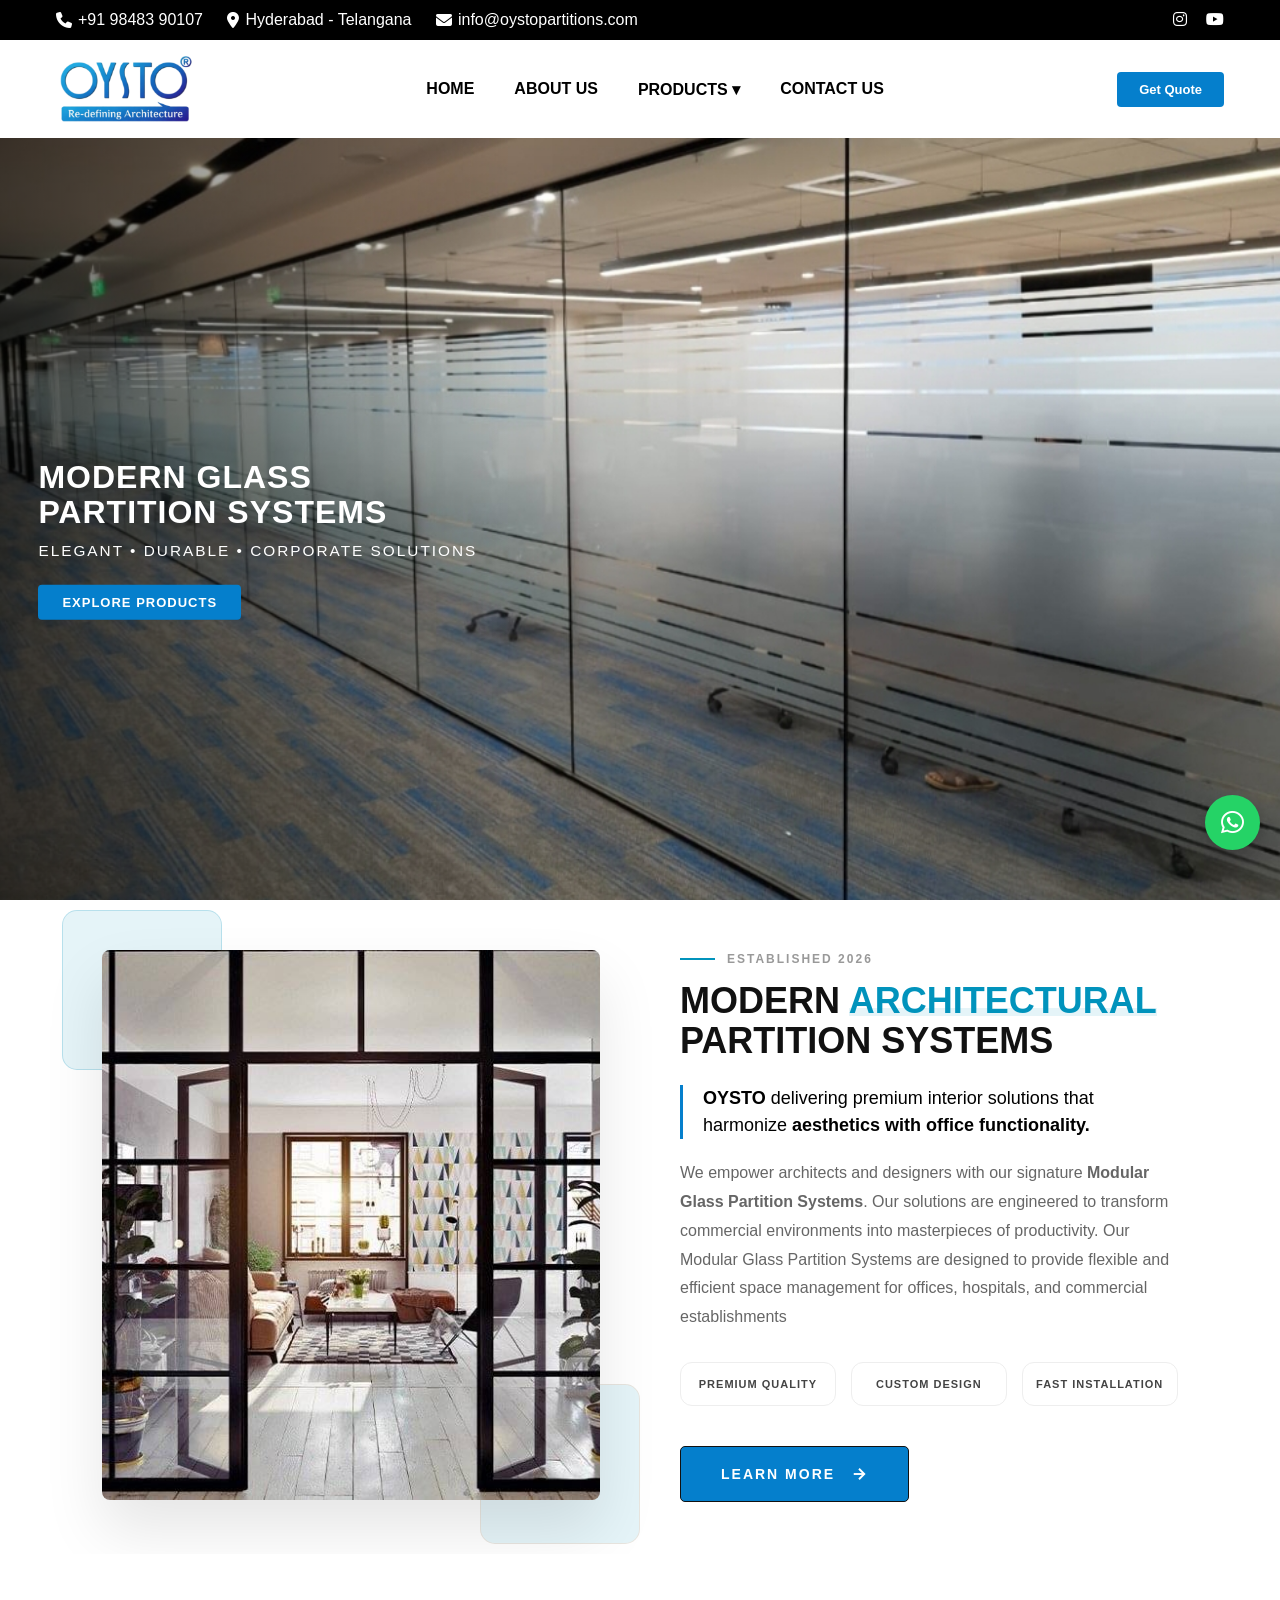
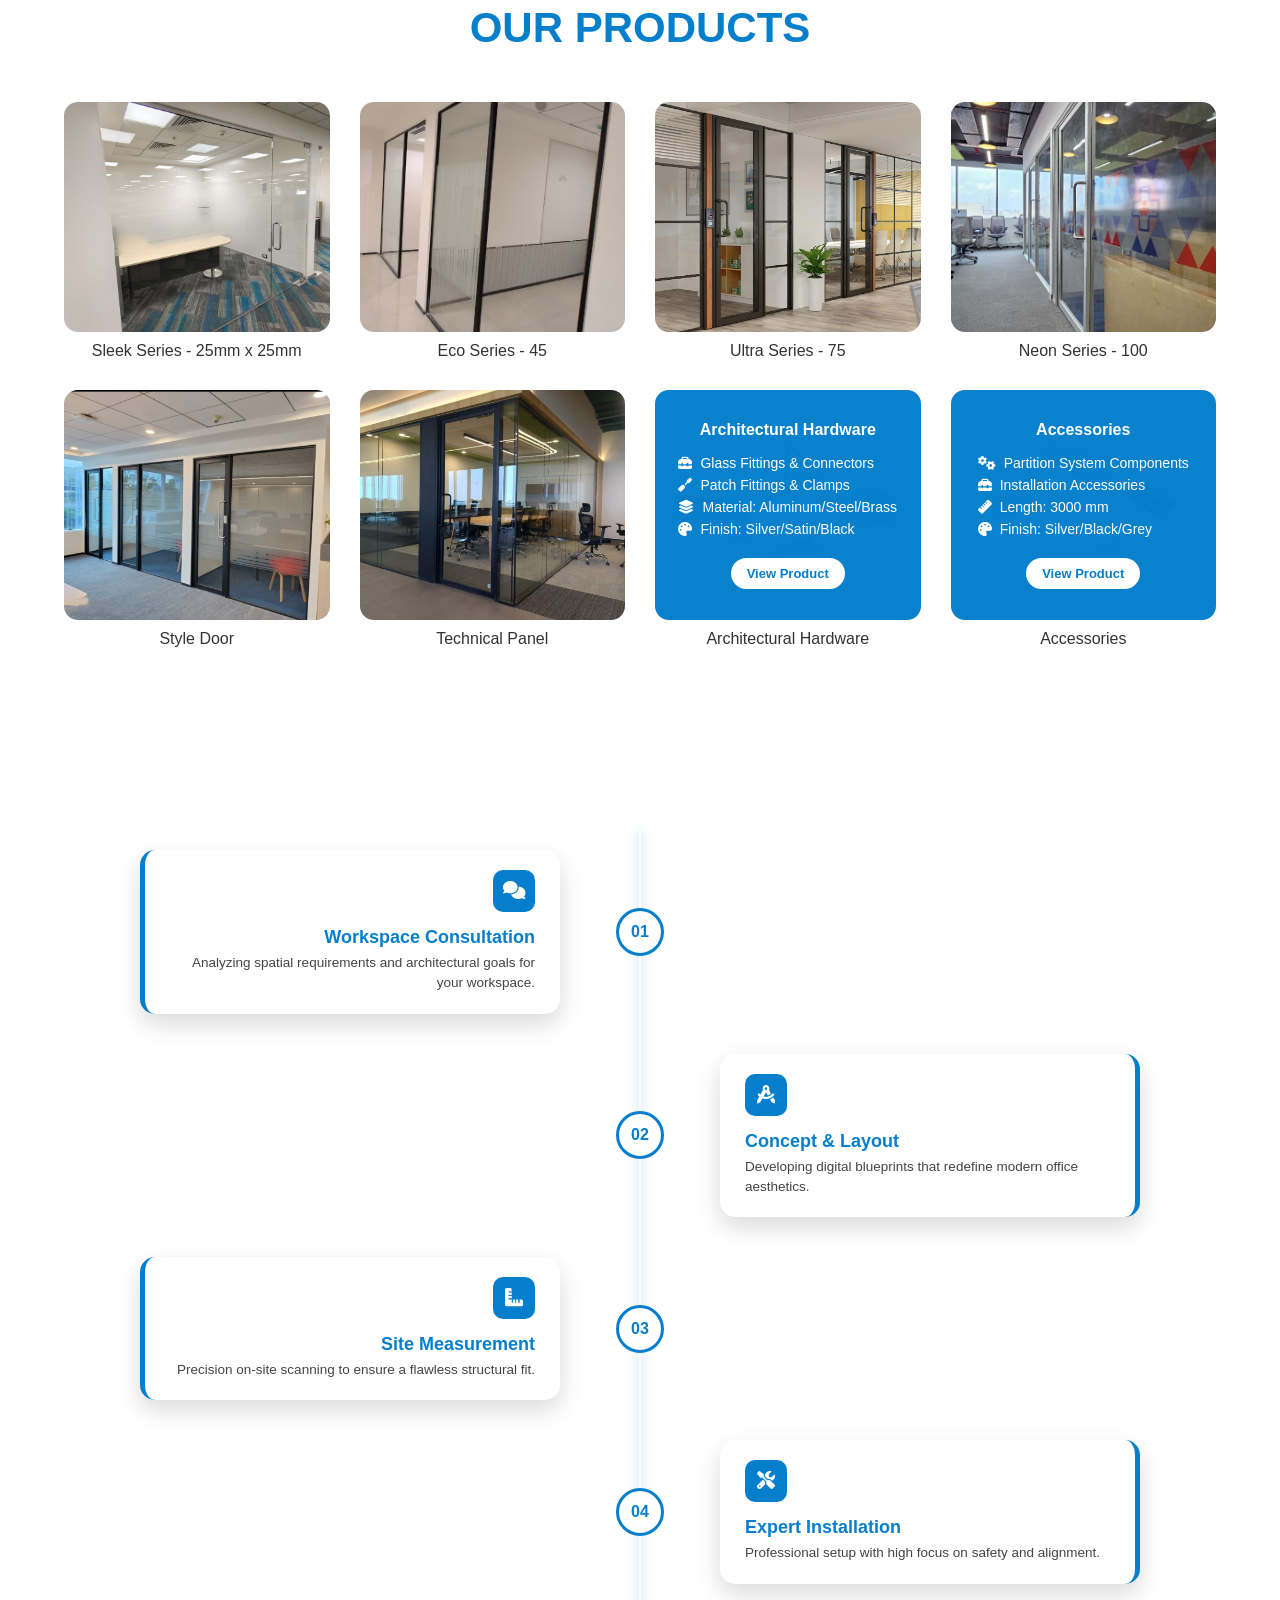
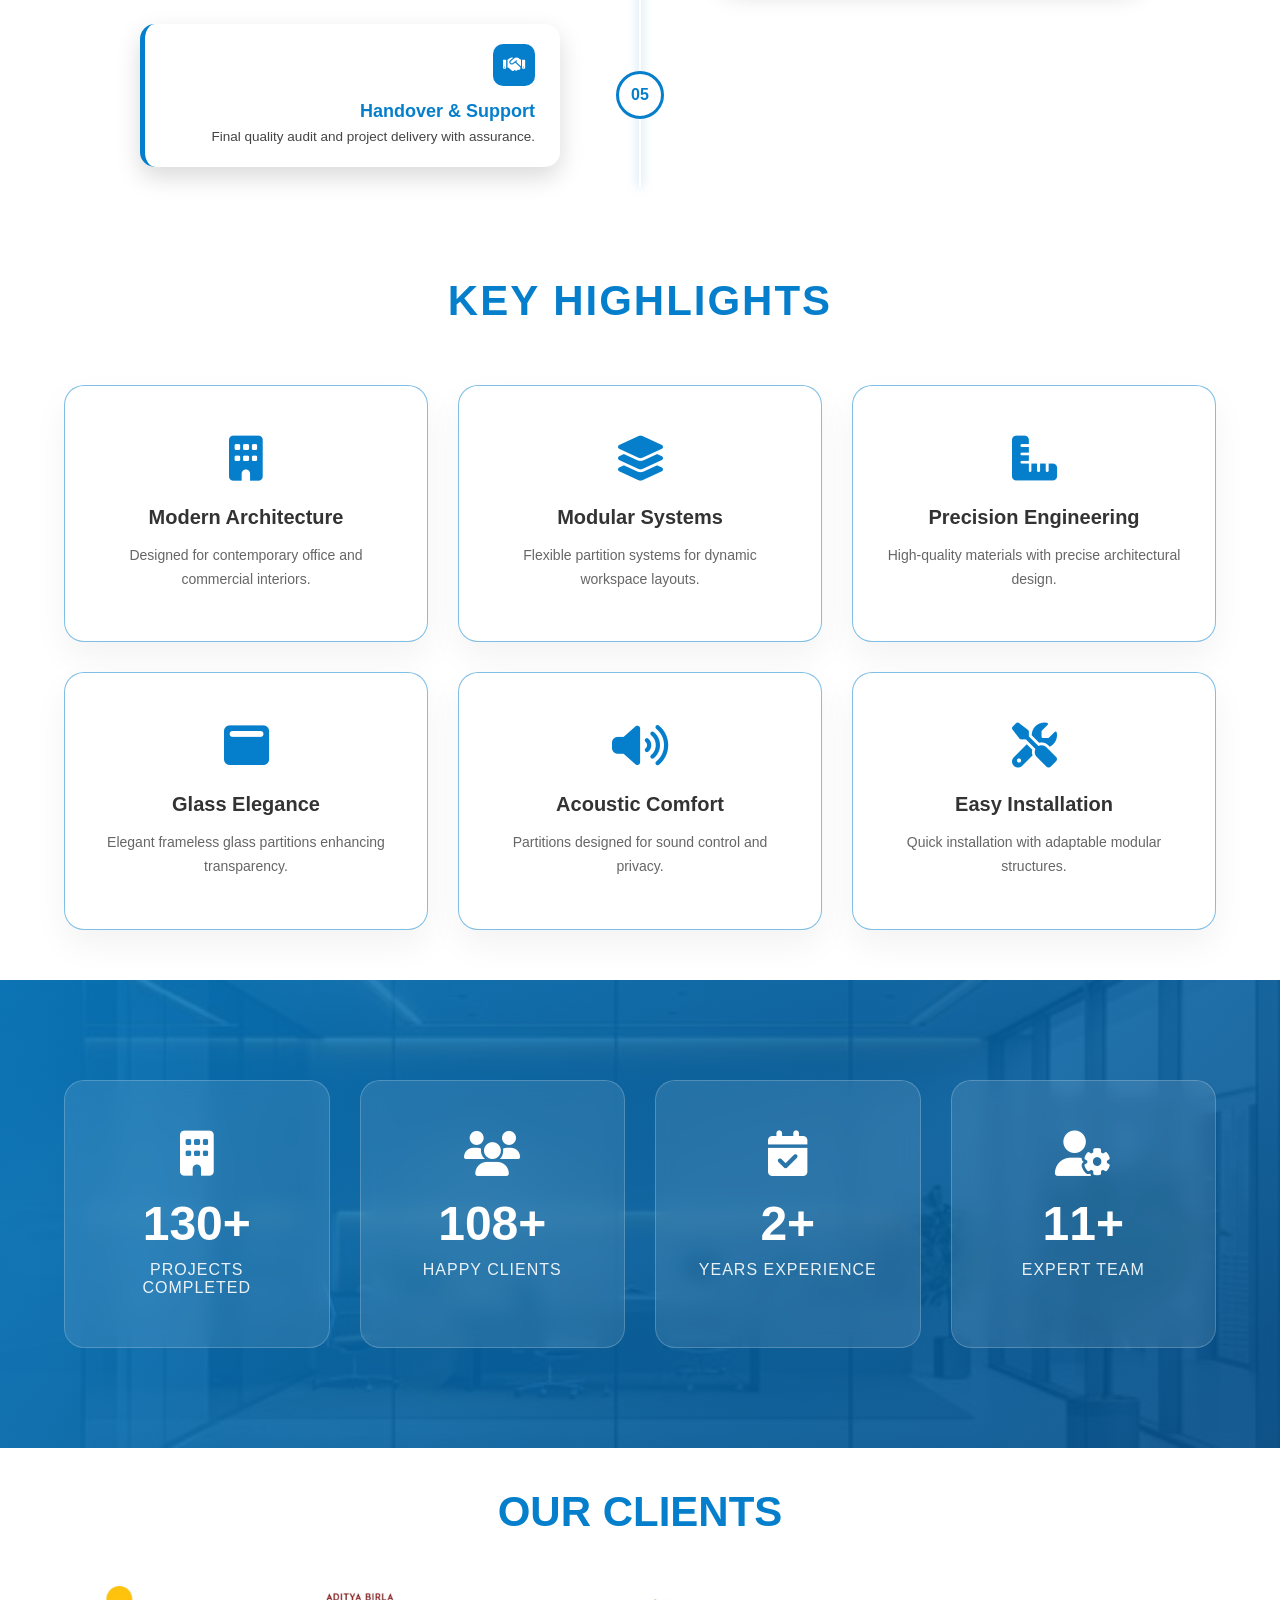
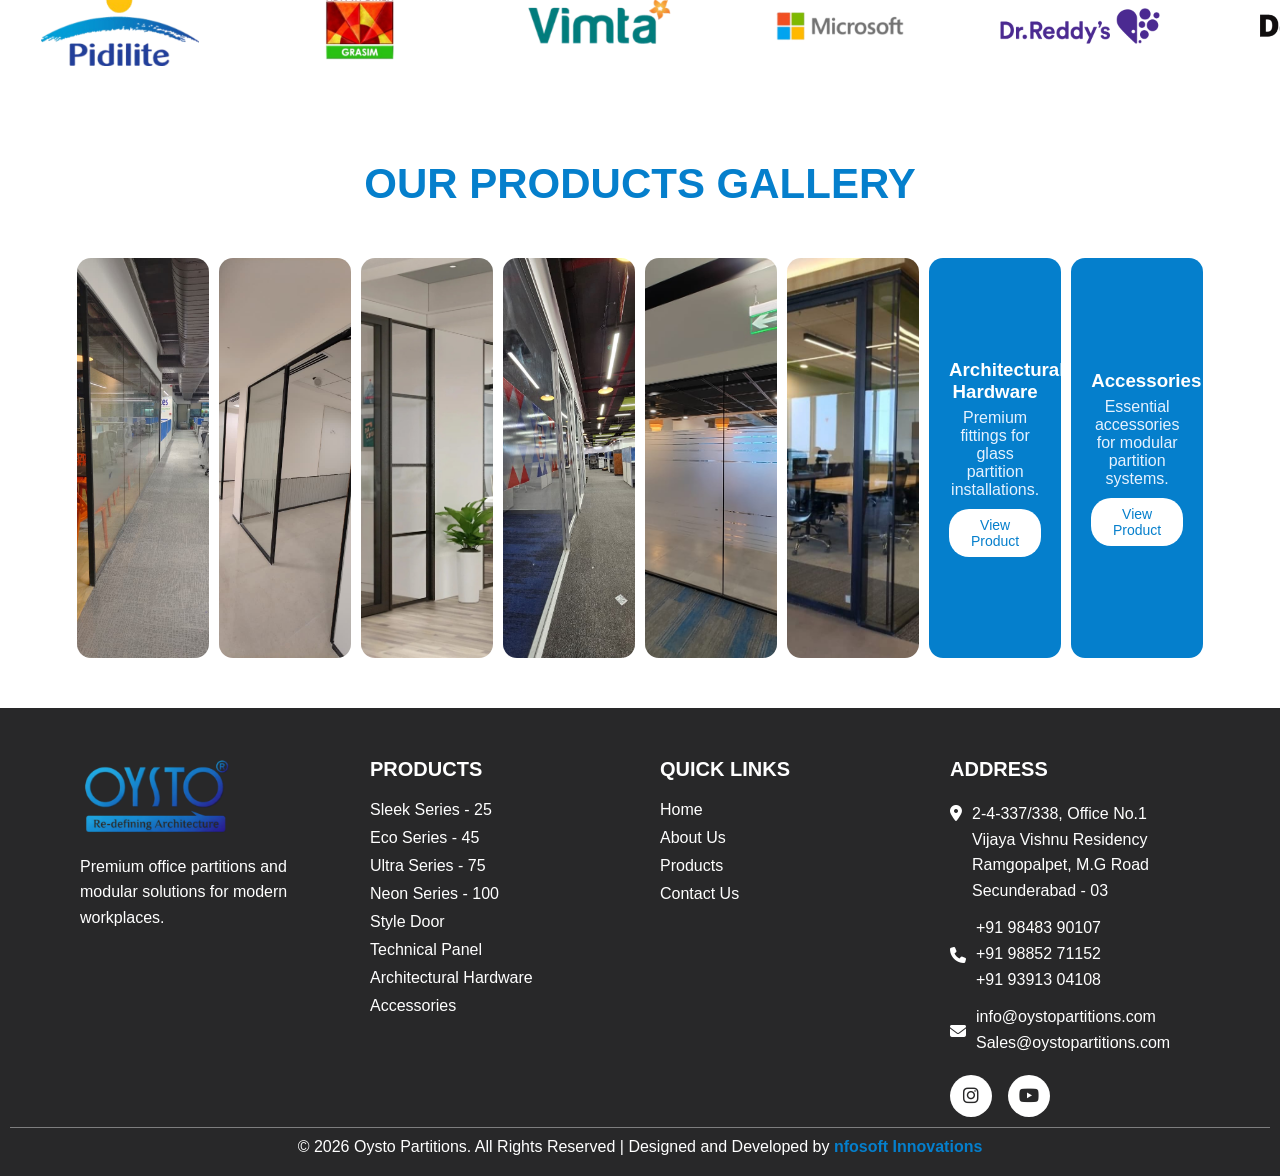
<file: index.html>
<!DOCTYPE html>
<html lang="en">

<head>

<meta charset="UTF-8">
<meta name="viewport" content="width=device-width, initial-scale=1.0">

<title>OYSTO PARTITIONS</title>

<link rel="icon" type="image/png" href="images/logo.png">
<link rel="stylesheet"
href="https://cdnjs.cloudflare.com/ajax/libs/font-awesome/6.5.0/css/all.min.css">

<link rel="stylesheet" href="css/index.css">

</head>

<body>
<!-- TOP BAR -->
<div class="top-bar">
  <div class="top-container">

    <div class="top-left">
      <span><i class="fa-solid fa-phone"></i> +91 98483 90107</span>
      <span><i class = "fa-solid fa-map-marker-alt"></i>Hyderabad - Telangana</span>
      <span><i class="fa-solid fa-envelope"></i> info@oystopartitions.com</span>
    </div>

    <div class="top-right">

      <a href="https://www.instagram.com/oysto_partition?igsh=M25ibG5keXlrdzR3" target="_blank"><i class="fa-brands fa-instagram"></i></a>
           <a href="https://youtube.com/@oystopartitionbhartienterprise?si=F2gshsONE7hKYfN_" target="_blank"><i class="fa-brands fa-youtube"></i></a>
    </div>

  </div>
</div>

<header id="navbar">

<div class="nav-container">

<!-- LOGO -->

<div class="logo">
<a href="index.html">
<img src="images/logo.png" alt="Company Logo">
</a>
</div>


<!-- NAV LINKS -->

<ul class="nav-links">

<li><a href="index.html">Home</a></li>

<li><a href="about.html">About Us</a></li>


<li class="dropdown">

<a href="product.html">Products  ▾</a>

<div class="dropdown-menu">

<a href="sleekseries.html" class="dropdown-item">Sleek Series - 25</a></a>

<a href="ecoseries-45.html" class="dropdown-item">Eco Series - 45</a>

<a href="ultraseries-75.html" class="dropdown-item">Ultra Series - 75</a>

<a href="neonseries-100.html" class="dropdown-item">Neon Series - 100</a>

<a href="styledoor.html" class="dropdown-item">Style Door</a>

<a href="technicalpanel.html" class="dropdown-item">Technical Panel</a>

<a href="architecturalhardware.html" class="dropdown-item">Architectural Hardware</a>

<a href="accessories.html" class="dropdown-item">Accessories</a>

</div>
</li>


<li><a href="contact.html">Contact Us</a></li>

</ul>
<a href="contact.html" class="nav-cta">Get Quote</a>

<!-- MOBILE MENU -->

<div class="menu-toggle">
☰
</div>


</div>

</header>

<script>

const menuToggle = document.querySelector(".menu-toggle");
const navLinks = document.querySelector(".nav-links");
const navbar = document.getElementById("navbar");

/* MOBILE MENU */

menuToggle.addEventListener("click", () => {
navLinks.classList.toggle("active");
});

/* MOBILE DROPDOWN */
const dropdown = document.querySelector(".dropdown > a");
const dropdownMenu = document.querySelector(".dropdown-menu");

dropdown.addEventListener("click", function(e){

if(window.innerWidth <= 768){

// first click → dropdown open
if(!dropdownMenu.classList.contains("show")){
e.preventDefault();
dropdownMenu.classList.add("show");
}

// second click → open product page

}

});

/* NAVBAR SCROLL EFFECT */




window.addEventListener("scroll", () => {

if(window.scrollY > 80){
navbar.classList.add("navbar-scrolled");
}else{
navbar.classList.remove("navbar-scrolled");
}

});










window.addEventListener("scroll", () => {
  const navbar = document.getElementById("navbar");
  const topbar = document.querySelector(".top-bar");

  if(window.scrollY > 50){

    // TOP BAR HIDE
    topbar.style.transform = "translateY(-100%)";

    // NAVBAR MOVE UP (NO GAP)
    navbar.style.top = "0";

  } else {

    // SHOW TOP BAR
    topbar.style.transform = "translateY(0)";

    // NAVBAR BELOW TOP BAR
    navbar.style.top = "40px";
  }
});


</script>













<section class="hero">
    <div class="hero-slider">
        <div class="hero-track">

            <!-- 1 -->
            <div class="hero-slide">
                <img src="images/img1.png">
                <div class="ovrlay"></div>
                <div class="hero-content">
                    <h1>Modern Glass <br>Partition Systems</h1>
                    <p>Elegant • Durable • Corporate Solutions</p>
                    <a href="product.html" class="hero-btn">Explore Products</a>
                </div>
            </div>

            <!-- 2 -->
            <div class="hero-slide">
                <img src="images/door1.png">
                <div class="ovrlay"></div>
                <div class="hero-content">
                    <h1>Premium Glass <br>Door Solutions</h1>
<p>Stylish • Secure • Modern Interiors</p>
                    <a href="product.html" class="hero-btn">Explore Products</a>
                </div>
            </div>

            <!-- 3 -->
            <div class="hero-slide">
                <img src="images/door3.png">
                <div class="ovrlay"></div>
                <div class="hero-content">
                    <h1>Elegant Glass <br>Door Systems</h1>
<p>Designed for Style • Built for Strength</p>
                    <a href="product.html" class="hero-btn">Explore Products</a>
                </div>
            </div>

            <!-- 4 -->
            <div class="hero-slide">
                <img src="images/neon1.png">
                <div class="ovrlay"></div>
                <div class="hero-content">
                    <h1>Luxury Glass <br>Door Designs</h1>
<p>Enhancing Spaces with Modern Elegance</p>
                    <a href="product.html" class="hero-btn">Explore Products</a>
                </div>
            </div>

            <!-- 5 -->
            <div class="hero-slide">
                <img src="images/door2.png">
                <div class="ovrlay"></div>
                <div class="hero-content">
                   <h1>Glass Door <br>Solutions</h1>
<p>Modern • Durable • High Performance</p>
                    <a href="product.html" class="hero-btn">Explore Products</a>
                </div>
            </div>

            <!-- 6 -->
            <div class="hero-slide">
                <img src="images/techpanel1.png">
                <div class="ovrlay"></div>
                <div class="hero-content">
                    <h1>Frameless Glass <br>Door Solutions</h1>
<p>Seamless Design • Modern Luxury</p>
                    <a href="product.html" class="hero-btn">Explore Products</a>
                </div>
            </div>

          

            <!-- CLONE -->
            <div class="hero-slide">
                <img src="images/img1.png">
            </div>

        </div>
    </div>
</section>


<script>
  const track = document.querySelector(".hero-track");
const slides = document.querySelectorAll(".hero-slide");

let index = 0;

function slideHero() {
    index++;
    
    // Smooth transition enable chesi slide chestundi
    track.style.transition = "transform 0.7s ease-in-out";
    track.style.transform = `translateX(-${index * 100}%)`;

    // Active class update (for Zoom Animation)
    slides.forEach(slide => slide.classList.remove("active"));
    
    // Index check: Clone slide deggara unte first slide ki active class ivvali
    if (index === slides.length - 1) {
        slides[0].classList.add("active");
        
        // Loop Reset Logic (Transition lekunda silent ga shift chestundi)
        setTimeout(() => {
            track.style.transition = "none";
            track.style.transform = "translateX(0)";
            index = 0;
        }, 700); // 700ms anedi transition time ki equal ga undali
    } else {
        slides[index].classList.add("active");
    }
}

/* INITIAL ACTIVE */
slides[0].classList.add("active");

/* Start Slider */
setInterval(slideHero, 3500);
</script>





<section class="about-section">
    <div class="about-container">
        
        <div class="about-left">
            <div class="image-wrapper">
                <div class="glass-cube cube-tl"></div> 
                <div class="glass-cube cube-br"></div>
                <img src="images/about.png" alt="Oysto Glass Partitions" class="reveal-up">
            </div>
        </div>

        <div class="about-right reveal-up">
            <div class="tag-container">
                <span class="orange-line"></span>
                <span class="tag-label">ESTABLISHED 2026</span>
            </div>
            
            <h2 class="main-heading">Modern <span>Architectural</span> <br> Partition Systems</h2>
            
            <div class="content-highlight">
                <p><b>OYSTO</b> delivering premium interior solutions that harmonize <b>aesthetics with office functionality.</b></p>
            </div>

            <p class="main-para">
                We empower architects and designers with our signature <b>Modular Glass Partition Systems</b>. Our solutions are engineered to transform commercial environments into masterpieces of productivity.
                Our Modular Glass Partition Systems are designed to provide flexible and efficient space management for offices, hospitals, and commercial establishments

            </p>

            <div class="feature-tags">
    <span>Premium Quality</span>
    <span>Custom Design</span>
    <span>Fast Installation</span>
</div>

            <a href="about.html" class="btn-luxury-black">
                LEARN MORE
                <svg width="18" height="18" viewBox="0 0 24 24" fill="none" stroke="currentColor" stroke-width="2.5"><line x1="5" y1="12" x2="19" y2="12"></line><polyline points="12 5 19 12 12 19"></polyline></svg>
            </a>
        </div>

    </div>
</section>

<script>
document.addEventListener("DOMContentLoaded", () => {
    const section = document.querySelector(".about-section");
    if (section) {
        const observer = new IntersectionObserver((entries) => {
            entries.forEach(entry => {
                if (entry.isIntersecting) {
                    entry.target.classList.add("is-active");
                    observer.unobserve(entry.target);
                }
            });
        }, { threshold: 0.2 });
        observer.observe(section);
    }
});
</script>





<section class="products-section">
    
<div class="products-container">
<h2 class="products-title">Our Products</h2>

<div class="products-grid">


<!-- PRODUCT 1 -->
<div class="product-card">

<div class="img-box">
<img src="images/p1.png">

<div class="overlay">
<h3>Sleek Series - 25mm x 25mm</h3>

<ul class="product-features">
<li><i class="fa-solid fa-window-maximize"></i> Slim Aluminium Glass Partition</li>
<li><i class="fa-solid fa-layer-group"></i> Modern Office Interior System</li>

    <!-- NEW POINTS -->
    <li><i class="fa-solid fa-ruler"></i> Profile: 25mm x 25mm</li>
    <li><i class="fa-solid fa-window-restore"></i> Glass: 10/12mm Toughened</li>
  </ul>

  <!-- BUTTON -->
  <a href="sleekseries.html" class="view-btn">View Product</a>



</div>
</div>

<p class="product-name">Sleek Series - 25mm x 25mm</p>
</div>


<!-- PRODUCT 2 -->
<div class="product-card">

<div class="img-box">
<img src="images/eco1.png">

<div class="overlay">
<h3>Eco Series - 45</h3>

<ul class="product-features">
<li><i class="fa-solid fa-leaf"></i> Cost Effective Partition System</li>
<li><i class="fa-solid fa-ruler-combined"></i> Compact Aluminium Profile</li>


    <!-- NEW POINTS -->
    <li><i class="fa-solid fa-ruler"></i> Profile: 25 x 45mm</li>
    <li><i class="fa-solid fa-window-restore"></i> Glass: 8, 10 and 12 mm</li>
  </ul>

  <!-- BUTTON -->
  <a href="ecoseries-45.html" class="view-btn">View Product</a>


</div>
</div>

<p class="product-name">Eco Series - 45</p>
</div>


<!-- PRODUCT 3 -->
<div class="product-card">

<div class="img-box">
<img src="images/ultra1.png">

<div class="overlay">
<h3>Ultra Series - 75</h3>

<ul class="product-features">
<li><i class="fa-solid fa-building"></i> Strong Aluminium Structure</li>
<li><i class="fa-solid fa-volume-high"></i> High Acoustic Performance</li>

    <!-- NEW POINTS -->
    <li><i class="fa-solid fa-ruler"></i> Profile: 25 x 75 mm</li>
    <li><i class="fa-solid fa-window-restore"></i> Glass: 8, 10 and 12 mm</li>
  </ul>

  <!-- BUTTON -->
  <a href="ultraseries-75.html" class="view-btn">View Product</a>



</div>
</div>

<p class="product-name">Ultra Series - 75</p>
</div>


<!-- PRODUCT 4 -->
<div class="product-card">

<div class="img-box">
<img src="images/neon1.png">

<div class="overlay">
<h3>Neon Series - 100</h3>

<ul class="product-features">
<li><i class="fa-solid fa-gem"></i> Premium Aluminium Partition</li>
<li><i class="fa-solid fa-layer-group"></i> Heavy Duty Glass System</li>

    <!-- NEW POINTS -->
    <li><i class="fa-solid fa-ruler"></i> Profile: 25 x 100 mm</li>
    <li><i class="fa-solid fa-window-restore"></i> Glass: 8, 10 and 12 mm</li>
  </ul>

  <!-- BUTTON -->
  <a href="neonseries-100.html" class="view-btn">View Product</a>



</div>
</div>

<p class="product-name">Neon Series - 100</p>
</div>


<!-- PRODUCT 5 -->
<div class="product-card">

<div class="img-box">
<img src="images/door1.png">

<div class="overlay">
<h3>Style Door</h3>

<ul class="product-features">
<li><i class="fa-solid fa-door-open"></i> Elegant Glass Door Design</li>
<li><i class="fa-solid fa-lock"></i> Premium Hardware Support</li>

    <!-- NEW POINTS -->
    <li><i class="fa-solid fa-ruler"></i> Profile: 75x44 ,65x35 mm</li>
    <li><i class="fa-solid fa-window-restore"></i> Glass: 8,10 mm</li>
  </ul>

  <!-- BUTTON -->
  <a href="styledoor.html" class="view-btn">View Product</a>



</div>
</div>

<p class="product-name">Style Door</p>
</div>


<!-- PRODUCT 6 -->
<div class="product-card">

<div class="img-box">
<img src="images/techpanel1.png">

<div class="overlay">
<h3>Technical Panel</h3>

<ul class="product-features">
<li><i class="fa-solid fa-screwdriver-wrench"></i> Structural Panel System</li>
<li><i class="fa-solid fa-cubes"></i> Modular Installation</li>

    <!-- NEW POINTS -->
    <li><i class="fa-solid fa-ruler"></i> Profile: 45 x 45,100 x 100 mm</li>
    <li><i class="fa-solid fa-arrows-up-down"></i> Height: up to 3000mm</li>
  </ul>

  <!-- BUTTON -->
  <a href="technicalpanel.html" class="view-btn">View Product</a>



</div>
</div>

<p class="product-name">Technical Panel</p>
</div>


<!-- PRODUCT 7 -->
<div class="product-card">

<div class="img-box">
<img src="images/hero1.png">

<div class="overlay">
<h3>Architectural Hardware</h3>

<ul class="product-features">
<li><i class="fa-solid fa-toolbox"></i> Glass Fittings & Connectors</li>
<li><i class="fa-solid fa-screwdriver"></i> Patch Fittings & Clamps</li>

    <!-- NEW POINTS -->
    <li><i class="fa-solid fa-layer-group"></i>Material: Aluminum/Steel/Brass</li>
    <li><i class="fa-solid fa-palette"></i> Finish: Silver/Satin/Black </li>
  </ul>

  <!-- BUTTON -->
  <a href="architecturalhardware.html" class="view-btn">View Product</a>



</div>
</div>

<p class="product-name">Architectural Hardware</p>
</div>


<!-- PRODUCT 8 -->
<div class="product-card">

<div class="img-box">
<img src="images/hero2.png">

<div class="overlay">
<h3>Accessories</h3>

<ul class="product-features">
<li><i class="fa-solid fa-gears"></i> Partition System Components</li>
<li><i class="fa-solid fa-toolbox"></i> Installation Accessories</li>

    <!-- NEW POINTS -->
   <li><i class="fa-solid fa-ruler"></i> Length: 3000 mm</li>

<li><i class="fa-solid fa-palette"></i> Finish: Silver/Black/Grey</li>

  </ul>

  <!-- BUTTON -->
  <a href="accessories.html" class="view-btn">View Product</a>



</div>
</div>

<p class="product-name">Accessories</p>
</div>


</div>
</div>

</section>

<script>

const section = document.querySelector(".products-section");

const observer = new IntersectionObserver((entries)=>{

entries.forEach(entry => {

if(entry.isIntersecting){
section.classList.add("show");
}

});

},{
threshold:0.3
});

observer.observe(section);

</script>

<script>

const cards = document.querySelectorAll(".product-card");

const links = [
"sleekseries.html",
"ecoseries-45.html",
"ultraseries-75.html",
"neonseries-100.html",
"styledoor.html",
"technicalpanel.html",
"architecturalhardware.html",
"accessories.html"
];

cards.forEach((card,index)=>{

card.addEventListener("click",()=>{

window.location.href = links[index];

});

});

</script>





<section class="timeline-section">

<h2 class="timeline-title">OUR METHODOLOGY</h2>

<div class="timeline">

<!-- STEP 1 -->

<div class="timeline-row reveal">

<div class="timeline-card left">

<i class="fa-solid fa-comments icon"></i>

<h3>Workspace Consultation</h3>

<p>Analyzing spatial requirements and architectural goals for your workspace.</p>

</div>

<div class="timeline-number">01</div>

</div>


<!-- STEP 2 -->

<div class="timeline-row reveal">

<div class="timeline-card right">

<i class="fa-solid fa-compass-drafting icon"></i>

<h3>Concept & Layout</h3>

<p>Developing digital blueprints that redefine modern office aesthetics.</p>

</div>

<div class="timeline-number">02</div>

</div>


<!-- STEP 3 -->

<div class="timeline-row reveal">

<div class="timeline-card left">

<i class="fa-solid fa-ruler-combined icon"></i>

<h3>Site Measurement</h3>

<p>Precision on-site scanning to ensure a flawless structural fit.</p>

</div>

<div class="timeline-number">03</div>

</div>




<!-- STEP 5 -->

<div class="timeline-row reveal">

<div class="timeline-card right">

<i class="fa-solid fa-screwdriver-wrench icon"></i>

<h3>Expert Installation</h3>

<p>Professional setup with high focus on safety and alignment.</p>

</div>

<div class="timeline-number">04</div>

</div>


<!-- STEP 6 -->

<div class="timeline-row reveal">

<div class="timeline-card left">

<i class="fa-solid fa-handshake icon"></i>

<h3>Handover & Support</h3>

<p>Final quality audit and project delivery with assurance.</p>

</div>

<div class="timeline-number">05</div>

</div>

</div>

</section>


<script>

const items = document.querySelectorAll(".reveal");

window.addEventListener("scroll",()=>{

items.forEach(el=>{

const pos = el.getBoundingClientRect().top;

if(pos < window.innerHeight - 100){
el.classList.add("show");
}

});

});

</script>



















<section class="highlights-section">

<div class="glass-icons-bg">

<i class="fa-solid fa-window-maximize"></i>
<i class="fa-solid fa-border-all"></i>
<i class="fa-solid fa-table-columns"></i>
<i class="fa-solid fa-vector-square"></i>
<i class="fa-solid fa-layer-group"></i>

</div>
  <div class="highlights-container">

<h2 class="highlights-title">Key Highlights</h2>

<div class="highlights-grid">

<div class="highlight-card">
<i class="fa-solid fa-building"></i>
<h3>Modern Architecture</h3>
<p>Designed for contemporary office and commercial interiors.</p>
</div>

<div class="highlight-card">
<i class="fa-solid fa-layer-group"></i>
<h3>Modular Systems</h3>
<p>Flexible partition systems for dynamic workspace layouts.</p>
</div>

<div class="highlight-card">
<i class="fa-solid fa-ruler-combined"></i>
<h3>Precision Engineering</h3>
<p>High-quality materials with precise architectural design.</p>
</div>

<div class="highlight-card">
<i class="fa-solid fa-window-maximize"></i>
<h3>Glass Elegance</h3>
<p>Elegant frameless glass partitions enhancing transparency.</p>
</div>

<div class="highlight-card">
<i class="fa-solid fa-volume-high"></i>
<h3>Acoustic Comfort</h3>
<p>Partitions designed for sound control and privacy.</p>
</div>

<div class="highlight-card">
<i class="fa-solid fa-screwdriver-wrench"></i>
<h3>Easy Installation</h3>
<p>Quick installation with adaptable modular structures.</p>
</div>

</div>
</div>

</section>
<script>

const highlights = document.querySelector(".highlights-section");

const highlightsObserver = new IntersectionObserver((entries) => {

entries.forEach(entry => {

if(entry.isIntersecting){
highlights.classList.add("show-highlights");
}

});

},{
threshold:0.3
});

highlightsObserver.observe(highlights);

</script>









<section class="stats-section">
    <div class="stats-container">
        <div class="stat-card">
            <i class="fa-solid fa-building"></i>
            <h2><span class="counter" data-target="600">0</span>+</h2>
            <p>Projects Completed</p>
        </div>

        <div class="stat-card">
            <i class="fa-solid fa-users"></i>
            <h2><span class="counter" data-target="500">0</span>+</h2>
            <p>Happy Clients</p>
        </div>

        <div class="stat-card">
            <i class="fa-solid fa-calendar-check"></i>
            <h2><span class="counter" data-target="8">0</span>+</h2>
            <p>Years Experience</p>
        </div>

        <div class="stat-card">
            <i class="fa-solid fa-user-gear"></i>
            <h2><span class="counter" data-target="50">0</span>+</h2>
            <p>Expert Team</p>
        </div>
    </div>
</section>

<script>
    (function() {
        const statsSection = document.querySelector(".stats-section");
        const counters = document.querySelectorAll(".counter");
        let started = false;

        const startCounting = () => {
            counters.forEach(counter => {
                const target = +counter.getAttribute("data-target");
                const duration = 2000; // 2 seconds animation
                const increment = target / (duration / 16); // 16ms is roughly 60fps

                let currentCount = 0;
                const update = () => {
                    currentCount += increment;
                    if (currentCount < target) {
                        counter.innerText = Math.ceil(currentCount);
                        requestAnimationFrame(update);
                    } else {
                        counter.innerText = target;
                    }
                };
                update();
            });
        };

        const observer = new IntersectionObserver((entries) => {
            entries.forEach(entry => {
                if (entry.isIntersecting && !started) {
                    statsSection.classList.add("show-stats");
                    startCounting();
                    started = true;
                }
            });
        }, { threshold: 0.4 });

        observer.observe(statsSection);
    })();
</script>







<div class="marquee-wrapper">
    <h2 class="products-title">Our clients</h2>
    <div class="marquee-content">
        <img src="images/c1.png" alt="Client">
        <img src="images/c2.png" alt="Client">
        <img src="images/c3.png" alt="Client">
        <img src="images/c4.png" alt="Client">
        <img src="images/c5.png" alt="Client">
        <img src="images/c6.png" alt="Client">
        <img src="images/c7.png" alt="Client">
        <img src="images/c8.png" alt="Client">
        <img src="images/c9.png" alt="Client">
        <img src="images/c10.png" alt="Client">
        
        <img src="images/c1.png" alt="Client">
        <img src="images/c2.png" alt="Client">
        <img src="images/c3.png" alt="Client">
        <img src="images/c4.png" alt="Client">
        <img src="images/c5.png" alt="Client">
        <img src="images/c6.png" alt="Client">
        <img src="images/c7.png" alt="Client">
        <img src="images/c8.png" alt="Client">
        <img src="images/c9.png" alt="Client">
        <img src="images/c10.png" alt="Client">
    </div>
</div>







<section class="products-panels reveal">
  
    
<h2 class="products-title">Our Products Gallery</h2>

<div class="panel-container">

<div class="panel reveal">
<img src="images/sleek1.png">
<div class="panel-info">
<h3>Sleek Series - 25</h3>
<p>Elegant glass partition systems for modern offices.</p>
<a href="sleekseries.html">View Product</a>
</div>
</div>

<div class="panel reveal">
<img src="images/eco1.png">
<div class="panel-info">
<h3>Eco Series - 45</h3>
<p>Cost-efficient modular partitions for flexible workspaces.</p>
<a href="ecoseries-45.html">View Product</a>
</div>
</div>

<div class="panel reveal">
<img src="images/ultra1.png">
<div class="panel-info">
<h3>Ultra Series - 75</h3>
<p>Acoustic partition system for privacy and performance.</p>
<a href="ultraseries-75.html">View Product</a>
</div>
</div>

<div class="panel reveal">
<img src="images/neon2.png">
<div class="panel-info">
<h3>Neon Series - 100</h3>
<p>Heavy-duty partitions for large corporate offices.</p>
<a href="neonseries-100.html">View Product</a>
</div>
</div>

<div class="panel reveal">
<img src="images/door2.png">
<div class="panel-info">
<h3>Style Door</h3>
<p>Stylish doors designed for glass partition systems.</p>
<a href="styledoor.html">View Product</a>
</div>
</div>

<div class="panel reveal">
<img src="images/techpanel1.png">
<div class="panel-info">
<h3>Technical Panel</h3>
<p>Advanced panels engineered for modern workspaces.</p>
<a href="technicalpanel.html">View Product</a>
</div>
</div>

<div class="panel reveal">
<img src="images/hero1.png">
<div class="panel-info">
<h3>Architectural Hardware</h3>
<p>Premium fittings for glass partition installations.</p>
<a href="architecturalhardware.html">View Product</a>
</div>
</div>

<div class="panel reveal">
<img src="images/hero2.png">
<div class="panel-info">
<h3>Accessories</h3>
<p>Essential accessories for modular partition systems.</p>
<a href="accessories.html">View Product</a>
</div>
</div>

</div>
</section>
<script>
    const reveals = document.querySelectorAll(".reveal");

window.addEventListener("scroll", () => {
  reveals.forEach(el=>{
    const pos = el.getBoundingClientRect().top;
    if(pos < window.innerHeight - 100){
      el.classList.add("active");
    }
  });
});
</script>




























<footer class="footer">

<div class="footer-container">

<!-- LOGO -->

<div class="footer-box left-anim">

<img src="images/logo.png" class="footer-logo">

<p>
Premium office partitions and modular solutions
for modern workplaces.
</p>

</div>


<!-- PRODUCTS -->

<div class="footer-box left-anim">

<h2>Products</h2>
<ul>
<li><a href="sleekseries.html">Sleek Series - 25</a></li>

<li><a href="ecoseries-45.html">Eco Series - 45</a></li>

<li><a href="ultraseries-75.html">Ultra Series - 75</a></li>

<li><a href="neonseries-100.html">Neon Series - 100</a></li>

<li><a href="styledoor.html">Style Door</a></li>

<li><a href="technicalpanel.html">Technical Panel</a></li>

<li><a href="architecturalhardware.html">Architectural Hardware</a></li>

<li><a href="accessories.html">Accessories</a></li>
</ul>

</div>


<!-- QUICK LINKS -->

<div class="footer-box right-anim">

<h2>Quick Links</h2>

<ul>
<li><a href="index.html">Home</a></li>
<li><a href="about.html">About Us</a></li>
<li><a href="product.html">Products</a></li>
<li><a href="contact.html">Contact Us</a></li>
</ul>

</div>
<!-- ADDRESS -->
<div class="footer-box right-anim">

<h2>Address</h2>

<div class="address-row">
<i class="fa-solid fa-location-dot"></i>

<div class="address-text">
2-4-337/338, Office No.1<br>
Vijaya Vishnu Residency<br>
Ramgopalpet, M.G Road<br>
Secunderabad - 03
</div>
</div>


<div class="contact-row">
<i class="fa-solid fa-phone"></i>


<div class="contact-text">
+91 98483 90107<br>
+91 98852 71152<br>
+91 93913 04108<br>
</div>
</div>



<div class="contact-row">
<i class="fa-solid fa-envelope"></i>

<div class="contact-text">
info@oystopartitions.com<br>
Sales@oystopartitions.com
</div>
</div>
<div class="social">


<a href="https://www.instagram.com/oysto_partition?igsh=M25ibG5keXlrdzR3" target="_blank">
<i class="fa-brands fa-instagram"></i>
</a>

<a href="https://youtube.com/@oystopartitionbhartienterprise?si=F2gshsONE7hKYfN_" target="_blank">
<i class="fa-brands fa-youtube"></i>
</a>
</div>

</div>
</div>


<div class="footer-bottom">

<p>
© 2026 Oysto Partitions. All Rights Reserved |
Designed and Developed by
<a href="https://nfosoft.com" target="_blank">nfosoft Innovations</a>
</p>

</div>

</footer>

<script>
    const left = document.querySelectorAll(".left-anim");
const right = document.querySelectorAll(".right-anim");

function revealFooter(){

left.forEach(el=>{

const pos = el.getBoundingClientRect().top;

if(pos < window.innerHeight - 100){
el.classList.add("show-left");
}

});

right.forEach(el=>{

const pos = el.getBoundingClientRect().top;

if(pos < window.innerHeight - 100){
el.classList.add("show-right");
}

});

}

window.addEventListener("scroll", revealFooter);
</script>





<!-- Floating Buttons -->

<a href="https://wa.me/919885271152" class="float-whatsapp" target="_blank">
<i class="fa-brands fa-whatsapp"></i>
</a>

<a href="tel:+919885271152" class="float-phone">
<i class="fa-solid fa-phone"></i>
</a>
</file>
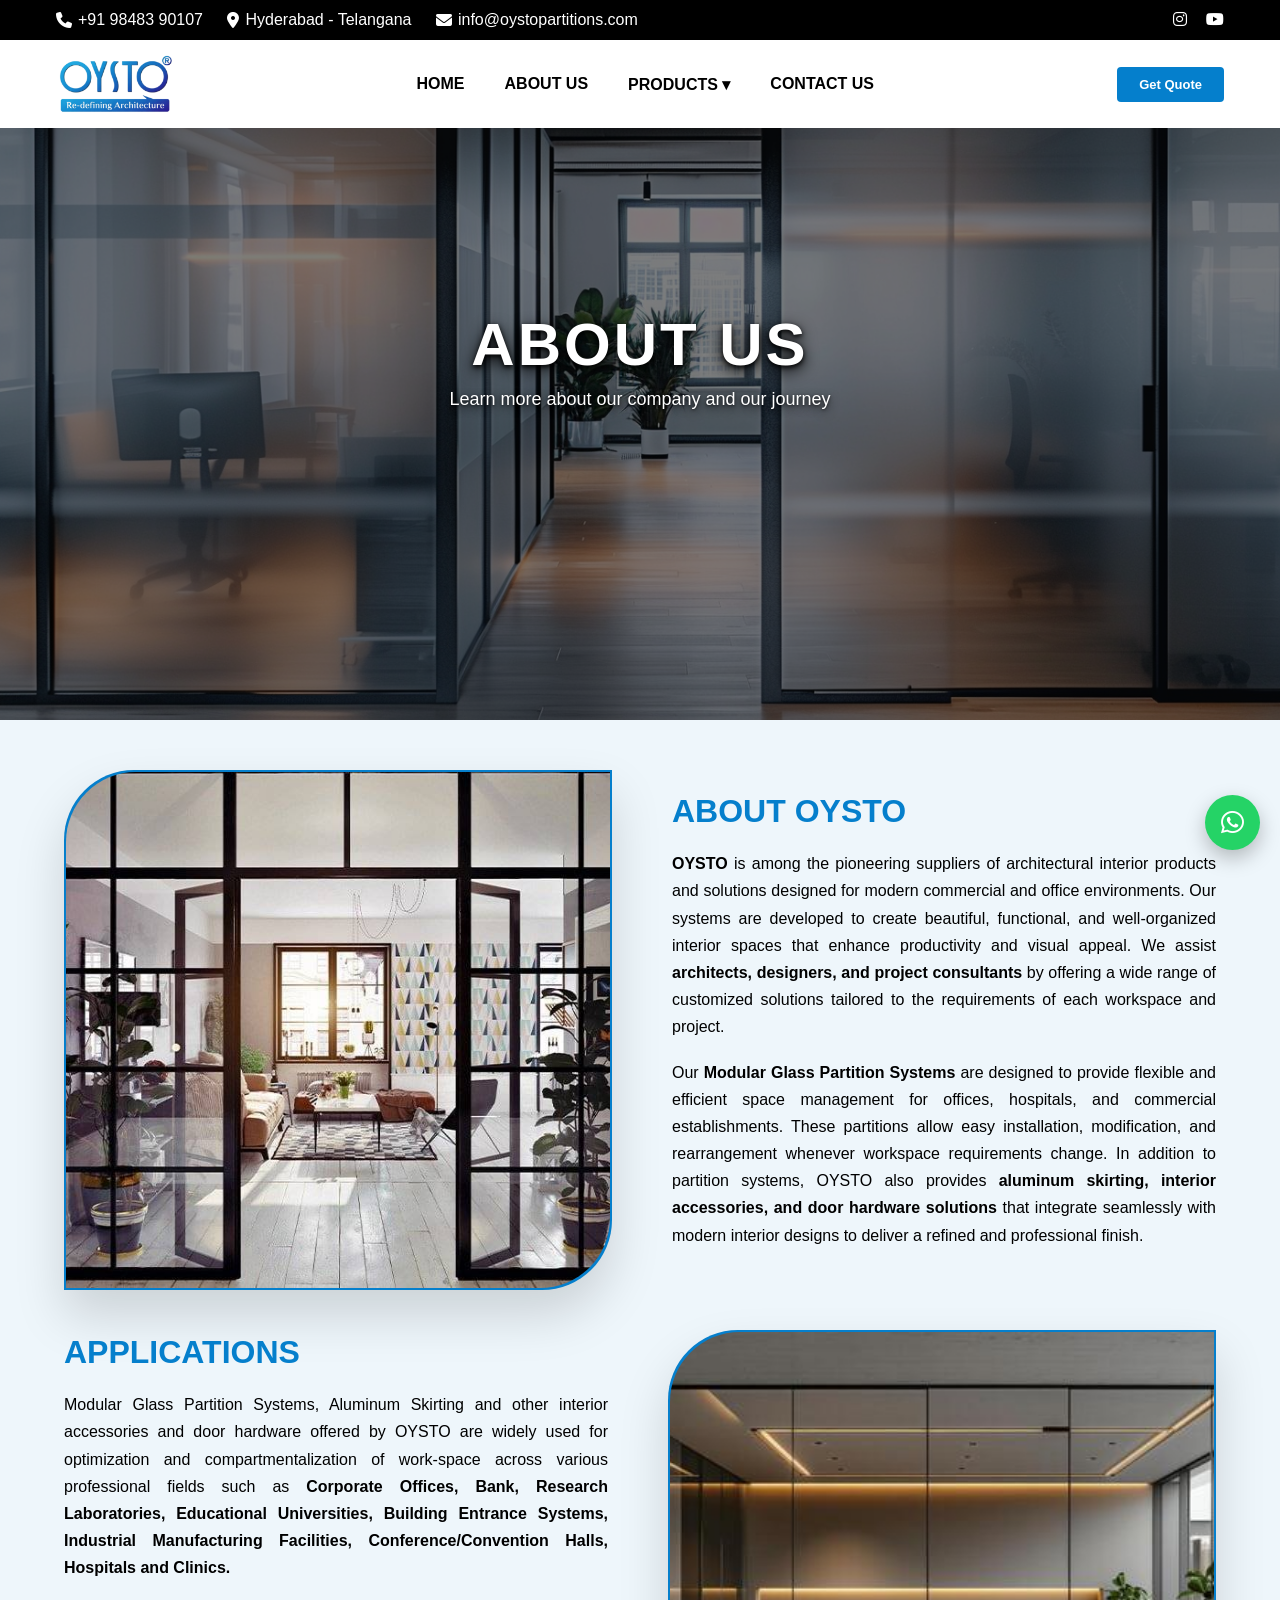
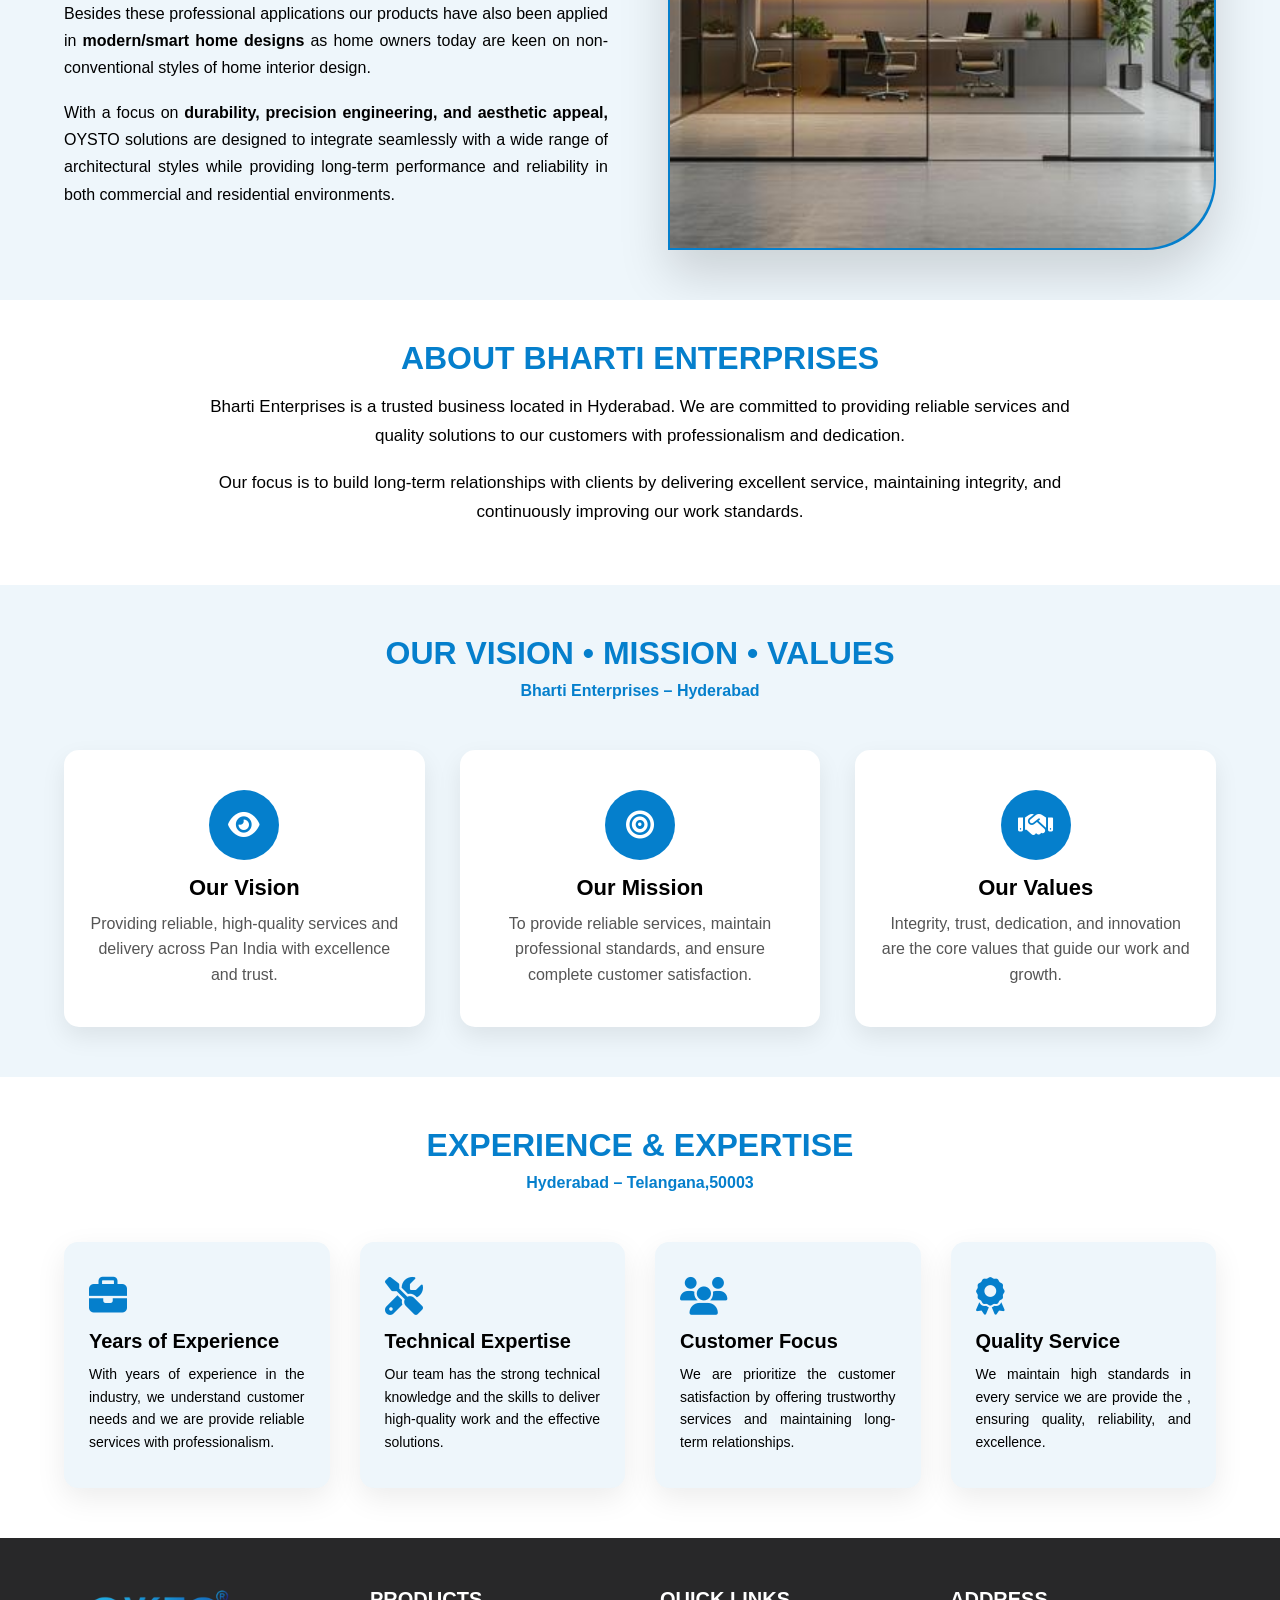
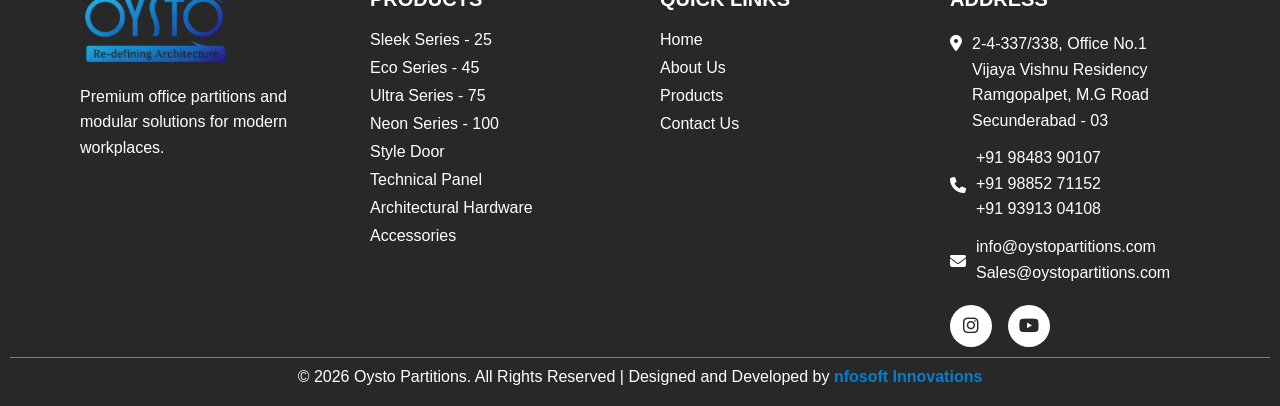
<file: about.html>
<!DOCTYPE html>
<html lang="en">

<head>

<meta charset="UTF-8">
<meta name="viewport" content="width=device-width, initial-scale=1.0">

<title>ABOUT US | OYSTO PARTITIONS</title>
<link rel="stylesheet"
href="https://cdnjs.cloudflare.com/ajax/libs/font-awesome/6.5.0/css/all.min.css">

<link rel="icon" type="image/png" href="images/logo.png">

<link rel="stylesheet" href="css/about.css">

</head>

<body>
<!-- TOP BAR -->
<div class="top-bar">
  <div class="top-container">

    <div class="top-left">
      <span><i class="fa-solid fa-phone"></i> +91 98483 90107</span>
      <span><i class = "fa-solid fa-map-marker-alt"></i>Hyderabad - Telangana</span>
      <span><i class="fa-solid fa-envelope"></i> info@oystopartitions.com</span>
    </div>

    <div class="top-right">
      
      <a href="https://www.instagram.com/oysto_partition?igsh=M25ibG5keXlrdzR3" target="_blank"><i class="fa-brands fa-instagram"></i></a>
      <a href="https://youtube.com/@oystopartitionbhartienterprise?si=F2gshsONE7hKYfN_" target="_blank">
<i class="fa-brands fa-youtube"></i>
</a>
    </div>

  </div>
</div>


<header id="navbar">

<div class="nav-container">

<!-- LOGO -->

<div class="logo">
<a href="index.html">
<img src="images/logo.png" alt="Company Logo">
</a>
</div>


<!-- NAV LINKS -->

<ul class="nav-links">

<li><a href="index.html">Home</a></li>

<li><a href="about.html">About Us</a></li>


<li class="dropdown">

<a href="product.html">Products  ▾</a>

<div class="dropdown-menu">

<a href="sleekseries.html" class="dropdown-item">Sleek Series - 25</a></a>

<a href="ecoseries-45.html" class="dropdown-item">Eco Series - 45</a>

<a href="ultraseries-75.html" class="dropdown-item">Ultra Series - 75</a>

<a href="neonseries-100.html" class="dropdown-item">Neon Series - 100</a>

<a href="styledoor.html" class="dropdown-item">Style Door</a>

<a href="technicalpanel.html" class="dropdown-item">Technical Panel</a>

<a href="architecturalhardware.html" class="dropdown-item">Architectural Hardware</a>

<a href="accessories.html" class="dropdown-item">Accessories</a>

</div>
</li>

<li><a href="contact.html">Contact Us</a></li>

</ul>
<a href="contact.html" class="nav-cta">Get Quote</a>


<!-- MOBILE MENU -->

<div class="menu-toggle">
☰
</div>


</div>

</header>



<script>

const menuToggle = document.querySelector(".menu-toggle");
const navLinks = document.querySelector(".nav-links");
const navbar = document.getElementById("navbar");

/* MOBILE MENU */

menuToggle.addEventListener("click", () => {
navLinks.classList.toggle("active");
});

/* MOBILE DROPDOWN */
const dropdown = document.querySelector(".dropdown > a");
const dropdownMenu = document.querySelector(".dropdown-menu");

dropdown.addEventListener("click", function(e){

if(window.innerWidth <= 768){

// first click → dropdown open
if(!dropdownMenu.classList.contains("show")){
e.preventDefault();
dropdownMenu.classList.add("show");
}

// second click → open product page

}

});

/* NAVBAR SCROLL EFFECT */

window.addEventListener("scroll", () => {

if(window.scrollY > 80){
navbar.classList.add("navbar-scrolled");
}else{
navbar.classList.remove("navbar-scrolled");
}

});

</script>















<section class="about-hero">
<div class="overlay"></div>

<div class="hero-content">
<h1>ABOUT US</h1>
<p>Learn more about our company and our journey</p>
</div>

</section>













<section class="about-section">

<div class="about-container">

<!-- ROW 1 -->

<div class="about-image">
<img src="images/about.png" alt="Glass Partition">
</div>

<div class="about-content">

<h2>About OYSTO</h2>

<p>
<b>OYSTO</b> is among the pioneering suppliers of architectural interior products and solutions designed for modern commercial and office environments. Our systems are developed to create beautiful, functional, and well-organized interior spaces that enhance productivity and visual appeal. We assist <b>architects, designers, and project consultants</b> by offering a wide range of customized solutions tailored to the requirements of each workspace and project.
</p>

<p>
Our <b>Modular Glass Partition Systems</b> are designed to provide flexible and efficient space management for offices, hospitals, and commercial establishments. These partitions allow easy installation, modification, and rearrangement whenever workspace requirements change. In addition to partition systems, OYSTO also provides <b>aluminum skirting, interior accessories, and door hardware solutions</b> that integrate seamlessly with modern interior designs to deliver a refined and professional finish.
</p>

</div>

</div>


<!-- ROW 2 -->

<div class="about-container reverse">

<div class="about-content">

<h2>APPLICATIONS</h2>

<p>
Modular Glass Partition Systems, Aluminum Skirting and other interior accessories and door hardware offered by OYSTO are widely used for optimization and compartmentalization of work-space across various professional fields such as <b>Corporate Offices, Bank, Research Laboratories, Educational Universities, Building Entrance Systems, Industrial Manufacturing Facilities, Conference/Convention Halls, Hospitals and Clinics.</b>
</p>

<p>
Besides these professional applications our products have also been applied in <b>modern/smart home designs</b> as home owners today are keen on non-conventional styles of home interior design.
</p>
<p>
With a focus on <b>durability, precision engineering, and aesthetic appeal, </b>OYSTO solutions are designed to integrate seamlessly with a wide range of architectural styles while providing long-term performance and reliability in both commercial and residential environments.
</p>

</div>

<div class="about-image">
<img src="images/highbg.png" alt="Applications">
</div>

</div>

</section>
<script>

const aboutSection = document.querySelector(".about-section");

window.addEventListener("scroll", () => {

const sectionTop = aboutSection.getBoundingClientRect().top;

if(sectionTop < window.innerHeight - 100){
aboutSection.classList.add("show");
}

});

</script>




















<section class="abou-section">
    <div class="abou-container">

<div class="abou-heading reveal">
<h2> About Bharti Enterprises</h2>

</div>

<div class="abou-content reveal">
<p>
Bharti Enterprises is a trusted business located in Hyderabad.
We are committed to providing reliable services and quality solutions
to our customers with professionalism and dedication.
</p>

<p>
Our focus is to build long-term relationships with clients by delivering
excellent service, maintaining integrity, and continuously improving
our work standards.
</p>
</div>
</div>

</section>
<script>
    const reveals = document.querySelectorAll(".reveal");

window.addEventListener("scroll", () => {

reveals.forEach((element)=>{

const windowHeight = window.innerHeight;
const revealTop = element.getBoundingClientRect().top;

if(revealTop < windowHeight - 100){
element.classList.add("active");
}

});

});
</script>











<section class="values-section">
<div class="values-wrapper">
<div class="values-title reveal">
<h2>Our Vision • Mission • Values</h2>
<p>Bharti Enterprises – Hyderabad</p>
</div>

<div class="values-container">

<div class="value-box reveal">
<div class="icon-circle">
<i class="fas fa-eye"></i>
</div>
<h3>Our Vision</h3>
<p>Providing reliable, high-quality services and delivery across Pan India with excellence and trust.
</p>
</div>

<div class="value-box reveal">
<div class="icon-circle">
<i class="fas fa-bullseye"></i>
</div>
<h3>Our Mission</h3>
<p>To provide reliable services, maintain professional standards, and ensure complete customer satisfaction.</p>
</div>

<div class="value-box reveal">
<div class="icon-circle">
<i class="fas fa-handshake"></i>
</div>
<h3>Our Values</h3>
<p>Integrity, trust, dedication, and innovation are the core values that guide our work and growth.</p>
</div>

</div>
</div>

</section>
<script>

const vmvItems = document.querySelectorAll(".reveal");

window.addEventListener("scroll", () => {

vmvItems.forEach((item)=>{

const windowHeight = window.innerHeight;
const elementTop = item.getBoundingClientRect().top;

if(elementTop < windowHeight - 120){
item.classList.add("active");
}

});

});

</script>














<section class="experience-section">
    <div class="exp-wrapper">

<div class="exp-heading reveal">
<h2>Experience & Expertise</h2>
<p>Hyderabad – Telangana,50003</p>
</div>

<div class="exp-container">

<div class="exp-card reveal">
<i class="fas fa-briefcase"></i>
<h3>Years of Experience</h3>
<p>
With years of experience in the industry, we understand customer
needs and we are  provide reliable services with professionalism.
</p>
</div>

<div class="exp-card reveal">
<i class="fas fa-tools"></i>
<h3>Technical Expertise</h3>
<p>
Our team has the  strong technical knowledge and  the skills to deliver
high-quality work and the effective solutions.
</p>
</div>

<div class="exp-card reveal">
<i class="fas fa-users"></i>
<h3>Customer Focus</h3>
<p>
We are  prioritize the  customer satisfaction by offering trustworthy
services and maintaining long-term relationships.
</p>
</div>

<div class="exp-card reveal">
<i class="fas fa-award"></i>
<h3>Quality Service</h3>
<p>
We maintain high standards in every service we  are provide the ,
ensuring quality, reliability, and excellence.
</p>
</div>

</div>
</div>

</section>
<script>

const revealElements = document.querySelectorAll(".reveal");

window.addEventListener("scroll", ()=>{

revealElements.forEach((el)=>{

const windowHeight = window.innerHeight;
const elementTop = el.getBoundingClientRect().top;

if(elementTop < windowHeight - 120){
el.classList.add("active");
}

});

});

</script>
























<footer class="footer">

<div class="footer-container">

<!-- LOGO -->

<div class="footer-box left-anim">

<img src="images/logo.png" class="footer-logo">

<p>
Premium office partitions and modular solutions
for modern workplaces.
</p>

</div>


<!-- PRODUCTS -->

<div class="footer-box left-anim">

<h2>Products</h2>
<ul>
<li><a href="sleekseries.html">Sleek Series - 25</a></li>

<li><a href="ecoseries-45.html">Eco Series - 45</a></li>

<li><a href="ultraseries-75.html">Ultra Series - 75</a></li>

<li><a href="neonseries-100.html">Neon Series - 100</a></li>

<li><a href="styledoor.html">Style Door</a></li>

<li><a href="technicalpanel.html">Technical Panel</a></li>

<li><a href="architecturalhardware.html">Architectural Hardware</a></li>

<li><a href="accessories.html">Accessories</a></li>
</ul>

</div>


<!-- QUICK LINKS -->

<div class="footer-box right-anim">

<h2>Quick Links</h2>

<ul>
<li><a href="index.html">Home</a></li>
<li><a href="about.html">About Us</a></li>
<li><a href="product.html">Products</a></li>
<li><a href="contact.html">Contact Us</a></li>
</ul>

</div>
<!-- ADDRESS -->
<div class="footer-box right-anim">

<h2>Address</h2>

<div class="address-row">
<i class="fa-solid fa-location-dot"></i>

<div class="address-text">
2-4-337/338, Office No.1<br>
Vijaya Vishnu Residency<br>
Ramgopalpet, M.G Road<br>
Secunderabad - 03
</div>
</div>


<div class="contact-row">
<i class="fa-solid fa-phone"></i>


<div class="contact-text">
+91 98483 90107<br>
+91 98852 71152<br>
+91 93913 04108<br>
</div>
</div>



<div class="contact-row">
<i class="fa-solid fa-envelope"></i>

<div class="contact-text">
info@oystopartitions.com<br>
Sales@oystopartitions.com
</div>
</div>
<div class="social">


<a href="https://www.instagram.com/oysto_partition?igsh=M25ibG5keXlrdzR3" target="_blank">
<i class="fa-brands fa-instagram"></i>
</a>

<a href="https://youtube.com/@oystopartitionbhartienterprise?si=F2gshsONE7hKYfN_" target="_blank">
<i class="fa-brands fa-youtube"></i>
</a>
</div>

</div>
</div>


<div class="footer-bottom">

<p>
© 2026 Oysto Partitions. All Rights Reserved |
Designed and Developed by
<a href="https://nfosoft.com" target="_blank">nfosoft Innovations</a>
</p>

</div>

</footer>


<script>
    const left = document.querySelectorAll(".left-anim");
const right = document.querySelectorAll(".right-anim");

function revealFooter(){

left.forEach(el=>{

const pos = el.getBoundingClientRect().top;

if(pos < window.innerHeight - 100){
el.classList.add("show-left");
}

});

right.forEach(el=>{

const pos = el.getBoundingClientRect().top;

if(pos < window.innerHeight - 100){
el.classList.add("show-right");
}

});

}

window.addEventListener("scroll", revealFooter);
</script>





<!-- Floating Buttons -->

<a href="https://wa.me/919885271152" class="float-whatsapp" target="_blank">
<i class="fa-brands fa-whatsapp"></i>
</a>

<a href="tel:+919885271152" class="float-phone">
<i class="fa-solid fa-phone"></i>
</a>
</file>
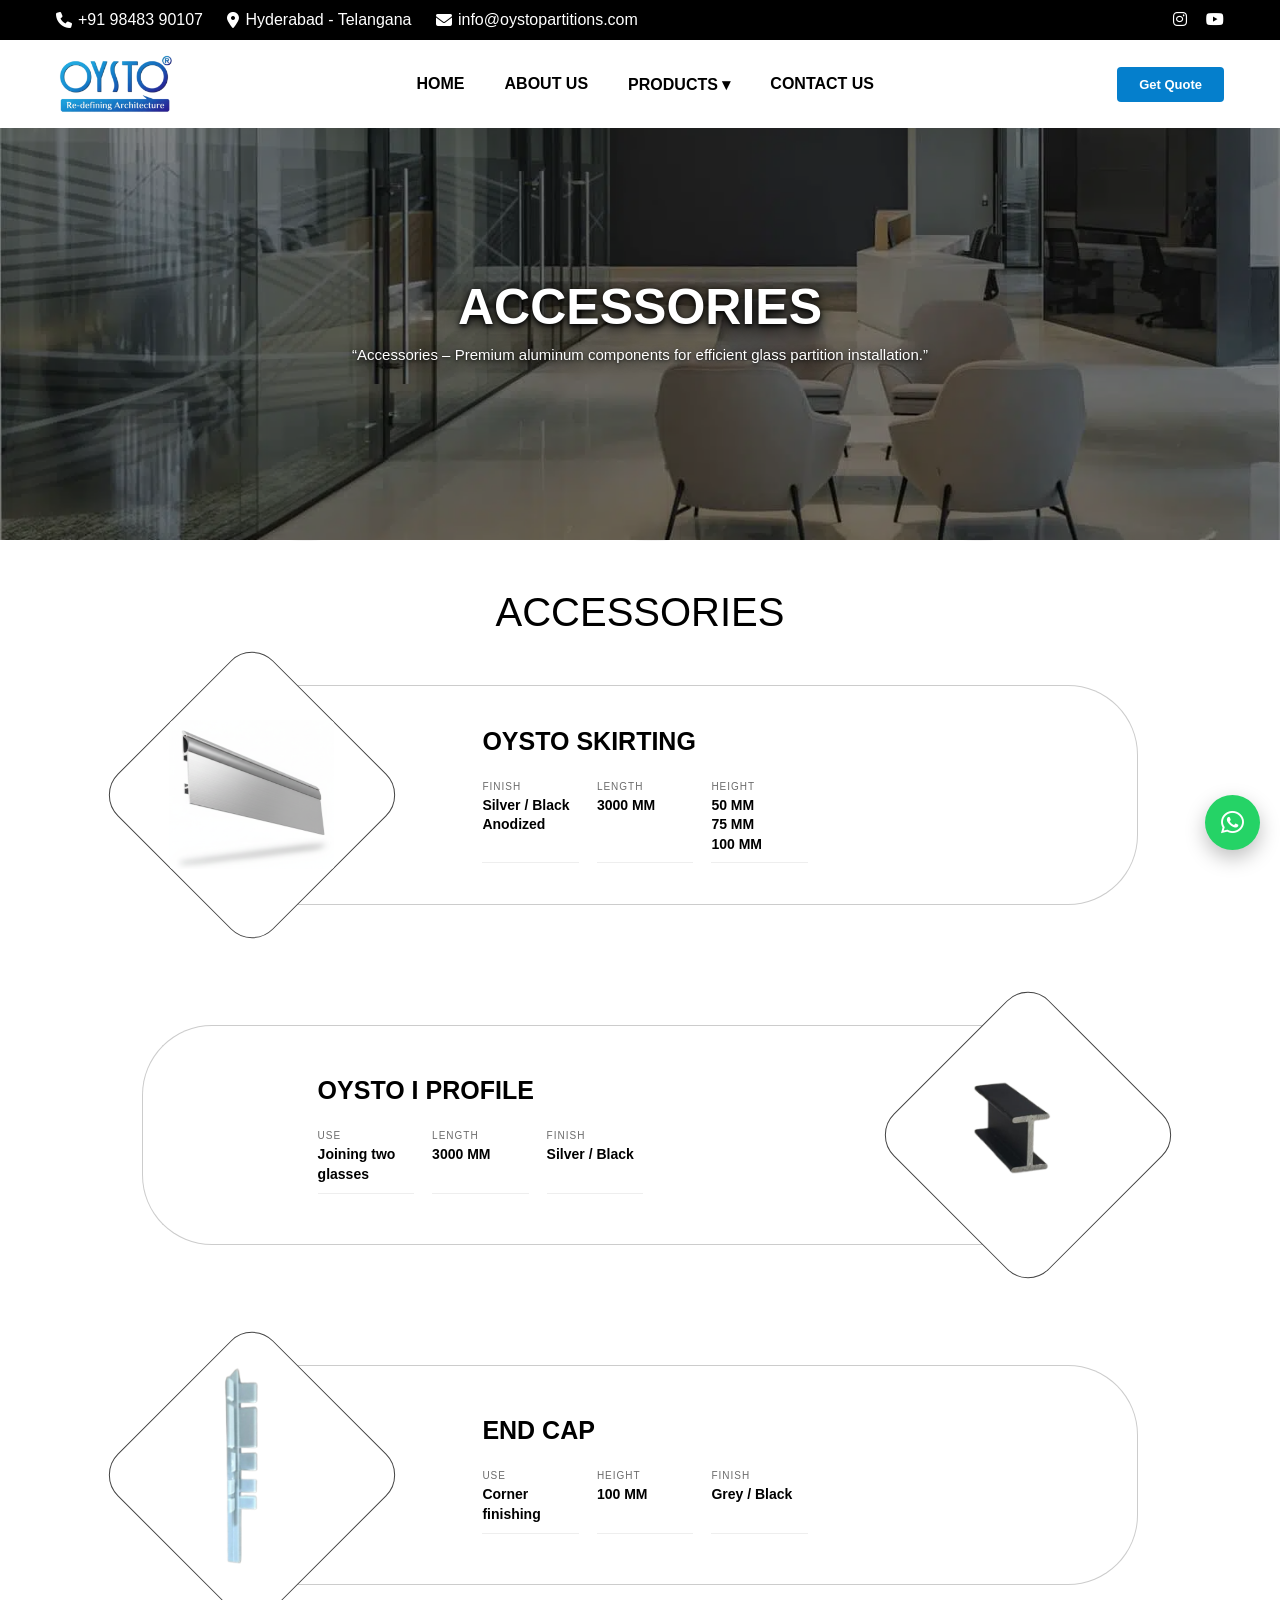
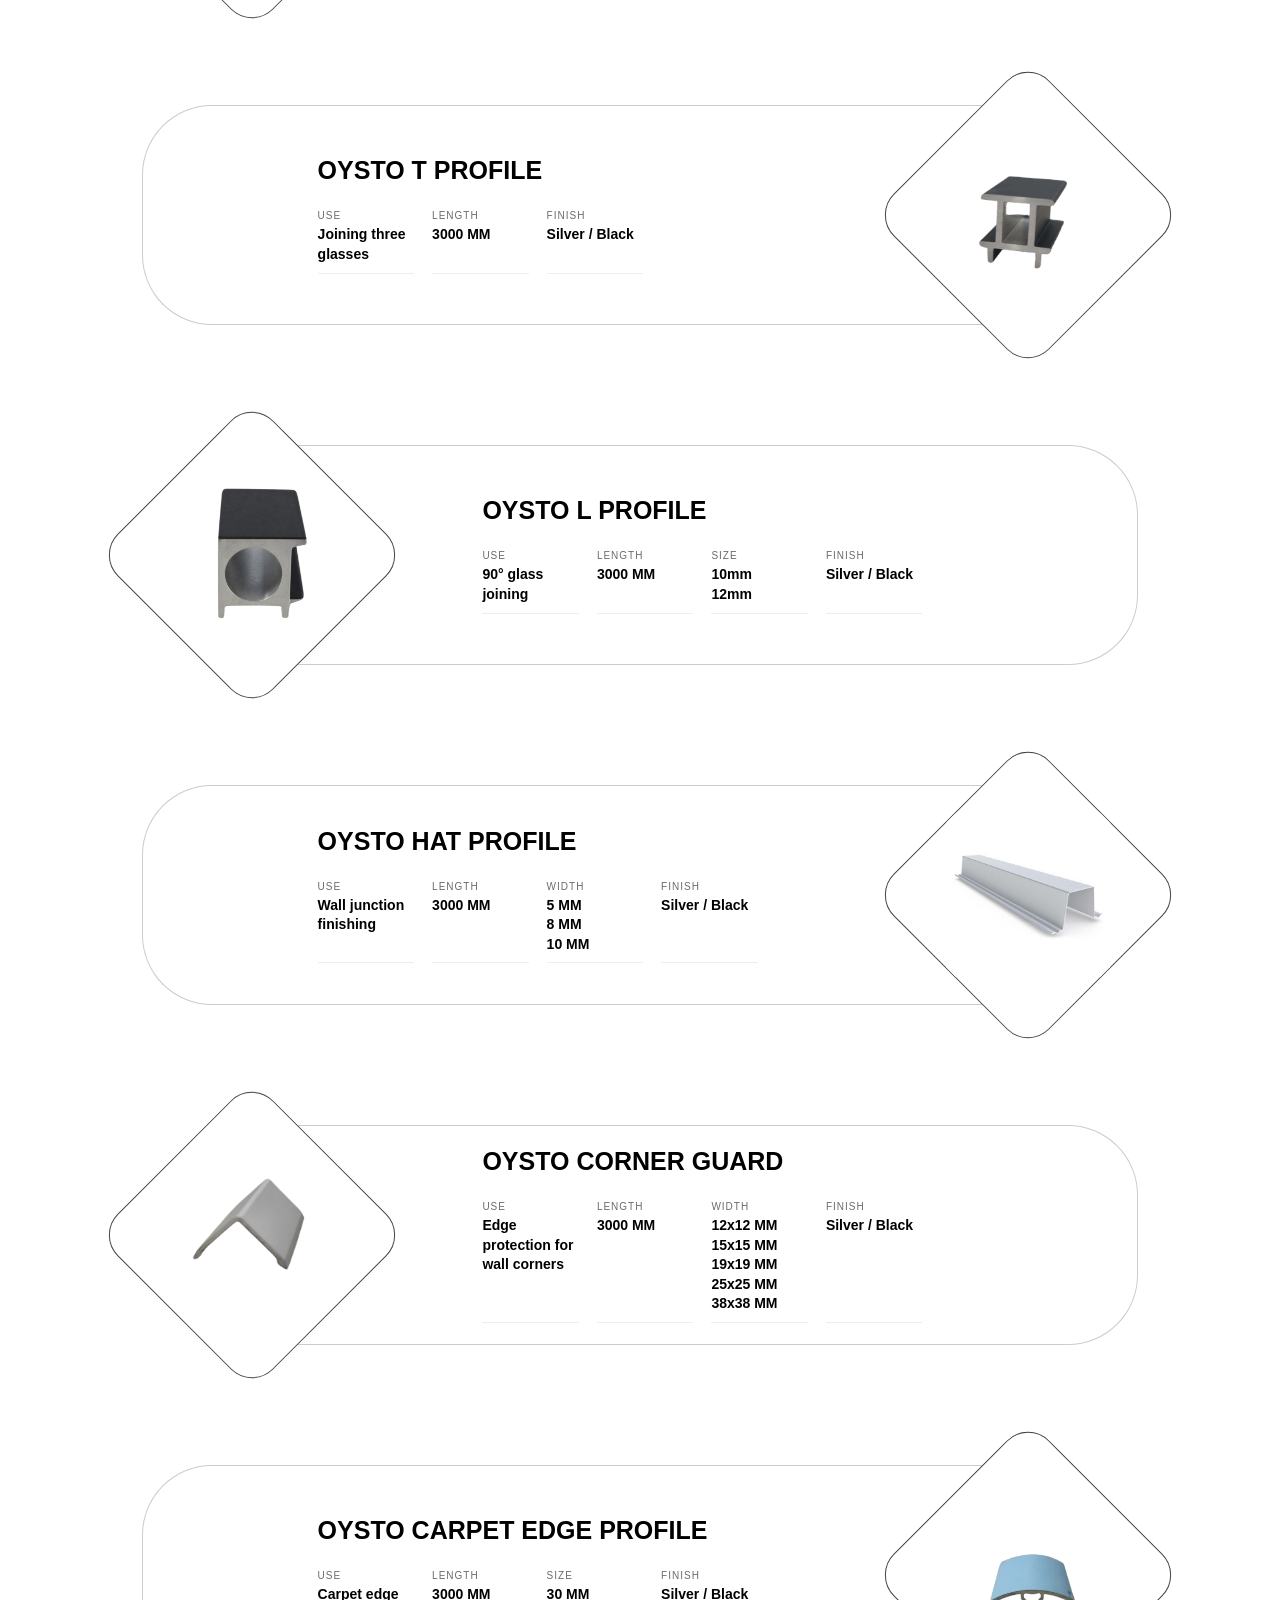
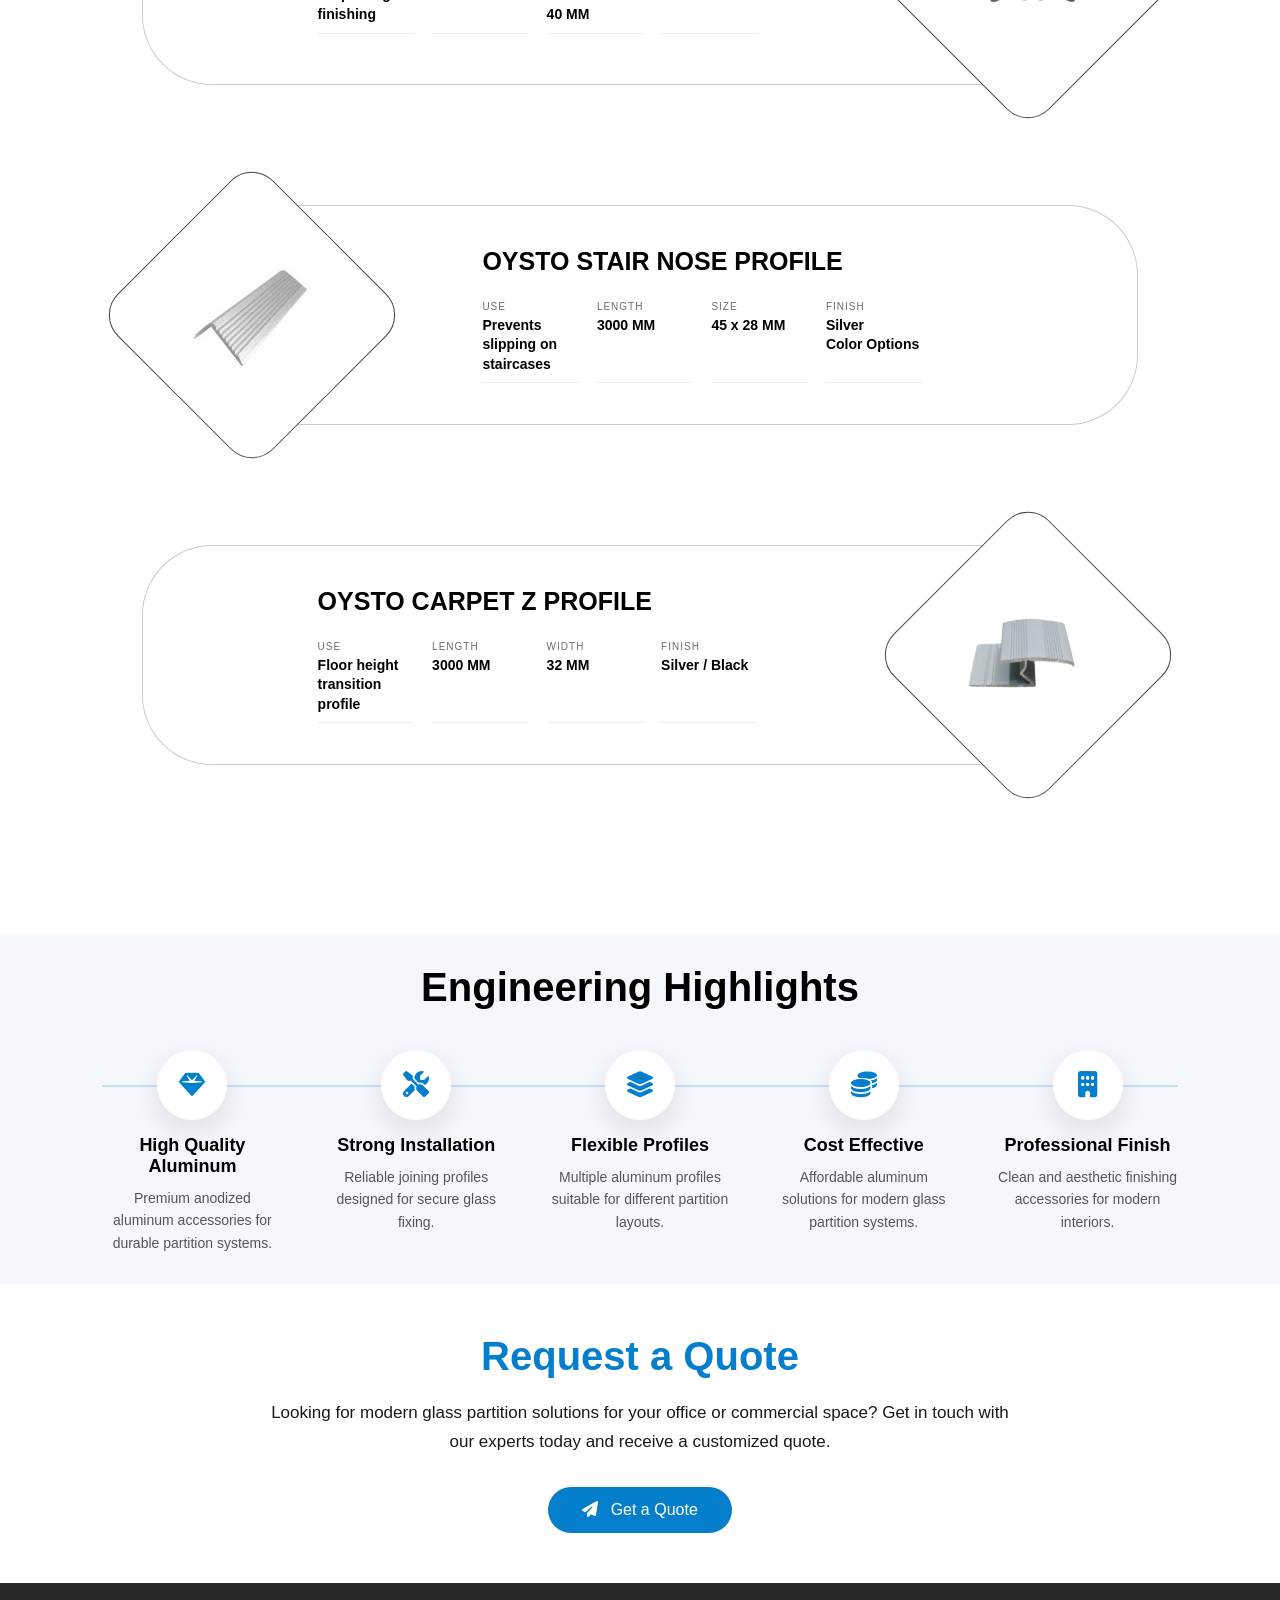
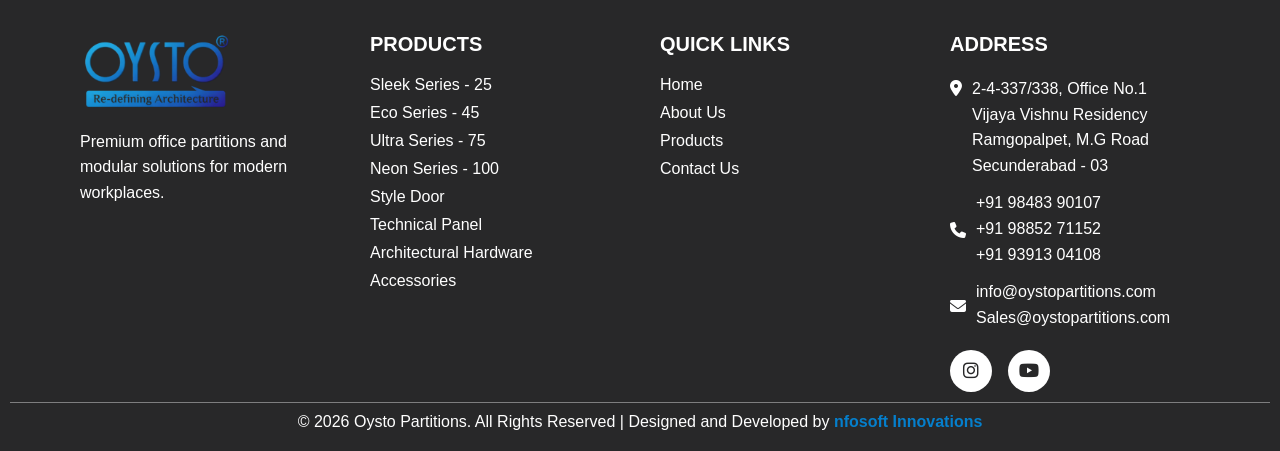
<file: accessories.html>
<!DOCTYPE html>
<html lang="en">

<head>

  <meta charset="UTF-8">
  <meta name="viewport" content="width=device-width, initial-scale=1.0">
  <title>Eco Series - 45
    | Oysto PARTITIONS</title>
  <link rel="stylesheet" href="https://cdnjs.cloudflare.com/ajax/libs/font-awesome/6.5.0/css/all.min.css">

  <link rel="icon" type="image/png" href="images/logo.png">

  <link rel="stylesheet" href="css/architecturalhardware.css">

</head>

<body>
<!-- TOP BAR -->
<div class="top-bar">
  <div class="top-container">

    <div class="top-left">
      <span><i class="fa-solid fa-phone"></i> +91 98483 90107</span>
      <span><i class = "fa-solid fa-map-marker-alt"></i>Hyderabad - Telangana</span>
      <span><i class="fa-solid fa-envelope"></i> info@oystopartitions.com</span>
    </div>

    <div class="top-right">
    
      <a href="https://www.instagram.com/oysto_partition?igsh=M25ibG5keXlrdzR3" target="_blank"><i class="fa-brands fa-instagram"></i></a>
     <a href="https://youtube.com/@oystopartitionbhartienterprise?si=F2gshsONE7hKYfN_" target="_blank">
<i class="fa-brands fa-youtube"></i>
</a>
    </div>

  </div>
</div>


  <header id="navbar">

    <div class="nav-container">

      <!-- LOGO -->

      <div class="logo">
        <a href="index.html">
          <img src="images/logo.png" alt="Company Logo">
        </a>
      </div>


      <!-- NAV LINKS -->

      <ul class="nav-links">

        <li><a href="index.html">Home</a></li>

        <li><a href="about.html">About Us</a></li>


        <li class="dropdown">

          <a href="product.html">Products ▾</a>

          <div class="dropdown-menu">

           <a href="sleekseries.html" class="dropdown-item">Sleek Series - 25</a></a>

            <a href="ecoseries-45.html" class="dropdown-item">Eco Series - 45</a>

            <a href="ultraseries-75.html" class="dropdown-item">Ultra Series - 75</a>

            <a href="neonseries-100.html" class="dropdown-item">Neon Series - 100</a>

            <a href="styledoor.html" class="dropdown-item">Style Door</a>

            <a href="technicalpanel.html" class="dropdown-item">Technical Panel</a>

            <a href="architecturalhardware.html" class="dropdown-item">Architectural Hardware</a>

            <a href="accessories.html" class="dropdown-item">Accessories</a>

          </div>

        </li>


        <li><a href="contact.html">Contact Us</a></li>

      </ul>
      <a href="contact.html" class="nav-cta">Get Quote</a>

      <!-- MOBILE MENU -->

      <div class="menu-toggle">
        ☰
      </div>


    </div>

  </header>



  <script>

    const menuToggle = document.querySelector(".menu-toggle");
    const navLinks = document.querySelector(".nav-links");
    const navbar = document.getElementById("navbar");

    /* MOBILE MENU */

    menuToggle.addEventListener("click", () => {
      navLinks.classList.toggle("active");
    });

    /* MOBILE DROPDOWN */
const dropdown = document.querySelector(".dropdown > a");
const dropdownMenu = document.querySelector(".dropdown-menu");

dropdown.addEventListener("click", function(e){

if(window.innerWidth <= 768){

// first click → dropdown open
if(!dropdownMenu.classList.contains("show")){
e.preventDefault();
dropdownMenu.classList.add("show");
}

// second click → open product page

}

});

    /* NAVBAR SCROLL EFFECT */

    window.addEventListener("scroll", () => {

      if (window.scrollY > 80) {
        navbar.classList.add("navbar-scrolled");
      } else {
        navbar.classList.remove("navbar-scrolled");
      }

    });

  </script>








  <!-- HERO -->

  <section class="products-hero">

    <div class="hero-overlay"></div>

    

<div class="hero-text">
  <h1>Accessories</h1>
  <p>“Accessories – Premium aluminum components for efficient glass partition installation.”</p>
</div>

  </section>









<div class="bg-watermark">OYSTO</div>

<section class="premium-container">

<h1 class="header-title">Access<b>ories</b></h1>

<div id="catalog">

<!-- 1 -->
<div class="product-row">
<div class="image-box">
<img src="images/acc1.png">
</div>

<div class="content-box">
<h2>oysto Skirting</h2>

<div class="specs-grid">

<div class="spec-item">
<label>Finish</label>
<span>Silver / Black Anodized</span>
</div>

<div class="spec-item">
<label>Length</label>
<span>3000 MM</span>
</div>

<div class="spec-item">
<label>Height</label>
<span>50 MM <br>75 MM<br> 100  MM</span>
</div>

</div>
</div>
</div>


<!-- 2 -->
<div class="product-row">

<div class="image-box">
<img src="images/acc2.png">
</div>

<div class="content-box">

<h2>oysto I Profile</h2>

<div class="specs-grid">

<div class="spec-item">
<label>Use</label>
<span>Joining two glasses</span>
</div>

<div class="spec-item">
<label>Length</label>
<span>3000 MM</span>
</div>

<div class="spec-item">
<label>Finish</label>
<span>Silver / Black </span>
</div>

</div>
</div>
</div>


<!-- 3 -->
<div class="product-row">

<div class="image-box">
<img src="images/acc3.png">
</div>

<div class="content-box">

<h2>End Cap</h2>

<div class="specs-grid">

<div class="spec-item">
<label>Use</label>
<span>Corner finishing</span>
</div>

<div class="spec-item">
<label>Height</label>
<span>100 MM</span>
</div>




<div class="spec-item">
<label>Finish</label>
<span>Grey / Black</span>
</div>


</div>
</div>
</div>


<!-- 4 -->
<div class="product-row">

<div class="image-box">
<img src="images/acc44.png">
</div>

<div class="content-box">

<h2>oysto T Profile</h2>

<div class="specs-grid">

<div class="spec-item">
<label>Use</label>
<span>Joining three glasses</span>
</div>

<div class="spec-item">
<label>Length</label>
<span>3000 MM</span>
</div>

<div class="spec-item">
<label>Finish</label>
<span>Silver / Black</span>
</div>

</div>
</div>
</div>




<!-- 6 -->
<div class="product-row">

<div class="image-box">
<img src="images/acc66.png">
</div>

<div class="content-box">

<h2>oysto L Profile</h2>

<div class="specs-grid">

<div class="spec-item">
<label>Use</label>
<span>90° glass joining</span>
</div>

<div class="spec-item">
<label>Length</label>
<span>3000 MM</span>
</div>




<div class="spec-item">
<label>Size</label>
<span>10mm <br>12mm</span>
</div>
  


<div class="spec-item">
<label>Finish</label>
<span>Silver / Black</span>
</div>

</div>
</div>
</div>





<!-- 8 -->
<div class="product-row">

<div class="image-box">
<img src="images/acc7.png">
</div>

<div class="content-box">

<h2>oysto Hat Profile</h2>

<div class="specs-grid">

  
<div class="spec-item">
<label>Use</label>
<span>Wall junction finishing</span>
</div>


<div class="spec-item">
<label>Length</label>
<span>3000 MM</span>
</div>

<div class="spec-item">
<label>Width</label>
<span>5 MM <br> 8 MM <br> 10 MM</span>
</div>

<div class="spec-item">
<label>Finish</label>
<span>Silver / Black </span>
</div>

</div>
</div>
</div>




<!-- 1 -->
<div class="product-row">

<div class="image-box">
<img src="images/acc88.png">
</div>

<div class="content-box">

<h2>oysto  Corner guard</h2>

<div class="specs-grid">

<div class="spec-item">
<label>Use</label>
<span>Edge protection for wall corners</span>
</div>

<div class="spec-item">
<label>Length</label>
<span>3000 MM</span>
</div>



<div class="spec-item">
<label>Width</label>
<span> 12x12 MM 15x15 MM 19x19 MM 25x25 MM 38x38 MM</span>
</div>



<div class="spec-item">
<label>Finish</label>
<span>Silver / Black </span>
</div>

</div>
</div>
</div>


<!-- 2 -->
<div class="product-row">

<div class="image-box">
<img src="images/acc13.png">
</div>

<div class="content-box">

<h2>oysto Carpet Edge Profile</h2>

<div class="specs-grid">

<div class="spec-item">
<label>Use</label>
<span> 
  
  Carpet edge finishing</span>
</div>

<div class="spec-item">
<label>Length</label>
<span>3000 MM</span>
</div>

<div class="spec-item">
<label>Size</label>
<span>30 MM <br> 40 MM</span>
</div>



<div class="spec-item">
<label>Finish</label>
<span>Silver / Black </span>
</div>


</div>
</div>
</div>




<!-- 4 -->
<div class="product-row">

<div class="image-box">
<img src="images/acc11.png">
</div>

<div class="content-box">

<h2>oysto Stair Nose profile</h2>

<div class="specs-grid">

<div class="spec-item">
<label>Use</label>
<span>Prevents slipping on staircases</span>
</div>

<div class="spec-item">
<label>Length</label>
<span>3000 MM</span>
</div>


<div class="spec-item">
<label>Size</label>
<span>45 x 28 MM</span>
</div>






<div class="spec-item">
<label>Finish</label>
<span>Silver  <br> Color Options</span>
</div>

</div>
</div>
</div>


<!-- 5 -->
<div class="product-row">

<div class="image-box">
<img src="images/acc12.png">
</div>

<div class="content-box">

<h2>oysto Carpet  z Profile</h2>

<div class="specs-grid">

<div class="spec-item">
<label>Use</label>
<span>Floor height transition profile</span>
</div>

<div class="spec-item">
<label>Length</label>
<span>3000 MM</span>
</div>


<div class="spec-item">
<label>Width</label>
<span>32 MM</span>
</div>




<div class="spec-item">
<label>Finish</label>
<span>Silver / Black </span>
</div>

</div>
</div>
</div>


</div>
</section>















<div id="modal" class="modal">

<span class="close-modal">&times;</span>

<img id="modalImg">

</div>



<script>

document.addEventListener("DOMContentLoaded", () => {

const rows = document.querySelectorAll('.product-row');

const observer = new IntersectionObserver((entries) => {

entries.forEach(entry => {

if (entry.isIntersecting) {
entry.target.classList.add('active');
}

});

},{threshold:0.1});

rows.forEach(row => observer.observe(row));



const modal = document.getElementById("modal");

const modalImg = document.getElementById("modalImg");

document.querySelectorAll(".image-box").forEach(box => {

box.onclick = () => {

modal.style.display = "flex";

modalImg.src = box.querySelector("img").src;

document.body.style.overflow = "hidden";

};

});



document.querySelector(".close-modal").onclick = () => {

modal.style.display = "none";

document.body.style.overflow = "auto";

};

});

</script>


</body>
</html>












  <section class="engineering">
    <div class="eng-container">

      <h2 class="engineering-title">Engineering Highlights</h2>

      <div class="engineering-line">

        <div class="eng-item reveal">
          <div class="eng-icon">
            <i class="fa-solid fa-gem"></i>
          </div>
          <h3>High Quality Aluminum</h3>
          <p>Premium anodized aluminum accessories for durable partition systems.</p>
        </div>

        <div class="eng-item reveal">
          <div class="eng-icon">
            <i class="fa-solid fa-screwdriver-wrench"></i>
          </div>
          <h3>Strong Installation</h3>
          <p>Reliable joining profiles designed for secure glass fixing.</p>
        </div>

        <div class="eng-item reveal">
          <div class="eng-icon">
            <i class="fa-solid fa-layer-group"></i>
          </div>
          <h3>Flexible Profiles</h3>
          <p>Multiple aluminum profiles suitable for different partition layouts.</p>
        </div>

        <div class="eng-item reveal">
          <div class="eng-icon">
            <i class="fa-solid fa-coins"></i>
          </div>
          <h3>Cost Effective</h3>
          <p>Affordable aluminum solutions for modern glass partition systems.</p>
        </div>

        <div class="eng-item reveal">
          <div class="eng-icon">
            <i class="fa-solid fa-building"></i>
          </div>
          <h3>Professional Finish</h3>
          <p>Clean and aesthetic finishing accessories for modern interiors.</p>
        </div>

      </div>

    </div>
  </section>

      <script>
        const reveals = document.querySelectorAll(".reveal");

        window.addEventListener("scroll", () => {

          reveals.forEach(el => {

            const pos = el.getBoundingClientRect().top;

            if (pos < window.innerHeight - 100) {
              el.classList.add("active");
            }

          });

        });
      </script>












      <section class="cta-section">

        <div class="cta-container">

          <h2>Request a Quote</h2>

          <p>
            Looking for modern glass partition solutions for your office or commercial
            space? Get in touch with our experts today and receive a customized quote.
          </p>

          <a href="contact.html" class="cta-btn">
            <i class="fa-solid fa-paper-plane"></i> Get a Quote
          </a>

        </div>

      </section>


      <script>

        const cta = document.querySelector(".cta-section");

        window.addEventListener("scroll", () => {

          const top = cta.getBoundingClientRect().top;

          if (top < window.innerHeight - 100) {
            cta.classList.add("cta-show");
          }

        });

      </script>

















<footer class="footer">

<div class="footer-container">

<!-- LOGO -->

<div class="footer-box left-anim">

<img src="images/logo.png" class="footer-logo">

<p>
Premium office partitions and modular solutions
for modern workplaces.
</p>

</div>


<!-- PRODUCTS -->

<div class="footer-box left-anim">

<h2>Products</h2>
<ul>
<li><a href="sleekseries.html">Sleek Series - 25</a></li>

<li><a href="ecoseries-45.html">Eco Series - 45</a></li>

<li><a href="ultraseries-75.html">Ultra Series - 75</a></li>

<li><a href="neonseries-100.html">Neon Series - 100</a></li>

<li><a href="styledoor.html">Style Door</a></li>

<li><a href="technicalpanel.html">Technical Panel</a></li>

<li><a href="architecturalhardware.html">Architectural Hardware</a></li>

<li><a href="accessories.html">Accessories</a></li>
</ul>

</div>


<!-- QUICK LINKS -->

<div class="footer-box right-anim">

<h2>Quick Links</h2>

<ul>
<li><a href="index.html">Home</a></li>
<li><a href="about.html">About Us</a></li>
<li><a href="product.html">Products</a></li>
<li><a href="contact.html">Contact Us</a></li>
</ul>

</div>
<!-- ADDRESS -->
<div class="footer-box right-anim">

<h2>Address</h2>

<div class="address-row">
<i class="fa-solid fa-location-dot"></i>

<div class="address-text">
2-4-337/338, Office No.1<br>
Vijaya Vishnu Residency<br>
Ramgopalpet, M.G Road<br>
Secunderabad - 03
</div>
</div>


<div class="contact-row">
<i class="fa-solid fa-phone"></i>


<div class="contact-text">
+91 98483 90107<br>
+91 98852 71152<br>
+91 93913 04108<br>
</div>
</div>



<div class="contact-row">
<i class="fa-solid fa-envelope"></i>

<div class="contact-text">
info@oystopartitions.com<br>
Sales@oystopartitions.com
</div>
</div>
<div class="social">


<a href="https://www.instagram.com/oysto_partition?igsh=M25ibG5keXlrdzR3" target="_blank">
<i class="fa-brands fa-instagram"></i>
</a>

<a href="https://youtube.com/@oystopartitionbhartienterprise?si=F2gshsONE7hKYfN_" target="_blank">
<i class="fa-brands fa-youtube"></i>
</a>
</div>

</div>
</div>


<div class="footer-bottom">

<p>
© 2026 Oysto Partitions. All Rights Reserved |
Designed and Developed by
<a href="https://nfosoft.com" target="_blank">nfosoft Innovations</a>
</p>

</div>

</footer>


<script>
    const left = document.querySelectorAll(".left-anim");
const right = document.querySelectorAll(".right-anim");

function revealFooter(){

left.forEach(el=>{

const pos = el.getBoundingClientRect().top;

if(pos < window.innerHeight - 100){
el.classList.add("show-left");
}

});

right.forEach(el=>{

const pos = el.getBoundingClientRect().top;

if(pos < window.innerHeight - 100){
el.classList.add("show-right");
}

});

}

window.addEventListener("scroll", revealFooter);
</script>





<!-- Floating Buttons -->

<a href="https://wa.me/919885271152" class="float-whatsapp" target="_blank">
<i class="fa-brands fa-whatsapp"></i>
</a>

<a href="tel:+919885271152" class="float-phone">
<i class="fa-solid fa-phone"></i>
</a>
</file>
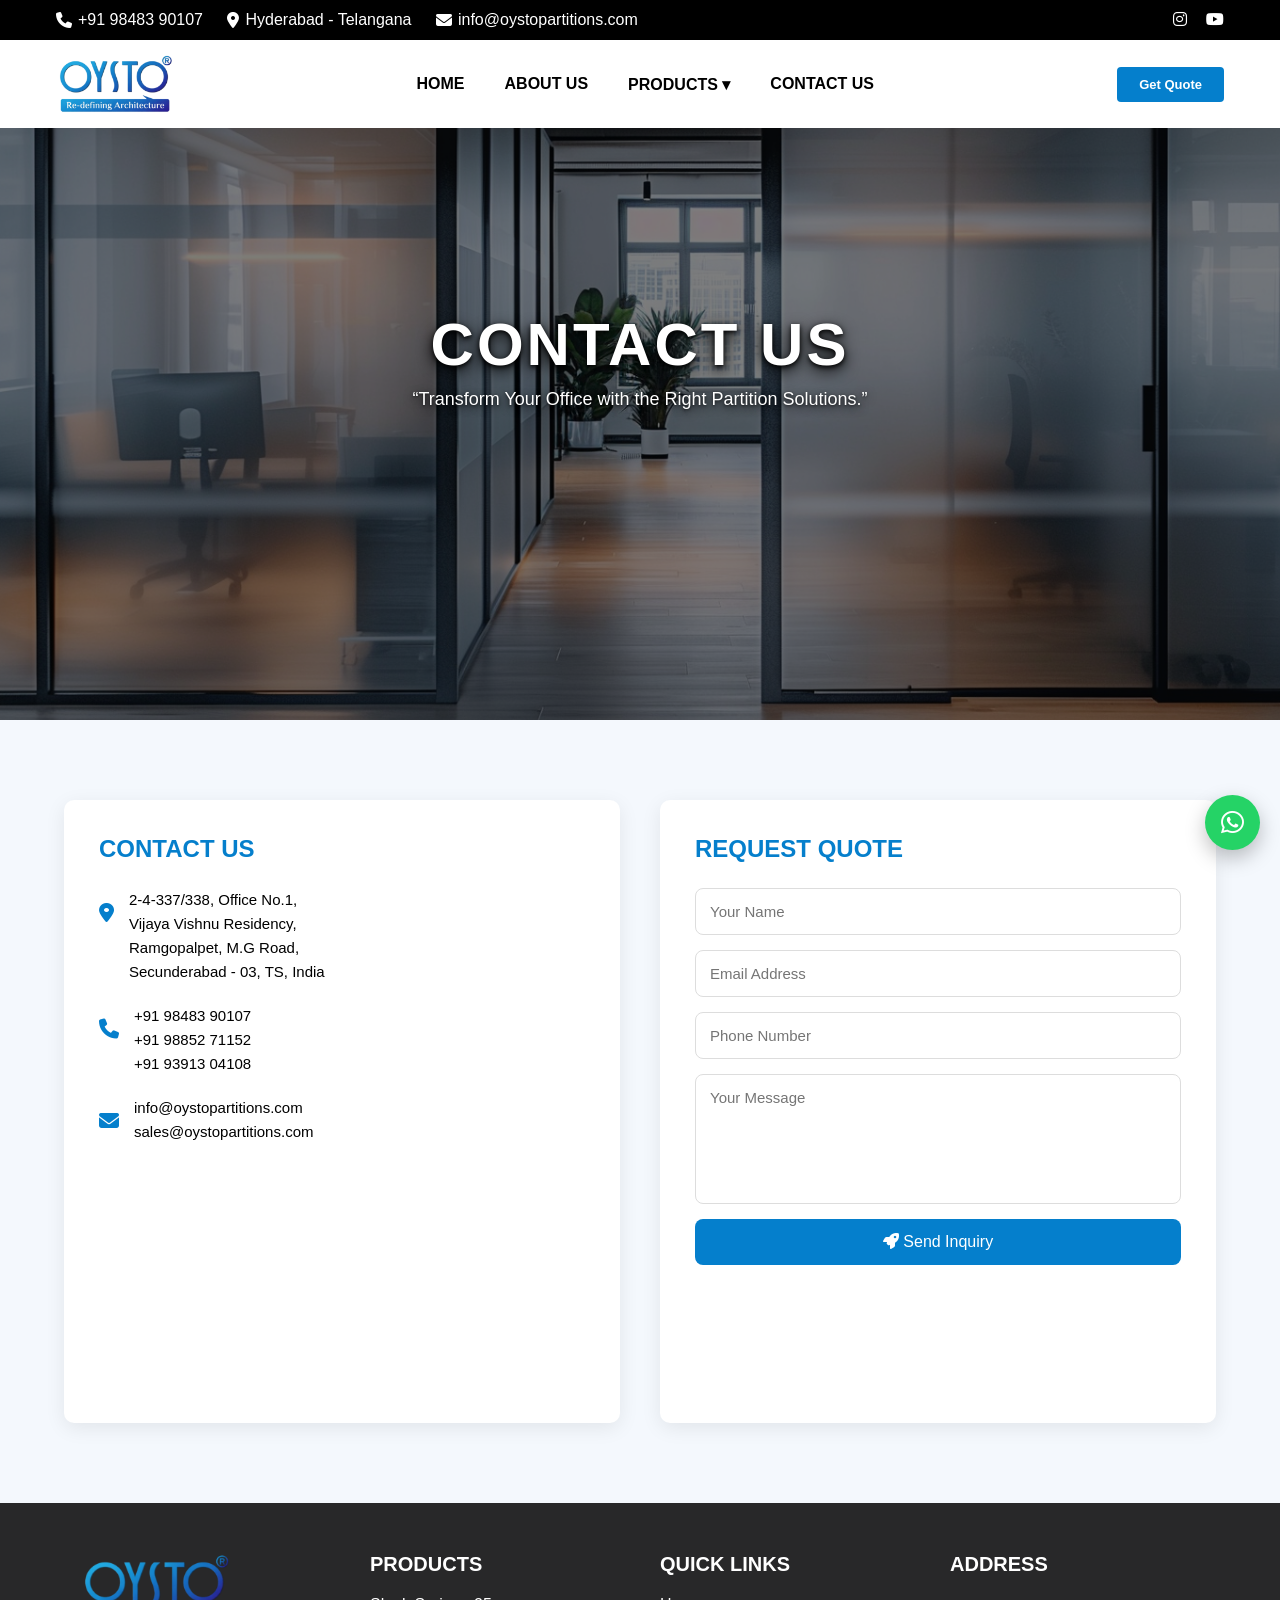
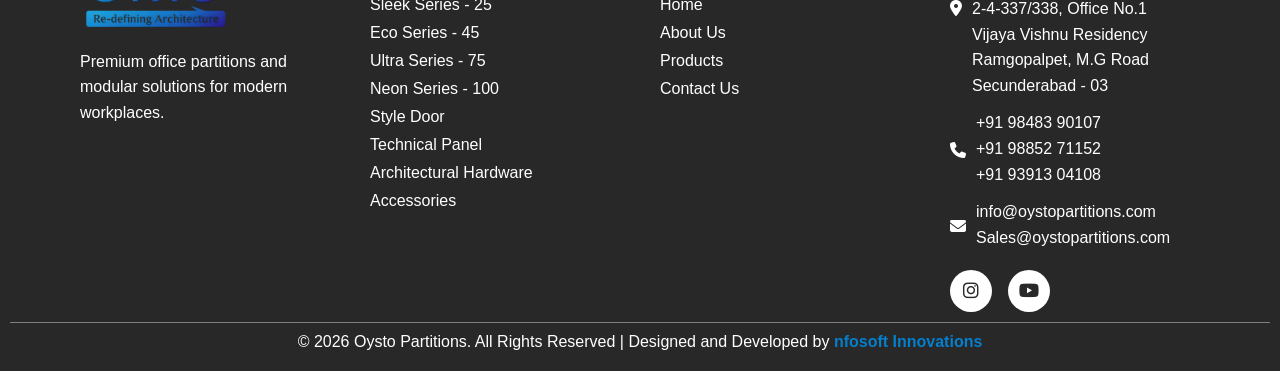
<file: contact.html>
<!DOCTYPE html>
<html lang="en">

<head>

<meta charset="UTF-8">
<meta name="viewport" content="width=device-width, initial-scale=1.0">

<title>CONTACT | OYSTO PARTITIONS</title>
<link rel="stylesheet"
href="https://cdnjs.cloudflare.com/ajax/libs/font-awesome/6.5.0/css/all.min.css">

<link rel="icon" type="image/png" href="images/logo.png">

<link rel="stylesheet" href="css/contact.css">

</head>

<body>
<!-- TOP BAR -->
<div class="top-bar">
  <div class="top-container">

    <div class="top-left">
      <span><i class="fa-solid fa-phone"></i> +91 98483 90107</span>
      <span><i class = "fa-solid fa-map-marker-alt"></i>Hyderabad - Telangana</span>
      <span><i class="fa-solid fa-envelope"></i> info@oystopartitions.com</span>
    </div>

    <div class="top-right">

      <a href="https://www.instagram.com/oysto_partition?igsh=M25ibG5keXlrdzR3" target="_blank"><i class="fa-brands fa-instagram"></i></a>
           <a href="https://youtube.com/@oystopartitionbhartienterprise?si=F2gshsONE7hKYfN_" target="_blank"><i class="fa-brands fa-youtube"></i></a>
      
    </div>

  </div>
</div>


<header id="navbar">

<div class="nav-container">

<!-- LOGO -->

<div class="logo">
<a href="index.html">
<img src="images/logo.png" alt="Company Logo">
</a>
</div>


<!-- NAV LINKS -->

<ul class="nav-links">

<li><a href="index.html">Home</a></li>

<li><a href="about.html">About Us</a></li>


<li class="dropdown">

<a href="product.html">Products  ▾</a>

<div class="dropdown-menu">

<a href="sleekseries.html" class="dropdown-item">Sleek Series - 25</a></a>

<a href="ecoseries-45.html" class="dropdown-item">Eco Series - 45</a>

<a href="ultraseries-75.html" class="dropdown-item">Ultra Series - 75</a>

<a href="neonseries-100.html" class="dropdown-item">Neon Series - 100</a>

<a href="styledoor.html" class="dropdown-item">Style Door</a>

<a href="technicalpanel.html" class="dropdown-item">Technical Panel</a>

<a href="architecturalhardware.html" class="dropdown-item">Architectural Hardware</a>

<a href="accessories.html" class="dropdown-item">Accessories</a>

</div>
</li>


<li><a href="contact.html">Contact Us</a></li>
</ul>
<a href="contact.html" class="nav-cta">Get Quote</a>















<!-- MOBILE MENU -->

<div class="menu-toggle">
☰
</div>


</div>

</header>





<script>

const menuToggle = document.querySelector(".menu-toggle");
const navLinks = document.querySelector(".nav-links");
const navbar = document.getElementById("navbar");

/* MOBILE MENU */

menuToggle.addEventListener("click", () => {
navLinks.classList.toggle("active");
});

/* MOBILE DROPDOWN */
const dropdown = document.querySelector(".dropdown > a");
const dropdownMenu = document.querySelector(".dropdown-menu");

dropdown.addEventListener("click", function(e){

if(window.innerWidth <= 768){

// first click → dropdown open
if(!dropdownMenu.classList.contains("show")){
e.preventDefault();
dropdownMenu.classList.add("show");
}

// second click → open product page

}

});

/* NAVBAR SCROLL EFFECT */

window.addEventListener("scroll", () => {

if(window.scrollY > 80){
navbar.classList.add("navbar-scrolled");
}else{
navbar.classList.remove("navbar-scrolled");
}

});

</script>















<section class="about-hero">
<div class="overlay"></div>

<div class="hero-content">
<h1>CONTACT US</h1>
<p>“Transform Your Office with the Right Partition Solutions.”</p>
</div>

</section>





















<section class="contact-section">

<div class="contact-wrapper">

<!-- LEFT CARD -->

<div class="contact-card scroll-card">

<h2>CONTACT US</h2>

<div class="info">
<i class="fa-solid fa-location-dot"></i>
<p>
2-4-337/338, Office No.1,<br>
Vijaya Vishnu Residency,<br>
Ramgopalpet, M.G Road,<br>
Secunderabad - 03, TS, India
</p>
</div>

<div class="info">
<i class="fa-solid fa-phone"></i>
<p>+91 98483 90107<br>+91 98852 71152<br>+91 93913 04108</p>
</div>

<div class="info">
<i class="fa-solid fa-envelope"></i>
<p>
info@oystopartitions.com<br>
sales@oystopartitions.com
</p>
</div>
<div class="map">
  <iframe 
    src="https://www.google.com/maps?q=Oysto partition (Bharti Enterprises), Ramgopalpet, Secunderabad&z=17&output=embed"
    width="100%" 
    height="350" 
    style="border:0;" 
    allowfullscreen="" 
    loading="lazy">
  </iframe>
</div>

</div>


<!-- RIGHT CARD -->

<div class="contact-card scroll-card">

<h2>REQUEST QUOTE</h2>

<form id="quoteForm">

<input type="text" id="name" placeholder="Your Name" required>

<input type="email" id="email" placeholder="Email Address" required>

<input type="tel" id="phone" placeholder="Phone Number" required>

<textarea id="message" placeholder="Your Message"></textarea>

<button type="submit">
<i class="fa-solid fa-rocket"></i> Send Inquiry
</button>

</form>

</div>

</div>

</section>

<script>

const cards = document.querySelectorAll(".scroll-card");

function revealCards(){

cards.forEach(card => {

const windowHeight = window.innerHeight;
const elementTop = card.getBoundingClientRect().top;

if(elementTop < windowHeight - 100){
card.classList.add("show");
}

});

}

window.addEventListener("scroll", revealCards);

</script>



<script>
    document.getElementById("quoteForm").addEventListener("submit", function(e){

e.preventDefault();

let name = document.getElementById("name").value;
let email = document.getElementById("email").value;
let phone = document.getElementById("phone").value;
let message = document.getElementById("message").value;

let whatsappMessage =
`New Inquiry from Website

Name: ${name}
Email: ${email}
Phone: ${phone}

Message:${message}`;

let url = "https://wa.me/919885271152?text=" + encodeURIComponent(whatsappMessage);

window.open(url, "_blank");

});
</script>































<footer class="footer">

<div class="footer-container">

<!-- LOGO -->

<div class="footer-box left-anim">

<img src="images/logo.png" class="footer-logo">

<p>
Premium office partitions and modular solutions
for modern workplaces.
</p>

</div>


<!-- PRODUCTS -->

<div class="footer-box left-anim">

<h2>Products</h2>
<ul>
<li><a href="sleekseries.html">Sleek Series - 25</a></li>

<li><a href="ecoseries-45.html">Eco Series - 45</a></li>

<li><a href="ultraseries-75.html">Ultra Series - 75</a></li>

<li><a href="neonseries-100.html">Neon Series - 100</a></li>

<li><a href="styledoor.html">Style Door</a></li>

<li><a href="technicalpanel.html">Technical Panel</a></li>

<li><a href="architecturalhardware.html">Architectural Hardware</a></li>

<li><a href="accessories.html">Accessories</a></li>
</ul>

</div>


<!-- QUICK LINKS -->

<div class="footer-box right-anim">

<h2>Quick Links</h2>

<ul>
<li><a href="index.html">Home</a></li>
<li><a href="about.html">About Us</a></li>
<li><a href="product.html">Products</a></li>
<li><a href="contact.html">Contact Us</a></li>
</ul>

</div>
<!-- ADDRESS -->
<div class="footer-box right-anim">

<h2>Address</h2>

<div class="address-row">
<i class="fa-solid fa-location-dot"></i>

<div class="address-text">
2-4-337/338, Office No.1<br>
Vijaya Vishnu Residency<br>
Ramgopalpet, M.G Road<br>
Secunderabad - 03
</div>
</div>


<div class="contact-row">
<i class="fa-solid fa-phone"></i>


<div class="contact-text">
+91 98483 90107<br>
+91 98852 71152<br>
+91 93913 04108<br>
</div>
</div>



<div class="contact-row">
<i class="fa-solid fa-envelope"></i>

<div class="contact-text">
info@oystopartitions.com<br>
Sales@oystopartitions.com
</div>
</div>
<div class="social">


<a href="https://www.instagram.com/oysto_partition?igsh=M25ibG5keXlrdzR3" target="_blank">
<i class="fa-brands fa-instagram"></i>
</a>

<a href="https://youtube.com/@oystopartitionbhartienterprise?si=F2gshsONE7hKYfN_" target="_blank">
<i class="fa-brands fa-youtube"></i>
</a>
</div>

</div>
</div>


<div class="footer-bottom">

<p>
© 2026 Oysto Partitions. All Rights Reserved |
Designed and Developed by
<a href="https://nfosoft.com" target="_blank">nfosoft Innovations</a>
</p>

</div>

</footer>



<script>
    const left = document.querySelectorAll(".left-anim");
const right = document.querySelectorAll(".right-anim");

function revealFooter(){

left.forEach(el=>{

const pos = el.getBoundingClientRect().top;

if(pos < window.innerHeight - 100){
el.classList.add("show-left");
}

});

right.forEach(el=>{

const pos = el.getBoundingClientRect().top;

if(pos < window.innerHeight - 100){
el.classList.add("show-right");
}

});

}

window.addEventListener("scroll", revealFooter);
</script>





<!-- Floating Buttons -->

<a href="https://wa.me/919885271152" class="float-whatsapp" target="_blank">
<i class="fa-brands fa-whatsapp"></i>
</a>

<a href="tel:+919885271152" class="float-phone">
<i class="fa-solid fa-phone"></i>
</a>
</file>
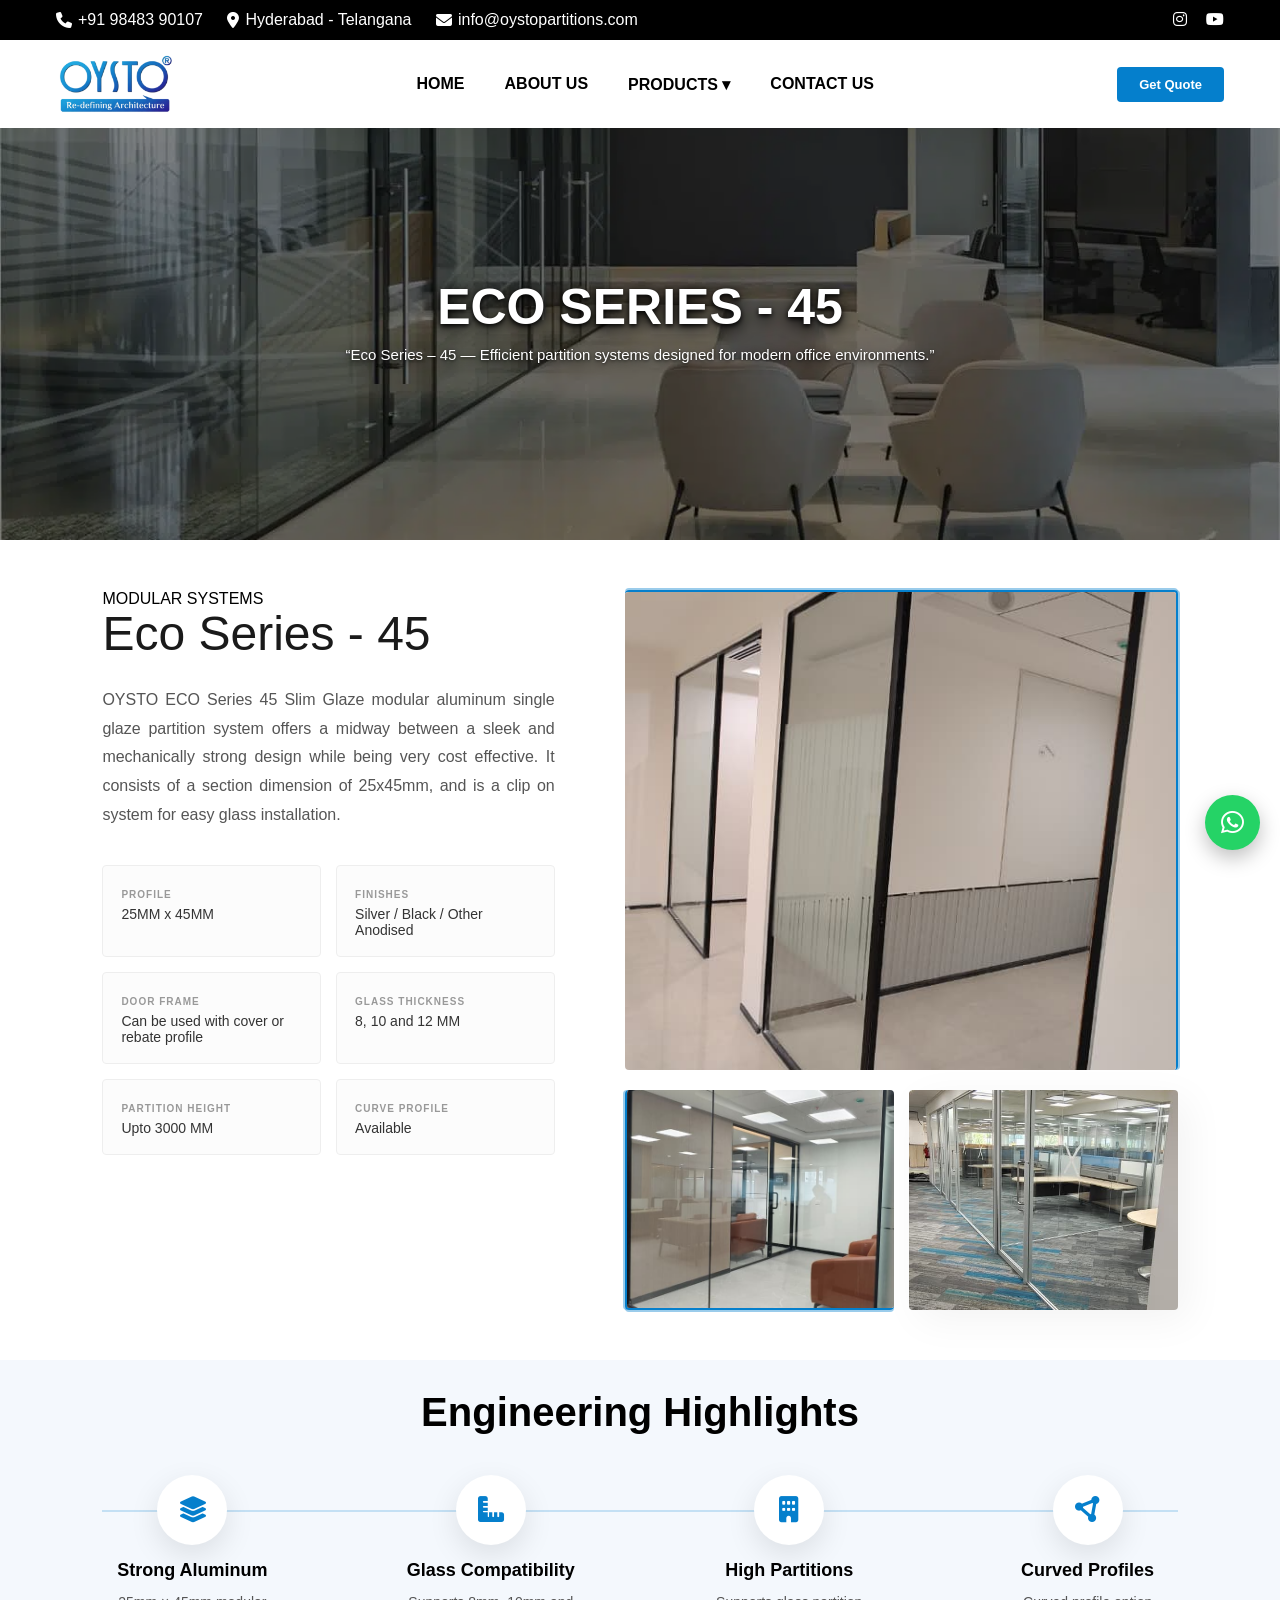
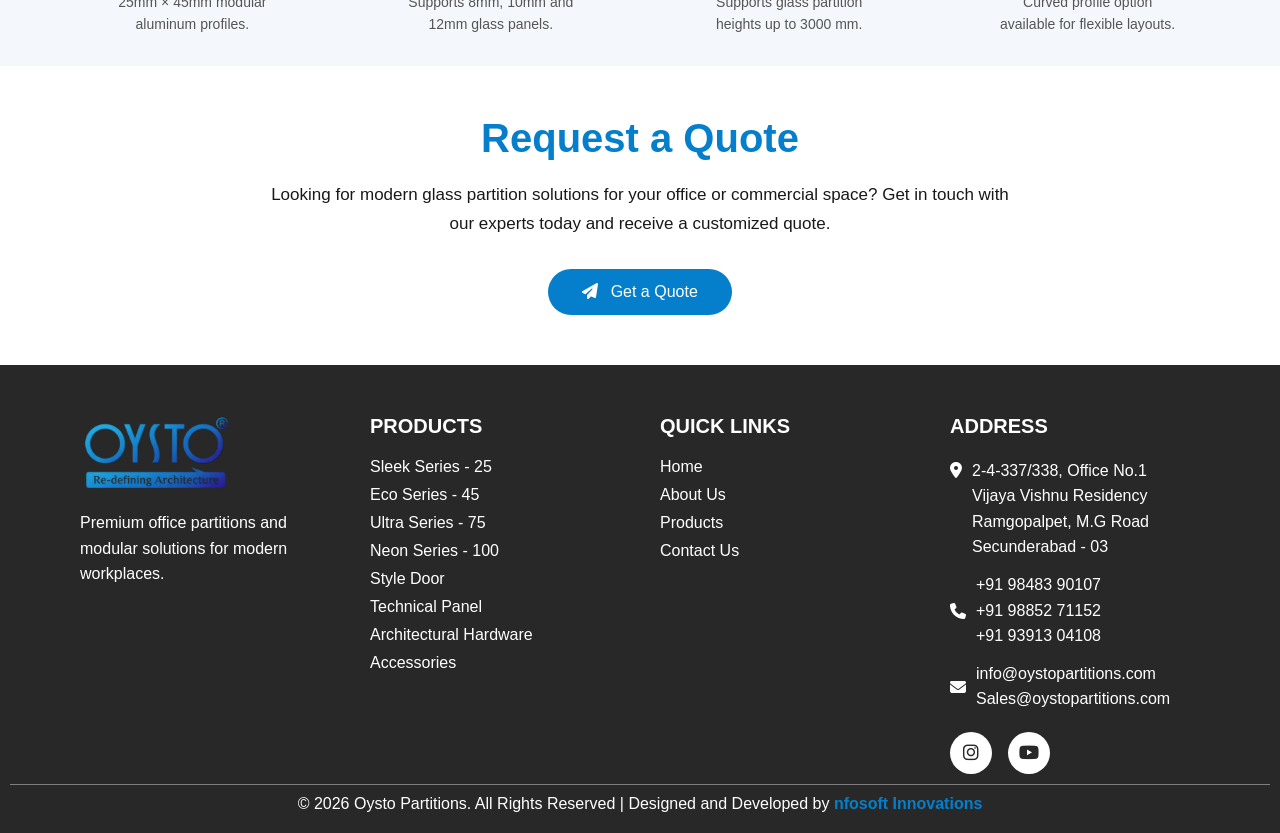
<file: ecoseries-45.html>
<!DOCTYPE html>
<html lang="en">

<head>

  <meta charset="UTF-8">
  <meta name="viewport" content="width=device-width, initial-scale=1.0">
  <title>Eco Series - 45
    | Oysto PARTITIONS</title>
  <link rel="stylesheet" href="https://cdnjs.cloudflare.com/ajax/libs/font-awesome/6.5.0/css/all.min.css">

  <link rel="icon" type="image/png" href="images/logo.png">

  <link rel="stylesheet" href="css/sleekseries.css">

</head>

<body>
<!-- TOP BAR -->
<div class="top-bar">
  <div class="top-container">

    <div class="top-left">
      <span><i class="fa-solid fa-phone"></i> +91 98483 90107</span>
      <span><i class = "fa-solid fa-map-marker-alt"></i>Hyderabad - Telangana</span>
      <span><i class="fa-solid fa-envelope"></i> info@oystopartitions.com</span>
    </div>

    <div class="top-right">

      <a href="https://www.instagram.com/oysto_partition?igsh=M25ibG5keXlrdzR3" target="_blank"><i class="fa-brands fa-instagram"></i></a>
         <a href="https://youtube.com/@oystopartitionbhartienterprise?si=F2gshsONE7hKYfN_" target="_blank"><i class="fa-brands fa-youtube"></i></a>
    </div>

  </div>
</div>


  <header id="navbar">

    <div class="nav-container">

      <!-- LOGO -->

      <div class="logo">
        <a href="index.html">
          <img src="images/logo.png" alt="Company Logo">
        </a>
      </div>


      <!-- NAV LINKS -->

      <ul class="nav-links">

        <li><a href="index.html">Home</a></li>

        <li><a href="about.html">About Us</a></li>


        <li class="dropdown">

          <a href="product.html">Products ▾</a>

          <div class="dropdown-menu">

           <a href="sleekseries.html" class="dropdown-item">Sleek Series - 25</a></a>

            <a href="ecoseries-45.html" class="dropdown-item">Eco Series - 45</a>

            <a href="ultraseries-75.html" class="dropdown-item">Ultra Series - 75</a>

            <a href="neonseries-100.html" class="dropdown-item">Neon Series - 100</a>

            <a href="styledoor.html" class="dropdown-item">Style Door</a>

            <a href="technicalpanel.html" class="dropdown-item">Technical Panel</a>

            <a href="architecturalhardware.html" class="dropdown-item">Architectural Hardware</a>

            <a href="accessories.html" class="dropdown-item">Accessories</a>

          </div>

        </li>


        <li><a href="contact.html">Contact Us</a></li>

      </ul>
      <a href="contact.html" class="nav-cta">Get Quote</a>

      <!-- MOBILE MENU -->

      <div class="menu-toggle">
        ☰
      </div>


    </div>

  </header>



  <script>

    const menuToggle = document.querySelector(".menu-toggle");
    const navLinks = document.querySelector(".nav-links");
    const navbar = document.getElementById("navbar");

    /* MOBILE MENU */

    menuToggle.addEventListener("click", () => {
      navLinks.classList.toggle("active");
    });

    /* MOBILE DROPDOWN */
const dropdown = document.querySelector(".dropdown > a");
const dropdownMenu = document.querySelector(".dropdown-menu");

dropdown.addEventListener("click", function(e){

if(window.innerWidth <= 768){

// first click → dropdown open
if(!dropdownMenu.classList.contains("show")){
e.preventDefault();
dropdownMenu.classList.add("show");
}

// second click → open product page

}

});
    /* NAVBAR SCROLL EFFECT */

    window.addEventListener("scroll", () => {

      if (window.scrollY > 80) {
        navbar.classList.add("navbar-scrolled");
      } else {
        navbar.classList.remove("navbar-scrolled");
      }

    });

  </script>








  <!-- HERO -->

  <section class="products-hero">

    <div class="hero-overlay"></div>

    <div class="hero-text">
      <h1>Eco Series - 45</h1>
      <p>“Eco Series – 45 — Efficient partition systems designed for  modern office environments.”</p>
    </div>

  </section>












  <section class="premium-sleek">
    <div class="glass-bg-text">OYSTO</div>

    <div class="sleek-wrapper">
      <div class="content-panel reveal-left">
        <span class="subtitle">MODULAR SYSTEMS</span>
        <h2 class="title">Eco <span class="thin"> Series - 45</span></h2>

        <p class="description">
          OYSTO ECO Series 45 Slim Glaze modular aluminum single glaze partition system offers a midway between a sleek
          and mechanically strong design while being very cost effective. It consists of a section dimension of 25x45mm,
          and is a clip on system for easy glass installation.
        </p>

        <div class="card-grid">

          <div class="info-card">
            <span class="card-title">PROFILE</span>
            <span class="card-value">25MM x 45MM</span>
          </div>

          <div class="info-card">
            <span class="card-title">FINISHES</span>
            <span class="card-value">Silver / Black / Other Anodised</span>
          </div>

          <div class="info-card">
            <span class="card-title">DOOR FRAME</span>
            <span class="card-value">Can be used with cover or rebate profile</span>
          </div>

          <div class="info-card">
            <span class="card-title">GLASS THICKNESS</span>
            <span class="card-value">8, 10 and 12 MM</span>
          </div>

          

          <div class="info-card">
            <span class="card-title">PARTITION HEIGHT</span>
            <span class="card-value">Upto 3000 MM</span>
          </div>

          <div class="info-card">
            <span class="card-title">CURVE PROFILE</span>
            <span class="card-value">Available</span>
          </div>

        </div>
      </div>
       <div class="image-panel reveal-right">
            <div class="main-frame expand-trigger">
                <img src="images/eco1.png" alt="Main Office" class="zoom-img">
                <div class="zoom-tag">Click to expand</div>
            </div>

            <div class="side-images">
                <div class="small-frame expand-trigger">
                    <img src="images/sleek31.png" alt="Detail 1" class="zoom-img">
                       <div class="zoom-tag">Click to expand</div>
                </div>
                
                <div class="small-frame expand-trigger">
                    <img src="images/eco3.png" alt="Detail 2" class="zoom-img">
                       <div class="zoom-tag">Click to expand</div>
                </div>
            </div>
        </div>
    </div>
</section>


      <div id="imgModal" class="modal">
        <span class="modal-close">&times;</span>
        <img class="modal-content" id="popupImg">
      </div>

      <script>
        document.addEventListener("DOMContentLoaded", () => {
          // Scroll Animation
          const reveals = document.querySelectorAll(".reveal-left, .reveal-right");
          const observer = new IntersectionObserver((entries) => {
            entries.forEach(entry => {
              if (entry.isIntersecting) {
                entry.target.classList.add(entry.target.classList.contains('reveal-left') ? 'show-left' : 'show-right');
                observer.unobserve(entry.target);
              }
            });
          }, { threshold: 0.1 });
          reveals.forEach(el => observer.observe(el));

          // Multi-Image Popup Logic
          const modal = document.getElementById("imgModal");
          const popupImg = document.getElementById("popupImg");
          const closeBtn = document.querySelector(".modal-close");
          const triggers = document.querySelectorAll(".expand-trigger");

          triggers.forEach(trigger => {
            trigger.onclick = function () {
              modal.style.display = "flex";
              popupImg.src = this.querySelector("img").src;
            }
          });

          closeBtn.onclick = () => modal.style.display = "none";
          modal.onclick = (e) => { if (e.target === modal) modal.style.display = "none"; }
        });
      </script>













<section class="engineering"> 
<div class="eng-container">

<h2 class="engineering-title">Engineering Highlights</h2>

<div class="engineering-line">

<div class="eng-item reveal">
<div class="eng-icon">
<i class="fa-solid fa-layer-group"></i>
</div>
<h3>Strong Aluminum </h3>
<p>25mm × 45mm modular aluminum profiles.</p>
</div>

<div class="eng-item reveal">
<div class="eng-icon">
<i class="fa-solid fa-ruler-combined"></i>
</div>
<h3>Glass Compatibility</h3>
<p>Supports 8mm, 10mm and 12mm glass panels.</p>
</div>


<div class="eng-item reveal">
<div class="eng-icon">
<i class="fa-solid fa-building"></i>
</div>
<h3>High Partitions</h3>
<p>Supports glass partition heights up to 3000 mm.</p>
</div>

<div class="eng-item reveal">
<div class="eng-icon">
<i class="fa-solid fa-circle-nodes"></i>
</div>
<h3>Curved Profiles</h3>
<p>Curved profile option available for flexible layouts.</p>
</div>

</div>
</div>

</section>

      <script>
        const reveals = document.querySelectorAll(".reveal");

        window.addEventListener("scroll", () => {

          reveals.forEach(el => {

            const pos = el.getBoundingClientRect().top;

            if (pos < window.innerHeight - 100) {
              el.classList.add("active");
            }

          });

        });
      </script>












      <section class="cta-section">

        <div class="cta-container">

          <h2>Request a Quote</h2>

          <p>
            Looking for modern glass partition solutions for your office or commercial
            space? Get in touch with our experts today and receive a customized quote.
          </p>

          <a href="contact.html" class="cta-btn">
            <i class="fa-solid fa-paper-plane"></i> Get a Quote
          </a>

        </div>

      </section>


      <script>

        const cta = document.querySelector(".cta-section");

        window.addEventListener("scroll", () => {

          const top = cta.getBoundingClientRect().top;

          if (top < window.innerHeight - 100) {
            cta.classList.add("cta-show");
          }

        });

      </script>
















<footer class="footer">

<div class="footer-container">

<!-- LOGO -->

<div class="footer-box left-anim">

<img src="images/logo.png" class="footer-logo">

<p>
Premium office partitions and modular solutions
for modern workplaces.
</p>

</div>


<!-- PRODUCTS -->

<div class="footer-box left-anim">

<h2>Products</h2>
<ul>
<li><a href="sleekseries.html">Sleek Series - 25</a></li>

<li><a href="ecoseries-45.html">Eco Series - 45</a></li>

<li><a href="ultraseries-75.html">Ultra Series - 75</a></li>

<li><a href="neonseries-100.html">Neon Series - 100</a></li>

<li><a href="styledoor.html">Style Door</a></li>

<li><a href="technicalpanel.html">Technical Panel</a></li>

<li><a href="architecturalhardware.html">Architectural Hardware</a></li>

<li><a href="accessories.html">Accessories</a></li>
</ul>

</div>


<!-- QUICK LINKS -->

<div class="footer-box right-anim">

<h2>Quick Links</h2>

<ul>
<li><a href="index.html">Home</a></li>
<li><a href="about.html">About Us</a></li>
<li><a href="product.html">Products</a></li>
<li><a href="contact.html">Contact Us</a></li>
</ul>

</div>
<!-- ADDRESS -->
<div class="footer-box right-anim">

<h2>Address</h2>

<div class="address-row">
<i class="fa-solid fa-location-dot"></i>

<div class="address-text">
2-4-337/338, Office No.1<br>
Vijaya Vishnu Residency<br>
Ramgopalpet, M.G Road<br>
Secunderabad - 03
</div>
</div>


<div class="contact-row">
<i class="fa-solid fa-phone"></i>


<div class="contact-text">
+91 98483 90107<br>
+91 98852 71152<br>
+91 93913 04108<br>
</div>
</div>



<div class="contact-row">
<i class="fa-solid fa-envelope"></i>

<div class="contact-text">
info@oystopartitions.com<br>
Sales@oystopartitions.com
</div>
</div>
<div class="social">


<a href="https://www.instagram.com/oysto_partition?igsh=M25ibG5keXlrdzR3" target="_blank">
<i class="fa-brands fa-instagram"></i>
</a>

<a href="https://youtube.com/@oystopartitionbhartienterprise?si=F2gshsONE7hKYfN_" target="_blank">
<i class="fa-brands fa-youtube"></i>
</a>
</div>

</div>
</div>


<div class="footer-bottom">

<p>
© 2026 Oysto Partitions. All Rights Reserved |
Designed and Developed by
<a href="https://nfosoft.com" target="_blank">nfosoft Innovations</a>
</p>

</div>

</footer>

<script>
    const left = document.querySelectorAll(".left-anim");
const right = document.querySelectorAll(".right-anim");

function revealFooter(){

left.forEach(el=>{

const pos = el.getBoundingClientRect().top;

if(pos < window.innerHeight - 100){
el.classList.add("show-left");
}

});

right.forEach(el=>{

const pos = el.getBoundingClientRect().top;

if(pos < window.innerHeight - 100){
el.classList.add("show-right");
}

});

}

window.addEventListener("scroll", revealFooter);
</script>





<!-- Floating Buttons -->

<a href="https://wa.me/919885271152" class="float-whatsapp" target="_blank">
<i class="fa-brands fa-whatsapp"></i>
</a>

<a href="tel:+919885271152" class="float-phone">
<i class="fa-solid fa-phone"></i>
</a>
</file>
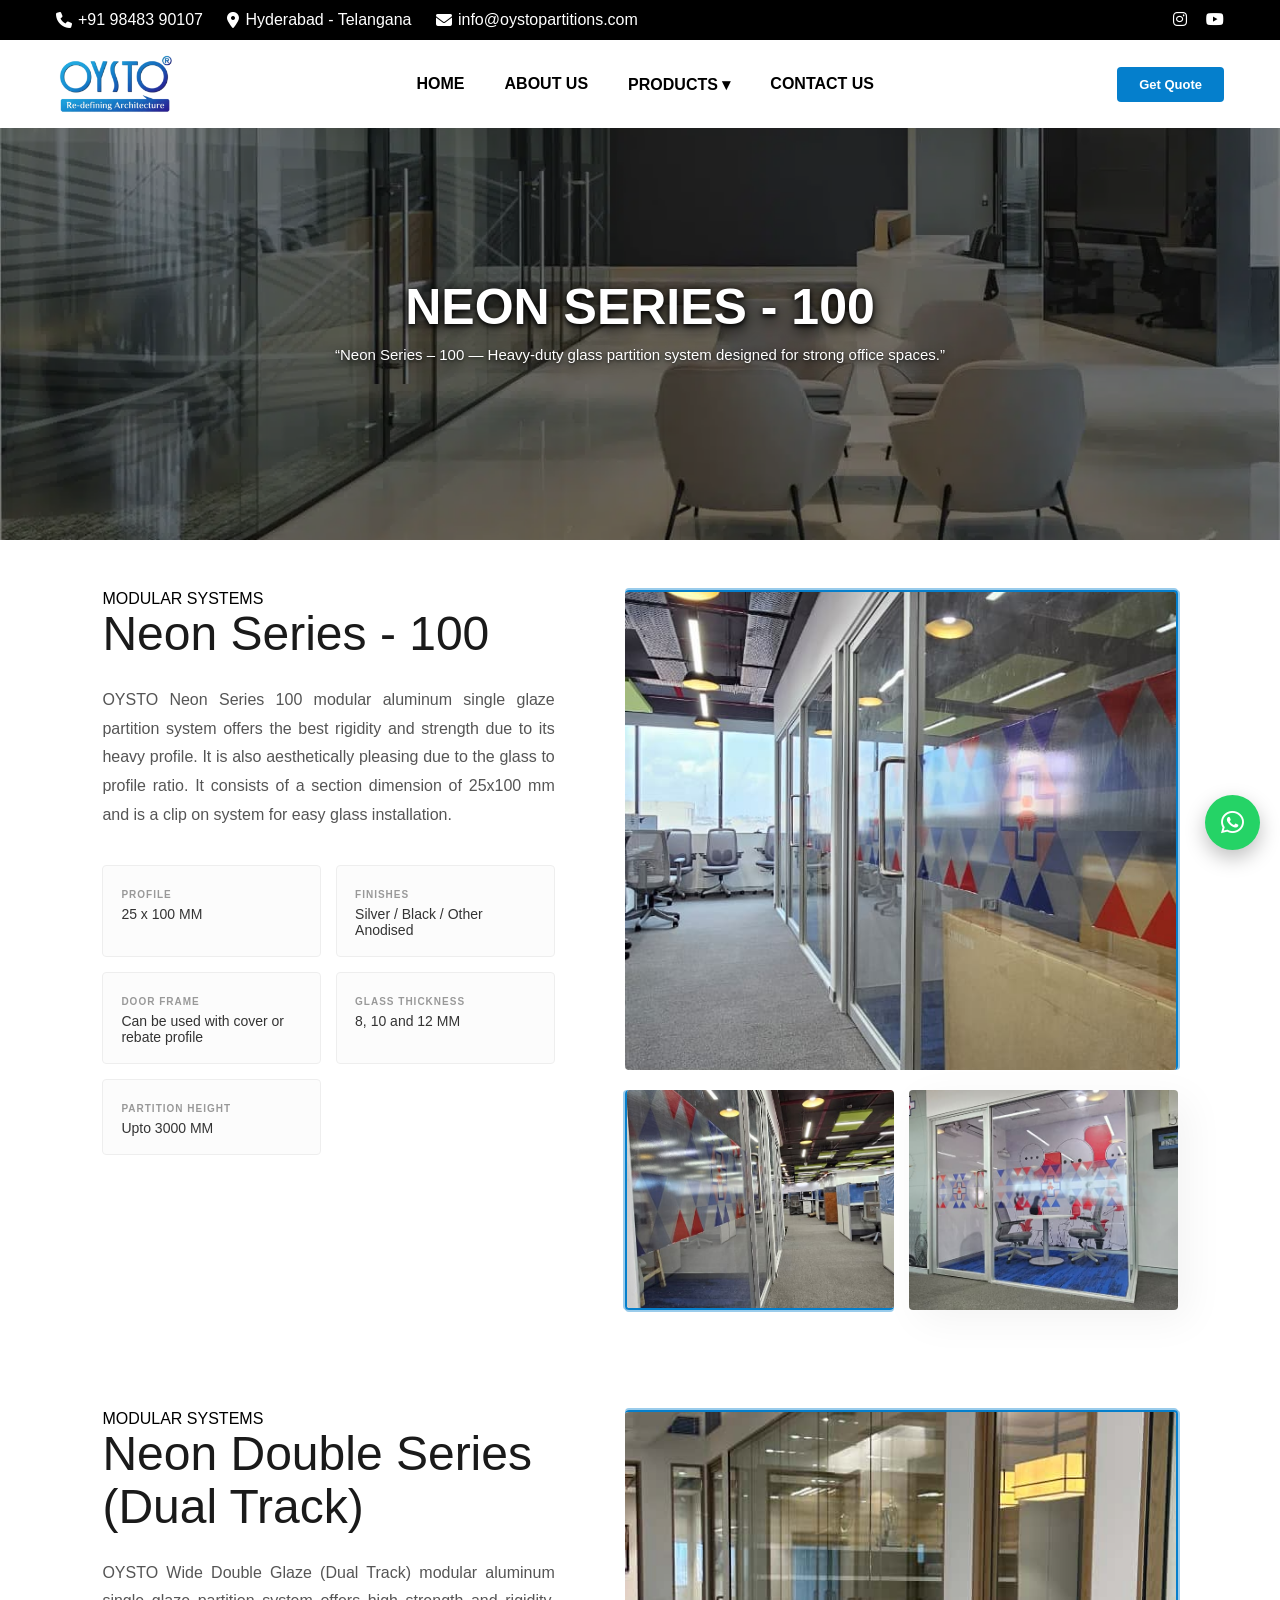
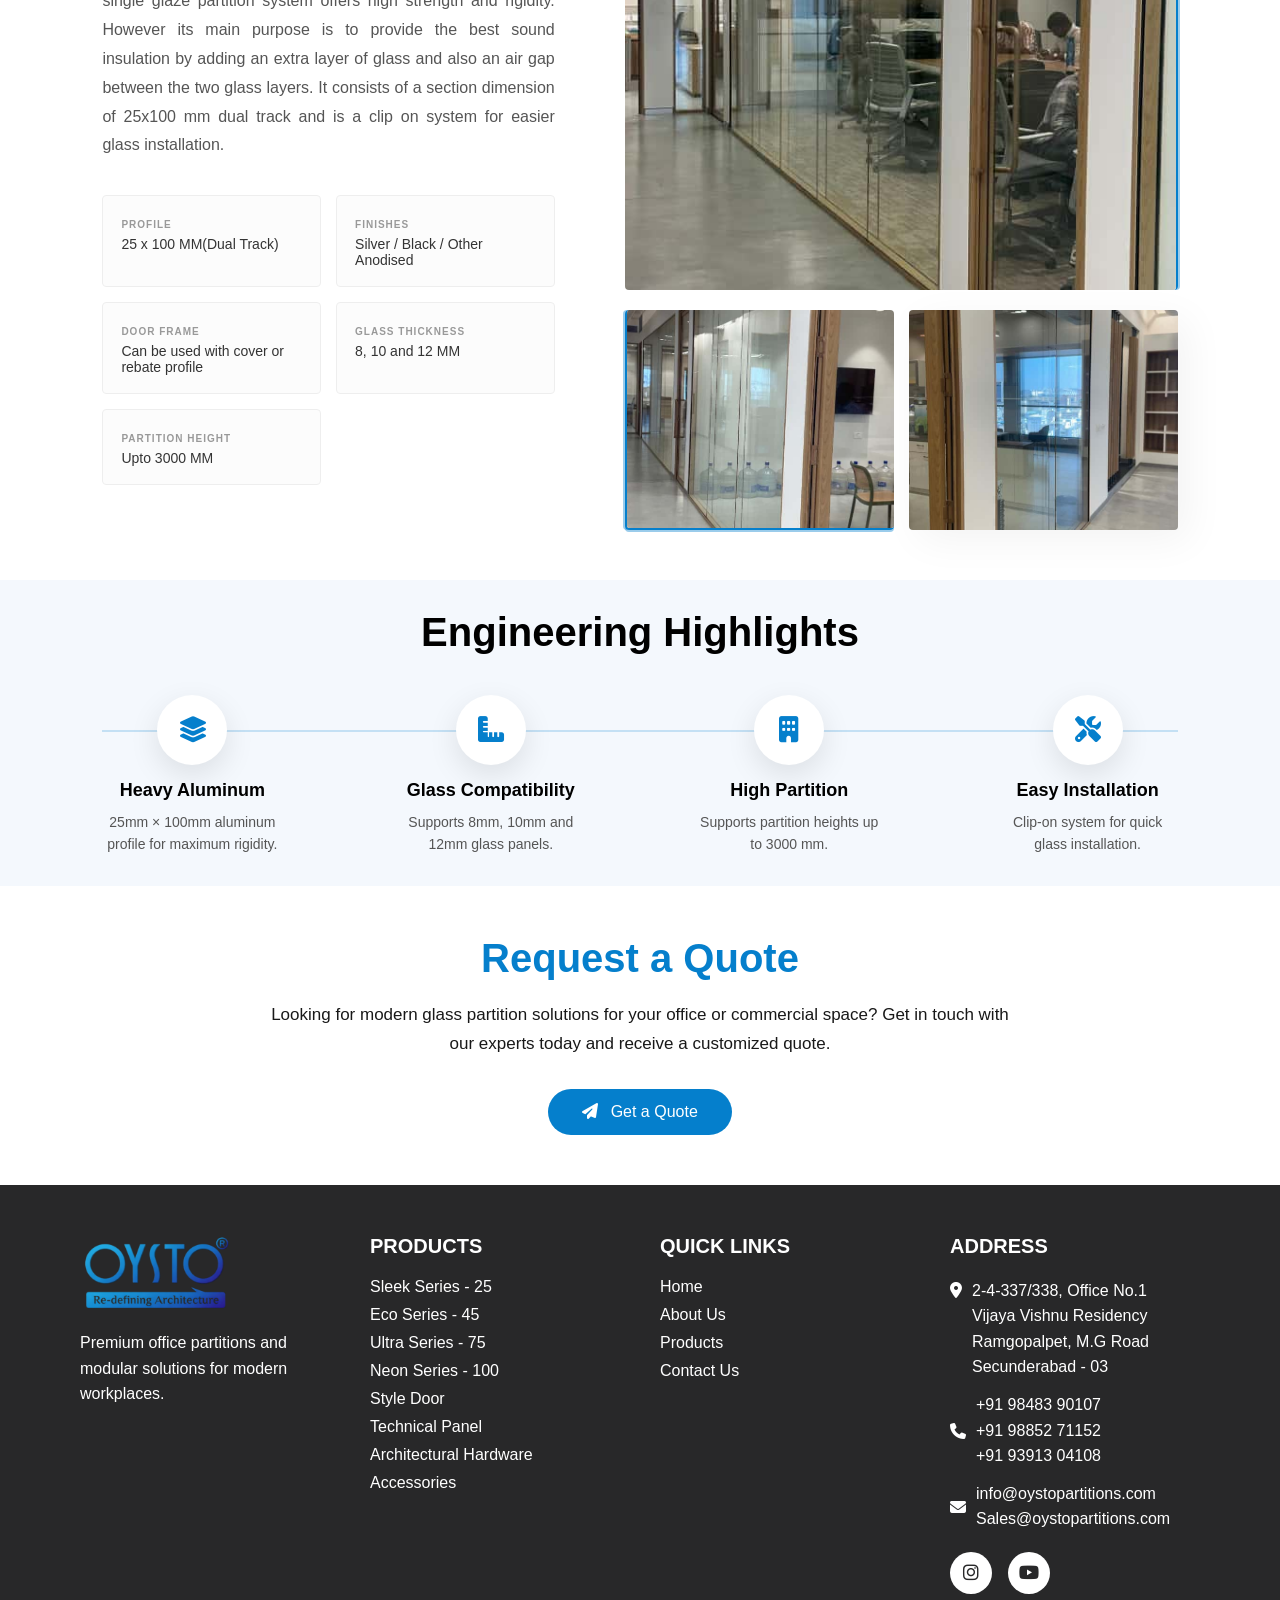
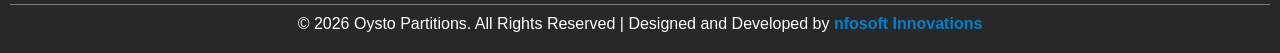
<file: neonseries-100.html>
<!DOCTYPE html>
<html lang="en">

<head>

  <meta charset="UTF-8">
  <meta name="viewport" content="width=device-width, initial-scale=1.0">
  <title>Neon Series - 100 | Oysto PARTITIONS</title>
  <link rel="stylesheet" href="https://cdnjs.cloudflare.com/ajax/libs/font-awesome/6.5.0/css/all.min.css">

  <link rel="icon" type="image/png" href="images/logo.png">

  <link rel="stylesheet" href="css/sleekseries.css">

</head>

<body>
<!-- TOP BAR -->
<div class="top-bar">
  <div class="top-container">

    <div class="top-left">
      <span><i class="fa-solid fa-phone"></i> +91 98483 90107</span>
      <span><i class = "fa-solid fa-map-marker-alt"></i>Hyderabad - Telangana</span>
      <span><i class="fa-solid fa-envelope"></i> info@oystopartitions.com</span>
    </div>

    <div class="top-right">

      <a href="https://www.instagram.com/oysto_partition?igsh=M25ibG5keXlrdzR3" target="_blank"><i class="fa-brands fa-instagram"></i></a>
           <a href="https://youtube.com/@oystopartitionbhartienterprise?si=F2gshsONE7hKYfN_" target="_blank"><i class="fa-brands fa-youtube"></i></a>
    </div>

  </div>
</div>

  <header id="navbar">

    <div class="nav-container">

      <!-- LOGO -->

      <div class="logo">
        <a href="index.html">
          <img src="images/logo.png" alt="Company Logo">
        </a>
      </div>


      <!-- NAV LINKS -->

      <ul class="nav-links">

        <li><a href="index.html">Home</a></li>

        <li><a href="about.html">About Us</a></li>


        <li class="dropdown">

          <a href="product.html">Products ▾</a>

          <div class="dropdown-menu">

          <a href="sleekseries.html" class="dropdown-item">Sleek Series - 25</a></a>

            <a href="ecoseries-45.html" class="dropdown-item">Eco Series - 45</a>

            <a href="ultraseries-75.html" class="dropdown-item">Ultra Series - 75</a>

            <a href="neonseries-100.html" class="dropdown-item">Neon Series - 100</a>

            <a href="styledoor.html" class="dropdown-item">Style Door</a>

            <a href="technicalpanel.html" class="dropdown-item">Technical Panel</a>

            <a href="architecturalhardware.html" class="dropdown-item">Architectural Hardware</a>

            <a href="accessories.html" class="dropdown-item">Accessories</a>

          </div>
        </li>

        <li><a href="contact.html">Contact Us</a></li>

      </ul>
      <a href="contact.html" class="nav-cta">Get Quote</a>

      <!-- MOBILE MENU -->

      <div class="menu-toggle">
        ☰
      </div>


    </div>

  </header>



  <script>

    const menuToggle = document.querySelector(".menu-toggle");
    const navLinks = document.querySelector(".nav-links");
    const navbar = document.getElementById("navbar");

    /* MOBILE MENU */

    menuToggle.addEventListener("click", () => {
      navLinks.classList.toggle("active");
    });

    /* MOBILE DROPDOWN */

    const dropdown = document.querySelector(".dropdown > a");
const dropdownMenu = document.querySelector(".dropdown-menu");

dropdown.addEventListener("click", function(e){

if(window.innerWidth <= 768){

// first click → dropdown open
if(!dropdownMenu.classList.contains("show")){
e.preventDefault();
dropdownMenu.classList.add("show");
}

// second click → open product page

}

});

    /* NAVBAR SCROLL EFFECT */

    window.addEventListener("scroll", () => {

      if (window.scrollY > 80) {
        navbar.classList.add("navbar-scrolled");
      } else {
        navbar.classList.remove("navbar-scrolled");
      }

    });

  </script>








  <!-- HERO -->

  <section class="products-hero">

    <div class="hero-overlay"></div>

    <div class="hero-text">
  <h1>Neon Series - 100</h1>
  <p>“Neon Series – 100 — Heavy-duty glass partition system designed for strong  office spaces.”</p>
</div>
  </section>















  <section class="premium-sleek">
    <div class="glass-bg-text">OYSTO</div>

    <div class="sleek-wrapper">
      <div class="content-panel reveal-left">
        <span class="subtitle">MODULAR SYSTEMS</span>
        <h2 class="title">Neon <span class="thin">Series - 100</span></h2>

        <p class="description">
          OYSTO Neon Series 100 modular aluminum single glaze partition system offers the best rigidity and strength due
          to its heavy profile. It is also aesthetically pleasing due to the glass to profile ratio. It consists of a
          section dimension of 25x100 mm and is a clip on system for easy glass installation.
        </p>

        <div class="card-grid">

          <div class="info-card">
            <span class="card-title">PROFILE</span>
            <span class="card-value">25 x 100 MM</span>
          </div>

          <div class="info-card">
            <span class="card-title">FINISHES</span>
            <span class="card-value">Silver / Black / Other Anodised</span>
          </div>

          <div class="info-card">
            <span class="card-title">DOOR FRAME</span>
            <span class="card-value">Can be used with cover or rebate profile</span>
          </div>

          <div class="info-card">
            <span class="card-title">GLASS THICKNESS</span>
            <span class="card-value">8, 10 and 12 MM</span>
          </div>

          

          <div class="info-card">
            <span class="card-title">PARTITION HEIGHT</span>
            <span class="card-value">Upto 3000 MM</span>
          </div>

        </div>
      </div>

      <div class="image-panel reveal-right">
        <div class="main-frame expand-trigger">
          <img src="images/neon1.png" alt="Main Office" class="zoom-img">
          <div class="zoom-tag">Click to expand</div>
        </div>

        <div class="side-images">
          <div class="small-frame expand-trigger">
            <img src="images/neon2.png" alt="Detail 1" class="zoom-img">
            <div class="zoom-tag">Click to expand</div>
          </div>

          <div class="small-frame expand-trigger">
            <img src="images/neon3.png" alt="Detail 2" class="zoom-img">
            <div class="zoom-tag">Click to expand</div>
          </div>
        </div>
      </div>
    </div>
  </section>

  <div id="imgModal" class="modal">
    <span class="modal-close">&times;</span>
    <img class="modal-content" id="popupImg">
  </div>

  <script>
    document.addEventListener("DOMContentLoaded", () => {
      // Scroll Animation
      const reveals = document.querySelectorAll(".reveal-left, .reveal-right");
      const observer = new IntersectionObserver((entries) => {
        entries.forEach(entry => {
          if (entry.isIntersecting) {
            entry.target.classList.add(entry.target.classList.contains('reveal-left') ? 'show-left' : 'show-right');
            observer.unobserve(entry.target);
          }
        });
      }, { threshold: 0.1 });
      reveals.forEach(el => observer.observe(el));

      // Multi-Image Popup Logic
      const modal = document.getElementById("imgModal");
      const popupImg = document.getElementById("popupImg");
      const closeBtn = document.querySelector(".modal-close");
      const triggers = document.querySelectorAll(".expand-trigger");

      triggers.forEach(trigger => {
        trigger.onclick = function () {
          modal.style.display = "flex";
          popupImg.src = this.querySelector("img").src;
        }
      });

      closeBtn.onclick = () => modal.style.display = "none";
      modal.onclick = (e) => { if (e.target === modal) modal.style.display = "none"; }
    });
  </script>




















  <section class="premium-sleek">
    <div class="glass-bg-text">OYSTO</div>

    <div class="sleek-wrapper">
      <div class="content-panel reveal-left">
        <span class="subtitle">MODULAR SYSTEMS</span>
        <h2 class="title">Neon Double <span class="thin"> Series (Dual Track)</span></h2>

        <p class="description">
          OYSTO Wide Double Glaze (Dual Track) modular aluminum single glaze partition system offers high strength and
           rigidity. However its main purpose is to provide the best sound insulation by adding an extra layer of glass 
           and also an air gap between the two glass layers. It consists of a section dimension of 25x100 mm dual track
           and is a clip on system for easier glass installation.
        </p>

        <div class="card-grid">

          <div class="info-card">
            <span class="card-title">PROFILE</span>
            <span class="card-value">25 x 100 MM(Dual Track)</span>
          </div>

          <div class="info-card">
            <span class="card-title">FINISHES</span>
            <span class="card-value">Silver / Black / Other Anodised</span>
          </div>

          <div class="info-card">
            <span class="card-title">DOOR FRAME</span>
            <span class="card-value">Can be used with cover or rebate profile</span>
          </div>

          <div class="info-card">
            <span class="card-title">GLASS THICKNESS</span>
            <span class="card-value">8, 10 and 12 MM</span>
          </div>


          <div class="info-card">
            <span class="card-title">PARTITION HEIGHT</span>
            <span class="card-value">Upto 3000 MM</span>
          </div>

        </div>
      </div>

      <div class="image-panel reveal-right">
        <div class="main-frame expand-trigger">
          <img src="images/neon4.png" alt="Main Office" class="zoom-img">
          <div class="zoom-tag">Click to expand</div>
        </div>

        <div class="side-images">
          <div class="small-frame expand-trigger">
            <img src="images/neon5.png" alt="Detail 1" class="zoom-img">
            <div class="zoom-tag">Click to expand</div>
          </div>

          <div class="small-frame expand-trigger">
            <img src="images/neon6.png" alt="Detail 2" class="zoom-img">
            <div class="zoom-tag">Click to expand</div>
          </div>
        </div>
      </div>
    </div>
  </section>

  <div id="imgModal" class="modal">
    <span class="modal-close">&times;</span>
    <img class="modal-content" id="popupImg">
  </div>

  <script>
    document.addEventListener("DOMContentLoaded", () => {
      // Scroll Animation
      const reveals = document.querySelectorAll(".reveal-left, .reveal-right");
      const observer = new IntersectionObserver((entries) => {
        entries.forEach(entry => {
          if (entry.isIntersecting) {
            entry.target.classList.add(entry.target.classList.contains('reveal-left') ? 'show-left' : 'show-right');
            observer.unobserve(entry.target);
          }
        });
      }, { threshold: 0.1 });
      reveals.forEach(el => observer.observe(el));

      // Multi-Image Popup Logic
      const modal = document.getElementById("imgModal");
      const popupImg = document.getElementById("popupImg");
      const closeBtn = document.querySelector(".modal-close");
      const triggers = document.querySelectorAll(".expand-trigger");

      triggers.forEach(trigger => {
        trigger.onclick = function () {
          modal.style.display = "flex";
          popupImg.src = this.querySelector("img").src;
        }
      });

      closeBtn.onclick = () => modal.style.display = "none";
      modal.onclick = (e) => { if (e.target === modal) modal.style.display = "none"; }
    });
  </script>



















<section class="engineering"> 
<div class="eng-container">

<h2 class="engineering-title">Engineering Highlights</h2>

<div class="engineering-line">

<div class="eng-item reveal">
<div class="eng-icon">
<i class="fa-solid fa-layer-group"></i>
</div>
<h3>Heavy Aluminum </h3>
<p>25mm × 100mm aluminum profile for maximum rigidity.</p>
</div>

<div class="eng-item reveal">
<div class="eng-icon">
<i class="fa-solid fa-ruler-combined"></i>
</div>
<h3>Glass Compatibility</h3>
<p>Supports 8mm, 10mm and 12mm glass panels.</p>
</div>



<div class="eng-item reveal">
<div class="eng-icon">
<i class="fa-solid fa-building"></i>
</div>
<h3>High Partition </h3>
<p>Supports partition heights up to 3000 mm.</p>
</div>

<div class="eng-item reveal">
<div class="eng-icon">
<i class="fa-solid fa-screwdriver-wrench"></i>
</div>
<h3>Easy Installation</h3>
<p>Clip-on system for quick glass installation.</p>
</div>

</div>
</div>

</section>
  <script>
    const reveals = document.querySelectorAll(".reveal");

    window.addEventListener("scroll", () => {

      reveals.forEach(el => {

        const pos = el.getBoundingClientRect().top;

        if (pos < window.innerHeight - 100) {
          el.classList.add("active");
        }

      });

    });
  </script>












  <section class="cta-section">

    <div class="cta-container">

      <h2>Request a Quote</h2>

      <p>
        Looking for modern glass partition solutions for your office or commercial
        space? Get in touch with our experts today and receive a customized quote.
      </p>

      <a href="contact.html" class="cta-btn">
        <i class="fa-solid fa-paper-plane"></i> Get a Quote
      </a>

    </div>

  </section>


  <script>

    const cta = document.querySelector(".cta-section");

    window.addEventListener("scroll", () => {

      const top = cta.getBoundingClientRect().top;

      if (top < window.innerHeight - 100) {
        cta.classList.add("cta-show");
      }

    });

  </script>
















<footer class="footer">

<div class="footer-container">

<!-- LOGO -->

<div class="footer-box left-anim">

<img src="images/logo.png" class="footer-logo">

<p>
Premium office partitions and modular solutions
for modern workplaces.
</p>

</div>


<!-- PRODUCTS -->

<div class="footer-box left-anim">

<h2>Products</h2>
<ul>
<li><a href="sleekseries.html">Sleek Series - 25</a></li>

<li><a href="ecoseries-45.html">Eco Series - 45</a></li>

<li><a href="ultraseries-75.html">Ultra Series - 75</a></li>

<li><a href="neonseries-100.html">Neon Series - 100</a></li>

<li><a href="styledoor.html">Style Door</a></li>

<li><a href="technicalpanel.html">Technical Panel</a></li>

<li><a href="architecturalhardware.html">Architectural Hardware</a></li>

<li><a href="accessories.html">Accessories</a></li>
</ul>

</div>


<!-- QUICK LINKS -->

<div class="footer-box right-anim">

<h2>Quick Links</h2>

<ul>
<li><a href="index.html">Home</a></li>
<li><a href="about.html">About Us</a></li>
<li><a href="product.html">Products</a></li>
<li><a href="contact.html">Contact Us</a></li>
</ul>

</div>
<!-- ADDRESS -->
<div class="footer-box right-anim">

<h2>Address</h2>

<div class="address-row">
<i class="fa-solid fa-location-dot"></i>

<div class="address-text">
2-4-337/338, Office No.1<br>
Vijaya Vishnu Residency<br>
Ramgopalpet, M.G Road<br>
Secunderabad - 03
</div>
</div>


<div class="contact-row">
<i class="fa-solid fa-phone"></i>


<div class="contact-text">
+91 98483 90107<br>
+91 98852 71152<br>
+91 93913 04108<br>
</div>
</div>



<div class="contact-row">
<i class="fa-solid fa-envelope"></i>

<div class="contact-text">
info@oystopartitions.com<br>
Sales@oystopartitions.com
</div>
</div>
<div class="social">


<a href="https://www.instagram.com/oysto_partition?igsh=M25ibG5keXlrdzR3" target="_blank">
<i class="fa-brands fa-instagram"></i>
</a>

<a href="https://youtube.com/@oystopartitionbhartienterprise?si=F2gshsONE7hKYfN_" target="_blank">
<i class="fa-brands fa-youtube"></i>
</a>
</div>

</div>
</div>


<div class="footer-bottom">

<p>
© 2026 Oysto Partitions. All Rights Reserved |
Designed and Developed by
<a href="https://nfosoft.com" target="_blank">nfosoft Innovations</a>
</p>

</div>

</footer>


<script>
    const left = document.querySelectorAll(".left-anim");
const right = document.querySelectorAll(".right-anim");

function revealFooter(){

left.forEach(el=>{

const pos = el.getBoundingClientRect().top;

if(pos < window.innerHeight - 100){
el.classList.add("show-left");
}

});

right.forEach(el=>{

const pos = el.getBoundingClientRect().top;

if(pos < window.innerHeight - 100){
el.classList.add("show-right");
}

});

}

window.addEventListener("scroll", revealFooter);
</script>





<!-- Floating Buttons -->

<a href="https://wa.me/919885271152" class="float-whatsapp" target="_blank">
<i class="fa-brands fa-whatsapp"></i>
</a>

<a href="tel:+919885271152" class="float-phone">
<i class="fa-solid fa-phone"></i>
</a>
</file>
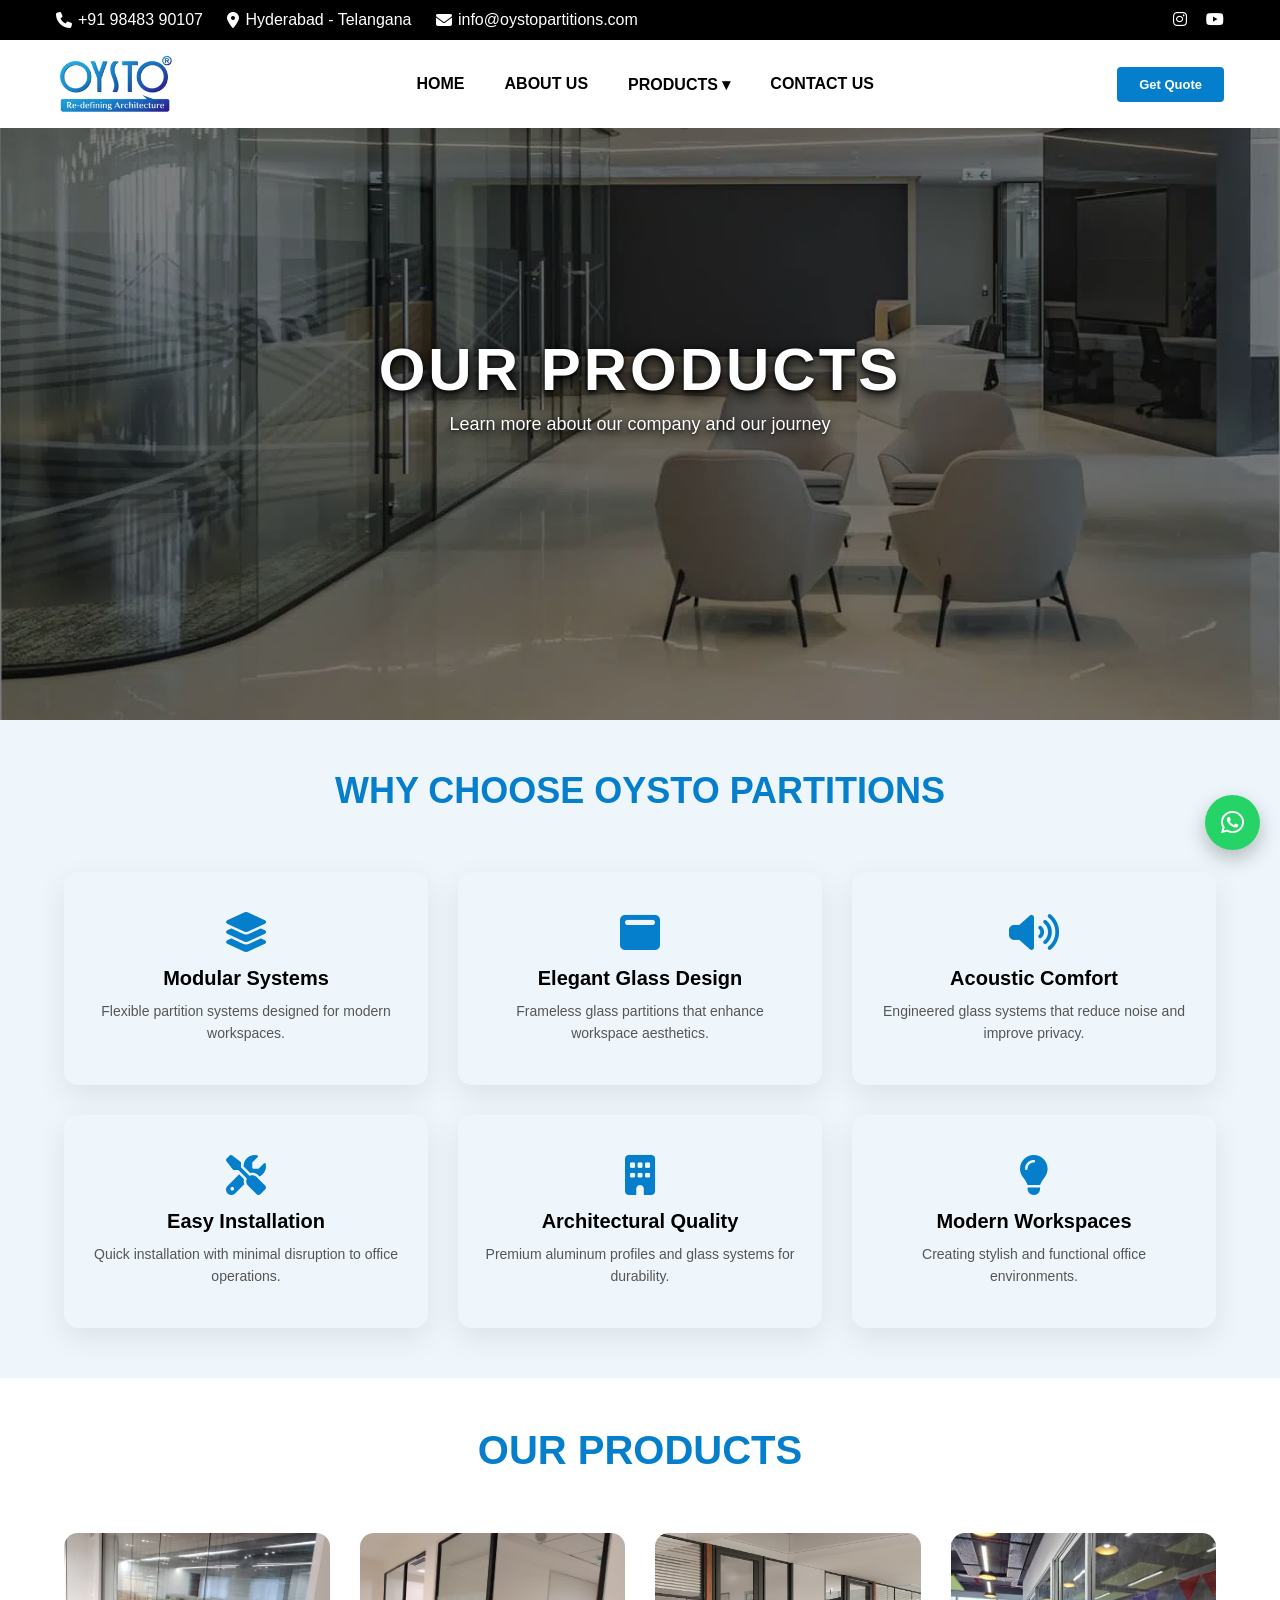
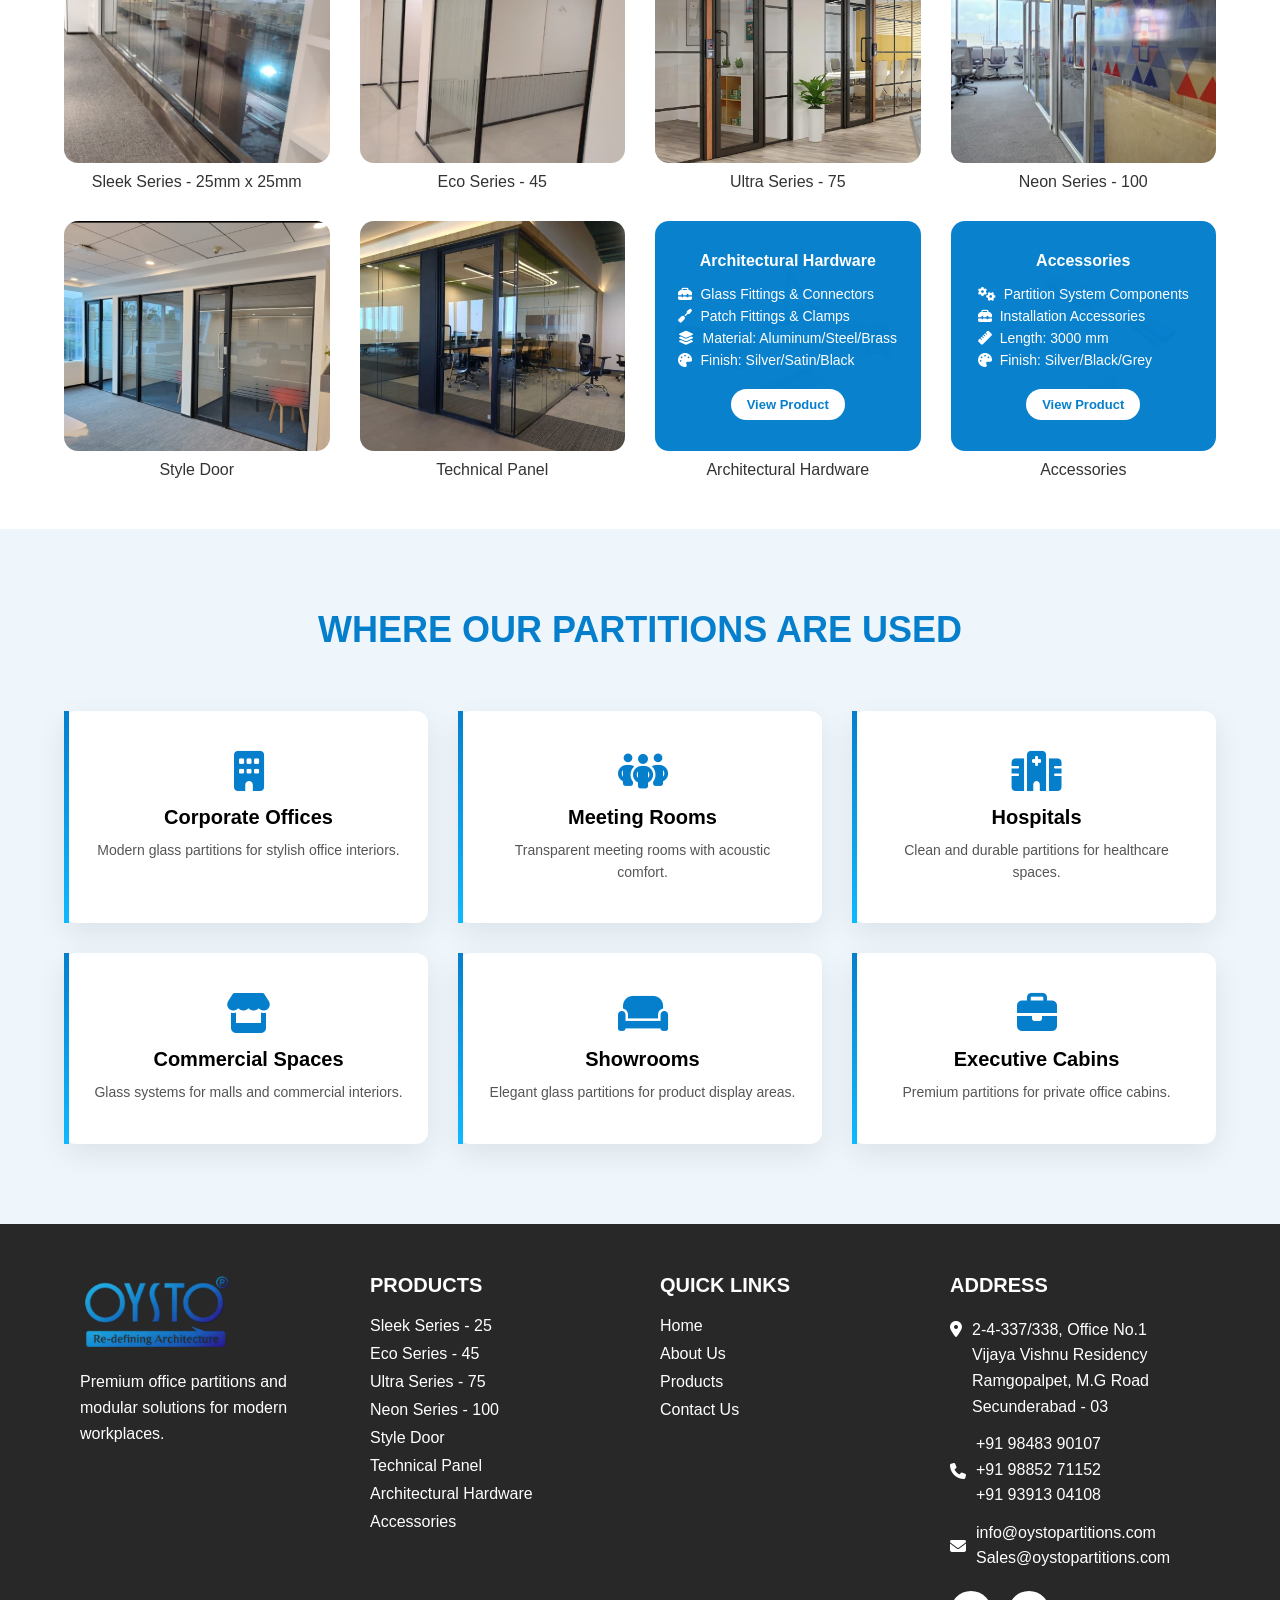
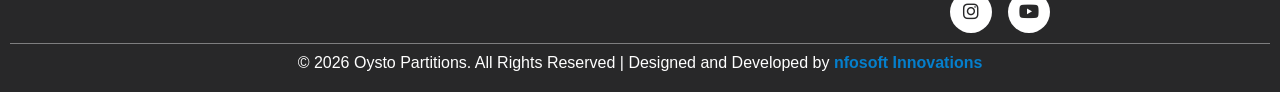
<file: product.html>
<!DOCTYPE html>
<html lang="en">

<head>

<meta charset="UTF-8">
<meta name="viewport" content="width=device-width, initial-scale=1.0">
<title>Products | Oysto PARTITIONS</title>
<link rel="stylesheet"
href="https://cdnjs.cloudflare.com/ajax/libs/font-awesome/6.5.0/css/all.min.css">

<link rel="icon" type="image/png" href="images/logo.png">

<link rel="stylesheet" href="css/product.css">

</head>

<body>
<!-- TOP BAR -->
<div class="top-bar">
  <div class="top-container">

    <div class="top-left">
      <span><i class="fa-solid fa-phone"></i> +91 98483 90107</span>
      <span><i class = "fa-solid fa-map-marker-alt"></i>Hyderabad - Telangana</span>
      <span><i class="fa-solid fa-envelope"></i> info@oystopartitions.com</span>
    </div>

    <div class="top-right">

      <a href="https://www.instagram.com/oysto_partition?igsh=M25ibG5keXlrdzR3" target="_blank"><i class="fa-brands fa-instagram"></i></a>
          <a href="https://youtube.com/@oystopartitionbhartienterprise?si=F2gshsONE7hKYfN_" target="_blank"><i class="fa-brands fa-youtube"></i></a>
    </div>

  </div>
</div>


<header id="navbar">

<div class="nav-container">

<!-- LOGO -->

<div class="logo">
<a href="index.html">
<img src="images/logo.png" alt="Company Logo">
</a>
</div>


<!-- NAV LINKS -->

<ul class="nav-links">

<li><a href="index.html">Home</a></li>

<li><a href="about.html">About Us</a></li>


<li class="dropdown">

<a href="product.html">Products  ▾</a>

<div class="dropdown-menu">
<a href="sleekseries.html" class="dropdown-item">Sleek Series - 25</a></a>

<a href="ecoseries-45.html" class="dropdown-item">Eco Series - 45</a>

<a href="ultraseries-75.html" class="dropdown-item">Ultra Series - 75</a>

<a href="neonseries-100.html" class="dropdown-item">Neon Series - 100</a>

<a href="styledoor.html" class="dropdown-item">Style Door</a>

<a href="technicalpanel.html" class="dropdown-item">Technical Panel</a>

<a href="architecturalhardware.html" class="dropdown-item">Architectural Hardware</a>

<a href="accessories.html" class="dropdown-item">Accessories</a>

</div>
</li>

<li><a href="contact.html">Contact Us</a></li>

</ul>
<a href="contact.html" class="nav-cta">Get Quote</a>

<!-- MOBILE MENU -->

<div class="menu-toggle">
☰
</div>


</div>

</header>



<script>

const menuToggle = document.querySelector(".menu-toggle");
const navLinks = document.querySelector(".nav-links");
const navbar = document.getElementById("navbar");

/* MOBILE MENU */

menuToggle.addEventListener("click", () => {
navLinks.classList.toggle("active");
});

/* MOBILE DROPDOWN */
const dropdown = document.querySelector(".dropdown > a");
const dropdownMenu = document.querySelector(".dropdown-menu");

dropdown.addEventListener("click", function(e){

if(window.innerWidth <= 768){

// first click → dropdown open
if(!dropdownMenu.classList.contains("show")){
e.preventDefault();
dropdownMenu.classList.add("show");
}

// second click → open product page

}

});
/* NAVBAR SCROLL EFFECT */

window.addEventListener("scroll", () => {

if(window.scrollY > 80){
navbar.classList.add("navbar-scrolled");
}else{
navbar.classList.remove("navbar-scrolled");
}

});

</script>
























<section class="about-hero">
<div class="ovelay"></div>

<div class="hero-content">
<h1>OUR PRODUCTS</h1>
<p>Learn more about our company and our journey</p>
</div>

</section>





















<section class="why-oysto">

<div class="why-container">

<h2 class="why-title">Why Choose Oysto Partitions</h2>

<div class="why-grid">

<div class="why-card reveal2">
<i class="fa-solid fa-layer-group"></i>
<h3>Modular Systems</h3>
<p>Flexible partition systems designed for modern workspaces.</p>
</div>

<div class="why-card reveal2">
<i class="fa-solid fa-window-maximize"></i>
<h3>Elegant Glass Design</h3>
<p>Frameless glass partitions that enhance workspace aesthetics.</p>
</div>

<div class="why-card reveal2">
<i class="fa-solid fa-volume-high"></i>
<h3>Acoustic Comfort</h3>
<p>Engineered glass systems that reduce noise and improve privacy.</p>
</div>

<div class="why-card reveal2">
<i class="fa-solid fa-screwdriver-wrench"></i>
<h3>Easy Installation</h3>
<p>Quick installation with minimal disruption to office operations.</p>
</div>

<div class="why-card reveal2">
<i class="fa-solid fa-building"></i>
<h3>Architectural Quality</h3>
<p>Premium aluminum profiles and glass systems for durability.</p>
</div>

<div class="why-card reveal2">
<i class="fa-solid fa-lightbulb"></i>
<h3>Modern Workspaces</h3>
<p>Creating stylish and functional office environments.</p>
</div>

</div>

</div>

</section>

<script>

/* SCROLL ANIMATION */

const revealCards = document.querySelectorAll(".reveal2");

window.addEventListener("scroll", () => {

revealCards.forEach(card => {

const pos = card.getBoundingClientRect().top;

if(pos < window.innerHeight - 100){
card.classList.add("active2");
}

});

});

</script>


























<section class="products-section">
    
<div class="products-container">
<h2 class="products-title">Our Products</h2>

<div class="products-grid">


<!-- PRODUCT 1 -->
<div class="product-card">

<div class="img-box">
<img src="images/img2.png">

<div class="overlay">
<h3>Sleek Series - 25mm x 25mm</h3>

<ul class="product-features">
<li><i class="fa-solid fa-window-maximize"></i> Slim Aluminium Glass Partition</li>
<li><i class="fa-solid fa-layer-group"></i> Modern Office Interior System</li>

    <!-- NEW POINTS -->
    <li><i class="fa-solid fa-ruler"></i> Profile: 25mm x 25mm</li>
    <li><i class="fa-solid fa-window-restore"></i> Glass: 10/12mm Toughened</li>
  </ul>

  <!-- BUTTON -->
  <a href="sleekseries.html" class="view-btn">View Product</a>



</div>
</div>

<p class="product-name">Sleek Series - 25mm x 25mm</p>
</div>


<!-- PRODUCT 2 -->
<div class="product-card">

<div class="img-box">
<img src="images/eco1.png">

<div class="overlay">
<h3>Eco Series - 45</h3>

<ul class="product-features">
<li><i class="fa-solid fa-leaf"></i> Cost Effective Partition System</li>
<li><i class="fa-solid fa-ruler-combined"></i> Compact Aluminium Profile</li>


    <!-- NEW POINTS -->
    <li><i class="fa-solid fa-ruler"></i> Profile: 25 x 45mm</li>
    <li><i class="fa-solid fa-window-restore"></i> Glass: 8, 10 and 12 mm</li>
  </ul>

  <!-- BUTTON -->
  <a href="ultraseries-75.html" class="view-btn">View Product</a>


</div>
</div>

<p class="product-name">Eco Series - 45</p>
</div>


<!-- PRODUCT 3 -->
<div class="product-card">

<div class="img-box">
<img src="images/ultra1.png">

<div class="overlay">
<h3>Ultra Series - 75</h3>

<ul class="product-features">
<li><i class="fa-solid fa-building"></i> Strong Aluminium Structure</li>
<li><i class="fa-solid fa-volume-high"></i> High Acoustic Performance</li>

    <!-- NEW POINTS -->
    <li><i class="fa-solid fa-ruler"></i> Profile: 25 x 75 mm</li>
    <li><i class="fa-solid fa-window-restore"></i> Glass: 8, 10 and 12 mm</li>
  </ul>

  <!-- BUTTON -->
  <a href="ultraseries-75.html" class="view-btn">View Product</a>



</div>
</div>

<p class="product-name">Ultra Series - 75</p>
</div>


<!-- PRODUCT 4 -->
<div class="product-card">

<div class="img-box">
<img src="images/neon1.png">

<div class="overlay">
<h3>Neon Series - 100</h3>

<ul class="product-features">
<li><i class="fa-solid fa-gem"></i> Premium Aluminium Partition</li>
<li><i class="fa-solid fa-layer-group"></i> Heavy Duty Glass System</li>

    <!-- NEW POINTS -->
    <li><i class="fa-solid fa-ruler"></i> Profile: 25 x 100 mm</li>
    <li><i class="fa-solid fa-window-restore"></i> Glass: 8, 10 and 12 mm</li>
  </ul>

  <!-- BUTTON -->
  <a href="neonseries-100.html" class="view-btn">View Product</a>



</div>
</div>

<p class="product-name">Neon Series - 100</p>
</div>


<!-- PRODUCT 5 -->
<div class="product-card">

<div class="img-box">
<img src="images/door1.png">

<div class="overlay">
<h3>Style Door</h3>

<ul class="product-features">
<li><i class="fa-solid fa-door-open"></i> Elegant Glass Door Design</li>
<li><i class="fa-solid fa-lock"></i> Premium Hardware Support</li>

    <!-- NEW POINTS -->
    <li><i class="fa-solid fa-ruler"></i> Profile: 75x44 ,65x35 mm</li>
    <li><i class="fa-solid fa-window-restore"></i> Glass: 8,10 mm</li>
  </ul>

  <!-- BUTTON -->
  <a href="styledoor.html" class="view-btn">View Product</a>



</div>
</div>

<p class="product-name">Style Door</p>
</div>


<!-- PRODUCT 6 -->
<div class="product-card">

<div class="img-box">
<img src="images/techpanel1.png">

<div class="overlay">
<h3>Technical Panel</h3>

<ul class="product-features">
<li><i class="fa-solid fa-screwdriver-wrench"></i> Structural Panel System</li>
<li><i class="fa-solid fa-cubes"></i> Modular Installation</li>

    <!-- NEW POINTS -->
    <li><i class="fa-solid fa-ruler"></i> Profile: 45 x 45,100 x 100 mm</li>
    <li><i class="fa-solid fa-arrows-up-down"></i> Height: up to 3000mm</li>
  </ul>

  <!-- BUTTON -->
  <a href="technicalpanel.html" class="view-btn">View Product</a>



</div>
</div>

<p class="product-name">Technical Panel</p>
</div>


<!-- PRODUCT 7 -->
<div class="product-card">

<div class="img-box">
<img src="images/hero1.png">

<div class="overlay">
<h3>Architectural Hardware</h3>

<ul class="product-features">
<li><i class="fa-solid fa-toolbox"></i> Glass Fittings & Connectors</li>
<li><i class="fa-solid fa-screwdriver"></i> Patch Fittings & Clamps</li>

    <!-- NEW POINTS -->
    <li><i class="fa-solid fa-layer-group"></i>Material: Aluminum/Steel/Brass</li>
    <li><i class="fa-solid fa-palette"></i> Finish: Silver/Satin/Black </li>
  </ul>

  <!-- BUTTON -->
  <a href="architecturalhardware.html" class="view-btn">View Product</a>



</div>
</div>

<p class="product-name">Architectural Hardware</p>
</div>


<!-- PRODUCT 8 -->
<div class="product-card">

<div class="img-box">
<img src="images/hero2.png">

<div class="overlay">
<h3>Accessories</h3>

<ul class="product-features">
<li><i class="fa-solid fa-gears"></i> Partition System Components</li>
<li><i class="fa-solid fa-toolbox"></i> Installation Accessories</li>

    <!-- NEW POINTS -->
   <li><i class="fa-solid fa-ruler"></i> Length: 3000 mm</li>

<li><i class="fa-solid fa-palette"></i> Finish: Silver/Black/Grey</li>

  </ul>

  <!-- BUTTON -->
  <a href="accessories.html" class="view-btn">View Product</a>



</div>
</div>

<p class="product-name">Accessories</p>
</div>


</div>
</div>

</section>

<script>

const section = document.querySelector(".products-section");

const observer = new IntersectionObserver((entries)=>{

entries.forEach(entry => {

if(entry.isIntersecting){
section.classList.add("show");
}

});

},{
threshold:0.3
});

observer.observe(section);

</script>

<script>

const cards = document.querySelectorAll(".product-card");

const links = [
"sleekseries.html",
"ecoseries-45.html",
"ultraseries-75.html",
"neonseries-100.html",
"styledoor.html",
"technicalpanel.html",
"architecturalhardware.html",
"accessories.html"
];

cards.forEach((card,index)=>{

card.addEventListener("click",()=>{

window.location.href = links[index];

});

});

</script>
















<section class="applications-section">

<div class="applications-container">

<h2 class="applications-title">Where Our Partitions Are Used</h2>

<div class="applications-grid">

<div class="app-card reveal4">
<i class="fa-solid fa-building"></i>
<h3>Corporate Offices</h3>
<p>Modern glass partitions for stylish office interiors.</p>
</div>

<div class="app-card reveal4">
<i class="fa-solid fa-people-group"></i>
<h3>Meeting Rooms</h3>
<p>Transparent meeting rooms with acoustic comfort.</p>
</div>

<div class="app-card reveal4">
<i class="fa-solid fa-hospital"></i>
<h3>Hospitals</h3>
<p>Clean and durable partitions for healthcare spaces.</p>
</div>

<div class="app-card reveal4">
<i class="fa-solid fa-store"></i>
<h3>Commercial Spaces</h3>
<p>Glass systems for malls and commercial interiors.</p>
</div>

<div class="app-card reveal4">
<i class="fa-solid fa-couch"></i>
<h3>Showrooms</h3>
<p>Elegant glass partitions for product display areas.</p>
</div>

<div class="app-card reveal4">
<i class="fa-solid fa-briefcase"></i>
<h3>Executive Cabins</h3>
<p>Premium partitions for private office cabins.</p>
</div>

</div>

</div>

</section>

<script>

const appCards = document.querySelectorAll(".reveal4");

window.addEventListener("scroll", () => {

appCards.forEach(card => {

const pos = card.getBoundingClientRect().top;

if(pos < window.innerHeight - 100){
card.classList.add("active4");
}

});

});

</script>












<footer class="footer">

<div class="footer-container">

<!-- LOGO -->

<div class="footer-box left-anim">

<img src="images/logo.png" class="footer-logo">

<p>
Premium office partitions and modular solutions
for modern workplaces.
</p>

</div>


<!-- PRODUCTS -->

<div class="footer-box left-anim">

<h2>Products</h2>
<ul>
<li><a href="sleekseries.html">Sleek Series - 25</a></li>

<li><a href="ecoseries-45.html">Eco Series - 45</a></li>

<li><a href="ultraseries-75.html">Ultra Series - 75</a></li>

<li><a href="neonseries-100.html">Neon Series - 100</a></li>

<li><a href="styledoor.html">Style Door</a></li>

<li><a href="technicalpanel.html">Technical Panel</a></li>

<li><a href="architecturalhardware.html">Architectural Hardware</a></li>

<li><a href="accessories.html">Accessories</a></li>
</ul>

</div>


<!-- QUICK LINKS -->

<div class="footer-box right-anim">

<h2>Quick Links</h2>

<ul>
<li><a href="index.html">Home</a></li>
<li><a href="about.html">About Us</a></li>
<li><a href="product.html">Products</a></li>
<li><a href="contact.html">Contact Us</a></li>
</ul>

</div>
<!-- ADDRESS -->
<div class="footer-box right-anim">

<h2>Address</h2>

<div class="address-row">
<i class="fa-solid fa-location-dot"></i>

<div class="address-text">
2-4-337/338, Office No.1<br>
Vijaya Vishnu Residency<br>
Ramgopalpet, M.G Road<br>
Secunderabad - 03
</div>
</div>


<div class="contact-row">
<i class="fa-solid fa-phone"></i>


<div class="contact-text">
+91 98483 90107<br>
+91 98852 71152<br>
+91 93913 04108<br>
</div>
</div>



<div class="contact-row">
<i class="fa-solid fa-envelope"></i>

<div class="contact-text">
info@oystopartitions.com<br>
Sales@oystopartitions.com
</div>
</div>
<div class="social">


<a href="https://www.instagram.com/oysto_partition?igsh=M25ibG5keXlrdzR3" target="_blank">
<i class="fa-brands fa-instagram"></i>
</a>

<a href="https://youtube.com/@oystopartitionbhartienterprise?si=F2gshsONE7hKYfN_" target="_blank">
<i class="fa-brands fa-youtube"></i>
</a>
</div>

</div>
</div>


<div class="footer-bottom">

<p>
© 2026 Oysto Partitions. All Rights Reserved |
Designed and Developed by
<a href="https://nfosoft.com" target="_blank">nfosoft Innovations</a>
</p>

</div>

</footer>
<script>
    const left = document.querySelectorAll(".left-anim");
const right = document.querySelectorAll(".right-anim");

function revealFooter(){

left.forEach(el=>{

const pos = el.getBoundingClientRect().top;

if(pos < window.innerHeight - 100){
el.classList.add("show-left");
}

});

right.forEach(el=>{

const pos = el.getBoundingClientRect().top;

if(pos < window.innerHeight - 100){
el.classList.add("show-right");
}

});

}

window.addEventListener("scroll", revealFooter);
</script>





<!-- Floating Buttons -->

<a href="https://wa.me/919885271152" class="float-whatsapp" target="_blank">
<i class="fa-brands fa-whatsapp"></i>
</a>

<a href="tel:+919885271152" class="float-phone">
<i class="fa-solid fa-phone"></i>
</a>
</file>
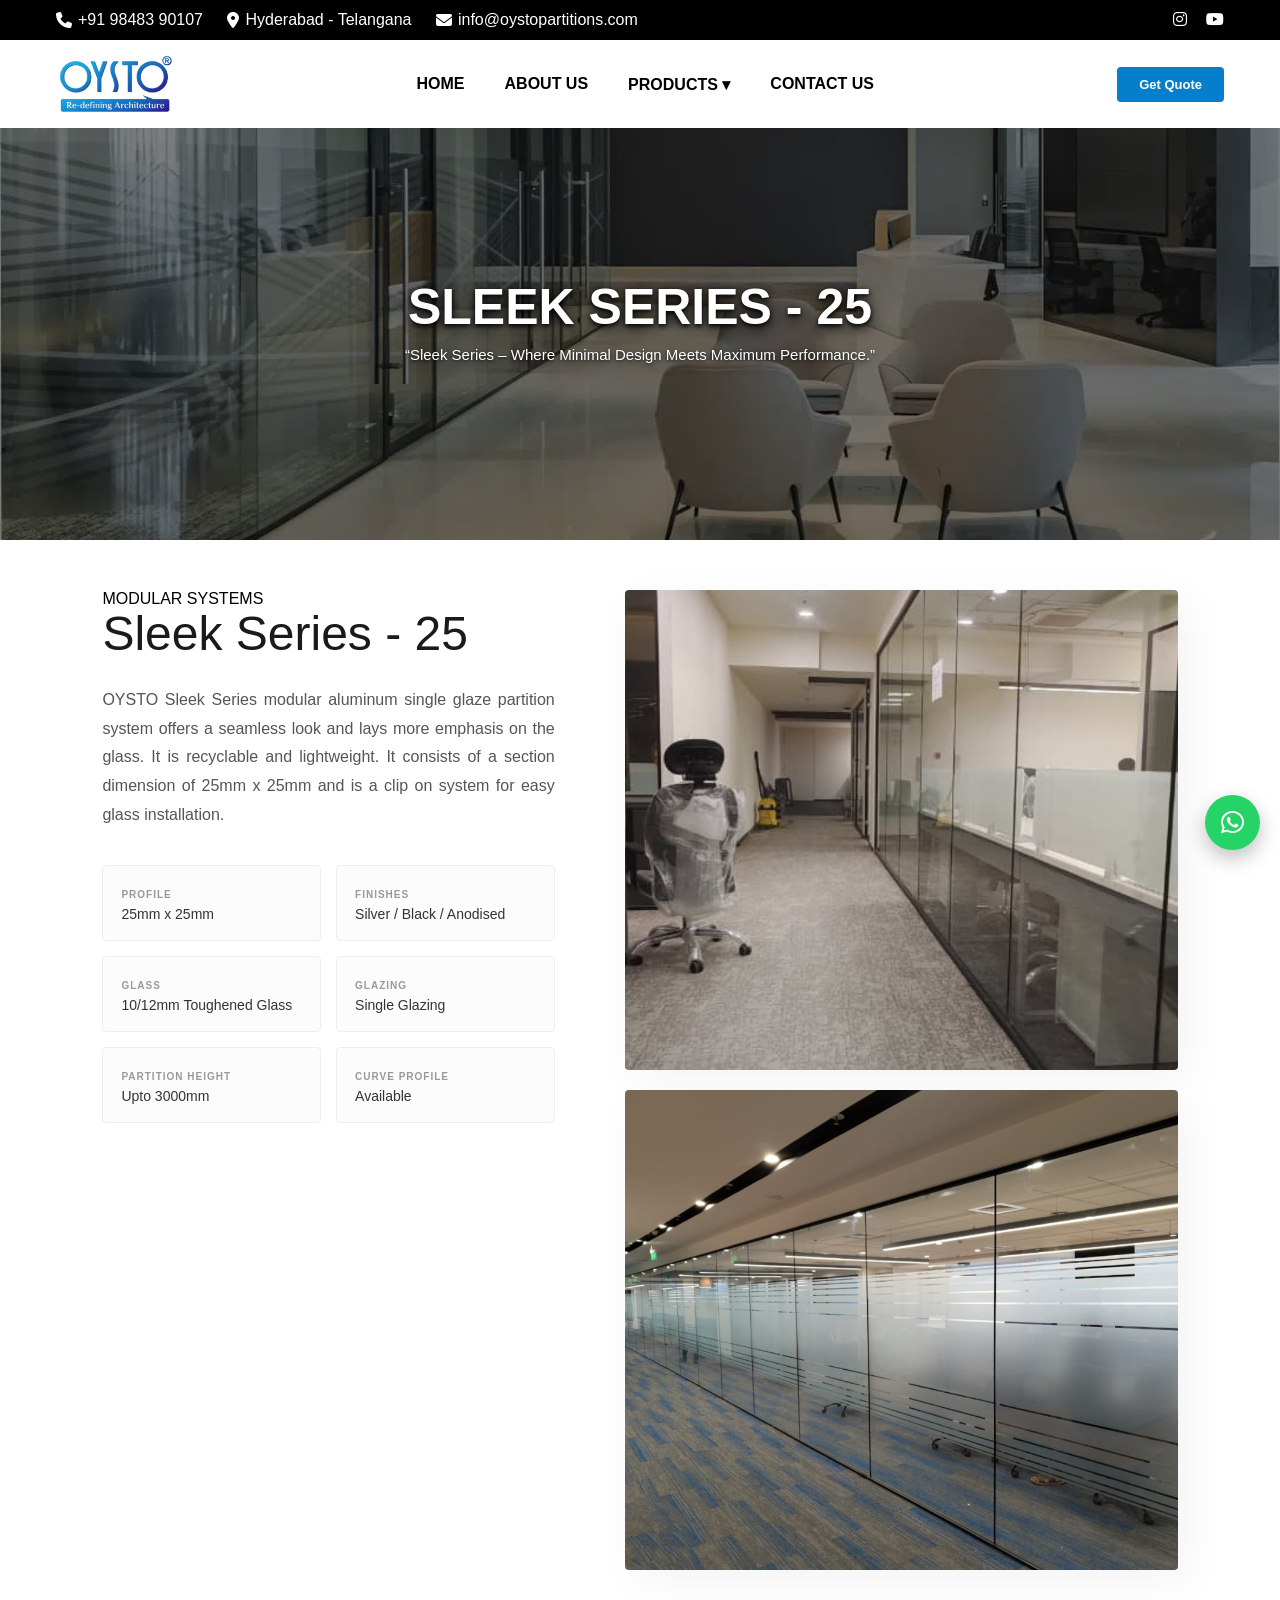
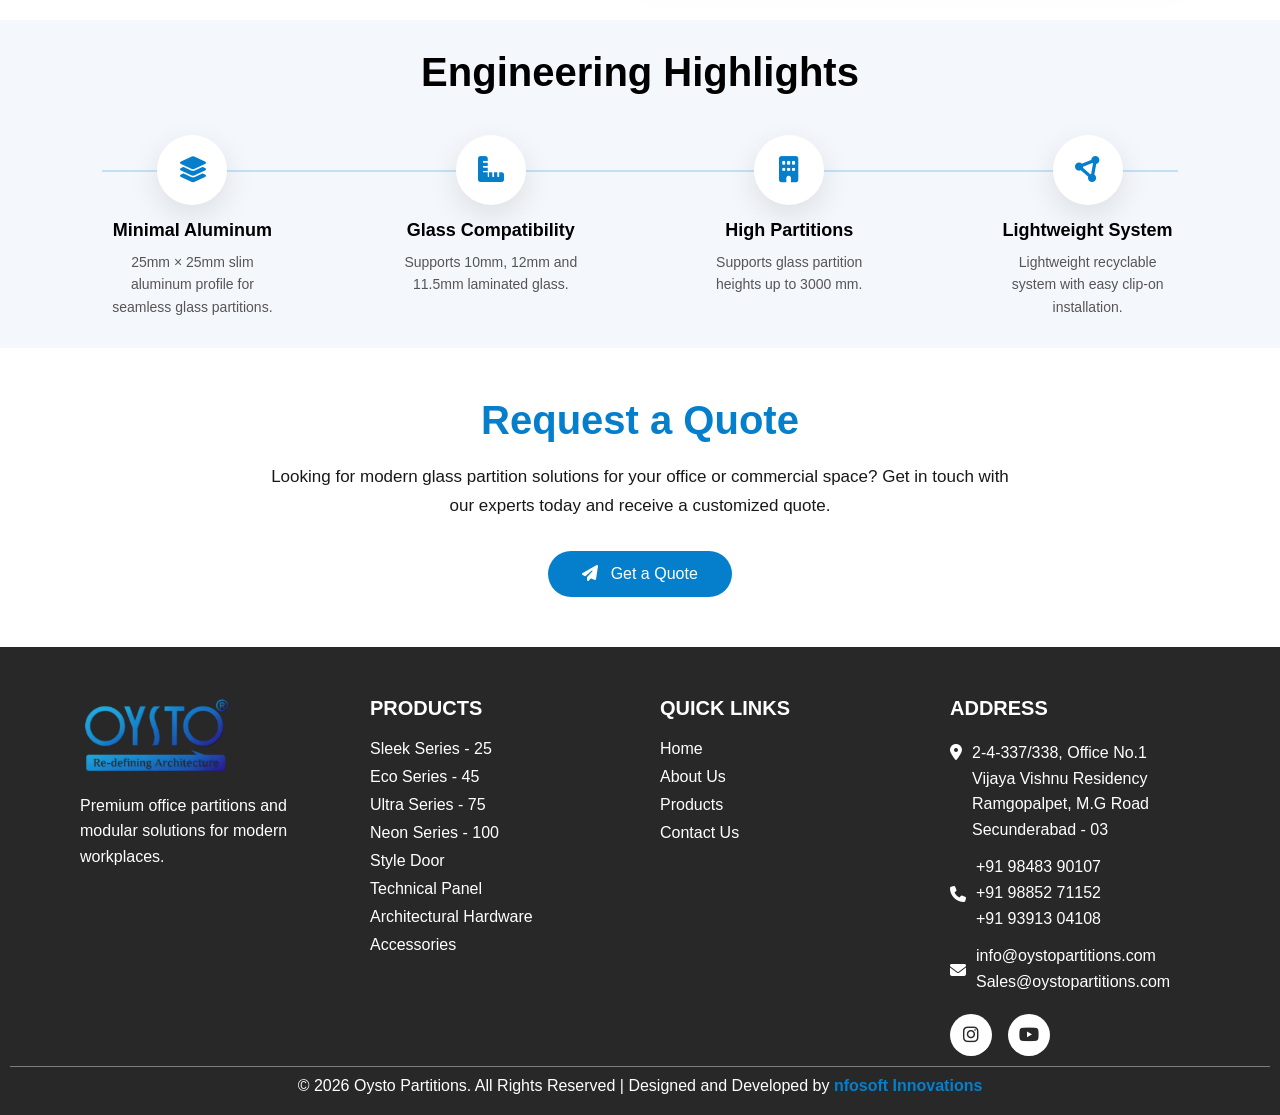
<file: sleekseries.html>
<!DOCTYPE html>
<html lang="en">

<head>

<meta charset="UTF-8">
<meta name="viewport" content="width=device-width, initial-scale=1.0">
<title>Sleek Series | Oysto PARTITIONS</title>
<link rel="stylesheet"
href="https://cdnjs.cloudflare.com/ajax/libs/font-awesome/6.5.0/css/all.min.css">

<link rel="icon" type="image/png" href="images/logo.png">

<link rel="stylesheet" href="css/sleekseries.css">

</head>

<body>
<!-- TOP BAR -->
<div class="top-bar">
  <div class="top-container">

    <div class="top-left">
      <span><i class="fa-solid fa-phone"></i> +91 98483 90107</span>
      <span><i class = "fa-solid fa-map-marker-alt"></i>Hyderabad - Telangana</span>
      <span><i class="fa-solid fa-envelope"></i> info@oystopartitions.com</span>
    </div>

    <div class="top-right">

      <a href="https://www.instagram.com/oysto_partition?igsh=M25ibG5keXlrdzR3" target="_blank"><i class="fa-brands fa-instagram"></i></a>
<a href="https://youtube.com/@oystopartitionbhartienterprise?si=F2gshsONE7hKYfN_" target="_blank">
<i class="fa-brands fa-youtube"></i>
</a>
    </div>

  </div>
</div>


<header id="navbar">

<div class="nav-container">

<!-- LOGO -->

<div class="logo">
<a href="index.html">
<img src="images/logo.png" alt="Company Logo">
</a>
</div>


<!-- NAV LINKS -->

<ul class="nav-links">

<li><a href="index.html">Home</a></li>

<li><a href="about.html">About Us</a></li>


<li class="dropdown">

<a href="product.html">Products  ▾</a>

<div class="dropdown-menu">

<a href="sleekseries.html" class="dropdown-item">Sleek Series - 25</a></a>

<a href="ecoseries-45.html" class="dropdown-item">Eco Series - 45</a>

<a href="ultraseries-75.html" class="dropdown-item">Ultra Series - 75</a>

<a href="neonseries-100.html" class="dropdown-item">Neon Series - 100</a>

<a href="styledoor.html" class="dropdown-item">Style Door</a>

<a href="technicalpanel.html" class="dropdown-item">Technical Panel</a>

<a href="architecturalhardware.html" class="dropdown-item">Architectural Hardware</a>

<a href="accessories.html" class="dropdown-item">Accessories</a>

</div>
</li>

<li><a href="contact.html">Contact Us</a></li>

</ul>
<a href="contact.html" class="nav-cta">Get Quote</a>

<!-- MOBILE MENU -->

<div class="menu-toggle">
☰
</div>


</div>

</header>



<script>

const menuToggle = document.querySelector(".menu-toggle");
const navLinks = document.querySelector(".nav-links");
const navbar = document.getElementById("navbar");

/* MOBILE MENU */

menuToggle.addEventListener("click", () => {
navLinks.classList.toggle("active");
});

/* MOBILE DROPDOWN */
const dropdown = document.querySelector(".dropdown > a");
const dropdownMenu = document.querySelector(".dropdown-menu");

dropdown.addEventListener("click", function(e){

if(window.innerWidth <= 768){

// first click → dropdown open
if(!dropdownMenu.classList.contains("show")){
e.preventDefault();
dropdownMenu.classList.add("show");
}

// second click → open product page

}

});

/* NAVBAR SCROLL EFFECT */

window.addEventListener("scroll", () => {

if(window.scrollY > 80){
navbar.classList.add("navbar-scrolled");
}else{
navbar.classList.remove("navbar-scrolled");
}

});

</script>








<!-- HERO -->

<section class="products-hero">

<div class="hero-overlay"></div>

<div class="hero-text">
<h1>Sleek Series - 25 </h1>
<p>“Sleek Series – Where Minimal Design Meets Maximum Performance.”</p>
</div>

</section>
 














<section class="premium-sleek">
    <div class="glass-bg-text">OYSTO</div>
    
    <div class="sleek-wrapper">
        <div class="content-panel reveal-left">
            <span class="subtitle">MODULAR SYSTEMS</span>
            <h2 class="title">Sleek <span class="thin">Series - 25</span></h2>
            
            <p class="description">
                OYSTO Sleek Series modular aluminum single glaze partition system offers a seamless look and lays more emphasis on the glass. It is recyclable and lightweight. It consists of a section dimension of 25mm x 25mm and is a clip on system for easy glass installation.
            </p>

            <div class="card-grid">
                <div class="info-card">
                    <span class="card-title">PROFILE</span>
                    <span class="card-value">25mm x 25mm</span>
                </div>
                <div class="info-card">
                    <span class="card-title">FINISHES</span>
                    <span class="card-value">Silver / Black / Anodised</span>
                </div>
                <div class="info-card">
                    <span class="card-title">GLASS</span>
                    <span class="card-value">10/12mm Toughened Glass</span>
                </div>
                
               
                <div class="info-card">
                    <span class="card-title">Glazing</span>
                    <span class="card-value">Single Glazing</span>
                </div>
                <div class="info-card">
                    <span class="card-title">Partition height</span>
                    <span class="card-value">Upto 3000mm</span>
                </div>
                 <div class="info-card">
                    <span class="card-title">Curve Profile</span>
                    <span class="card-value">Available</span>
                </div>
            </div>

        </div>

        <div class="image-panel reveal-right">
            <div class="mai-frame expand-trigger">
                <img src="images/sleek11.png" alt="Main Office" class="zoo-img">
                <div class="zoom-tag">Click to expand</div>
            </div>

            <div class="sid-images">
                <div class="sma-frame expand-trigger">
                    <img src="images/img1.png" alt="Detail 1" class="zoo-img">
                       <div class="zoom-tag">Click to expand</div>
                </div>
               
            </div>
        </div>
    </div>
</section>

<div id="imgModal" class="modal">
    <span class="modal-close">&times;</span>
    <img class="modal-content" id="popupImg">
</div>

<script>
    document.addEventListener("DOMContentLoaded", () => {
        // Scroll Animation
        const reveals = document.querySelectorAll(".reveal-left, .reveal-right");
        const observer = new IntersectionObserver((entries) => {
            entries.forEach(entry => {
                if (entry.isIntersecting) {
                    entry.target.classList.add(entry.target.classList.contains('reveal-left') ? 'show-left' : 'show-right');
                    observer.unobserve(entry.target);
                }
            });
        }, { threshold: 0.1 });
        reveals.forEach(el => observer.observe(el));

        // Multi-Image Popup Logic
        const modal = document.getElementById("imgModal");
        const popupImg = document.getElementById("popupImg");
        const closeBtn = document.querySelector(".modal-close");
        const triggers = document.querySelectorAll(".expand-trigger");

        triggers.forEach(trigger => {
            trigger.onclick = function() {
                modal.style.display = "flex";
                popupImg.src = this.querySelector("img").src;
            }
        });

        closeBtn.onclick = () => modal.style.display = "none";
        modal.onclick = (e) => { if(e.target === modal) modal.style.display = "none"; }
    });
</script>













<section class="engineering"> 
<div class="eng-container">

<h2 class="engineering-title">Engineering Highlights</h2>

<div class="engineering-line">

<div class="eng-item reveal">
<div class="eng-icon">
<i class="fa-solid fa-layer-group"></i>
</div>
<h3>Minimal Aluminum </h3>
<p>25mm × 25mm slim aluminum profile for seamless glass partitions.</p>
</div>

<div class="eng-item reveal">
<div class="eng-icon">
<i class="fa-solid fa-ruler-combined"></i>
</div>
<h3>Glass Compatibility</h3>
<p>Supports 10mm, 12mm and 11.5mm laminated glass.</p>
</div>




<div class="eng-item reveal">
<div class="eng-icon">
<i class="fa-solid fa-building"></i>
</div>
<h3>High Partitions</h3>
<p>Supports glass partition heights up to 3000 mm.</p>
</div>

<div class="eng-item reveal">
<div class="eng-icon">
<i class="fa-solid fa-circle-nodes"></i>
</div>
<h3>Lightweight System</h3>
<p>Lightweight recyclable system with easy clip-on installation.</p>
</div>

</div>
</div>

</section>

<script>
    const reveals = document.querySelectorAll(".reveal");

window.addEventListener("scroll", () => {

reveals.forEach(el => {

const pos = el.getBoundingClientRect().top;

if(pos < window.innerHeight - 100){
el.classList.add("active");
}

});

});
</script>












<section class="cta-section">

<div class="cta-container">

<h2>Request a Quote</h2>

<p>
Looking for modern glass partition solutions for your office or commercial
space? Get in touch with our experts today and receive a customized quote.
</p>

<a href="contact.html" class="cta-btn">
<i class="fa-solid fa-paper-plane"></i> Get a Quote
</a>

</div>

</section>


<script>

const cta = document.querySelector(".cta-section");

window.addEventListener("scroll", () => {

const top = cta.getBoundingClientRect().top;

if(top < window.innerHeight - 100){
cta.classList.add("cta-show");
}

});

</script>

















<footer class="footer">

<div class="footer-container">

<!-- LOGO -->

<div class="footer-box left-anim">

<img src="images/logo.png" class="footer-logo">

<p>
Premium office partitions and modular solutions
for modern workplaces.
</p>

</div>


<!-- PRODUCTS -->

<div class="footer-box left-anim">

<h2>Products</h2>
<ul>
<li><a href="sleekseries.html">Sleek Series - 25</a></li>

<li><a href="ecoseries-45.html">Eco Series - 45</a></li>

<li><a href="ultraseries-75.html">Ultra Series - 75</a></li>

<li><a href="neonseries-100.html">Neon Series - 100</a></li>

<li><a href="styledoor.html">Style Door</a></li>

<li><a href="technicalpanel.html">Technical Panel</a></li>

<li><a href="architecturalhardware.html">Architectural Hardware</a></li>

<li><a href="accessories.html">Accessories</a></li>
</ul>

</div>


<!-- QUICK LINKS -->

<div class="footer-box right-anim">

<h2>Quick Links</h2>

<ul>
<li><a href="index.html">Home</a></li>
<li><a href="about.html">About Us</a></li>
<li><a href="product.html">Products</a></li>
<li><a href="contact.html">Contact Us</a></li>
</ul>

</div>
<!-- ADDRESS -->
<div class="footer-box right-anim">

<h2>Address</h2>

<div class="address-row">
<i class="fa-solid fa-location-dot"></i>

<div class="address-text">
2-4-337/338, Office No.1<br>
Vijaya Vishnu Residency<br>
Ramgopalpet, M.G Road<br>
Secunderabad - 03
</div>
</div>


<div class="contact-row">
<i class="fa-solid fa-phone"></i>


<div class="contact-text">
+91 98483 90107<br>
+91 98852 71152<br>
+91 93913 04108<br>
</div>
</div>



<div class="contact-row">
<i class="fa-solid fa-envelope"></i>

<div class="contact-text">
info@oystopartitions.com<br>
Sales@oystopartitions.com
</div>
</div>
<div class="social">


<a href="https://www.instagram.com/oysto_partition?igsh=M25ibG5keXlrdzR3" target="_blank">
<i class="fa-brands fa-instagram"></i>
</a>

<a href="https://youtube.com/@oystopartitionbhartienterprise?si=F2gshsONE7hKYfN_" target="_blank">
<i class="fa-brands fa-youtube"></i>
</a>
</div>

</div>
</div>


<div class="footer-bottom">

<p>
© 2026 Oysto Partitions. All Rights Reserved |
Designed and Developed by
<a href="https://nfosoft.com" target="_blank">nfosoft Innovations</a>
</p>

</div>

</footer>


<script>
    const left = document.querySelectorAll(".left-anim");
const right = document.querySelectorAll(".right-anim");

function revealFooter(){

left.forEach(el=>{

const pos = el.getBoundingClientRect().top;

if(pos < window.innerHeight - 100){
el.classList.add("show-left");
}

});

right.forEach(el=>{

const pos = el.getBoundingClientRect().top;

if(pos < window.innerHeight - 100){
el.classList.add("show-right");
}

});

}

window.addEventListener("scroll", revealFooter);
</script>





<!-- Floating Buttons -->

<a href="https://wa.me/919885271152" class="float-whatsapp" target="_blank">
<i class="fa-brands fa-whatsapp"></i>
</a>

<a href="tel:+919885271152" class="float-phone">
<i class="fa-solid fa-phone"></i>
</a>
</file>
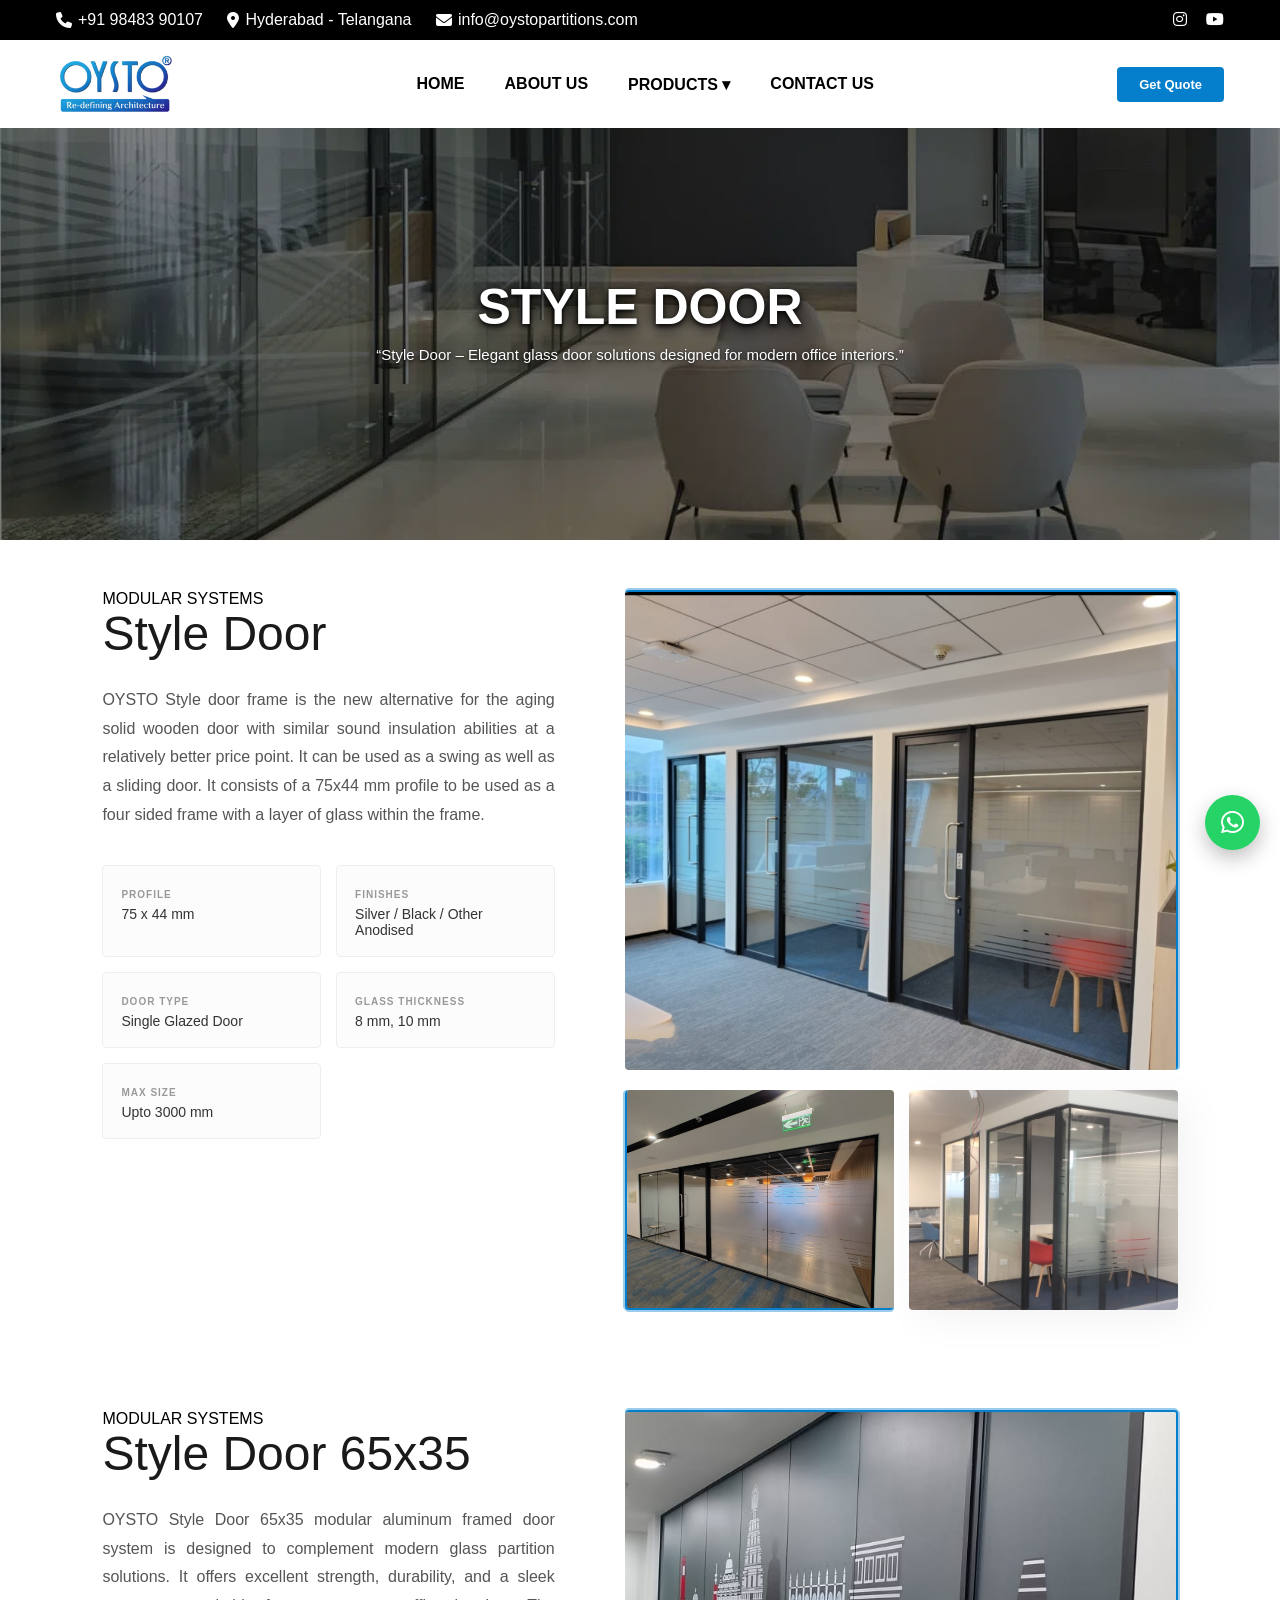
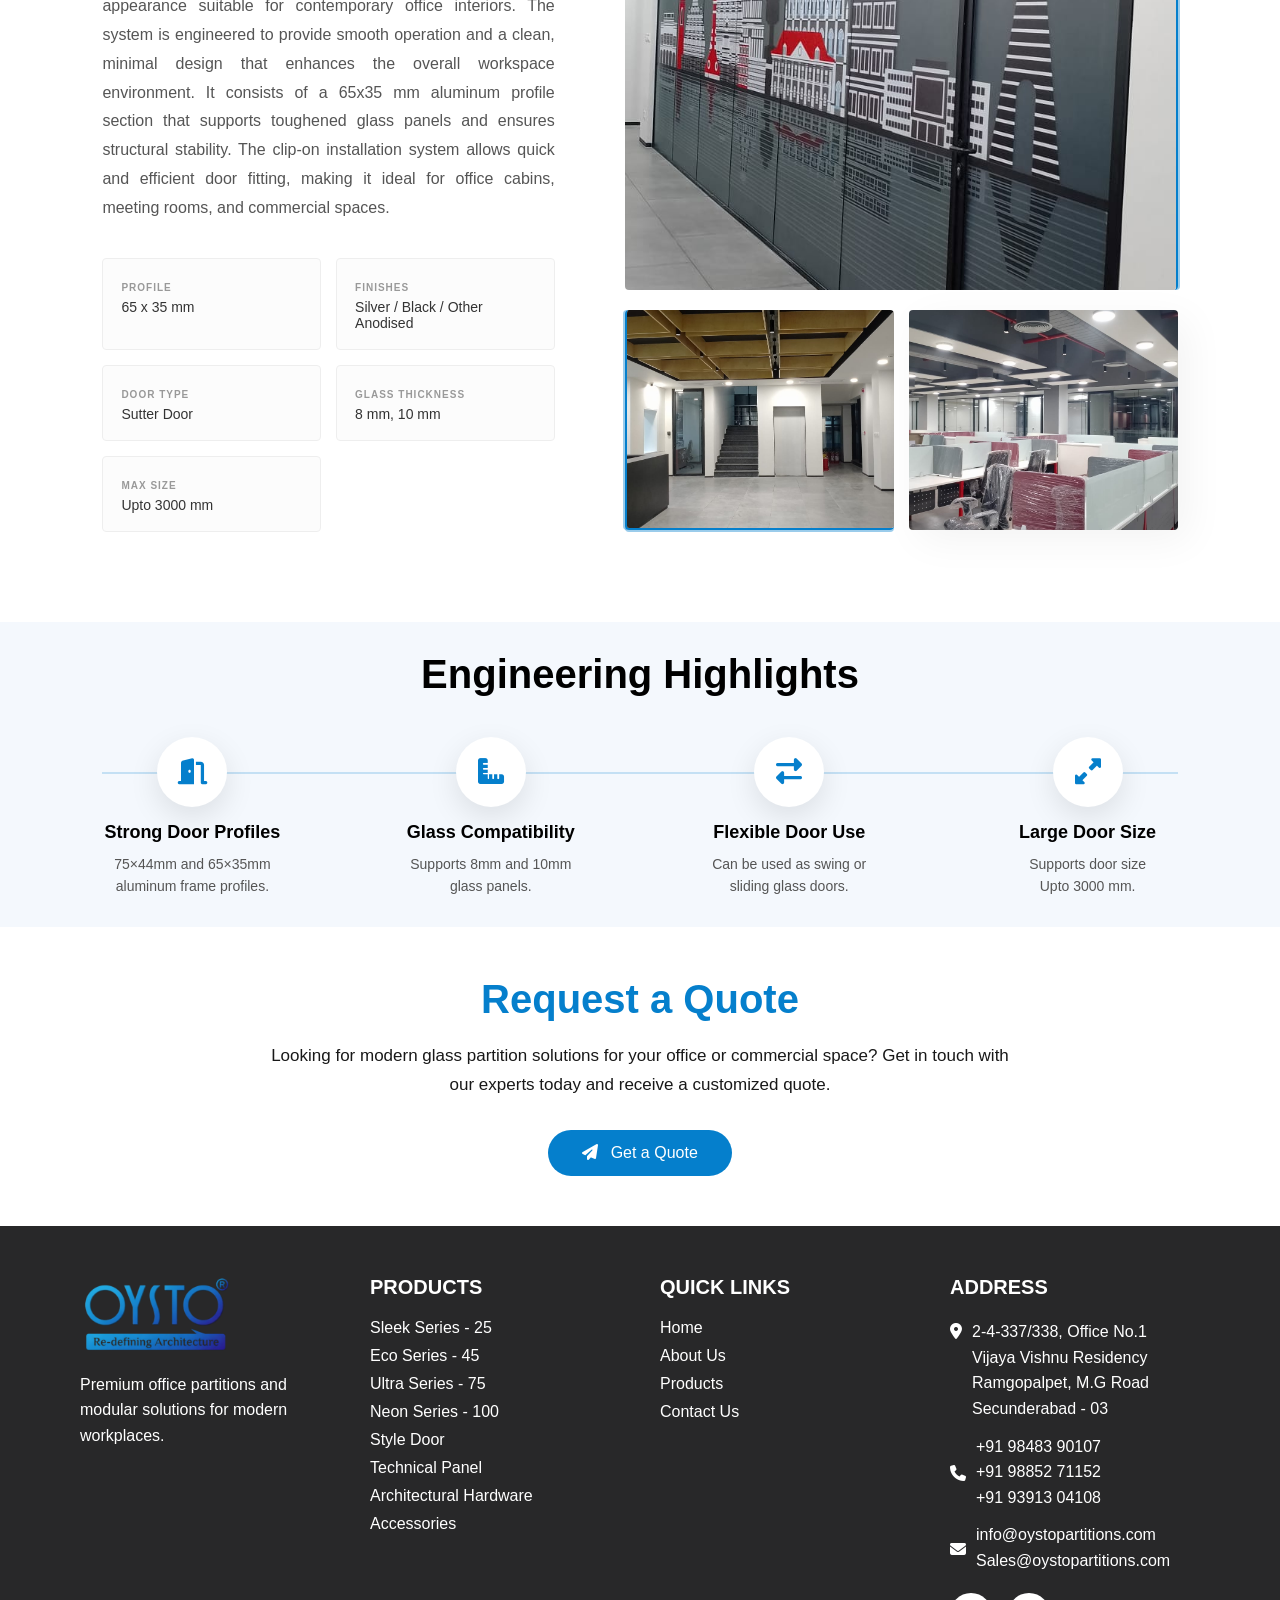
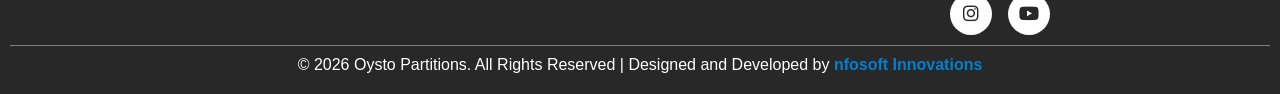
<file: styledoor.html>
<!DOCTYPE html>
<html lang="en">

<head>

  <meta charset="UTF-8">
  <meta name="viewport" content="width=device-width, initial-scale=1.0">
  <title>Style Door
    | Oysto PARTITIONS</title>
  <link rel="stylesheet" href="https://cdnjs.cloudflare.com/ajax/libs/font-awesome/6.5.0/css/all.min.css">

  <link rel="icon" type="image/png" href="images/logo.png">

  <link rel="stylesheet" href="css/sleekseries.css">

</head>

<body>
<!-- TOP BAR -->
<div class="top-bar">
  <div class="top-container">

    <div class="top-left">
      <span><i class="fa-solid fa-phone"></i> +91 98483 90107</span>
      <span><i class = "fa-solid fa-map-marker-alt"></i>Hyderabad - Telangana</span>
      <span><i class="fa-solid fa-envelope"></i> info@oystopartitions.com</span>
    </div>

    <div class="top-right">
      <a href="https://www.instagram.com/oysto_partition?igsh=M25ibG5keXlrdzR3" target="_blank"><i class="fa-brands fa-instagram"></i></a>
           <a href="https://youtube.com/@oystopartitionbhartienterprise?si=F2gshsONE7hKYfN_" target="_blank"><i class="fa-brands fa-youtube"></i></a>
    </div>

  </div>
</div>


  <header id="navbar">

    <div class="nav-container">

      <!-- LOGO -->

      <div class="logo">
        <a href="index.html">
          <img src="images/logo.png" alt="Company Logo">
        </a>
      </div>


      <!-- NAV LINKS -->

      <ul class="nav-links">

        <li><a href="index.html">Home</a></li>

        <li><a href="about.html">About Us</a></li>


        <li class="dropdown">

          <a href="product.html">Products ▾</a>

          <div class="dropdown-menu">

            <a href="sleekseries.html" class="dropdown-item">Sleek Series - 25</a></a>

            <a href="ecoseries-45.html" class="dropdown-item">Eco Series - 45</a>

            <a href="ultraseries-75.html" class="dropdown-item">Ultra Series - 75</a>

            <a href="neonseries-100.html" class="dropdown-item">Neon Series - 100</a>

            <a href="styledoor.html" class="dropdown-item">Style Door</a>

            <a href="technicalpanel.html" class="dropdown-item">Technical Panel</a>

            <a href="architecturalhardware.html" class="dropdown-item">Architectural Hardware</a>

            <a href="accessories.html" class="dropdown-item">Accessories</a>

          </div>

        </li>


        <li><a href="contact.html">Contact Us</a></li>

      </ul>
      <a href="contact.html" class="nav-cta">Get Quote</a>

      <!-- MOBILE MENU -->

      <div class="menu-toggle">
        ☰
      </div>


    </div>

  </header>



  <script>

    const menuToggle = document.querySelector(".menu-toggle");
    const navLinks = document.querySelector(".nav-links");
    const navbar = document.getElementById("navbar");

    /* MOBILE MENU */

    menuToggle.addEventListener("click", () => {
      navLinks.classList.toggle("active");
    });

    /* MOBILE DROPDOWN */

    const dropdown = document.querySelector(".dropdown > a");
const dropdownMenu = document.querySelector(".dropdown-menu");

dropdown.addEventListener("click", function(e){

if(window.innerWidth <= 768){

// first click → dropdown open
if(!dropdownMenu.classList.contains("show")){
e.preventDefault();
dropdownMenu.classList.add("show");
}

// second click → open product page

}

});

    /* NAVBAR SCROLL EFFECT */

    window.addEventListener("scroll", () => {

      if (window.scrollY > 80) {
        navbar.classList.add("navbar-scrolled");
      } else {
        navbar.classList.remove("navbar-scrolled");
      }

    });

  </script>








  <!-- HERO -->

  <section class="products-hero">

    <div class="hero-overlay"></div>

   

<div class="hero-text">
  <h1>Style Door</h1>
  <p>“Style Door – Elegant glass door solutions designed for modern office interiors.”</p>
</div>

  </section>












  <section class="premium-sleek">
    <div class="glass-bg-text">OYSTO</div>

    <div class="sleek-wrapper">
      <div class="content-panel reveal-left">
        <span class="subtitle">MODULAR SYSTEMS</span>
        <h2 class="title">Style<span class="thin">  Door</span></h2>
        <p class="description">
          OYSTO Style door frame is the new alternative for the aging solid wooden door with similar sound insulation
          abilities at a relatively better price point. It can be used as a swing as well as a sliding door. It consists
          of a 75x44 mm profile to be used as a four sided frame with a layer of glass within the
          frame.
        </p>

        <div class="card-grid">

          <div class="info-card">
            <span class="card-title">PROFILE</span>
            <span class="card-value">75 x 44 mm </span>
          </div>

          <div class="info-card">
            <span class="card-title">FINISHES</span>
            <span class="card-value">Silver / Black / Other Anodised</span>
          </div>

          <div class="info-card">
            <span class="card-title">DOOR TYPE</span>
            <span class="card-value">Single Glazed Door</span>
          </div>

          <div class="info-card">
            <span class="card-title">GLASS THICKNESS</span>
            <span class="card-value">8 mm, 10 mm</span>
          </div>


          <div class="info-card">
            <span class="card-title">MAX SIZE</span>
            <span class="card-value"> Upto 3000 mm</span>
          </div>

        </div>
      </div>
    
    <div class="image-panel reveal-right">
      <div class="main-frame expand-trigger">
        <img src="images/door1.png" alt="Main Office" class="zoom-img">
        <div class="zoom-tag">Click to expand</div>
      </div>

      <div class="side-images">
        <div class="small-frame expand-trigger">
          <img src="images/door22.png" alt="Detail 1" class="zoom-img">
          <div class="zoom-tag">Click to expand</div>
        </div>

        <div class="small-frame expand-trigger">
          <img src="images/door3.png" alt="Detail 2" class="zoom-img">
          <div class="zoom-tag">Click to expand</div>
        </div>
      </div>
    </div>
    </div>
  </section>


  <div id="imgModal" class="modal">
    <span class="modal-close">&times;</span>
    <img class="modal-content" id="popupImg">
  </div>

  <script>
    document.addEventListener("DOMContentLoaded", () => {
      // Scroll Animation
      const reveals = document.querySelectorAll(".reveal-left, .reveal-right");
      const observer = new IntersectionObserver((entries) => {
        entries.forEach(entry => {
          if (entry.isIntersecting) {
            entry.target.classList.add(entry.target.classList.contains('reveal-left') ? 'show-left' : 'show-right');
            observer.unobserve(entry.target);
          }
        });
      }, { threshold: 0.1 });
      reveals.forEach(el => observer.observe(el));

      // Multi-Image Popup Logic
      const modal = document.getElementById("imgModal");
      const popupImg = document.getElementById("popupImg");
      const closeBtn = document.querySelector(".modal-close");
      const triggers = document.querySelectorAll(".expand-trigger");

      triggers.forEach(trigger => {
        trigger.onclick = function () {
          modal.style.display = "flex";
          popupImg.src = this.querySelector("img").src;
        }
      });

      closeBtn.onclick = () => modal.style.display = "none";
      modal.onclick = (e) => { if (e.target === modal) modal.style.display = "none"; }
    });
  </script>































  <section class="premium-sleek">
    <div class="glass-bg-text">OYSTO</div>

    <div class="sleek-wrapper">
      <div class="content-panel reveal-left">
        <span class="subtitle">MODULAR SYSTEMS</span>
        <h2 class="title">Style<span class="thin">  Door 65x35</span></h2>
     
        <p class="description">
          OYSTO Style Door 65x35 modular aluminum framed door system is designed to complement modern glass partition solutions.
          It offers excellent strength, durability, and a sleek appearance suitable for contemporary office interiors.
          The system is engineered to provide smooth operation and a clean, minimal design that enhances the overall workspace environment.

It consists of a 65x35 mm aluminum profile section that supports toughened glass panels and ensures structural stability.
 The clip-on installation system allows quick and efficient door fitting, making it ideal for office cabins, meeting rooms, 
 and commercial spaces.
        </p>

        <div class="card-grid">

          <div class="info-card">
            <span class="card-title">PROFILE</span>
            <span class="card-value">65 x 35 mm</span>
          </div>

          <div class="info-card">
            <span class="card-title">FINISHES</span>
            <span class="card-value">Silver / Black / Other Anodised</span>
          </div>

          <div class="info-card">
            <span class="card-title">DOOR TYPE</span>
            <span class="card-value">Sutter Door</span>
          </div>

          <div class="info-card">
            <span class="card-title">GLASS THICKNESS</span>
            <span class="card-value">8 mm, 10 mm</span>
          </div>

        
          <div class="info-card">
            <span class="card-title">MAX SIZE</span>
            <span class="card-value">Upto 3000 mm</span>
          </div>

        </div>
      </div>
    
    <div class="image-panel reveal-right">
      <div class="main-frame expand-trigger">
        <img src="images/door4.png" alt="Main Office" class="zoom-img">
        <div class="zoom-tag">Click to expand</div>
      </div>

      <div class="side-images">
        <div class="small-frame expand-trigger">
          <img src="images/door5.png" alt="Detail 1" class="zoom-img">
          <div class="zoom-tag">Click to expand</div>
        </div>

        <div class="small-frame expand-trigger">
          <img src="images/door6.png" alt="Detail 2" class="zoom-img">
          <div class="zoom-tag">Click to expand</div>
        </div>
      </div>
    </div>
    </div>
  </section>


  <div id="imgModal" class="modal">
    <span class="modal-close">&times;</span>
    <img class="modal-content" id="popupImg">
  </div>

  <script>
    document.addEventListener("DOMContentLoaded", () => {
      // Scroll Animation
      const reveals = document.querySelectorAll(".reveal-left, .reveal-right");
      const observer = new IntersectionObserver((entries) => {
        entries.forEach(entry => {
          if (entry.isIntersecting) {
            entry.target.classList.add(entry.target.classList.contains('reveal-left') ? 'show-left' : 'show-right');
            observer.unobserve(entry.target);
          }
        });
      }, { threshold: 0.1 });
      reveals.forEach(el => observer.observe(el));

      // Multi-Image Popup Logic
      const modal = document.getElementById("imgModal");
      const popupImg = document.getElementById("popupImg");
      const closeBtn = document.querySelector(".modal-close");
      const triggers = document.querySelectorAll(".expand-trigger");

      triggers.forEach(trigger => {
        trigger.onclick = function () {
          modal.style.display = "flex";
          popupImg.src = this.querySelector("img").src;
        }
      });

      closeBtn.onclick = () => modal.style.display = "none";
      modal.onclick = (e) => { if (e.target === modal) modal.style.display = "none"; }
    });
  </script>

































<section class="engineering"> 
<div class="eng-container">

<h2 class="engineering-title">Engineering Highlights</h2>

<div class="engineering-line">

<div class="eng-item reveal">
<div class="eng-icon">
<i class="fa-solid fa-door-open"></i>
</div>
<h3>Strong Door Profiles</h3>
<p>75×44mm and 65×35mm aluminum frame profiles.</p>
</div>

<div class="eng-item reveal">
<div class="eng-icon">
<i class="fa-solid fa-ruler-combined"></i>
</div>
<h3>Glass Compatibility</h3>
<p>Supports 8mm and 10mm glass panels.</p>
</div>


<div class="eng-item reveal">
<div class="eng-icon">
<i class="fa-solid fa-right-left"></i>
</div>
<h3>Flexible Door Use</h3>
<p>Can be used as swing or sliding glass doors.</p>
</div>

<div class="eng-item reveal">
<div class="eng-icon">
<i class="fa-solid fa-up-right-and-down-left-from-center"></i>
</div>
<h3>Large Door Size</h3>
<p>Supports door size <br>Upto 3000 mm.</p>
</div>

</div>
</div>

</section>

  <script>
    const reveals = document.querySelectorAll(".reveal");

    window.addEventListener("scroll", () => {

      reveals.forEach(el => {

        const pos = el.getBoundingClientRect().top;

        if (pos < window.innerHeight - 100) {
          el.classList.add("active");
        }

      });

    });
  </script>












  <section class="cta-section">

    <div class="cta-container">

      <h2>Request a Quote</h2>

      <p>
        Looking for modern glass partition solutions for your office or commercial
        space? Get in touch with our experts today and receive a customized quote.
      </p>

      <a href="contact.html" class="cta-btn">
        <i class="fa-solid fa-paper-plane"></i> Get a Quote
      </a>

    </div>

  </section>


  <script>

    const cta = document.querySelector(".cta-section");

    window.addEventListener("scroll", () => {

      const top = cta.getBoundingClientRect().top;

      if (top < window.innerHeight - 100) {
        cta.classList.add("cta-show");
      }

    });

  </script>





















<footer class="footer">

<div class="footer-container">

<!-- LOGO -->

<div class="footer-box left-anim">

<img src="images/logo.png" class="footer-logo">

<p>
Premium office partitions and modular solutions
for modern workplaces.
</p>

</div>


<!-- PRODUCTS -->

<div class="footer-box left-anim">

<h2>Products</h2>
<ul>
<li><a href="sleekseries.html">Sleek Series - 25</a></li>

<li><a href="ecoseries-45.html">Eco Series - 45</a></li>

<li><a href="ultraseries-75.html">Ultra Series - 75</a></li>

<li><a href="neonseries-100.html">Neon Series - 100</a></li>

<li><a href="styledoor.html">Style Door</a></li>

<li><a href="technicalpanel.html">Technical Panel</a></li>

<li><a href="architecturalhardware.html">Architectural Hardware</a></li>

<li><a href="accessories.html">Accessories</a></li>
</ul>

</div>


<!-- QUICK LINKS -->

<div class="footer-box right-anim">

<h2>Quick Links</h2>

<ul>
<li><a href="index.html">Home</a></li>
<li><a href="about.html">About Us</a></li>
<li><a href="product.html">Products</a></li>
<li><a href="contact.html">Contact Us</a></li>
</ul>

</div>
<!-- ADDRESS -->
<div class="footer-box right-anim">

<h2>Address</h2>

<div class="address-row">
<i class="fa-solid fa-location-dot"></i>

<div class="address-text">
2-4-337/338, Office No.1<br>
Vijaya Vishnu Residency<br>
Ramgopalpet, M.G Road<br>
Secunderabad - 03
</div>
</div>


<div class="contact-row">
<i class="fa-solid fa-phone"></i>


<div class="contact-text">
+91 98483 90107<br>
+91 98852 71152<br>
+91 93913 04108<br>
</div>
</div>



<div class="contact-row">
<i class="fa-solid fa-envelope"></i>

<div class="contact-text">
info@oystopartitions.com<br>
Sales@oystopartitions.com
</div>
</div>
<div class="social">


<a href="https://www.instagram.com/oysto_partition?igsh=M25ibG5keXlrdzR3" target="_blank">
<i class="fa-brands fa-instagram"></i>
</a>

<a href="https://youtube.com/@oystopartitionbhartienterprise?si=F2gshsONE7hKYfN_" target="_blank">
<i class="fa-brands fa-youtube"></i>
</a>
</div>

</div>
</div>


<div class="footer-bottom">

<p>
© 2026 Oysto Partitions. All Rights Reserved |
Designed and Developed by
<a href="https://nfosoft.com" target="_blank">nfosoft Innovations</a>
</p>

</div>

</footer>

<script>
    const left = document.querySelectorAll(".left-anim");
const right = document.querySelectorAll(".right-anim");

function revealFooter(){

left.forEach(el=>{

const pos = el.getBoundingClientRect().top;

if(pos < window.innerHeight - 100){
el.classList.add("show-left");
}

});

right.forEach(el=>{

const pos = el.getBoundingClientRect().top;

if(pos < window.innerHeight - 100){
el.classList.add("show-right");
}

});

}

window.addEventListener("scroll", revealFooter);
</script>





<!-- Floating Buttons -->

<a href="https://wa.me/919885271152" class="float-whatsapp" target="_blank">
<i class="fa-brands fa-whatsapp"></i>
</a>

<a href="tel:+919885271152" class="float-phone">
<i class="fa-solid fa-phone"></i>
</a>
</file>
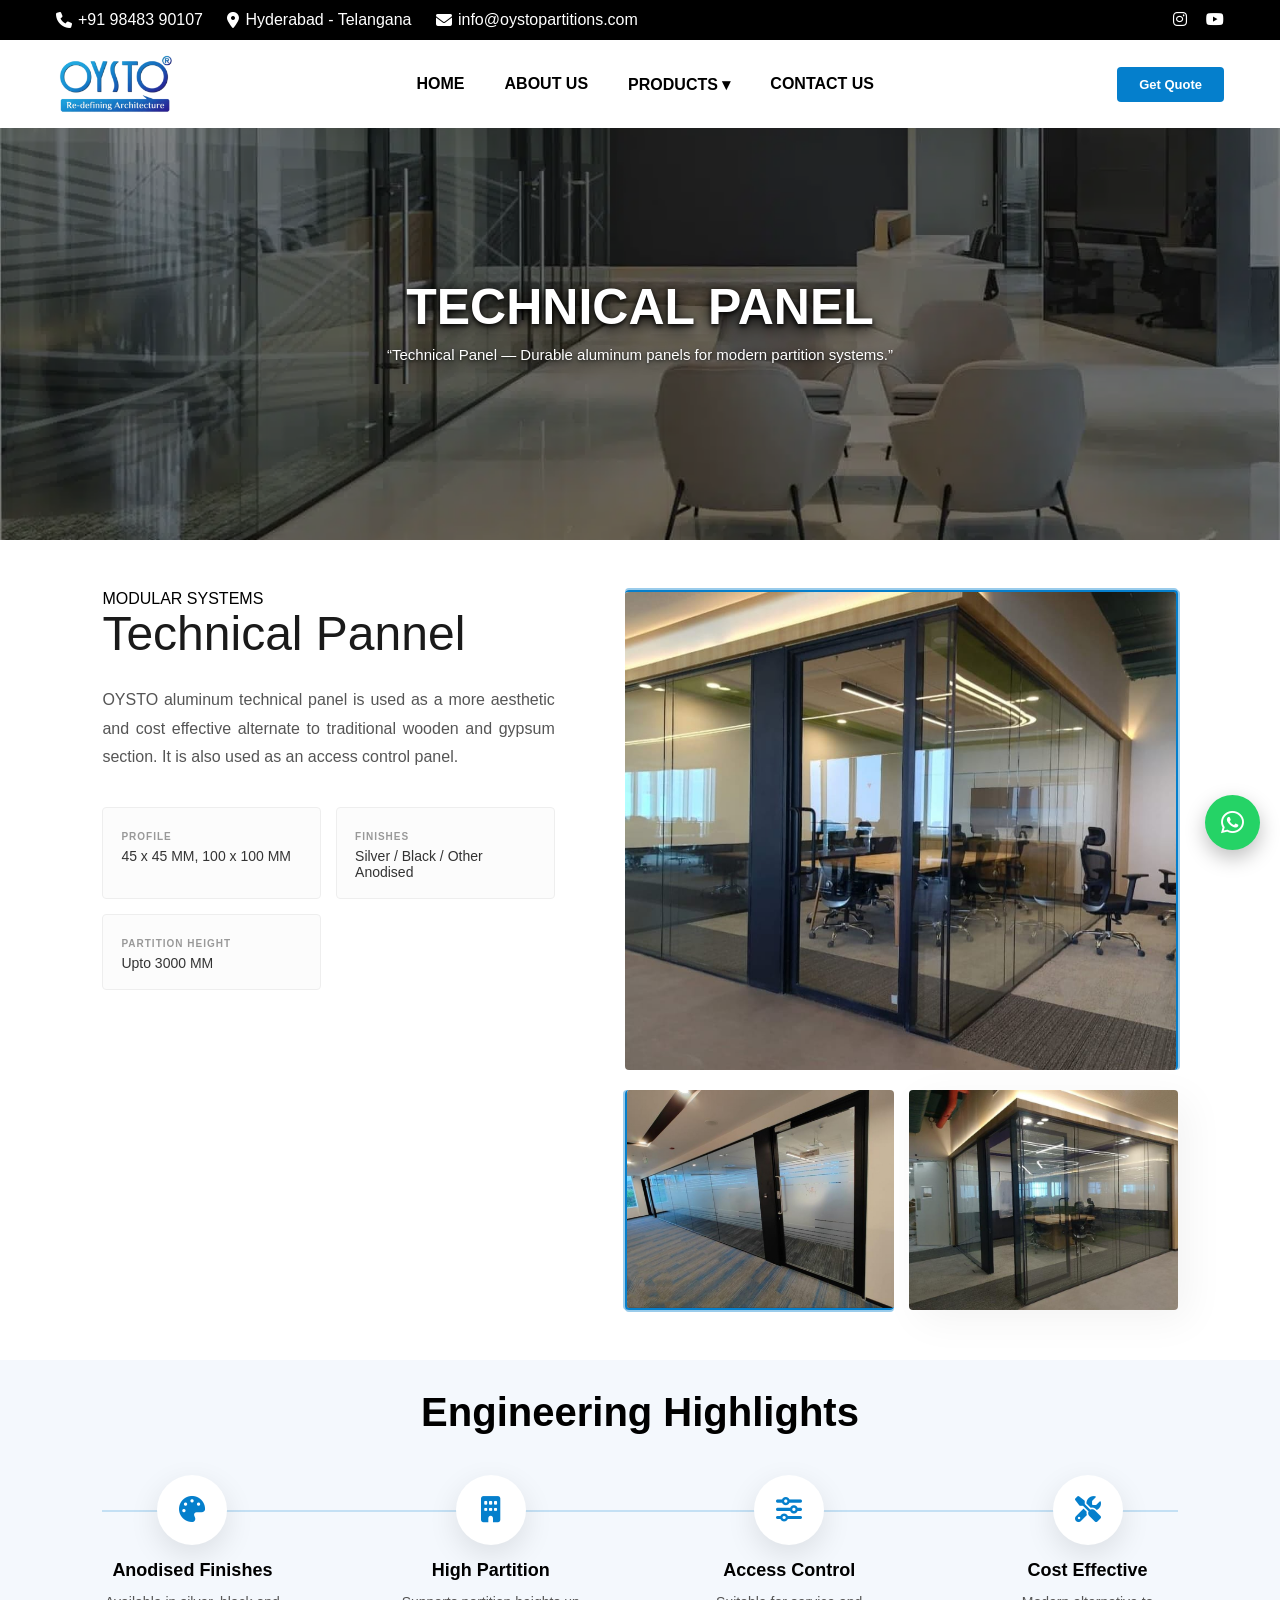
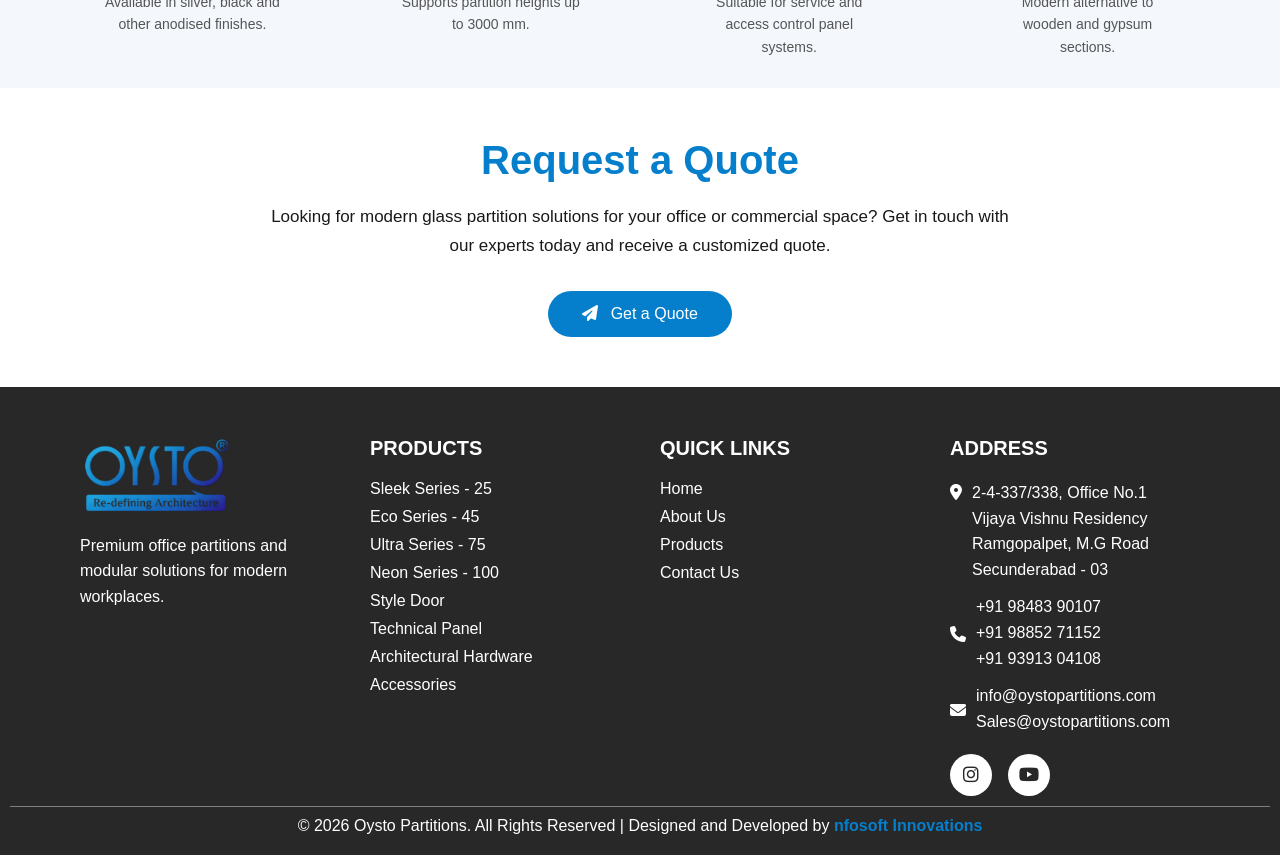
<file: technicalpanel.html>
<!DOCTYPE html>
<html lang="en">

<head>

  <meta charset="UTF-8">
  <meta name="viewport" content="width=device-width, initial-scale=1.0">
  <title>Technical Pannel
    | Oysto PARTITIONS</title>
  <link rel="stylesheet" href="https://cdnjs.cloudflare.com/ajax/libs/font-awesome/6.5.0/css/all.min.css">

  <link rel="icon" type="image/png" href="images/logo.png">

  <link rel="stylesheet" href="css/sleekseries.css">

</head>

<body>
<!-- TOP BAR -->
<div class="top-bar">
  <div class="top-container">

    <div class="top-left">
      <span><i class="fa-solid fa-phone"></i> +91 98483 90107</span>
      <span><i class = "fa-solid fa-map-marker-alt"></i>Hyderabad - Telangana</span>
      <span><i class="fa-solid fa-envelope"></i> info@oystopartitions.com</span>
    </div>

    <div class="top-right">

      <a href="https://www.instagram.com/oysto_partition?igsh=M25ibG5keXlrdzR3" target="_blank"><i class="fa-brands fa-instagram"></i></a>
           <a href="https://youtube.com/@oystopartitionbhartienterprise?si=F2gshsONE7hKYfN_" target="_blank"><i class="fa-brands fa-youtube"></i></a>
    </div>

  </div>
</div>


  <header id="navbar">

    <div class="nav-container">

      <!-- LOGO -->

      <div class="logo">
        <a href="index.html">
          <img src="images/logo.png" alt="Company Logo">
        </a>
      </div>


      <!-- NAV LINKS -->

      <ul class="nav-links">

        <li><a href="index.html">Home</a></li>

        <li><a href="about.html">About Us</a></li>


        <li class="dropdown">

          <a href="product.html">Products ▾</a>

          <div class="dropdown-menu">

          <a href="sleekseries.html" class="dropdown-item">Sleek Series - 25</a></a>

            <a href="ecoseries-45.html" class="dropdown-item">Eco Series - 45</a>

            <a href="ultraseries-75.html" class="dropdown-item">Ultra Series - 75</a>

            <a href="neonseries-100.html" class="dropdown-item">Neon Series - 100</a>

            <a href="styledoor.html" class="dropdown-item">Style Door</a>

            <a href="technicalpanel.html" class="dropdown-item">Technical Panel</a>

            <a href="architecturalhardware.html" class="dropdown-item">Architectural Hardware</a>

            <a href="accessories.html" class="dropdown-item">Accessories</a>

          </div>

        </li>


        <li><a href="contact.html">Contact Us</a></li>

      </ul>
      <a href="contact.html" class="nav-cta">Get Quote</a>

      <!-- MOBILE MENU -->

      <div class="menu-toggle">
        ☰
      </div>


    </div>

  </header>



  <script>

    const menuToggle = document.querySelector(".menu-toggle");
    const navLinks = document.querySelector(".nav-links");
    const navbar = document.getElementById("navbar");

    /* MOBILE MENU */

    menuToggle.addEventListener("click", () => {
      navLinks.classList.toggle("active");
    });

    /* MOBILE DROPDOWN */
const dropdown = document.querySelector(".dropdown > a");
const dropdownMenu = document.querySelector(".dropdown-menu");

dropdown.addEventListener("click", function(e){

if(window.innerWidth <= 768){

// first click → dropdown open
if(!dropdownMenu.classList.contains("show")){
e.preventDefault();
dropdownMenu.classList.add("show");
}

// second click → open product page

}

});

    /* NAVBAR SCROLL EFFECT */

    window.addEventListener("scroll", () => {

      if (window.scrollY > 80) {
        navbar.classList.add("navbar-scrolled");
      } else {
        navbar.classList.remove("navbar-scrolled");
      }

    });

  </script>








  <!-- HERO -->

  <section class="products-hero">

    <div class="hero-overlay"></div>
<div class="hero-text">
  <h1>Technical Panel</h1>
  <p>“Technical Panel — Durable aluminum panels for modern partition systems.”</p>
</div>

  </section>












  <section class="premium-sleek">
    <div class="glass-bg-text">OYSTO</div>

    <div class="sleek-wrapper">
      <div class="content-panel reveal-left">
        <span class="subtitle">MODULAR SYSTEMS</span>
        <h2 class="title">Technical<span class="thin"> Pannel</span></h2>
       <p class="description">
OYSTO aluminum technical panel is used as a more aesthetic and cost effective alternate to traditional wooden and gypsum section. It is also used as an access control panel.
</p>

<div class="card-grid">

<div class="info-card">
<span class="card-title">PROFILE</span>
<span class="card-value">45 x 45 MM, 100 x 100 MM</span>
</div>

<div class="info-card">
<span class="card-title">FINISHES</span>
<span class="card-value">Silver / Black / Other Anodised</span>
</div>

<div class="info-card">
<span class="card-title">PARTITION HEIGHT</span>
<span class="card-value">Upto 3000 MM</span>
</div>


        </div>
      </div>
    
    <div class="image-panel reveal-right">
      <div class="main-frame expand-trigger">
        <img src="images/techpanel1.png" alt="Main Office" class="zoom-img">
        <div class="zoom-tag">Click to expand</div>
      </div>

      <div class="side-images">
        <div class="small-frame expand-trigger">
          <img src="images/t2.png" alt="Detail 1" class="zoom-img">
          <div class="zoom-tag">Click to expand</div>
        </div>

        <div class="small-frame expand-trigger">
          <img src="images/t3.png" alt="Detail 2" class="zoom-img">
          <div class="zoom-tag">Click to expand</div>
        </div>
      </div>
    </div>
    </div>
  </section>


  <div id="imgModal" class="modal">
    <span class="modal-close">&times;</span>
    <img class="modal-content" id="popupImg">
  </div>

  <script>
    document.addEventListener("DOMContentLoaded", () => {
      // Scroll Animation
      const reveals = document.querySelectorAll(".reveal-left, .reveal-right");
      const observer = new IntersectionObserver((entries) => {
        entries.forEach(entry => {
          if (entry.isIntersecting) {
            entry.target.classList.add(entry.target.classList.contains('reveal-left') ? 'show-left' : 'show-right');
            observer.unobserve(entry.target);
          }
        });
      }, { threshold: 0.1 });
      reveals.forEach(el => observer.observe(el));

      // Multi-Image Popup Logic
      const modal = document.getElementById("imgModal");
      const popupImg = document.getElementById("popupImg");
      const closeBtn = document.querySelector(".modal-close");
      const triggers = document.querySelectorAll(".expand-trigger");

      triggers.forEach(trigger => {
        trigger.onclick = function () {
          modal.style.display = "flex";
          popupImg.src = this.querySelector("img").src;
        }
      });

      closeBtn.onclick = () => modal.style.display = "none";
      modal.onclick = (e) => { if (e.target === modal) modal.style.display = "none"; }
    });
  </script>













<section class="engineering"> 
<div class="eng-container">

<h2 class="engineering-title">Engineering Highlights</h2>

<div class="engineering-line">


<div class="eng-item reveal">
<div class="eng-icon">
<i class="fa-solid fa-palette"></i>
</div>
<h3>Anodised Finishes</h3>
<p>Available in silver, black and other anodised finishes.</p>
</div>

<div class="eng-item reveal">
<div class="eng-icon">
<i class="fa-solid fa-building"></i>
</div>
<h3>High Partition </h3>
<p>Supports partition heights up to 3000 mm.</p>
</div>

<div class="eng-item reveal">
<div class="eng-icon">
<i class="fa-solid fa-sliders"></i>
</div>
<h3>Access Control </h3>
<p>Suitable for service and access control panel systems.</p>
</div>

<div class="eng-item reveal">
<div class="eng-icon">
<i class="fa-solid fa-screwdriver-wrench"></i>
</div>
<h3>Cost Effective </h3>
<p>Modern alternative to wooden and gypsum sections.</p>
</div>

</div>
</div>

</section>
  <script>
    const reveals = document.querySelectorAll(".reveal");

    window.addEventListener("scroll", () => {

      reveals.forEach(el => {

        const pos = el.getBoundingClientRect().top;

        if (pos < window.innerHeight - 100) {
          el.classList.add("active");
        }

      });

    });
  </script>












  <section class="cta-section">

    <div class="cta-container">

      <h2>Request a Quote</h2>

      <p>
        Looking for modern glass partition solutions for your office or commercial
        space? Get in touch with our experts today and receive a customized quote.
      </p>

      <a href="contact.html" class="cta-btn">
        <i class="fa-solid fa-paper-plane"></i> Get a Quote
      </a>

    </div>

  </section>


  <script>

    const cta = document.querySelector(".cta-section");

    window.addEventListener("scroll", () => {

      const top = cta.getBoundingClientRect().top;

      if (top < window.innerHeight - 100) {
        cta.classList.add("cta-show");
      }

    });

  </script>



















<footer class="footer">

<div class="footer-container">

<!-- LOGO -->

<div class="footer-box left-anim">

<img src="images/logo.png" class="footer-logo">

<p>
Premium office partitions and modular solutions
for modern workplaces.
</p>

</div>


<!-- PRODUCTS -->

<div class="footer-box left-anim">

<h2>Products</h2>
<ul>
<li><a href="sleekseries.html">Sleek Series - 25</a></li>

<li><a href="ecoseries-45.html">Eco Series - 45</a></li>

<li><a href="ultraseries-75.html">Ultra Series - 75</a></li>

<li><a href="neonseries-100.html">Neon Series - 100</a></li>

<li><a href="styledoor.html">Style Door</a></li>

<li><a href="technicalpanel.html">Technical Panel</a></li>

<li><a href="architecturalhardware.html">Architectural Hardware</a></li>

<li><a href="accessories.html">Accessories</a></li>
</ul>

</div>


<!-- QUICK LINKS -->

<div class="footer-box right-anim">

<h2>Quick Links</h2>

<ul>
<li><a href="index.html">Home</a></li>
<li><a href="about.html">About Us</a></li>
<li><a href="product.html">Products</a></li>
<li><a href="contact.html">Contact Us</a></li>
</ul>

</div>
<!-- ADDRESS -->
<div class="footer-box right-anim">

<h2>Address</h2>

<div class="address-row">
<i class="fa-solid fa-location-dot"></i>

<div class="address-text">
2-4-337/338, Office No.1<br>
Vijaya Vishnu Residency<br>
Ramgopalpet, M.G Road<br>
Secunderabad - 03
</div>
</div>


<div class="contact-row">
<i class="fa-solid fa-phone"></i>


<div class="contact-text">
+91 98483 90107<br>
+91 98852 71152<br>
+91 93913 04108<br>
</div>
</div>



<div class="contact-row">
<i class="fa-solid fa-envelope"></i>

<div class="contact-text">
info@oystopartitions.com<br>
Sales@oystopartitions.com
</div>
</div>
<div class="social">


<a href="https://www.instagram.com/oysto_partition?igsh=M25ibG5keXlrdzR3" target="_blank">
<i class="fa-brands fa-instagram"></i>
</a>

<a href="https://youtube.com/@oystopartitionbhartienterprise?si=F2gshsONE7hKYfN_" target="_blank">
<i class="fa-brands fa-youtube"></i>
</a>
</div>

</div>
</div>


<div class="footer-bottom">

<p>
© 2026 Oysto Partitions. All Rights Reserved |
Designed and Developed by
<a href="https://nfosoft.com" target="_blank">nfosoft Innovations</a>
</p>

</div>

</footer>

<script>
    const left = document.querySelectorAll(".left-anim");
const right = document.querySelectorAll(".right-anim");

function revealFooter(){

left.forEach(el=>{

const pos = el.getBoundingClientRect().top;

if(pos < window.innerHeight - 100){
el.classList.add("show-left");
}

});

right.forEach(el=>{

const pos = el.getBoundingClientRect().top;

if(pos < window.innerHeight - 100){
el.classList.add("show-right");
}

});

}

window.addEventListener("scroll", revealFooter);
</script>





<!-- Floating Buttons -->

<a href="https://wa.me/919885271152" class="float-whatsapp" target="_blank">
<i class="fa-brands fa-whatsapp"></i>
</a>

<a href="tel:+919885271152" class="float-phone">
<i class="fa-solid fa-phone"></i>
</a>
</file>
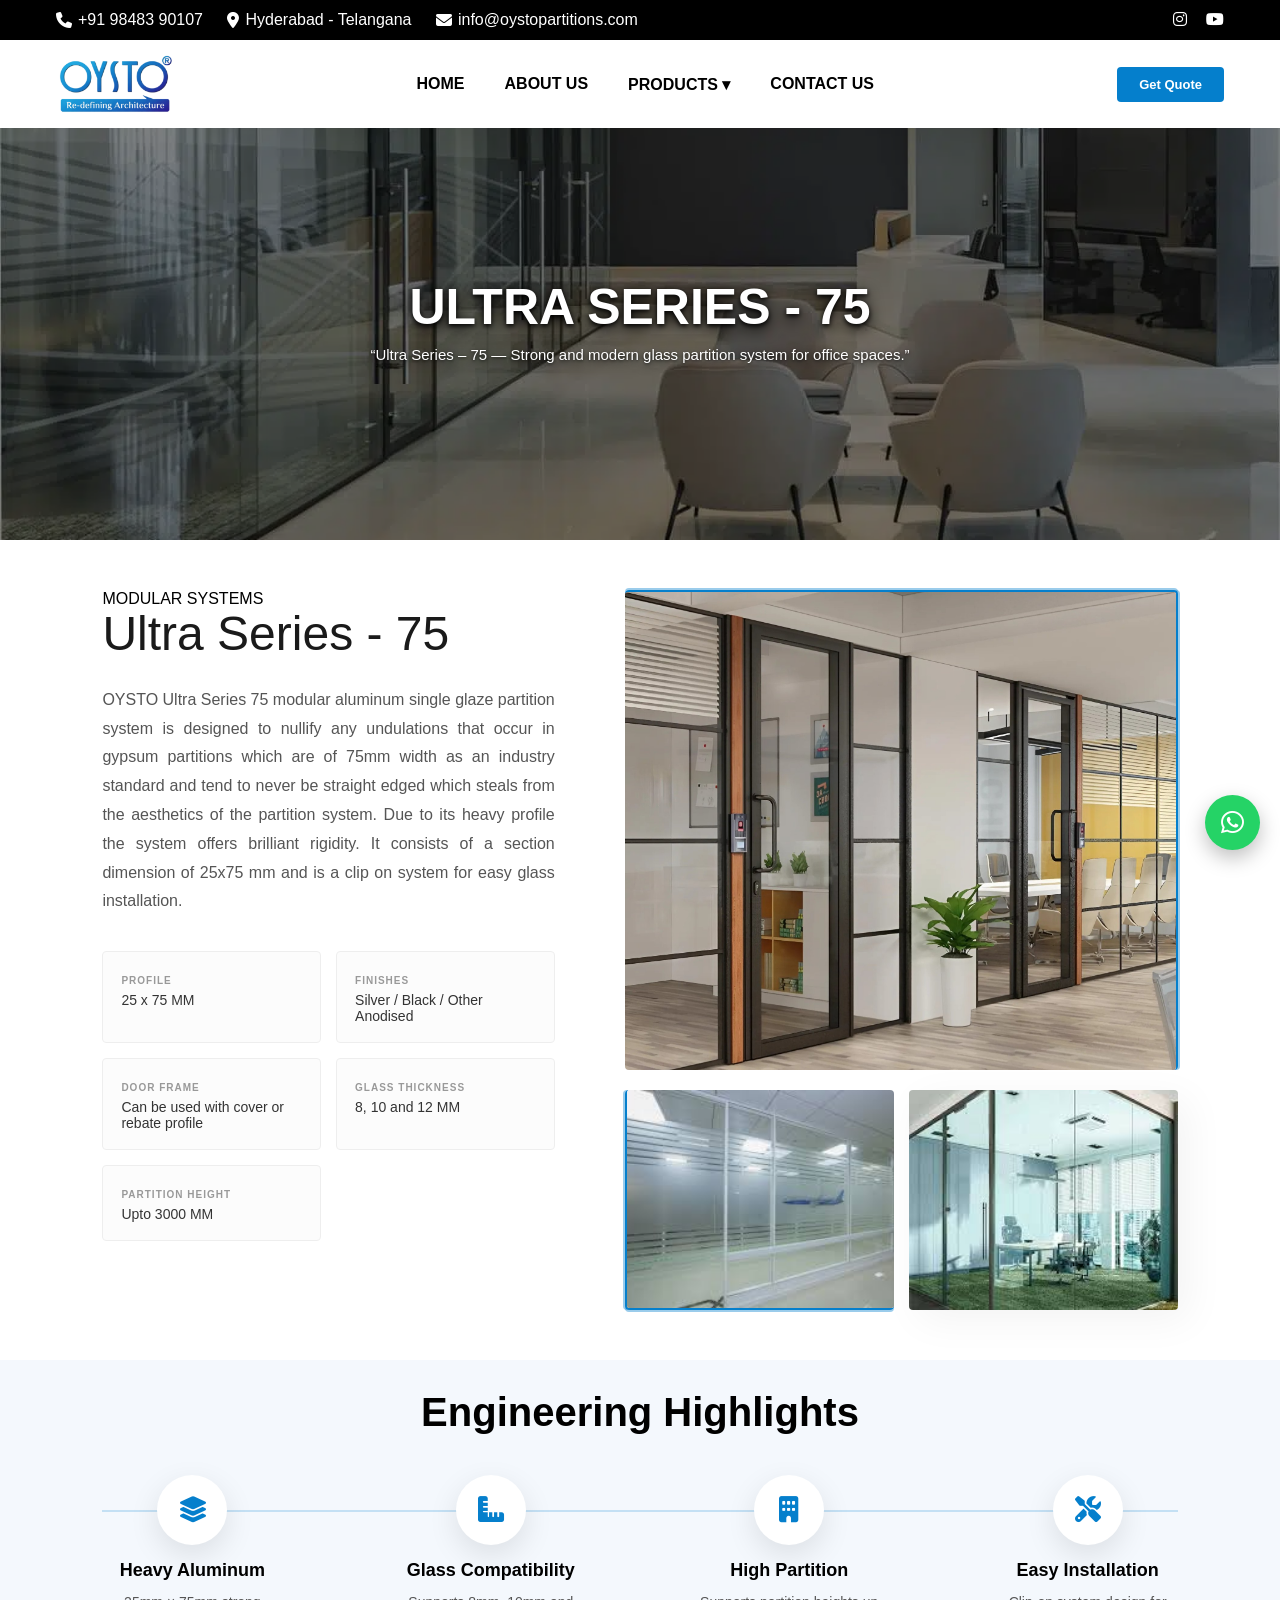
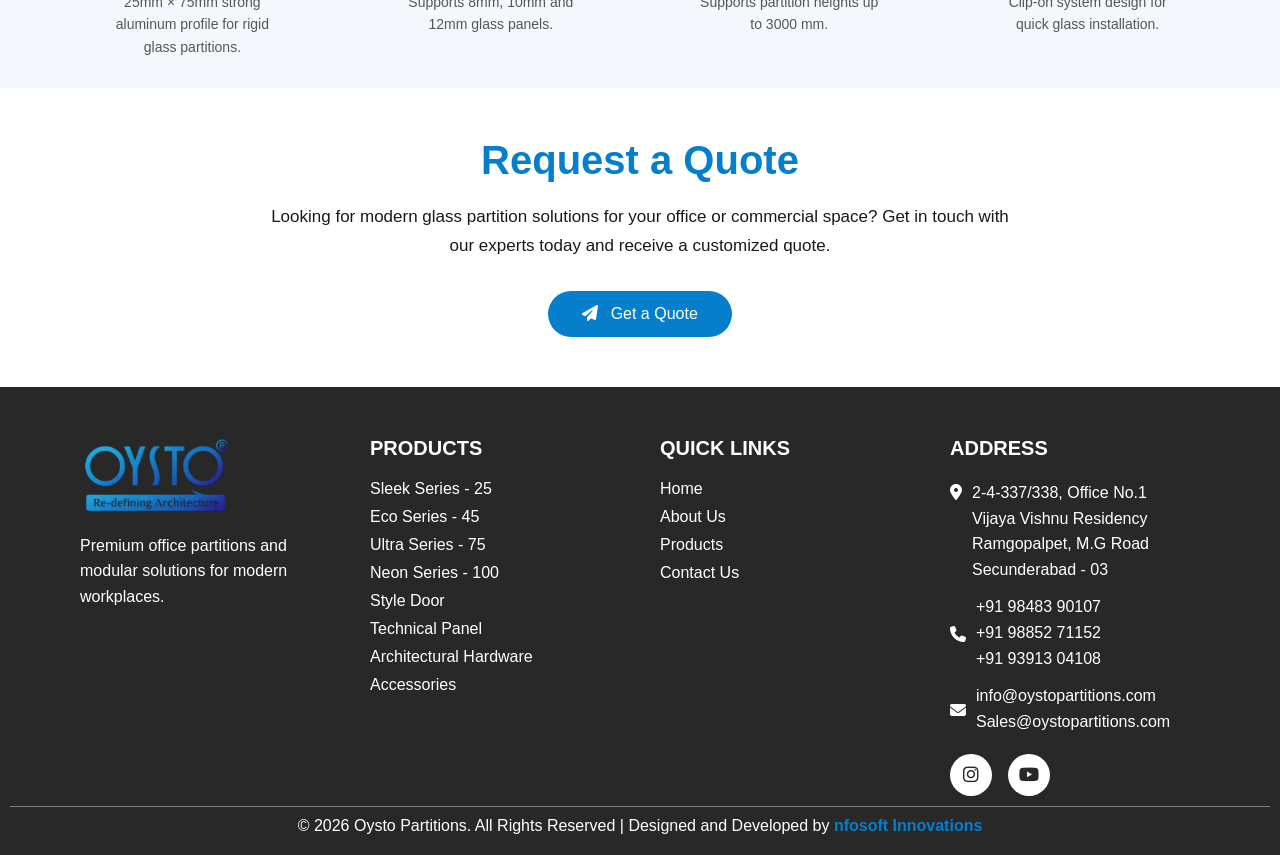
<file: ultraseries-75.html>
<!DOCTYPE html>
<html lang="en">

<head>

  <meta charset="UTF-8">
  <meta name="viewport" content="width=device-width, initial-scale=1.0">
  <title>Ultra Series - 75
    | Oysto PARTITIONS</title>
  <link rel="stylesheet" href="https://cdnjs.cloudflare.com/ajax/libs/font-awesome/6.5.0/css/all.min.css">

  <link rel="icon" type="image/png" href="images/logo.png">

  <link rel="stylesheet" href="css/sleekseries.css">

</head>

<body>
<!-- TOP BAR -->
<div class="top-bar">
  <div class="top-container">

    <div class="top-left">
      <span><i class="fa-solid fa-phone"></i> +91 98483 90107</span>
      <span><i class = "fa-solid fa-map-marker-alt"></i>Hyderabad - Telangana</span>
      <span><i class="fa-solid fa-envelope"></i> info@oystopartitions.com</span>
    </div>

    <div class="top-right">

      <a href="https://www.instagram.com/oysto_partition?igsh=M25ibG5keXlrdzR3" target="_blank"><i class="fa-brands fa-instagram"></i></a>
           <a href="https://youtube.com/@oystopartitionbhartienterprise?si=F2gshsONE7hKYfN_" target="_blank"><i class="fa-brands fa-youtube"></i></a>
    </div>

  </div>
</div>


  <header id="navbar">

    <div class="nav-container">

      <!-- LOGO -->

      <div class="logo">
        <a href="index.html">
          <img src="images/logo.png" alt="Company Logo">
        </a>
      </div>


      <!-- NAV LINKS -->

      <ul class="nav-links">

        <li><a href="index.html">Home</a></li>

        <li><a href="about.html">About Us</a></li>


        <li class="dropdown">

          <a href="product.html">Products ▾</a>

          <div class="dropdown-menu">

           <a href="sleekseries.html" class="dropdown-item">Sleek Series - 25</a></a>

            <a href="ecoseries-45.html" class="dropdown-item">Eco Series - 45</a>

            <a href="ultraseries-75.html" class="dropdown-item">Ultra Series - 75</a>

            <a href="neonseries-100.html" class="dropdown-item">Neon Series - 100</a>

            <a href="styledoor.html" class="dropdown-item">Style Door</a>

            <a href="technicalpanel.html" class="dropdown-item">Technical Panel</a>

            <a href="architecturalhardware.html" class="dropdown-item">Architectural Hardware</a>

            <a href="accessories.html" class="dropdown-item">Accessories</a>

          </div>

        </li>


        <li><a href="contact.html">Contact Us</a></li>

      </ul>
      <a href="contact.html" class="nav-cta">Get Quote</a>

      <!-- MOBILE MENU -->

      <div class="menu-toggle">
        ☰
      </div>


    </div>

  </header>



  <script>

    const menuToggle = document.querySelector(".menu-toggle");
    const navLinks = document.querySelector(".nav-links");
    const navbar = document.getElementById("navbar");

    /* MOBILE MENU */

    menuToggle.addEventListener("click", () => {
      navLinks.classList.toggle("active");
    });

    /* MOBILE DROPDOWN */

    const dropdown = document.querySelector(".dropdown > a");
const dropdownMenu = document.querySelector(".dropdown-menu");

dropdown.addEventListener("click", function(e){

if(window.innerWidth <= 768){

// first click → dropdown open
if(!dropdownMenu.classList.contains("show")){
e.preventDefault();
dropdownMenu.classList.add("show");
}

// second click → open product page

}

});

    /* NAVBAR SCROLL EFFECT */

    window.addEventListener("scroll", () => {

      if (window.scrollY > 80) {
        navbar.classList.add("navbar-scrolled");
      } else {
        navbar.classList.remove("navbar-scrolled");
      }

    });

  </script>








  <!-- HERO -->

  <section class="products-hero">

    <div class="hero-overlay"></div>
    <div class="hero-text">
      <h1>Ultra Series - 75</h1>
      <p>“Ultra Series – 75 — Strong and modern glass partition system for office spaces.”</p>
    </div>

  </section>












  <section class="premium-sleek">
    <div class="glass-bg-text">OYSTO</div>

    <div class="sleek-wrapper">
      <div class="content-panel reveal-left">
        <span class="subtitle">MODULAR SYSTEMS</span>
        <h2 class="title">Ultra <span class="thin"> Series - 75</span></h2>
        <p class="description">
          OYSTO Ultra Series 75 modular aluminum single glaze partition system is designed to nullify any undulations
          that occur in gypsum partitions which are of 75mm width as an industry standard and tend to never be straight
          edged which steals from the aesthetics of the partition system. Due to its heavy profile the system offers
          brilliant rigidity. It consists of a section dimension of 25x75 mm and is a clip on system for easy glass
          installation.
        </p>

        <div class="card-grid">

          <div class="info-card">
            <span class="card-title">PROFILE</span>
            <span class="card-value">25 x 75 MM</span>
          </div>

          <div class="info-card">
            <span class="card-title">FINISHES</span>
            <span class="card-value">Silver / Black / Other Anodised</span>
          </div>

          <div class="info-card">
            <span class="card-title">DOOR FRAME</span>
            <span class="card-value">Can be used with cover or rebate profile</span>
          </div>

          <div class="info-card">
            <span class="card-title">GLASS THICKNESS</span>
            <span class="card-value">8, 10 and 12 MM</span>
          </div>

        

          <div class="info-card">
            <span class="card-title">PARTITION HEIGHT</span>
            <span class="card-value">Upto 3000 MM</span>
          </div>

        </div>
      </div>
      <div class="image-panel reveal-right">
        <div class="main-frame expand-trigger">
          <img src="images/ultra1.png" alt="Main Office" class="zoom-img">
          <div class="zoom-tag">Click to expand</div>
        </div>

        <div class="side-images">
          <div class="small-frame expand-trigger">
            <img src="images/ultra2.png" alt="Detail 1" class="zoom-img">
            <div class="zoom-tag">Click to expand</div>
          </div>

          <div class="small-frame expand-trigger">
            <img src="images/ultra3.png" alt="Detail 2" class="zoom-img">
            <div class="zoom-tag">Click to expand</div>
          </div>
        </div>
      </div>
    </div>
  </section>


  <div id="imgModal" class="modal">
    <span class="modal-close">&times;</span>
    <img class="modal-content" id="popupImg">
  </div>

  <script>
    document.addEventListener("DOMContentLoaded", () => {
      // Scroll Animation
      const reveals = document.querySelectorAll(".reveal-left, .reveal-right");
      const observer = new IntersectionObserver((entries) => {
        entries.forEach(entry => {
          if (entry.isIntersecting) {
            entry.target.classList.add(entry.target.classList.contains('reveal-left') ? 'show-left' : 'show-right');
            observer.unobserve(entry.target);
          }
        });
      }, { threshold: 0.1 });
      reveals.forEach(el => observer.observe(el));

      // Multi-Image Popup Logic
      const modal = document.getElementById("imgModal");
      const popupImg = document.getElementById("popupImg");
      const closeBtn = document.querySelector(".modal-close");
      const triggers = document.querySelectorAll(".expand-trigger");

      triggers.forEach(trigger => {
        trigger.onclick = function () {
          modal.style.display = "flex";
          popupImg.src = this.querySelector("img").src;
        }
      });

      closeBtn.onclick = () => modal.style.display = "none";
      modal.onclick = (e) => { if (e.target === modal) modal.style.display = "none"; }
    });
  </script>












  <section class="engineering">
    <div class="eng-container">

      <h2 class="engineering-title">Engineering Highlights</h2>

      <div class="engineering-line">

        <div class="eng-item reveal">
          <div class="eng-icon">
            <i class="fa-solid fa-layer-group"></i>
          </div>
          <h3>Heavy Aluminum </h3>
          <p>25mm × 75mm strong aluminum profile for rigid glass partitions.</p>
        </div>

        <div class="eng-item reveal">
          <div class="eng-icon">
            <i class="fa-solid fa-ruler-combined"></i>
          </div>
          <h3>Glass Compatibility</h3>
          <p>Supports 8mm, 10mm and 12mm glass panels.</p>
        </div>

       

        <div class="eng-item reveal">
          <div class="eng-icon">
            <i class="fa-solid fa-building"></i>
          </div>
          <h3>High Partition </h3>
          <p>Supports partition heights up to 3000 mm.</p>
        </div>

        <div class="eng-item reveal">
          <div class="eng-icon">
            <i class="fa-solid fa-screwdriver-wrench"></i>
          </div>
          <h3>Easy Installation</h3>
          <p>Clip-on system design for quick glass installation.</p>
        </div>

      </div>
    </div>

  </section>
  <script>
    const reveals = document.querySelectorAll(".reveal");

    window.addEventListener("scroll", () => {

      reveals.forEach(el => {

        const pos = el.getBoundingClientRect().top;

        if (pos < window.innerHeight - 100) {
          el.classList.add("active");
        }

      });

    });
  </script>












  <section class="cta-section">

    <div class="cta-container">

      <h2>Request a Quote</h2>

      <p>
        Looking for modern glass partition solutions for your office or commercial
        space? Get in touch with our experts today and receive a customized quote.
      </p>

      <a href="contact.html" class="cta-btn">
        <i class="fa-solid fa-paper-plane"></i> Get a Quote
      </a>

    </div>

  </section>


  <script>

    const cta = document.querySelector(".cta-section");

    window.addEventListener("scroll", () => {

      const top = cta.getBoundingClientRect().top;

      if (top < window.innerHeight - 100) {
        cta.classList.add("cta-show");
      }

    });

  </script>




















<footer class="footer">

<div class="footer-container">

<!-- LOGO -->

<div class="footer-box left-anim">

<img src="images/logo.png" class="footer-logo">

<p>
Premium office partitions and modular solutions
for modern workplaces.
</p>

</div>


<!-- PRODUCTS -->

<div class="footer-box left-anim">

<h2>Products</h2>
<ul>
<li><a href="sleekseries.html">Sleek Series - 25</a></li>

<li><a href="ecoseries-45.html">Eco Series - 45</a></li>

<li><a href="ultraseries-75.html">Ultra Series - 75</a></li>

<li><a href="neonseries-100.html">Neon Series - 100</a></li>

<li><a href="styledoor.html">Style Door</a></li>

<li><a href="technicalpanel.html">Technical Panel</a></li>

<li><a href="architecturalhardware.html">Architectural Hardware</a></li>

<li><a href="accessories.html">Accessories</a></li>
</ul>

</div>


<!-- QUICK LINKS -->

<div class="footer-box right-anim">

<h2>Quick Links</h2>

<ul>
<li><a href="index.html">Home</a></li>
<li><a href="about.html">About Us</a></li>
<li><a href="product.html">Products</a></li>
<li><a href="contact.html">Contact Us</a></li>
</ul>

</div>
<!-- ADDRESS -->
<div class="footer-box right-anim">

<h2>Address</h2>

<div class="address-row">
<i class="fa-solid fa-location-dot"></i>

<div class="address-text">
2-4-337/338, Office No.1<br>
Vijaya Vishnu Residency<br>
Ramgopalpet, M.G Road<br>
Secunderabad - 03
</div>
</div>


<div class="contact-row">
<i class="fa-solid fa-phone"></i>


<div class="contact-text">
+91 98483 90107<br>
+91 98852 71152<br>
+91 93913 04108<br>
</div>
</div>



<div class="contact-row">
<i class="fa-solid fa-envelope"></i>

<div class="contact-text">
info@oystopartitions.com<br>
Sales@oystopartitions.com
</div>
</div>
<div class="social">


<a href="https://www.instagram.com/oysto_partition?igsh=M25ibG5keXlrdzR3" target="_blank">
<i class="fa-brands fa-instagram"></i>
</a>

<a href="https://youtube.com/@oystopartitionbhartienterprise?si=F2gshsONE7hKYfN_" target="_blank">
<i class="fa-brands fa-youtube"></i>
</a>
</div>

</div>
</div>


<div class="footer-bottom">

<p>
© 2026 Oysto Partitions. All Rights Reserved |
Designed and Developed by
<a href="https://nfosoft.com" target="_blank">nfosoft Innovations</a>
</p>

</div>

</footer>


<script>
    const left = document.querySelectorAll(".left-anim");
const right = document.querySelectorAll(".right-anim");

function revealFooter(){

left.forEach(el=>{

const pos = el.getBoundingClientRect().top;

if(pos < window.innerHeight - 100){
el.classList.add("show-left");
}

});

right.forEach(el=>{

const pos = el.getBoundingClientRect().top;

if(pos < window.innerHeight - 100){
el.classList.add("show-right");
}

});

}

window.addEventListener("scroll", revealFooter);
</script>





<!-- Floating Buttons -->

<a href="https://wa.me/919885271152" class="float-whatsapp" target="_blank">
<i class="fa-brands fa-whatsapp"></i>
</a>

<a href="tel:+919885271152" class="float-phone">
<i class="fa-solid fa-phone"></i>
</a>
</file>
<file: css/index.css>
*{
margin:0;
padding:0;
box-sizing:border-box;
font-family:Arial, Helvetica, sans-serif;
}
html, body{
overflow-x:hidden;
width:100%;
}
/* NAVBAR */


/* NAVBAR */
#navbar{
position:fixed;
top:40px; /* only initial */
left:0;
width:100%;
z-index:1000;
background:white;
transition:top 0.3s ease;
}

.navbar-scrolled{
box-shadow:0 4px 15px rgba(0,0,0,0.1);
}

/* CONTAINER */
.nav-container{
width:100%;
max-width:1200px;
margin:0 auto;
display:flex;
align-items:center;
justify-content:space-between;
padding:14px 16px;
}

/* LOGO */

.logo img{
height:70px;
display:block;
}
.menu-toggle{
display:none;
font-size:26px;
cursor:pointer;
}
/* NAV LINKS */

.nav-links{
display:flex;
list-style:none;
gap:40px;
align-items:center;
}

.nav-links a{
text-decoration:none;
font-weight:700;
position:relative;
transition:0.3s;
color:black;
text-transform:uppercase;
}

/* HOVER */

.nav-links a:hover{
color:#057fcc;
}

.nav-links > li > a::after{
content:"";
position:absolute;
left:0;
bottom:-6px;
width:0%;
height:2px;
background:#057fcc;
transition:0.3s;
}

.nav-links > li > a:hover::after{
width:100%;
}

/* DROPDOWN */

.dropdown{
position:relative;
}
.dropdown-menu{
position:absolute;
top:100%;
left:0;

width:260px;   /* increase width */
padding:18px;
min-height:420px;
left:-20px;
border-radius:14px;

display:flex;
flex-direction:column;
gap:8px;

opacity:0;
transform:translateY(10px);
pointer-events:none;
transition:0.35s;

/* IMAGE BACKGROUND */

background:white;
background-size:contain;
background-position:center;
background-repeat:no-repeat;

box-shadow:0 15px 35px rgba(0,0,0,0.15);
}

/* SHOW DROPDOWN */

.dropdown:hover .dropdown-menu{
opacity:1;
transform:translateY(0);
pointer-events:auto;
}

/* Dropdown Item base style */
.dropdown-item {
    display: block;
    text-decoration: none;
    color: black !important; /* Force black initially */
    font-size: 16px;
    padding: 10px 15px;
    border-radius: 6px;
    font-weight: 700;
    transition: 0.3s;
}

/* Hover state fix */
.dropdown-menu .dropdown-item:hover {
    background: #057fcc;
    color: white !important; /* Hover chesinappudu white avvali */
}


.dropdown-menu.show{
opacity:1;
transform:translateY(0);
pointer-events:auto;
display:flex;
}

/* MOBILE MENU */

.menu-toggle{
display:none;
font-size:28px;
cursor:pointer;
}




@media (max-width:768px){



/* NAV CONTAINER */

.nav-container{
width:100%;
display:flex;
align-items:center;
justify-content:space-between;
padding:12px 16px;
}

/* LOGO */

.logo img{
height:45px;
}

/* MENU ICON */

.menu-toggle{
display:block;
font-size:26px;
cursor:pointer;
}

/* NAV LINKS */

.nav-links{
position:absolute;
top:70px;
left:0;
width:100%;
background:white;
flex-direction:column;
align-items:flex-start;
gap:18px;
padding:20px;
display:none;
box-shadow:0 10px 20px rgba(0,0,0,0.1);
}

/* ACTIVE MENU */

.nav-links.active{
display:flex;
}

/* NAV LINK STYLE */

.nav-links a{
color:black !important;
font-size:16px;
width:100%;
}

/* DROPDOWN */

.dropdown-menu{
position:static;
background:#ffffff;
box-shadow:none;
opacity:1;
transform:none;
pointer-events:auto;
display:none;
width:100%;
padding-left:15px;
}

/* SHOW DROPDOWN */

.dropdown-menu.show{
display:flex;
flex-direction:column;
align-items:flex-start;
}

/* DROPDOWN LINKS */

.dropdown-item{
color:#333 !important;
font-size:15px;
padding:10px 0;
width:100%;
}

/* REMOVE DESKTOP HOVER */

.dropdown:hover .dropdown-menu{
opacity:1;
transform:none;
pointer-events:auto;
}

}





/* ================= HERO SECTION ================= */
.hero {
    position: relative;
    height: 100vh;
    width: 100%;
    overflow: hidden;
    background: #000;
}

.hero-slider {
    width: 100%;
    height: 100%;
    overflow: hidden;
}


.hero-track {
    display: flex;
    width: 100%;
    height: 100%;
    /* Smooth sliding timing */
    transition: transform 0.8s cubic-bezier(0.65, 0, 0.35, 1);
    will-change: transform;
}

.hero-slide {
    flex: 0 0 100%; /* Kachitanga okka slide matrame screen lo untundi */
    width: 100%;
    height: 100vh;
    position: relative;
    overflow: hidden;
}

/* IMAGE FIX: 2nd image rakapovadaniki karanam idi fixed ga undali */
.hero-slide img {
    width: 100% !important;
    height: 100% !important;
    object-fit: cover; /* Image stretch avvadu */
    object-position: center;
    display: block;
    transition: transform 10s ease; /* Zoom animation smooth ga undadaniki */
}

/* ACTIVE ZOOM ANIMATION */
.hero-slide.active img {
    transform: scale(1.1);
}

.hero-slide::before{
  content:"";
  position:absolute;
  top:0;
  left:0;
  width:40%;   /* 👈 only left 20% */
  height:100%;

  background: linear-gradient(
    to right,
    rgba(0,0,0,0.6),
    rgba(0,0,0,0.3),
    transparent
  );

  z-index:1;
  pointer-events:none;
}

/* ================= CONTENT STYLES (Clean & CAPS) ================= */
.hero-content {
    position: absolute;
    top: 60%;
    left: 3%;
    transform: translateY(-50%);
    color: white;
    text-align: left;
    max-width: 600px;
    z-index: 10;
}

/* CAPS + SMALL FONT + SIDE ENTRANCE */
.hero-content h1 {
 font-size: clamp(20px, 3vw, 32px); /* Font size tagginchanu */
    font-weight: 800;
    margin-bottom: 12px;
    line-height: 1.1;
    text-transform: uppercase; /* ALL CAPS */
    letter-spacing: 1px;
    
    /* Side Reveal Setup */
    opacity: 0;
    transform: translateX(-50px);
    transition: all 0.7s ease 0.3s;
}

.hero-content p {
    font-size: clamp(13px, 1.2vw, 16px); /* Professional small font */
    margin-bottom: 25px;
    opacity: 0.8;
    text-transform: uppercase;
    letter-spacing: 2px;
    
    /* Side Reveal Setup */
    opacity: 0;
    transform: translateX(-50px);
    transition: all 0.7s ease 0.5s;
}

/* SLIM BUTTON */
.hero-btn {
    display: inline-block;
    padding: 10px 24px; /* Reduced Button Size */
    background: #057fcc;
    color: white;
    border-radius: 4px;
    text-decoration: none;
    font-weight: 700;
    font-size: 13px;
    text-transform: uppercase;
    letter-spacing: 1px;
    transition: all 0.3s ease;
    
    /* Side Reveal Setup */
    opacity: 0;
    transform: translateX(-50px);
    transition: all 0.7s ease 0.7s;
}

/* ACTIVE STATE REVEAL */
.hero-slide.active .hero-content h1,
.hero-slide.active .hero-content p,
.hero-slide.active .hero-content .hero-btn {
    opacity: 1;
    transform: translateX(0);
}

.hero-btn:hover {
    background: #ffffff;
    color: #057fcc;
    transform: translateY(-3px);
    box-shadow: 0 8px 20px rgba(0, 0, 0, 0.3);
}

/* ================= MOBILE FIXES ================= */
@media (max-width: 768px) {
    .hero-content {
        left: 5%;
        width: 90%;
        top: 55%;
    }

    .hero-content h1 {
        font-size: 26px;
    }

    .hero-content p {
        font-size: 12px;
        letter-spacing: 1px;
    }

    .hero-btn {
        padding: 8px 20px;
        font-size: 12px;
    }
}






/* --- 1. SECTION & CONTAINER --- */
.about-section {
    padding: 50px 8%;
    background: #ffffff;
    overflow: hidden;
    font-family: 'Poppins', sans-serif;
}

.about-container {
    max-width: 1200px;
    margin: auto;
    display: flex;
    align-items: center;
    gap: 80px;
}

/* --- 2. LEFT SIDE: IMAGE & CUBES --- */
.about-left {
    flex: 1;
}

.image-wrapper {
    position: relative;
    z-index: 1;
}

.glass-cube {
    position: absolute;
    width: 160px;
    height: 160px;
    border-radius: 15px;
    backdrop-filter: blur(10px);
    z-index: -1;
    opacity: 0;
    transition: 1.5s cubic-bezier(0.19, 1, 0.22, 1);
}

.cube-tl {
    top: -30px;
    left: -30px;
    background: rgba(1, 147, 188, 0.1);
    border: 1px solid rgba(1, 147, 188, 0.2);
    transform: translate(30px, 30px);
}

.cube-br {
    bottom: -30px;
    right: -30px;
    background: rgba(1, 147, 188, 0.1);
    border: 1px solid rgba(255, 102, 0, 0.1);
    transform: translate(-30px, -30px);
}

.image-wrapper img {
    width: 100%;
    height: 550px;
    object-fit: cover;
    border-radius: 8px;
    box-shadow: 0 30px 60px rgba(0,0,0,0.1);
}

/* --- 3. RIGHT SIDE: CONTENT --- */
.about-right {
    flex: 1;
}

.tag-container {
    display: flex;
    align-items: center;
    gap: 12px;
    margin-bottom: 15px;
}

.orange-line {
    width: 35px;
    height: 2px;
    background: #0193bc;
}

.tag-label {
    font-size: 12px;
    letter-spacing: 2px;
    color: #999;
    font-weight: 600;
}

.main-heading {
    font-size: 36px;
    color: #111;
    font-weight: 700;
    line-height: 1.1;
    text-transform: uppercase;
    margin-bottom: 25px;
}

.main-heading span {
    color: #0193bc; /* Brand Teal */
    position: relative;
    text-transform: uppercase;
    z-index: 1;
}

.main-heading span::after {
    content: "";
    position: absolute;
    bottom: 5px;
    left: 0;
    width: 100%;
    height: 8px;
    background: rgba(1, 147, 188, 0.1);
    z-index: -1;
}

.content-highlight {
    border-left: 3px solid #057fcc;
    padding-left: 20px;
    margin-bottom: 20px;
}

.content-highlight p {
    font-size: 18px;
    color: black;
    line-height: 1.5;
}

.main-para {
    font-size: 16px;
    color: #666;
    line-height: 1.8;
    margin-bottom: 30px;
}

/* --- 4. FEATURE TAGS --- */
.feature-tags {
    display: grid;
    grid-template-columns: repeat(3, 1fr);
    gap: 15px;
    margin-bottom: 40px;
}

.feature-tags span {
    background: #ffffff;
    padding: 15px 5px;
    font-size: 11px;
    font-weight: 700;
    color: #444;
    text-transform: uppercase;
    letter-spacing: 1px;
    text-align: center;
    border: 1px solid #eee;
    border-radius: 12px;
    transition: all 0.4s ease;
    cursor: pointer;
}

.feature-tags span:hover {
    background: #057fcc;
    color: #ffffff;
    border-color: #057fcc;
    transform: translateY(-5px);
    box-shadow: 0 10px 20px rgba(5, 127, 204, 0.2);
}

/* --- 5. PREMIUM BUTTON --- */
.btn-luxury-black {
    display: inline-flex;
    align-items: center;
    justify-content: center;
    gap: 15px;
    background: #057fcc; /* Luxury Black */
    color: #fff;
    padding: 18px 40px;
    text-decoration: none;
    font-weight: 600;
    font-size: 14px;
    letter-spacing: 2px;
    border-radius: 5px;
    transition: all 0.4s ease;
    border: 1px solid #111;
}

.btn-luxury-black:hover {
    background: black;
    border-color: black;
    padding-right: 50px;
}

.btn-luxury-black svg {
    transition: transform 0.4s ease;
}

.btn-luxury-black:hover svg {
    transform: translateX(8px);
}

/* --- 6. ANIMATIONS --- */
.reveal-up {
    opacity: 0;
    transform: translateY(40px);
    transition: 1.2s cubic-bezier(0.19, 1, 0.22, 1);
}

.about-section.is-active .reveal-up,
.about-section.is-active .glass-cube {
    opacity: 1;
    transform: translate(0, 0);
}

.about-section.is-active .cube-tl { transform: translate(-10px, -10px); }
.about-section.is-active .cube-br { transform: translate(10px, 10px); }

/* ===== MOBILE FIX ===== */
@media (max-width: 768px) {

    .about-section {
        padding: 60px 15px;
    }

    .about-container {
        flex-direction: column;
        gap: 30px;
        text-align: center;
    }

    /* IMAGE */
    .image-wrapper img {
        height: 260px;
        border-radius: 10px;
    }

    /* REMOVE EXTRA CUBES (mobile clutter) */
    .glass-cube {
        display: none;
    }

    /* TEXT SECTION */
    .about-right {
        padding: 0 5px;
    }

    .tag-container {
        justify-content: center;
    }

    .main-heading {
        font-size: 24px;
        line-height: 1.3;
        margin-bottom: 15px;
    }
 /* REMOVE BLUE LINE */
    .content-highlight {
        border: none !important;   /* ❌ remove line */
        padding: 0;
    }

    .content-highlight p {
        font-size: 15px;
        line-height: 1.6;
        text-align: justify; /* ✅ */
    }

    .main-para {
        font-size: 14.5px;
        line-height: 1.7;
        text-align: justify; /* ✅ */
        margin-bottom: 20px;
    }

    /* FEATURES */
    .feature-tags {
        grid-template-columns: 1fr;
        gap: 10px;
        margin-bottom: 25px;
    }

    .feature-tags span {
        font-size: 10px;
        padding: 12px;
    }

    /* BUTTON */
    .btn-luxury-black {
        width: 50%;
        padding: 14px;
        font-size: 13px;
        letter-spacing: 1px;
    }
}



















.products-section{
padding:50px 5%;
background:white;
text-align:center;
overflow:hidden;
position:relative;   /* ADD THIS */
}

/* CENTER CONTENT */

.products-container{
max-width:1200px;
margin:auto;
}

/* TITLE */

.products-title{
font-size:40px;
margin-bottom:60px;
color:#057fcc;
text-transform:uppercase;
}


.products-section::after{
pointer-events:none;
z-index:0;
}



/* GRID */

.products-grid{
display:grid;
grid-template-columns:repeat(4,1fr);
gap:30px;
}

/* CARD */

.product-card{
cursor:pointer;
transition:0.3s;
}

.img-box{
position:relative;
overflow:hidden;
border-radius:14px;
}

.img-box img{
width:100%;
height:230px;
object-fit:cover;
display:block;
transition:.4s;
}

/* OVERLAY */

.overlay{
position:absolute;
top:0;
left:0;
width:100%;
height:100%;
background:rgba(5,127,204,0.9);
display:flex;
flex-direction:column;
justify-content:center;
align-items:center;
text-align:center;
color:white;
padding:20px;
opacity:0;
transition:.4s;
}

.overlay h3{
margin-bottom:10px;
font-size:16px;
font-weight: 700;
}

.product-features{
list-style:none;
}

.product-features li{
font-size:14px;
margin:6px 0;
display:flex;
align-items:center;
gap:8px;
}

.product-features i{
font-size:14px;
}

/* HOVER EFFECT */

.product-card:hover img{
transform:scale(1.1);
}

.product-card:hover .overlay{
opacity:1;
}

.product-card:hover{
transform:translateY(-8px);
}

/* NAME */

.product-name{
margin-top:10px;
font-size:16px;
color:#333;
}

/* SCROLL ANIMATION */
/* INITIAL STATE */

.products-grid .product-card{
opacity:0;
transition:0.8s ease;
}

/* FIRST ROW - RIGHT SIDE */

.products-grid .product-card:nth-child(-n+4){
transform:translateX(80px);
}

/* SECOND ROW - LEFT SIDE */

.products-grid .product-card:nth-child(n+5){
transform:translateX(-80px);
}

/* SHOW ANIMATION */

.products-section.show .product-card{
transform:translateX(0);
opacity:1;
}


/* INITIAL STATE */

.product-card{
opacity:0;
transition:0.8s ease;
}

/* FIRST ROW → RIGHT */

.products-grid .product-card:nth-child(-n+4){
transform:translateX(80px);
}

/* SECOND ROW → LEFT */

.products-grid .product-card:nth-child(n+5){
transform:translateX(-80px);
}

/* SHOW ANIMATION */

.products-section.show .product-card{
transform:translateX(0);
opacity:1;
}




.products-section::after{

content:"";
position:absolute;

top:0;
left:-50%;

width:50%;
height:100%;

background:linear-gradient(120deg,
transparent,
rgba(5,127,204,0.08),
transparent);

animation:lightMove 8s linear infinite;
}

@keyframes lightMove{

0%{left:-50%;}
100%{left:120%;}

} 


/* TABLET */

@media(max-width:992px){

.products-grid{
grid-template-columns:repeat(3,1fr);
}

}

/* MOBILE */

@media(max-width:768px){

.products-grid{
grid-template-columns:repeat(2,1fr);
gap:20px;
}

.img-box img{
height:180px;
}

.products-title{
font-size:28px;
}

}

/* SMALL MOBILE */

@media(max-width:480px){

.products-grid{
grid-template-columns:1fr;
}

.img-box img{
height:200px;
}

}
.view-btn{
margin-top:15px;
padding:8px 16px;
background:white;
color:#057fcc;
font-size:13px;
font-weight:600;
border-radius:20px;
text-decoration:none;
transition:.3s;
}

.view-btn:hover{
background:#003f6b;
color:white;
}
/* STRONGER OVERLAY FOR LAST 2 */

.products-grid .product-card:nth-child(7) .overlay,
.products-grid .product-card:nth-child(8) .overlay{
background: rgba(5,127,204,0.98); /* darker */
opacity:1; /* always visible */
}






/* --- TIMELINE SECTION --- */
.timeline-section {
    padding: 40px 5%;
    /* BG color changed from black to a deep elegant navy-grey */
    background: linear-gradient(rgba(30, 39, 47, 0.92), rgba(30, 39, 47, 0.92)),
                url("../images/highbg.png");
    background-size: cover;
    background-position: center;
    background-attachment: fixed;
    color: white;
    overflow: hidden;
}

.timeline-title {
    text-align: center;
    font-size: 36px;
    font-weight: 800;
    margin-bottom: 50px;
    letter-spacing: 1px;
    text-transform: uppercase;
}

/* --- TIMELINE CONTAINER --- */
.timeline {
    position: relative;
    max-width: 1000px;
    margin: auto;
}

/* CENTER LINE */
.timeline::before {
    content: "";
    position: absolute;
    left: 50%;
    top: 0;
    width: 2px;
    height: 100%;
    background: rgba(255, 255, 255, 0.2);
    box-shadow: 0 0 10px rgba(5, 127, 204, 0.5);
    transform: translateX(-50%);
}

/* --- TIMELINE ROW --- */
.timeline-row {
    position: relative;
    padding: 20px 0; /* Padding reduced to fix height */
    width: 100%;
}
/* --- TIMELINE CARD (Main Styling) --- */
.timeline-card {
    width: 42%;
    background: #ffffff !important;
    padding: 20px 25px;
    border-radius: 15px;
    position: relative;
    /* Smooth timing for all animations */
    transition: all 0.5s cubic-bezier(0.23, 1, 0.32, 1); 
    box-shadow: 0 10px 25px rgba(0, 0, 0, 0.15);
    border-left: 5px solid #057fcc;
    cursor: pointer;
    overflow: hidden; /* For shine effect if needed */
}

/* --- HOVER ANIMATION --- */
.timeline-card:hover {
    transform: translateY(-12px) scale(1.02); /* Card lifts up and grows slightly */
    background: #ffffff;
    
    /* Strong Blue Glow Effect */
    box-shadow: 0 20px 40px rgba(5, 127, 204, 0.25), 
                0 0 15px rgba(5, 127, 204, 0.1);
    
    border-left-color: #00d4ff; /* Border changes to a brighter blue */
}

/* Right card specific hover border fix */
.timeline-card.right:hover {
    border-right-color: #00d4ff;
}

/* --- ICON HOVER ANIMATION --- */
.icon {
    font-size: 18px;
    color: #ffffff !important;
    background: #057fcc;
    width: 42px;
    height: 42px;
    display: inline-flex;
    align-items: center;
    justify-content: center;
    border-radius: 10px;
    margin-bottom: 10px;
    
    /* Animation transition */
    transition: all 0.5s ease;
}

/* Icon flips and pulses on card hover */
.timeline-card:hover .icon {
    transform: rotateY(360deg) scale(1.15);
    background: linear-gradient(135deg, #057fcc, #00d4ff);
    box-shadow: 0 5px 15px rgba(5, 127, 204, 0.4);
}

/* --- TEXT HOVER COLOR (Optional but looks premium) --- */
.timeline-card:hover h3 {
    color: #00d4ff !important; /* Title becomes brighter blue */
    transition: 0.3s;
}

/* --- NUMBER CIRCLE ANIMATION --- */
/* Card hover చేసినప్పుడు పక్కన ఉన్న నంబర్ కూడా highlight అవుతుంది */
.timeline-row:hover .timeline-number {
    background: #057fcc;
    color: #ffffff;
    box-shadow: 0 0 20px rgba(5, 127, 204, 0.6);
    transform: translate(-50%, -50%) scale(1.1);
    transition: 0.4s;
}

.timeline-card.left { margin-right: auto; text-align: right; }
.timeline-card.right { 
    margin-left: auto; 
    text-align: left; 
    border-left: none; 
    border-right: 5px solid #057fcc; 
}

/* --- CARD HOVER --- */
.timeline-card:hover {
    transform: translateY(-5px);
    box-shadow: 0 15px 35px rgba(5, 127, 204, 0.25);
}

/* ICON STYLING (Smaller size) */
.icon {
    font-size: 18px;
    color: #ffffff !important;
    background: #057fcc;
    width: 42px;
    height: 42px;
    display: inline-flex;
    align-items: center;
    justify-content: center;
    border-radius: 10px;
    margin-bottom: 10px;
}

/* TEXT ADJUSTMENTS */
.timeline-card h3 {
    color: #057fcc !important;
    font-size: 18px;
    font-weight: 700;
    margin: 5px 0;
}

.timeline-card p {
    color: #444 !important;
    font-size: 13.5px;
    line-height: 1.5;
    margin: 0;
}

/* --- CENTER NUMBER CIRCLE --- */
.timeline-number {
    position: absolute;
    left: 50%;
    top: 50%;
    transform: translate(-50%, -50%);
    width: 48px;
    height: 48px;
    background: #ffffff;
    color: #057fcc;
    border: 3px solid #057fcc;
    border-radius: 50%;
    display: flex;
    align-items: center;
    justify-content: center;
    font-weight: 700;
    font-size: 16px;
    z-index: 10;
}

/* --- MOBILE RESPONSIVE --- */
@media (max-width: 768px) {
    .timeline::before { left: 25px; }
    
    .timeline-number {
        left: 25px;
        top: 30px;
        width: 38px;
        height: 38px;
        font-size: 14px;
    }

    .timeline-card {
        width: calc(100% - 65px) !important;
        margin-left: 65px !important;
        padding: 18px;
        border-right: none !important;
        border-left: 4px solid #057fcc !important;
    }
}












/* SECTION STYLING */
.highlights-section {
    padding: 50px 5%;
    background: #ffffff;
    text-align: center;
    overflow: hidden;
    position: relative;
    font-family: 'Segoe UI', Tahoma, Geneva, Verdana, sans-serif;
}

/* FLOATING BACKGROUND ICONS */
.glass-icons-bg {
    position: absolute;
    top: 0;
    left: 0;
    width: 100%;
    height: 100%;
    pointer-events: none;
    z-index: 0;
}

.glass-icons-bg i {
    position: absolute;
    bottom: -100px;
    font-size: 50px;
    color: rgba(5, 127, 204, 0.08); /* Fainter for professional look */
    animation: floatUpCustom 10s linear infinite;
}

/* Varied speeds and positions */
.glass-icons-bg i:nth-child(1) { left: 5%;  animation-duration: 12s; }
.glass-icons-bg i:nth-child(2) { left: 25%; animation-duration: 8s; animation-delay: 2s; }
.glass-icons-bg i:nth-child(3) { left: 45%; animation-duration: 15s; animation-delay: 1s; }
.glass-icons-bg i:nth-child(4) { left: 70%; animation-duration: 11s; animation-delay: 3s; }
.glass-icons-bg i:nth-child(5) { left: 90%; animation-duration: 9s; animation-delay: 5s; }

@keyframes floatUpCustom {
    0% { transform: translateY(0) rotate(0deg) translateX(0); opacity: 0; }
    20% { opacity: 0.6; }
    50% { transform: translateY(-400px) rotate(180deg) translateX(50px); }
    100% { transform: translateY(-900px) rotate(360deg) translateX(-20px); opacity: 0; }
}

/* CONTAINER & TITLE */
.highlights-container {
    max-width: 1200px;
    margin: auto;
    position: relative;
    z-index: 2;
}

.highlights-title {
    font-size: 42px;
    font-weight: 600;
    text-transform: uppercase;
    margin-bottom: 60px;
    color: #057fcc;
    letter-spacing: 2px;
    position: relative;
}

/* GRID */
.highlights-grid {
    display: grid;
    grid-template-columns: repeat(3, 1fr);
    gap: 30px;
}

/* MODERN CARD DESIGN */
.highlight-card {
    background: #ffffff;
    padding: 50px 30px;
    border-radius: 20px;
    position: relative;
    transition: all 0.5s cubic-bezier(0.23, 1, 0.32, 1);
    border: 1px solid rgba(5, 127, 204, 0.5); /* Subtle border */
    box-shadow: 0 15px 35px rgba(0, 0, 0, 0.05);
    overflow: hidden;
    opacity: 0;
    transform: translateY(30px);
}

.show-highlights .highlight-card {
    opacity: 1;
    transform: translateY(0);
}

/* Staggered Entrance Animation */
.highlight-card:nth-child(1) { transition-delay: 0.1s; }
.highlight-card:nth-child(2) { transition-delay: 0.2s; }
.highlight-card:nth-child(3) { transition-delay: 0.3s; }
.highlight-card:nth-child(4) { transition-delay: 0.4s; }
.highlight-card:nth-child(5) { transition-delay: 0.5s; }
.highlight-card:nth-child(6) { transition-delay: 0.6s; }

/* CARD HOVER EFFECTS */
.highlight-card:hover {
    transform: translateY(-15px);
    border-color: #057fcc;
    background: linear-gradient(145deg, #ffffff, #eef6fb);
    box-shadow: 0 25px 50px rgba(5, 127, 204, 0.15);
}

/* Inner Glow on Hover using Pseudo-element */
.highlight-card::after {
    content: '';
    position: absolute;
    top: 0; left: 0; width: 100%; height: 100%;
    background: radial-gradient(circle at top right, rgba(5,127,204,0.05), transparent);
    opacity: 0;
    transition: opacity 0.5s;
}

.highlight-card:hover::after {
    opacity: 1;
}

/* ICON STYLING */
.highlight-card i {
    font-size: 45px;
    color: #057fcc;
    margin-bottom: 25px;
    display: inline-block;
    transition: all 0.4s ease;
    animation: iconFloat 4s ease-in-out infinite;
}

@keyframes iconFloat {
    0%, 100% { transform: translateY(0); }
    50% { transform: translateY(-10px); }
}

.highlight-card:hover i {
    transform: scale(1.2) rotateY(180deg); /* Modern flip effect */
    color: #034e8a;
}

/* TEXT STYLING */
.highlight-card h3 {
    font-size: 20px;
    color: #333;
    margin-bottom: 15px;
    font-weight: 700;
}

.highlight-card p {
    font-size: 14px;
    color: #666;
    line-height: 1.7;
}

/* RESPONSIVE */
@media(max-width: 992px) {
    .highlights-grid { grid-template-columns: repeat(2, 1fr); }
}

@media(max-width: 768px) {
    .highlights-grid { grid-template-columns: 1fr; }
    .highlights-title { font-size: 30px; }
}








    :root {
        --accent-blue: #057fcc;
        --glass-bg: rgba(255, 255, 255, 0.1);
        --glass-border: rgba(255, 255, 255, 0.2);
    }

    .stats-section {
        padding: 100px 5%;
        position: relative;
        /* మీ ఇమేజ్ పాత్ ఇక్కడ ఇవ్వండి */
      background: url("../images/highbg.png")  center/cover no-repeat;
        text-align: center;
        color: white;
        overflow: hidden;
    }

    /* Modern Dark Overlay */
    .stats-section::before {
        content: "";
        position: absolute;
        top: 0; left: 0; width: 100%; height: 100%;
        background: linear-gradient(135deg, rgba(5, 127, 204, 0.85), rgba(3, 78, 138, 0.9));
        z-index: 1;
    }

    .stats-container {
        position: relative;
        z-index: 2;
        max-width: 1200px;
        margin: auto;
        display: grid;
        grid-template-columns: repeat(auto-fit, minmax(220px, 1fr));
        gap: 30px;
    }

    /* Glassy Stat Card */
    .stat-card {
        background: var(--glass-bg);
        backdrop-filter: blur(10px);
        -webkit-backdrop-filter: blur(10px);
        padding: 50px 30px;
        border-radius: 20px;
        border: 1px solid var(--glass-border);
        transition: all 0.5s cubic-bezier(0.4, 0, 0.2, 1);
        opacity: 0;
        transform: translateY(40px);
    }

    .show-stats .stat-card {
        opacity: 1;
        transform: translateY(0);
    }

    .stat-card:hover {
        background: rgba(255, 255, 255, 0.2);
        transform: translateY(-10px);
        box-shadow: 0 15px 35px rgba(0, 0, 0, 0.2);
        border-color: rgba(255, 255, 255, 0.5);
    }

    .stat-card i {
        font-size: 45px;
        margin-bottom: 20px;
        color: #ffffff;
        display: inline-block;
        transition: 0.4s;
    }

    .stat-card:hover i {
        transform: scale(1.1);
    }

    .stat-card h2 {
        font-size: 48px;
        margin-bottom: 10px;
        font-weight: 800;
        font-family: 'Inter', sans-serif;
    }

    .stat-card p {
        font-size: 16px;
        font-weight: 500;
        text-transform: uppercase;
        letter-spacing: 1px;
        opacity: 0.9;
    }

    /* Staggered entry animation */
    .show-stats .stat-card:nth-child(1) { transition-delay: 0.1s; }
    .show-stats .stat-card:nth-child(2) { transition-delay: 0.2s; }
    .show-stats .stat-card:nth-child(3) { transition-delay: 0.3s; }
    .show-stats .stat-card:nth-child(4) { transition-delay: 0.4s; }

    @media(max-width: 768px) {
        .stat-card h2 { font-size: 38px; }
        .stats-section { padding: 60px 5%; }
    }








/* ================= GALLERY ================= */
.gallery-section {
  padding: 50px 0;
  background: #ffffff;
  overflow: hidden;
}

/* TITLE */
.gallery-title {
  text-align: center;
  font-size: 30px;
  font-weight: 800;
  text-transform: uppercase;
  color:  #d55191;
  margin-bottom: 40px;
}

/* VIEWPORT */
.gallery-wrapper {
  width: 100%;
  overflow: hidden;
  position: relative;
}

/* TRACK */
.gallery-track {
  display: flex;
  gap: 20px;
  width: max-content;
  animation: scrollGallery 25s linear infinite;
}

/* IMAGES */
.gallery-track img {
  width: 260px;
  height: 180px;
  object-fit: cover;
  border-radius: 14px;
  box-shadow: 0 8px 20px rgba(0,0,0,0.08);
  flex-shrink: 0; /* ⭐ IMPORTANT FIX */
}

/* ANIMATION */
@keyframes scrollGallery {
  from {
    transform: translateX(0);
  }
  to {
    transform: translateX(-50%);
  }
}

/* ================= TABLET (MINIMIZE FIX) ================= */
@media (max-width: 1100px) {
  .gallery-track img {
    width: 220px;
    height: 160px;
  }
}

/* ================= MOBILE ================= */
@media (max-width: 768px) {

  .gallery-section {
    padding: 50px 0;
  }

  .gallery-title {
    font-size: 24px;
  }

  .gallery-track img {
    width: 200px;
    height: 140px;
  }
}










.marquee-wrapper {
    width: 100%;
    overflow: hidden;
    background: #fff;
    padding: 40px 0;
    white-space: nowrap;
    position: relative;
}

.marquee-content {
    display: inline-flex;
    align-items: center;
    /* Animation speed control (30s) - speed penchali ante time thagginchu */
    animation: scroll-loop 30s linear infinite;
}

.marquee-content img {
    height: 80px; /* Same height for all */
    width: 160px; /* Same width for all */
    object-fit: contain;
    margin: 0 40px; /* Spacing between logos */
    transition: transform 0.3s ease;
}

/* Pause on Hover */
.marquee-wrapper:hover .marquee-content {
    animation-play-state: paused;
}

/* The Seamless Animation Logic */
@keyframes scroll-loop {
    from {
        transform: translateX(0);
    }
    to {
        /* Exactly half because we duplicated the images */
        transform: translateX(-50%);
    }
}

/* Mobile responsive adjustments */
@media (max-width: 768px) {
    .marquee-content img {
        height: 60px;
        width: 120px;
        margin: 0 20px;
    }
}

























.products-panels{
padding:50px 6%;
background:white;
}

.products-title{
text-align:center;
font-size:42px;
color:#057fcc;
margin-bottom:50px;
}

.panel-container{
display:flex;
gap:10px;
height:400px;
max-width:1200px;   /* add this */
margin:auto; 
}

.panel{
flex:1;
position:relative;
overflow:hidden;
border-radius:14px;
transition:.5s;
cursor:pointer;
}

.panel img{
width:100%;
height:100%;
object-fit:cover;
transition:.5s;
}

.panel-info{
position:absolute;
bottom:0;
left:0;
width:100%;
padding:20px;
background:linear-gradient(transparent, rgba(0,0,0,0.8));
color:white;
opacity:0;
transition:.4s;
}

.panel:hover{
flex:3;
}

.panel:hover img{
transform:scale(1.1);
}

.panel:hover .panel-info{
opacity:1;
}

.panel-info h3{
margin-bottom:6px;
}

.panel-info a{
display:inline-block;
margin-top:10px;
padding:8px 18px;
background:#057fcc;
color:white;
text-decoration:none;
border-radius:20px;
font-size:14px;
}

.panel-info a:hover{
background:#035fa3;
}

.reveal{
opacity:0;
transform:translateY(40px);
transition:1s;
}

.reveal.active{
opacity:1;
transform:translateY(0);
}

@media(max-width:900px){

  /* Section spacing */
  .products-panels{
    padding:30px 4%;
  }

  /* Stack panels vertically */
  .panel-container{
    display:flex;
    flex-direction:column;
    gap:15px;
    height:auto;
    max-width:100%;
    margin:auto;
    overflow:visible; /* IMPORTANT */
  }

  /* Each panel */
  .panel{
    width:100%;
    height:220px;
    flex:none; /* VERY IMPORTANT (fixes missing panels) */
    border-radius:12px;
  }

  /* Image */
  .panel img{
    width:100%;
    height:100%;
    object-fit:cover;
  }

  /* Content overlay */
  .panel-info{
    opacity:1; /* Always visible on mobile */
    padding:15px;
    background:linear-gradient(transparent, rgba(0,0,0,0.75));
  }

  /* Disable hover effects (no hover on mobile) */
  .panel:hover{
    flex:none;
  }

  .panel:hover img{
    transform:none;
  }

  .panel:hover .panel-info{
    opacity:1;
  }


}









/* 7 & 8 PANELS → BLUE BOX STYLE */

.panel-container .panel:nth-child(7),
.panel-container .panel:nth-child(8){
  background: #057fcc; /* 🔥 BLUE BG */
  display:flex;
  align-items:center;
  justify-content:center;
}

/* REMOVE IMAGE */
.panel-container .panel:nth-child(7) img,
.panel-container .panel:nth-child(8) img{
  display:none;
}

/* CONTENT CENTER */
.panel-container .panel:nth-child(7) .panel-info,
.panel-container .panel:nth-child(8) .panel-info{
  position:relative;
  background:none;
  opacity:1;
  text-align:center;
  color:white;
}

/* TEXT WHITE */
.panel-container .panel:nth-child(7) .panel-info h3,
.panel-container .panel:nth-child(8) .panel-info h3{
  color:white;
}

.panel-container .panel:nth-child(7) .panel-info p,
.panel-container .panel:nth-child(8) .panel-info p{
  color:#e6f2ff;
}

/* BUTTON STYLE */
.panel-container .panel:nth-child(7) .panel-info a,
.panel-container .panel:nth-child(8) .panel-info a{
  background:white;
  color:#057fcc;
}

/* HOVER EFFECT */
.panel-container .panel:nth-child(7):hover,
.panel-container .panel:nth-child(8):hover{
  flex:3;
  background:#035fa3; /* darker blue on hover */
}



















/* =========================
BROCHURE SECTION
========================= */

.brochure-section{
padding:70px 8%;
background:#eef6fb;
text-align:center;
}

.brochure-container{
max-width:750px;
margin:auto;
}

.brochure-container h2{
font-size:38px;
color:#057fcc;
margin-bottom:15px;
}

.brochure-container p{
font-size:16px;
line-height:1.7;
color:#555;
margin-bottom:30px;
}

/* DOWNLOAD BUTTON */

.download-btn{
padding:14px 36px;
background:#057fcc;
color:white;
border:none;
border-radius:30px;
font-size:16px;
cursor:pointer;
transition:0.3s;
}

.download-btn:hover{
transform:translateY(-4px);
background:#034e8a;
box-shadow:0 12px 25px rgba(0,0,0,0.25);
}

/* =========================
MODAL BACKGROUND
========================= */

.modal{
display:none;
position:fixed;
top:0;
left:0;
width:100%;
height:100%;
background:rgba(0,0,0,0.6);
justify-content:center;
align-items:center;
z-index:999;
}

/* MODAL BOX */

.modal-content{
background:white;
width:360px;
padding:30px;
border-radius:12px;
text-align:center;
position:relative;
box-shadow:0 20px 40px rgba(0,0,0,0.25);
animation:popupFade 0.4s ease;
}

@keyframes popupFade{
from{
opacity:0;
transform:translateY(-20px);
}
to{
opacity:1;
transform:translateY(0);
}
}

.modal-content h3{
color:#057fcc;
margin-bottom:10px;
}

.modal-content p{
font-size:14px;
color:#666;
margin-bottom:15px;
}

/* INPUT FIELDS */

.modal-content input{
width:100%;
padding:11px;
margin:8px 0;
border:1px solid #ccc;
border-radius:6px;
font-size:14px;
outline:none;
transition:0.2s;
}

.modal-content input:focus{
border-color:#057fcc;
box-shadow:0 0 6px rgba(5,127,204,0.3);
}

/* SUBMIT BUTTON */

.submit-btn{
width:100%;
padding:12px;
background:#057fcc;
color:white;
border:none;
border-radius:6px;
font-size:15px;
cursor:pointer;
margin-top:10px;
transition:0.3s;
}

.submit-btn:hover{
background:#034e8a;
}

/* CLOSE BUTTON */

.close-btn{
position:absolute;
right:15px;
top:10px;
font-size:24px;
cursor:pointer;
color:#555;
}

/* =========================
SUCCESS MESSAGE
========================= */

.success-message{
display:none;
background:#e6f9ec;
color:#0c7a32;
padding:12px;
border-radius:6px;
margin-top:15px;
font-size:14px;
border:1px solid #0c7a32;
}

/* =========================
MOBILE
========================= */

@media(max-width:768px){

.modal-content{
width:90%;
padding:25px;
}

.brochure-container h2{
font-size:28px;
}

}
/* SCROLL ANIMATION START */

.brochure-container{
opacity:0;
transform:translateY(60px);
transition:0.8s ease;
}

/* when visible */

.brochure-show .brochure-container{
opacity:1;
transform:translateY(0);
}
.download-file-btn{
display:none;
margin-top:15px;
padding:10px 20px;
background:#28a745;
color:white;
text-decoration:none;
border-radius:6px;
font-size:14px;
}















.footer{
background:#282829;
color:white;

font-family:Arial;
padding:50px 10px 10px 10px;
}

.footer-container{
max-width:1200px;
margin:auto;
padding:0 40px;
display:grid;
grid-template-columns:repeat(4,1fr);
gap:40px;
}

.footer-logo{
width:150px;
margin-bottom:15px;
}

.footer-box h2{
margin-bottom:20px;
text-transform: uppercase;
font-size:20px;
}

.footer-box ul{
list-style:none;
padding:0;
margin:0;
}

.footer-box ul li{
margin-bottom:10px;
cursor:pointer;
transition:0.3s;
}

.footer-box ul li:hover{
padding-left:5px;
}

.footer-box p{
margin-bottom:10px;
line-height:1.6;
}

.footer-box p i{
margin-right:8px;
font-size: 14px;
}
.address-row{
display:flex;
align-items:flex-start;
gap:10px;
}

.address-row i{
font-size:16px;
margin-top:4px;
}

.address-text{
line-height:1.6;
}
.contact-row{
display:flex;
align-items:center;
gap:10px;
margin-top:12px;
}

.contact-text{
line-height:1.6;
}

.contact-row i{
font-size:16px;
margin-top:2px;
}


.social{
margin-top:20px;
display:flex;
align-items:center;
gap:6px;   /* icons madhya space */
}
.social i{
width:42px;
height:42px;

display:flex;
align-items:center;
justify-content:center;

font-size:18px;

background:white;
color:#282829;

border-radius:50%;

margin-right:10px;

cursor:pointer;
transition:.3s;
}

.social i:hover{
background:#035fa3;
color:white;
transform:translateY(-3px);
}

.footer-bottom{
border-top:1px solid rgba(255,255,255,0.4);
margin-top:10px;
padding:10px 10px;
text-align:center;
width:100%;
}

.footer-bottom a{
color:#057fcc;
font-weight:600;
text-decoration:none;
}

.footer-box ul li a{
text-decoration:none;
color:white;
}

.footer-box ul li a:hover{
opacity:0.8;
}

/* animations */

.left-anim{
opacity:0;
transform:translateX(-80px);
transition:1s;
}

.right-anim{
opacity:0;
transform:translateX(80px);
transition:1s;
}

.show-left{
opacity:1;
transform:translateX(0);
}

.show-right{
opacity:1;
transform:translateX(0);
}


.social a{
text-decoration: none;
}

/* tablet */

@media (max-width:900px){

.footer-container{
grid-template-columns:1fr 1fr;
}

}


/* mobile */

@media (max-width:600px){

.footer-container{
grid-template-columns:1fr;
text-align:left;
}

.footer-logo{
margin:auto;
}

.social i{
margin:8px;
}

}













/* WhatsApp Button */

.float-whatsapp{
position:fixed;
bottom:50px;
right:20px;
text-decoration: none;
width:55px;
height:55px;

background:#25D366;
color:white;

border-radius:50%;

display:flex;
align-items:center;
justify-content:center;

font-size:26px;

box-shadow:0 8px 20px rgba(0,0,0,0.25);

z-index:999;

animation:whatsappPulse 2s infinite;
}

/* Phone Button */

.float-phone{
position:fixed;
bottom:20px;
right:20px;
text-decoration: none;
width:55px;
height:55px;

background:#057fcc;
color:white;

border-radius:50%;

display:flex;
align-items:center;
justify-content:center;

font-size:22px;

box-shadow:0 8px 20px rgba(0,0,0,0.25);

z-index:999;

animation:phonePulse 2s infinite;
}

/* Hover */

.float-whatsapp:hover,
.float-phone:hover{
transform:scale(1.1);
}

/* Animations */

@keyframes whatsappPulse{

0%{box-shadow:0 0 0 0 rgba(37,211,102,.6)}

70%{box-shadow:0 0 0 15px rgba(37,211,102,0)}

100%{box-shadow:0 0 0 0 rgba(37,211,102,0)}

}

@keyframes phonePulse{

0%{box-shadow:0 0 0 0 rgba(5,127,204,.6)}

70%{box-shadow:0 0 0 15px rgba(5,127,204,0)}

100%{box-shadow:0 0 0 0 rgba(5,127,204,0)}

}


/* HIDE PHONE IN DESKTOP */

.float-phone{
display:none;
}

/* MOBILE VIEW */

@media(max-width:768px){

.float-whatsapp{
bottom:95px;
}

/* SHOW PHONE ICON IN MOBILE */
.float-phone{
display:flex;   /* IMPORTANT FIX */
bottom:20px;
}

}


/* ===== TOP BAR ===== */

.top-bar{
position:fixed;
top:0;
left:0;
width:100%;
height:40px; /* FIXED HEIGHT */
background:black;
color:#ffffff;
z-index:1001;

display:flex;
align-items:center;

transition:transform 0.3s ease;
}
.top-container{
width:100%;
max-width:1200px;
margin:auto;
display:flex;
justify-content:space-between;
align-items:center;

height:100%; /* IMPORTANT */
padding:0 16px; /* REMOVE vertical padding */
}

.top-left span{
margin-right:20px;
display:inline-flex;
align-items:center;
gap:6px;
}

.top-right a{
color:white;
margin-left:15px;
transition:0.3s;
}

.top-right a:hover{
color:#057fcc;
}
.nav-cta{
background:#057fcc;
color:#fff;
padding:10px 22px;
border-radius:4px;
font-size:13px;
font-weight:700;
text-decoration:none;
transition:0.3s;
}

.nav-cta:hover{
background:#034e8a;
transform:translateY(-2px);
}

@media (max-width:768px){

.nav-container{
display:flex;
align-items:center;
justify-content:space-between;
}

/* keep CTA visible */
.nav-cta{
display:inline-block;
font-size:12px;
padding:8px 14px;
}

/* reduce logo size */
.logo img{
height:45px;
}

}

@media (max-width:768px){

#navbar{
top:40px; /* match EXACT topbar height */
}
.top-bar{
height:40px; /* slightly small */
font-size:11px;
}

/* LEFT SIDE (PHONE + EMAIL) */
.top-left{
display:flex;
align-items:center;
gap:8px;
overflow:hidden;
}

/* hide email for clean look */
.top-left span:nth-child(2){
display:none;
}

/* RIGHT SIDE ICONS */
.top-right{
display:flex;
align-items:center;
gap:8px;
}

.top-right a{
margin:0;
font-size:12px;
}

}
</file>
<file: css/about.css>
*{
margin:0;
padding:0;
box-sizing:border-box;
font-family:Arial, Helvetica, sans-serif;
}
html, body{
overflow-x:hidden;
width:100%;
}
/* NAVBAR */

#navbar{
position:fixed;
top:40px;
left:0;
width:100%;
background:white;
z-index:1000;
transition:0.3s;
}

.navbar-scrolled{
box-shadow:0 4px 15px rgba(0,0,0,0.1);
}

/* ===== TOP BAR ===== */

.top-bar{
position:fixed;
top:0;
left:0;
width:100%;
height:40px; /* FIXED HEIGHT */
background:black;
color:#ffffff;
z-index:1001;

display:flex;
align-items:center;

transition:transform 0.3s ease;
}
.top-container{
width:100%;
max-width:1200px;
margin:auto;
display:flex;
justify-content:space-between;
align-items:center;

height:100%; /* IMPORTANT */
padding:0 16px; /* REMOVE vertical padding */
}

.top-left span{
margin-right:20px;
display:inline-flex;
align-items:center;
gap:6px;
}

.top-right a{
color:white;
margin-left:15px;
transition:0.3s;
}

.top-right a:hover{
color:#057fcc;
}


/* CONTAINER */
.nav-container{
width:100%;
max-width:1200px;
margin:0 auto;
display:flex;
align-items:center;
justify-content:space-between;
padding:14px 16px;
}

/* LOGO */

.logo img{
height:60px;
display:block;
}
.menu-toggle{
display:none;
font-size:26px;
cursor:pointer;
}
/* NAV LINKS */

.nav-links{
display:flex;
list-style:none;
gap:40px;
align-items:center;
}

.nav-links a{
text-decoration:none;
font-weight:700;
position:relative;
transition:0.3s;
color:black;
text-transform:uppercase;
}

/* HOVER */

.nav-links a:hover{
color:#057fcc;
}

.nav-links > li > a::after{
content:"";
position:absolute;
left:0;
bottom:-6px;
width:0%;
height:2px;
background:#057fcc;
transition:0.3s;
}

.nav-links > li > a:hover::after{
width:100%;
}

/* DROPDOWN */

.dropdown{
position:relative;
}
.dropdown-menu{
position:absolute;
top:100%;
left:0;

width:260px;   /* increase width */
padding:18px;
min-height:420px;
left:-20px;
border-radius:14px;

display:flex;
flex-direction:column;
gap:8px;

opacity:0;
transform:translateY(10px);
pointer-events:none;
transition:0.35s;

/* IMAGE BACKGROUND */

background:white;
background-size:contain;
background-position:center;
background-repeat:no-repeat;

box-shadow:0 15px 35px rgba(0,0,0,0.15);
}

/* SHOW DROPDOWN */

.dropdown:hover .dropdown-menu{
opacity:1;
transform:translateY(0);
pointer-events:auto;
}

/* Dropdown Item base style */
.dropdown-item {
    display: block;
    text-decoration: none;
    color: black !important; /* Force black initially */
    font-size: 16px;
    padding: 10px 15px;
    border-radius: 6px;
    font-weight: 700;
    transition: 0.3s;
}

/* Hover state fix */
.dropdown-menu .dropdown-item:hover {
    background: #057fcc;
    color: white !important; /* Hover chesinappudu white avvali */
}


.dropdown-menu.show{
opacity:1;
transform:translateY(0);
pointer-events:auto;
display:flex;
}

/* MOBILE MENU */

.menu-toggle{
display:none;
font-size:28px;
cursor:pointer;
}




@media (max-width:768px){



/* NAV CONTAINER */

.nav-container{
width:100%;
display:flex;
align-items:center;
justify-content:space-between;
padding:12px 16px;
}

/* LOGO */

.logo img{
height:45px;
}

/* MENU ICON */

.menu-toggle{
display:block;
font-size:26px;
cursor:pointer;
}

/* NAV LINKS */

.nav-links{
position:absolute;
top:70px;
left:0;
width:100%;
background:white;
flex-direction:column;
align-items:flex-start;
gap:18px;
padding:20px;
display:none;
box-shadow:0 10px 20px rgba(0,0,0,0.1);
}

/* ACTIVE MENU */

.nav-links.active{
display:flex;
}

/* NAV LINK STYLE */

.nav-links a{
color:black !important;
font-size:16px;
width:100%;
}

/* DROPDOWN */

.dropdown-menu{
position:static;
background:#ffffff;
box-shadow:none;
opacity:1;
transform:none;
pointer-events:auto;
display:none;
width:100%;
padding-left:15px;
}

/* SHOW DROPDOWN */

.dropdown-menu.show{
display:flex;
flex-direction:column;
align-items:flex-start;
}

/* DROPDOWN LINKS */

.dropdown-item{
color:#333 !important;
font-size:15px;
padding:10px 0;
width:100%;
}

/* REMOVE DESKTOP HOVER */

.dropdown:hover .dropdown-menu{
opacity:1;
transform:none;
pointer-events:auto;
}

}










/* HERO SECTION */

.about-hero{
position:relative;
height:80vh;
background: url("../images/aboutbg.png") center/cover no-repeat;

display:flex;
justify-content:center;
align-items:center;
text-align:center;
color:white;
}

/* REMOVE OVERLAY COMPLETELY ❌ */
/* no .overlay */

/* TEXT */

.hero-content{
position:relative;
z-index:2;
animation:zoomIn 1.5s ease;
}

/* TITLE */

.hero-content h1{
font-size:60px;
letter-spacing:3px;

/* PURE SHADE */
text-shadow:
0 5px 15px rgba(0,0,0,1.9),
0 2px 5px rgba(0,0,0,1.9);
}
.overlay{
  position:absolute;
  top:0;
  left:0;
  width:100%;
  height:100%;

  background: rgba(0,0,0,0.5); /* overlay color */

  z-index:1;
}
/* TEXT */

.hero-content p{
margin-top:10px;
font-size:18px;

/* SHADE */
text-shadow:
0 3px 10px rgba(0,0,0,0.8),
0 1px 3px rgba(0,0,0,0.6);
}

/* ZOOM ANIMATION */

@keyframes zoomIn{

0%{
transform:scale(0.6);
opacity:0;
}

100%{
transform:scale(1);
opacity:1;
}

}

/* MOBILE */

@media (max-width:768px){

.about-hero{
height:60vh;
padding:20px;
}

.hero-content h1{
font-size:36px;
}

.hero-content p{
font-size:14px;
}

}














.about-section{
padding:50px 5%;
background:#eef6fb;
overflow:hidden;
}

/* CENTER CONTAINER */

.about-container{
max-width:1200px;
margin:auto;
display:flex;
gap:60px;
align-items:stretch;
}

/* IMAGE */
.about-image{
flex:1;
height:520px;

/* BORDER */
padding:2px; /* thickness */
background:#057fcc; /* YOUR COLOR */

border-radius:70px 0 70px 0;
box-shadow:0 25px 50px rgba(0,0,0,0.15);

transform:translateX(-80px);
opacity:0;
transition:1s;
}

.about-image img{
width:100%;
height:100%;
object-fit:cover;
display:block;

/* IMPORTANT */
border-radius:70px 0 70px 0;
}
/* TEXT */

.about-content{
flex:1;
height:520px;

display:flex;
flex-direction:column;
justify-content:center;

transform:translateX(80px);
opacity:0;
transition:1s;
}

.about-content h2{
font-size:32px;
margin-bottom:20px;
text-transform:uppercase;
font-family:'Poppins', sans-serif;
color:#057fcc;
}

.about-content p{
font-size:16px;
line-height:1.7;
margin-bottom:18px;
color:black;
text-align:justify;
}

/* BUTTON */

.about-btn{
margin-top:10px;
padding:12px 30px;
background:#057fcc;
color:white;
text-decoration:none;
border-radius:30px;
width:fit-content;
transition:0.3s;
}

.about-btn:hover{
transform:translateY(-3px);
background:#0466a4;
}

/* SCROLL ANIMATION */

.show .about-image{
transform:translateX(0);
opacity:1;
}

.show .about-content{
transform:translateX(0);
opacity:1;
}

/* TABLET */

@media(max-width:992px){

.about-container{
gap:40px;
}

.about-image{
height:420px;
}

.about-content{
height:auto;
}

}

/* MOBILE */

@media(max-width:768px){

.about-container{
flex-direction:column;
gap:40px;
text-align:center;
}

.about-image{
height:300px;
border-radius:40px;
}

.about-content{
height:auto;
text-align:justify;
}

.about-content h2{
font-size:26px;
}

.about-btn{
margin:auto;
}

}









.abou-section{
padding:40px 5%;
text-align:center;
background:white;
font-family:Arial, Helvetica, sans-serif;
}

/* CENTER CONTAINER */
.abou-container{
max-width:900px;
margin:auto;
display:flex;
flex-direction:column;
align-items:center;
text-align:center;
}
/* HEADING */

.abou-heading h2{
font-size:32px;
color:#057fcc;
text-transform:uppercase;
margin-bottom:16px;
}

/* CONTENT */

.abou-content p{
font-size:17px;
line-height:1.7;
color:black;
margin-bottom:18px;
}

/* SCROLL ANIMATION */

.reveal{
opacity:0;
transform:translateY(40px);
transition:1s ease;
}

.reveal.active{
opacity:1;
transform:translateY(0);
}

/* TABLET */

@media(max-width:992px){

.abou-heading h2{
font-size:34px;
}

}

/* MOBILE */

@media(max-width:768px){

.abou-section{
padding:60px 20px;
}

.abou-heading h2{
font-size:28px;
}

.abou-content p{
font-size:15px;
}

}
.about-container.reverse .about-content h2{
margin-top:60px;
}

.about-container.reverse .about-image{
margin-top:40px;
}






.values-section{
padding:50px 5%;
background:#eef6fb;
text-align:center;
font-family:Arial, Helvetica, sans-serif;
}

/* CENTER CONTENT */

.values-wrapper{
max-width:1200px;
margin:auto;
}

/* TITLE */

.values-title h2{
font-size:32px;
margin-bottom:10px;
color:#057fcc;
text-transform: uppercase;
}

.values-title p{
color:#057fcc;
margin-bottom:50px;
font-weight:600;
}

/* GRID */

.values-container{
display:grid;
grid-template-columns:repeat(3,1fr);
gap:35px;
}

/* BOX */

.value-box{
background:white;
padding:40px 25px;
border-radius:15px;
position:relative;
overflow:hidden;
transition:.4s;
box-shadow:0 10px 25px rgba(0,0,0,0.08);
}

/* BACKGROUND ANIMATION */

.value-box::before{
content:"";
position:absolute;
width:0%;
height:100%;
left:0;
top:0;
background:#057fcc;
transition:.4s;
z-index:0;
}

.value-box:hover::before{
width:100%;
}

/* ICON */

.icon-circle{
width:70px;
height:70px;
border-radius:50%;
background:#057fcc;
display:flex;
align-items:center;
justify-content:center;
margin:0 auto 15px;
transition:.5s;
z-index:2;
position:relative;
}

.icon-circle i{
color:white;
font-size:28px;
transition:.5s;
}

.value-box:hover .icon-circle{
transform:rotate(360deg) scale(1.1);
background:white;
}

.value-box:hover .icon-circle i{
color:#057fcc;
}

/* TEXT */

.value-box h3,
.value-box p{
position:relative;
z-index:2;
}

.value-box h3{
margin-bottom:10px;
font-size:22px;
}

.value-box p{
color:#555;
line-height:1.6;
}

.value-box:hover h3,
.value-box:hover p{
color:white;
}

/* TABLET */

@media(max-width:992px){

.values-container{
grid-template-columns:repeat(2,1fr);
}

}

/* MOBILE */

@media(max-width:768px){

.values-container{
grid-template-columns:1fr;
}

.values-title h2{
font-size:28px;
}

}







.experience-section{
padding:50px 5%;
background:white;
text-align:center;
font-family:Arial, Helvetica, sans-serif;
}

/* CENTER CONTENT */

.exp-wrapper{
max-width:1200px;
margin:auto;
}

/* HEADING */

.exp-heading h2{
font-size:32px;
margin-bottom:10px;
text-transform: uppercase;
color:#057fcc;
}

.exp-heading p{
color:#057fcc;
margin-bottom:50px;
font-weight:600;
}

/* GRID */

.exp-container{
display:grid;
grid-template-columns:repeat(4,1fr);
gap:30px;
}

/* CARD */

.exp-card{
background: #eef6fb;
padding:35px 25px;
border-radius:14px;
transition:0.4s;
box-shadow:0 10px 30px rgba(0,0,0,0.08);
text-align: justify;
position:relative;
overflow:hidden;
}

/* HOVER LINE */

.exp-card::before{
content:"";
position:absolute;
left:0;
top:0;
width:0%;
height:4px;
background:#057fcc;
transition:0.4s;
}

.exp-card:hover::before{
width:100%;
}

.exp-card:hover{
transform:translateY(-8px);
box-shadow:0 15px 40px rgba(0,0,0,0.15);
}

/* ICON */

.exp-card i{
font-size:38px;
color:#057fcc;
margin-bottom:15px;
}

/* TEXT */

.exp-card h3{
margin-bottom:10px;
font-size:20px;
}

.exp-card p{
color:black;
text-align: justify;
line-height:1.6;
font-size:14px;
}

/* SCROLL ANIMATION */

.reveal{
opacity:0;
transform:translateY(40px);
transition:1s ease;
}

.reveal.active{
opacity:1;
transform:translateY(0);
}

/* TABLET */

@media(max-width:992px){

.exp-container{
grid-template-columns:repeat(2,1fr);
}

}

/* MOBILE */

@media(max-width:600px){

.exp-container{
grid-template-columns:1fr;
}

.exp-heading h2{
font-size:28px;
}

}






















.footer{
background:#282829;
color:white;

font-family:Arial;
padding:50px 10px 10px 10px;
}

.footer-container{
max-width:1200px;
margin:auto;
padding:0 40px;
display:grid;
grid-template-columns:repeat(4,1fr);
gap:40px;
}

.footer-logo{
width:150px;
margin-bottom:15px;
}

.footer-box h2{
margin-bottom:20px;
text-transform: uppercase;
font-size:20px;
}

.footer-box ul{
list-style:none;
padding:0;
margin:0;
}

.footer-box ul li{
margin-bottom:10px;
cursor:pointer;
transition:0.3s;
}

.footer-box ul li:hover{
padding-left:5px;
}

.footer-box p{
margin-bottom:10px;
line-height:1.6;
}

.footer-box p i{
margin-right:8px;
font-size: 14px;
}
.address-row{
display:flex;
align-items:flex-start;
gap:10px;
}

.address-row i{
font-size:16px;
margin-top:4px;
}

.address-text{
line-height:1.6;
}
.contact-row{
display:flex;
align-items:center;
gap:10px;
margin-top:12px;
}

.contact-text{
line-height:1.6;
}

.contact-row i{
font-size:16px;
margin-top:2px;
}


.social{
margin-top:20px;
display:flex;
align-items:center;
gap:6px;   /* icons madhya space */
}
.social i{
width:42px;
height:42px;

display:flex;
align-items:center;
justify-content:center;

font-size:18px;

background:white;
color:#282829;

border-radius:50%;

margin-right:10px;

cursor:pointer;
transition:.3s;
}

.social i:hover{
background:#035fa3;
color:white;
transform:translateY(-3px);
}

.footer-bottom{
border-top:1px solid rgba(255,255,255,0.4);
margin-top:10px;
padding:10px 10px;
text-align:center;
width:100%;
}

.footer-bottom a{
color:#057fcc;
font-weight:600;
text-decoration:none;
}

.footer-box ul li a{
text-decoration:none;
color:white;
}

.footer-box ul li a:hover{
opacity:0.8;
}

/* animations */

.left-anim{
opacity:0;
transform:translateX(-80px);
transition:1s;
}

.right-anim{
opacity:0;
transform:translateX(80px);
transition:1s;
}

.show-left{
opacity:1;
transform:translateX(0);
}

.show-right{
opacity:1;
transform:translateX(0);
}


.social a{
text-decoration: none;
}

/* tablet */

@media (max-width:900px){

.footer-container{
grid-template-columns:1fr 1fr;
}

}


/* mobile */

@media (max-width:600px){

.footer-container{
grid-template-columns:1fr;
text-align:left;
}

.footer-logo{
margin:auto;
}

.social i{
margin:8px;
}

}













/* WhatsApp Button */

.float-whatsapp{
position:fixed;
bottom:50px;
right:20px;
text-decoration: none;
width:55px;
height:55px;

background:#25D366;
color:white;

border-radius:50%;

display:flex;
align-items:center;
justify-content:center;

font-size:26px;

box-shadow:0 8px 20px rgba(0,0,0,0.25);

z-index:999;

animation:whatsappPulse 2s infinite;
}

/* Phone Button */

.float-phone{
position:fixed;
bottom:20px;
right:20px;
text-decoration: none;
width:55px;
height:55px;

background:#057fcc;
color:white;

border-radius:50%;

display:flex;
align-items:center;
justify-content:center;

font-size:22px;

box-shadow:0 8px 20px rgba(0,0,0,0.25);

z-index:999;

animation:phonePulse 2s infinite;
}

/* Hover */

.float-whatsapp:hover,
.float-phone:hover{
transform:scale(1.1);
}

/* Animations */

@keyframes whatsappPulse{

0%{box-shadow:0 0 0 0 rgba(37,211,102,.6)}

70%{box-shadow:0 0 0 15px rgba(37,211,102,0)}

100%{box-shadow:0 0 0 0 rgba(37,211,102,0)}

}

@keyframes phonePulse{

0%{box-shadow:0 0 0 0 rgba(5,127,204,.6)}

70%{box-shadow:0 0 0 15px rgba(5,127,204,0)}

100%{box-shadow:0 0 0 0 rgba(5,127,204,0)}

}

/* HIDE PHONE IN DESKTOP */

.float-phone{
display:none;
}

/* MOBILE VIEW */

@media(max-width:768px){

.float-whatsapp{
bottom:95px;
}

/* SHOW PHONE ICON IN MOBILE */
.float-phone{
display:flex;   /* IMPORTANT FIX */
bottom:20px;
}

}

.nav-cta{
background:#057fcc;
color:#fff;
padding:10px 22px;
border-radius:4px;
font-size:13px;
font-weight:700;
text-decoration:none;
transition:0.3s;
}

.nav-cta:hover{
background:#034e8a;
transform:translateY(-2px);
}




@media (max-width:768px){

.nav-container{
display:flex;
align-items:center;
justify-content:space-between;
}

/* keep CTA visible */
.nav-cta{
display:inline-block;
font-size:12px;
padding:8px 14px;
}

/* reduce logo size */
.logo img{
height:45px;
}

}

@media (max-width:768px){

#navbar{
top:40px; /* match EXACT topbar height */
}
.top-bar{
height:40px; /* slightly small */
font-size:11px;
}

/* LEFT SIDE (PHONE + EMAIL) */
.top-left{
display:flex;
align-items:center;
gap:8px;
overflow:hidden;
}

/* hide email for clean look */
.top-left span:nth-child(2){
display:none;
}

/* RIGHT SIDE ICONS */
.top-right{
display:flex;
align-items:center;
gap:8px;
}

.top-right a{
margin:0;
font-size:12px;
}

}
</file>
<file: css/architecturalhardware.css>
@import url('https://fonts.googleapis.com/css2?family=Inter:wght@300;400;700;900&display=swap');
*{
margin:0;
padding:0;
box-sizing:border-box;
font-family:Arial, Helvetica, sans-serif;
}
html, body{
overflow-x:hidden;
width:100%;
}
/* NAVBAR */

#navbar{
position:fixed;
top:40px;
left:0;
width:100%;
background:white;
z-index:1000;
transition:0.3s;
}

.navbar-scrolled{
box-shadow:0 4px 15px rgba(0,0,0,0.1);
}

/* ===== TOP BAR ===== */

.top-bar{
position:fixed;
top:0;
left:0;
width:100%;
height:40px; /* FIXED HEIGHT */
background:black;
color:#ffffff;
z-index:1001;

display:flex;
align-items:center;

transition:transform 0.3s ease;
}
.top-container{
width:100%;
max-width:1200px;
margin:auto;
display:flex;
justify-content:space-between;
align-items:center;

height:100%; /* IMPORTANT */
padding:0 16px; /* REMOVE vertical padding */
}

.top-left span{
margin-right:20px;
display:inline-flex;
align-items:center;
gap:6px;
}

.top-right a{
color:white;
margin-left:15px;
transition:0.3s;
}

.top-right a:hover{
color:#057fcc;
}


/* CONTAINER */
.nav-container{
width:100%;
max-width:1200px;
margin:0 auto;
display:flex;
align-items:center;
justify-content:space-between;
padding:14px 16px;
}

/* LOGO */

.logo img{
height:60px;
display:block;
}
.menu-toggle{
display:none;
font-size:26px;
cursor:pointer;
}
/* NAV LINKS */

.nav-links{
display:flex;
list-style:none;
gap:40px;
align-items:center;
}

.nav-links a{
text-decoration:none;
font-weight:700;
position:relative;
transition:0.3s;
color:black;
text-transform:uppercase;
}

/* HOVER */

.nav-links a:hover{
color:#057fcc;
}

.nav-links > li > a::after{
content:"";
position:absolute;
left:0;
bottom:-6px;
width:0%;
height:2px;
background:#057fcc;
transition:0.3s;
}

.nav-links > li > a:hover::after{
width:100%;
}

/* DROPDOWN */

.dropdown{
position:relative;
}
.dropdown-menu{
position:absolute;
top:100%;
left:0;

width:260px;   /* increase width */
padding:18px;
min-height:420px;
left:-20px;
border-radius:14px;

display:flex;
flex-direction:column;
gap:8px;

opacity:0;
transform:translateY(10px);
pointer-events:none;
transition:0.35s;

/* IMAGE BACKGROUND */
background:white;
background-size:contain;
background-position:center;
background-repeat:no-repeat;

box-shadow:0 15px 35px rgba(0,0,0,0.15);
}

/* SHOW DROPDOWN */

.dropdown:hover .dropdown-menu{
opacity:1;
transform:translateY(0);
pointer-events:auto;
}

/* Dropdown Item base style */
.dropdown-item {
    display: block;
    text-decoration: none;
    color: black !important; /* Force black initially */
    font-size: 16px;
    padding: 10px 15px;
    border-radius: 6px;
    font-weight: 700;
    transition: 0.3s;
}

/* Hover state fix */
.dropdown-menu .dropdown-item:hover {
    background: #057fcc;
    color: white !important; /* Hover chesinappudu white avvali */
}


.dropdown-menu.show{
opacity:1;
transform:translateY(0);
pointer-events:auto;
display:flex;
}

/* MOBILE MENU */

.menu-toggle{
display:none;
font-size:28px;
cursor:pointer;
}




@media (max-width:768px){



/* NAV CONTAINER */

.nav-container{
width:100%;
display:flex;
align-items:center;
justify-content:space-between;
padding:12px 16px;
}

/* LOGO */

.logo img{
height:45px;
}

/* MENU ICON */

.menu-toggle{
display:block;
font-size:26px;
cursor:pointer;
}

/* NAV LINKS */

.nav-links{
position:absolute;
top:70px;
left:0;
width:100%;
background:white;
flex-direction:column;
align-items:flex-start;
gap:18px;
padding:20px;
display:none;
box-shadow:0 10px 20px rgba(0,0,0,0.1);
}

/* ACTIVE MENU */

.nav-links.active{
display:flex;
}

/* NAV LINK STYLE */

.nav-links a{
color:black !important;
font-size:16px;
width:100%;
}

/* DROPDOWN */

.dropdown-menu{
position:static;
background:#ffffff;
box-shadow:none;
opacity:1;
transform:none;
pointer-events:auto;
display:none;
width:100%;
padding-left:15px;
}

/* SHOW DROPDOWN */

.dropdown-menu.show{
display:flex;
flex-direction:column;
align-items:flex-start;
}

/* DROPDOWN LINKS */

.dropdown-item{
color:#333 !important;
font-size:15px;
padding:10px 0;
width:100%;
}

/* REMOVE DESKTOP HOVER */

.dropdown:hover .dropdown-menu{
opacity:1;
transform:none;
pointer-events:auto;
}

}














/* HERO */

.products-hero{
height:60vh;
background: url("../images/productbg.png") center/cover no-repeat;

position:relative;
color:white;
text-align:center;
}

/* REMOVE OVERLAY ❌ */
/* .hero-overlay removed */

/* TEXT - PERFECT CENTER */

.hero-text{
position:absolute;
top:50%;
left:50%;
transform:translate(-50%, -50%);
z-index:2;
max-width: 1000px;
margin-top: 50px;
}

/* REMOVE DEFAULT MARGINS */


/* TITLE */

.hero-text h1{
text-transform: uppercase;
font-size:50px;
white-space:nowrap;
/* SHADE */
text-shadow:
0 5px 15px rgba(0,0,0,1.9),
0 2px 5px rgba(0,0,0,1.9);
}
.hero-overlay{
  position:absolute;
  top:0;
  left:0;
  width:100%;
  height:100%;

  background: rgba(0,0,0,0.5); /* overlay color */

  z-index:1;
}
/* TEXT */

.hero-text p{
margin-top:10px;
font-size:15px;

max-width: 1000px;
/* SHADE */
text-shadow:
0 3px 10px rgba(0,0,0,0.8),
0 1px 3px rgba(0,0,0,0.6);
}

/* RESPONSIVE */
@media (max-width: 768px) {

  .products-hero {
    height: 50vh;
  }

  .hero-text h1 {
    font-size: 26px;
  }

  .hero-text p {
    font-size: 13px;
  }

}










:root {
    --primary: #057fcc;
    --dark: #0a0a0a;
    --text-gray: #6b6b6b;
    --soft-bg: #f9f9f9;
}

body {
    margin: 0;
    font-family: 'Inter', sans-serif;
    background-color: #ffffff;
    overflow-x: hidden;
}

/* Luxury Watermark */
.bg-watermark {
    position: fixed;
    top: 50%;
    left: 50%;
    transform: translate(-50%, -50%);
    font-size: 20vw;
    font-weight: 900;
    color: rgba(0, 0, 0, 0.05);
    z-index: -1;
    letter-spacing: -5px;
    user-select: none;
}

.premium-container {
    max-width: 1200px;
    margin: 0 auto;
    padding: 50px 8%;
}

.header-title {
    text-align: center;
    margin-bottom: 50px;
    text-transform: uppercase;
    font-weight: 900;
    font-size: 40px;
    font-weight: 300;
}

.header-title b { color: black; font-weight: 300; }

/* Product Row Logic */
.product-row {
    display: flex;
    align-items: flex-start;
    gap: 60px;
    margin-bottom: 60px;
    opacity: 0;
    transform: translateY(40px);
    transition: all 1s cubic-bezier(0.2, 1, 0.3, 1);
}

.product-row.active {
    opacity: 1;
    transform: translateY(0);
}

.product-row:nth-child(even) { flex-direction: row-reverse; }

/* IMAGE BOX DIAMOND */
.image-box{
flex:0 0 220px;
width:220px;
height:220px;
border:1px solid #444;
border-radius:30px;
transform:rotate(45deg);
display:flex;
align-items:center;
justify-content:center;
overflow:hidden;
background:#fff;
}

/* IMAGE FIX */
.image-box img {
    width:75%;
    height:auto;
    object-fit: contain;
    transform: rotate(-45deg);
    transition: 0.6s ease;
}

.image-box:hover img { 
    transform: rotate(-45deg) scale(1.1); 
}

/* Content Side */
.content-box { 
    flex: 1;
    max-width:600px;
   
}

.content-box .sku {
    font-size: 12px;
    font-weight: 700;
    color: var(--primary);
    letter-spacing: 2px;
    margin-bottom: 10px;
    display: block;
}

.content-box h2 {
    font-size: 25px;
    margin: 0 0 25px 0;
    font-weight: 800;
    text-transform: uppercase;
}

.specs-grid{
display:grid;
 grid-template-columns: repeat(4, 1fr);
  gap:18px; 
}

.spec-item {
    border-bottom: 1px solid #eee;
    padding-bottom: 8px;
}

.spec-item label{
display:block;
font-size:10px;
color:#6b6b6b;
text-transform:uppercase;
margin-bottom:4px;
letter-spacing:1px;
}
.spec-item span{
font-size:14px;
font-weight:600;
color:black;
line-height:1.4;
white-space:normal;
word-break:normal;
overflow-wrap:break-word;
}
/* Modal Popup */
.modal {
    display: none;
    position: fixed;
    top: 0; left: 0; width: 100%; height: 100%;
    background: rgba(0,0,0,0.96);
    z-index: 9999;
    flex-direction: column;
    justify-content: center;
    align-items: center;
    backdrop-filter: blur(10px);
}

.modal img { max-width: 85%; max-height: 70vh; object-fit: contain; }

.modal-brand {
    margin-top: 30px;
    font-size: 40px;
    font-weight: 900;
    color: #fff;
    letter-spacing: 15px;
    opacity: 0.6;
}

.close-modal {
    position: absolute;
    top: 30px; right: 40px;
    color: #fff; font-size: 50px;
    cursor: pointer;
}

@media (max-width: 768px) {
    .product-row, .product-row:nth-child(even) { 
        flex-direction: column; 
        text-align: center; 
    }

    .image-box{
        margin:auto;
    }
}


.product-row {
    display: flex;
    align-items: center;
    position: relative;
    margin-bottom: 120px;
    min-height: 220px;
}

/* Horizontal Lines */
.product-row::before {
    content: "";
    position: absolute;
    top: 0;
    bottom: 0;

    left: calc(220px / 2);   /* diamond center */
    right: 80px;

    border-top: 1.5px solid #ccc;
    border-bottom: 1.5px solid #ccc;

    z-index: 0;
}

/* Right curve */
.product-row::after {
    content: "";
    position: absolute;
    right: 0;
    top: 0;
    bottom: 0;

    width: 80px;

    border: 1.5px solid #ccc;
    border-left: none;
    border-radius: 0 70px 70px 0;

    z-index: 0;
}

/* Reverse rows */
.product-row:nth-child(even) {
    flex-direction: row-reverse;
}

.product-row:nth-child(even)::before {
    left: 80px;
    right: calc(220px / 2);
}

.product-row:nth-child(even)::after {
    left: 0;
    right: auto;

    border-left: 1.5px solid #ccc;
    border-right: none;
    border-radius: 70px 0 0 70px;
}

/* Content */
.content-box {
    flex: 1;
    padding: 20px 100px 20px 60px;
    position: relative;
    z-index: 2;
}

/* Image */
.image-box {
    position: relative;
    z-index: 3;
    background: #fff;
}
/* ================= MOBILE FIX ================= */
@media (max-width:768px){

/* rows vertical */
.product-row,
.product-row:nth-child(even){
flex-direction:column;
gap:25px;
margin-bottom:70px;
text-align:center;
}

/* remove desktop lines */
.product-row::before,
.product-row::after{
display:none;
}

/* diamond */
.image-box{
width:170px;
height:170px;
margin:auto;
}

/* title */
.content-box{
padding:0;
max-width:100%;
}

.content-box h2{
font-size:22px;
line-height:1.3;
margin-bottom:20px;
}

/* SINGLE SPEC BOX */
.specs-grid{
display:grid;
grid-template-columns:1fr 1fr;
border:1px solid #e6e6e6;
border-radius:10px;
overflow:hidden;
}

/* spec item */
.spec-item{
padding:12px 10px;
border-bottom:1px solid #e6e6e6;
border-right:1px solid #e6e6e6;
}

/* remove extra borders */
.spec-item:nth-child(2n){
border-right:none;
}

.spec-item:nth-last-child(-n+2){
border-bottom:none;
}

.spec-item{
text-align:center;
}

.spec-item label{
font-size:10px;
color:#777;
display:block;
margin-bottom:3px;
}

.spec-item span{
font-size:14px;
font-weight:600;
color:#333;
}

}

/* SMALL MOBILE */

@media (max-width:480px){

.specs-grid{
grid-template-columns:1fr;
}

.spec-item{
border-right:none;
}

.spec-item:not(:last-child){
border-bottom:1px solid #e6e6e6;
}

}


























.engineering{
padding:30px 8%;
background:#f4f8fd;
text-align:center;
}
.eng-container{
    max-width:1200px; 
width:100%;
margin:auto; 
}
.engineering-title{
font-size:40px;
margin-bottom:40px;
color:black;
}

/* LINE */

.engineering-line{
display:flex;
justify-content:space-between;
position:relative;
}

.engineering-line::before{
content:"";
position:absolute;
top:35px;
left:0;
width:100%;
height:2px;
background:#057fcc;
opacity:.2;
}

/* ITEM */

.eng-item{
width:180px;
text-align:center;
opacity:0;
transform:translateY(40px);
transition:0.8s;
}

.eng-icon{
width:70px;
height:70px;
background:white;
border-radius:50%;
display:flex;
align-items:center;
justify-content:center;
margin:auto;
box-shadow:0 10px 30px rgba(0,0,0,0.1);
margin-bottom:15px;
}

.eng-icon i{
font-size:26px;
color:#057fcc;
}

.eng-item h3{
margin-bottom:10px;
color:black;
font-size:18px;
}

.eng-item p{
font-size:14px;
color:#555;
line-height:1.6;
}

/* SCROLL ANIMATION */

.reveal.active{
opacity:1;
transform:translateY(0);
}

/* MOBILE */

@media(max-width:900px){

.engineering-line{
flex-direction:column;
gap:40px;
}

.engineering-line::before{
display:none;
}

.eng-item{
width:100%;
}

}
















.cta-section{
padding:50px 8%;
background:white;
color:black;
text-align:center;
overflow:hidden;
}

/* CONTAINER */

.cta-container{
max-width:750px;
margin:auto;
transform:translateY(80px);
opacity:0;
transition:0.8s;
}

/* TITLE */

.cta-container h2{
font-size:40px;
color:#057fcc;
margin-bottom:20px;
}

/* TEXT */

.cta-container p{
font-size:17px;
line-height:1.7;
margin-bottom:30px;
opacity:0.9;
}

/* BUTTON */

.cta-btn{
display:inline-block;
padding:14px 34px;
background:#057fcc;
color:white;
text-decoration:none;
border-radius:30px;
font-size:16px;
font-weight:500;
transition:0.3s;
}

.cta-btn i{
margin-right:8px;
}

/* BUTTON HOVER */

.cta-btn:hover{
transform:translateY(-4px);
box-shadow:0 8px 20px rgba(0,0,0,0.2);

}

/* SCROLL ANIMATION */

.cta-show .cta-container{
transform:translateY(0);
opacity:1;
}

/* MOBILE */

@media(max-width:768px){

.cta-container h2{
font-size:30px;
}

.cta-container p{
font-size:15px;
}

.cta-btn{
padding:12px 28px;
font-size:14px;
}

}
























.footer{
background:#282829;
color:white;

font-family:Arial;
padding:50px 10px 10px 10px;
}

.footer-container{
max-width:1200px;
margin:auto;
padding:0 40px;
display:grid;
grid-template-columns:repeat(4,1fr);
gap:40px;
}

.footer-logo{
width:150px;
margin-bottom:15px;
}

.footer-box h2{
margin-bottom:20px;
text-transform: uppercase;
font-size:20px;
}

.footer-box ul{
list-style:none;
padding:0;
margin:0;
}

.footer-box ul li{
margin-bottom:10px;
cursor:pointer;
transition:0.3s;
}

.footer-box ul li:hover{
padding-left:5px;
}

.footer-box p{
margin-bottom:10px;
line-height:1.6;
}

.footer-box p i{
margin-right:8px;
font-size: 14px;
}
.address-row{
display:flex;
align-items:flex-start;
gap:10px;
}

.address-row i{
font-size:16px;
margin-top:4px;
}

.address-text{
line-height:1.6;
}
.contact-row{
display:flex;
align-items:center;
gap:10px;
margin-top:12px;
}

.contact-text{
line-height:1.6;
}

.contact-row i{
font-size:16px;
margin-top:2px;
}


.social{
margin-top:20px;
display:flex;
align-items:center;
gap:6px;   /* icons madhya space */
}
.social i{
width:42px;
height:42px;

display:flex;
align-items:center;
justify-content:center;

font-size:18px;

background:white;
color:#282829;

border-radius:50%;

margin-right:10px;

cursor:pointer;
transition:.3s;
}

.social i:hover{
background:#035fa3;
color:white;
transform:translateY(-3px);
}

.footer-bottom{
border-top:1px solid rgba(255,255,255,0.4);
margin-top:10px;
padding:10px 10px;
text-align:center;
width:100%;
}

.footer-bottom a{
color:#057fcc;
font-weight:600;
text-decoration:none;
}

.footer-box ul li a{
text-decoration:none;
color:white;
}

.footer-box ul li a:hover{
opacity:0.8;
}

/* animations */

.left-anim{
opacity:0;
transform:translateX(-80px);
transition:1s;
}

.right-anim{
opacity:0;
transform:translateX(80px);
transition:1s;
}

.show-left{
opacity:1;
transform:translateX(0);
}

.show-right{
opacity:1;
transform:translateX(0);
}


.social a{
text-decoration: none;
}

/* tablet */

@media (max-width:900px){

.footer-container{
grid-template-columns:1fr 1fr;
}

}


/* mobile */

@media (max-width:600px){

.footer-container{
grid-template-columns:1fr;
text-align:left;
}

.footer-logo{
margin:auto;
}

.social i{
margin:8px;
}

}













/* WhatsApp Button */

.float-whatsapp{
position:fixed;
bottom:50px;
right:20px;
text-decoration: none;
width:55px;
height:55px;

background:#25D366;
color:white;

border-radius:50%;

display:flex;
align-items:center;
justify-content:center;

font-size:26px;

box-shadow:0 8px 20px rgba(0,0,0,0.25);

z-index:999;

animation:whatsappPulse 2s infinite;
}

/* Phone Button */

.float-phone{
position:fixed;
bottom:20px;
right:20px;
text-decoration: none;
width:55px;
height:55px;

background:#057fcc;
color:white;

border-radius:50%;

display:flex;
align-items:center;
justify-content:center;

font-size:22px;

box-shadow:0 8px 20px rgba(0,0,0,0.25);

z-index:999;

animation:phonePulse 2s infinite;
}

/* Hover */

.float-whatsapp:hover,
.float-phone:hover{
transform:scale(1.1);
}

/* Animations */

@keyframes whatsappPulse{

0%{box-shadow:0 0 0 0 rgba(37,211,102,.6)}

70%{box-shadow:0 0 0 15px rgba(37,211,102,0)}

100%{box-shadow:0 0 0 0 rgba(37,211,102,0)}

}

@keyframes phonePulse{

0%{box-shadow:0 0 0 0 rgba(5,127,204,.6)}

70%{box-shadow:0 0 0 15px rgba(5,127,204,0)}

100%{box-shadow:0 0 0 0 rgba(5,127,204,0)}

}

/* HIDE PHONE IN DESKTOP */

.float-phone{
display:none;
}

/* MOBILE VIEW */

@media(max-width:768px){

.float-whatsapp{
bottom:95px;
}

/* SHOW PHONE ICON IN MOBILE */
.float-phone{
display:flex;   /* IMPORTANT FIX */
bottom:20px;
}

}

.nav-cta{
background:#057fcc;
color:#fff;
padding:10px 22px;
border-radius:4px;
font-size:13px;
font-weight:700;
text-decoration:none;
transition:0.3s;
}

.nav-cta:hover{
background:#034e8a;
transform:translateY(-2px);
}




@media (max-width:768px){

.nav-container{
display:flex;
align-items:center;
justify-content:space-between;
}

/* keep CTA visible */
.nav-cta{
display:inline-block;
font-size:12px;
padding:8px 14px;
}

/* reduce logo size */
.logo img{
height:45px;
}

}

@media (max-width:768px){

#navbar{
top:40px; /* match EXACT topbar height */
}
.top-bar{
height:40px; /* slightly small */
font-size:11px;
}

/* LEFT SIDE (PHONE + EMAIL) */
.top-left{
display:flex;
align-items:center;
gap:8px;
overflow:hidden;
}

/* hide email for clean look */
.top-left span:nth-child(2){
display:none;
}

/* RIGHT SIDE ICONS */
.top-right{
display:flex;
align-items:center;
gap:8px;
}

.top-right a{
margin:0;
font-size:12px;
}

}
</file>
<file: css/contact.css>
*{
margin:0;
padding:0;
box-sizing:border-box;
font-family:Arial, Helvetica, sans-serif;
}
html, body{
overflow-x:hidden;
width:100%;
}
/* NAVBAR */

#navbar{
position:fixed;
top:40px;
left:0;
width:100%;
background:white;
z-index:1000;
transition:0.3s;
}

.navbar-scrolled{
box-shadow:0 4px 15px rgba(0,0,0,0.1);
}

/* ===== TOP BAR ===== */

.top-bar{
position:fixed;
top:0;
left:0;
width:100%;
height:40px; /* FIXED HEIGHT */
background:black;
color:#ffffff;
z-index:1001;

display:flex;
align-items:center;

transition:transform 0.3s ease;
}
.top-container{
width:100%;
max-width:1200px;
margin:auto;
display:flex;
justify-content:space-between;
align-items:center;

height:100%; /* IMPORTANT */
padding:0 16px; /* REMOVE vertical padding */
}

.top-left span{
margin-right:20px;
display:inline-flex;
align-items:center;
gap:6px;
}

.top-right a{
color:white;
margin-left:15px;
transition:0.3s;
}

.top-right a:hover{
color:#057fcc;
}


/* CONTAINER */
.nav-container{
width:100%;
max-width:1200px;
margin:0 auto;
display:flex;
align-items:center;
justify-content:space-between;
padding:14px 16px;
}

/* LOGO */

.logo img{
height:60px;
display:block;
}
.menu-toggle{
display:none;
font-size:26px;
cursor:pointer;
}
/* NAV LINKS */

.nav-links{
display:flex;
list-style:none;
gap:40px;
align-items:center;
}

.nav-links a{
text-decoration:none;
font-weight:700;
position:relative;
transition:0.3s;
color:black;
text-transform:uppercase;
}

/* HOVER */

.nav-links a:hover{
color:#057fcc;
}

.nav-links > li > a::after{
content:"";
position:absolute;
left:0;
bottom:-6px;
width:0%;
height:2px;
background:#057fcc;
transition:0.3s;
}

.nav-links > li > a:hover::after{
width:100%;
}

/* DROPDOWN */

.dropdown{
position:relative;
}
.dropdown-menu{
position:absolute;
top:100%;
left:0;

width:260px;   /* increase width */
padding:18px;
min-height:420px;
left:-20px;
border-radius:14px;

display:flex;
flex-direction:column;
gap:8px;

opacity:0;
transform:translateY(10px);
pointer-events:none;
transition:0.35s;

/* IMAGE BACKGROUND */
background:white;
background-size:contain;
background-position:center;
background-repeat:no-repeat;

box-shadow:0 15px 35px rgba(0,0,0,0.15);
}
/* SHOW DROPDOWN */

.dropdown:hover .dropdown-menu{
opacity:1;
transform:translateY(0);
pointer-events:auto;
}

/* Dropdown Item base style */
.dropdown-item {
    display: block;
    text-decoration: none;
    color: black !important; /* Force black initially */
    font-size: 16px;
    padding: 10px 15px;
    border-radius: 6px;
    font-weight: 700;
    transition: 0.3s;
}

/* Hover state fix */
.dropdown-menu .dropdown-item:hover {
    background: #057fcc;
    color: white !important; /* Hover chesinappudu white avvali */
}


.dropdown-menu.show{
opacity:1;
transform:translateY(0);
pointer-events:auto;
display:flex;
}

/* MOBILE MENU */

.menu-toggle{
display:none;
font-size:28px;
cursor:pointer;
}

/* MOBILE */

@media (max-width:768px){



/* NAV CONTAINER */

.nav-container{
width:100%;
display:flex;
align-items:center;
justify-content:space-between;
padding:12px 16px;
}

/* LOGO */

.logo img{
height:45px;
}

/* MENU ICON */

.menu-toggle{
display:block;
font-size:26px;
cursor:pointer;
}

/* NAV LINKS */

.nav-links{
position:absolute;
top:70px;
left:0;
width:100%;
background:white;
flex-direction:column;
align-items:flex-start;
gap:18px;
padding:20px;
display:none;
box-shadow:0 10px 20px rgba(0,0,0,0.1);
}

/* ACTIVE MENU */

.nav-links.active{
display:flex;
}

/* NAV LINK STYLE */

.nav-links a{
color:black !important;
font-size:16px;
width:100%;
}

/* DROPDOWN */

.dropdown-menu{
position:static;
background:#ffffff;
box-shadow:none;
opacity:1;
transform:none;
pointer-events:auto;
display:none;
width:100%;
padding-left:15px;
}

/* SHOW DROPDOWN */

.dropdown-menu.show{
display:flex;
flex-direction:column;
align-items:flex-start;
}

/* DROPDOWN LINKS */

.dropdown-item{
color:#333 !important;
font-size:15px;
padding:10px 0;
width:100%;
}

/* REMOVE DESKTOP HOVER */

.dropdown:hover .dropdown-menu{
opacity:1;
transform:none;
pointer-events:auto;
}

}






.quote-btn{
background:#057fcc;
color:white;
border:none;
padding:10px 20px;
border-radius:25px;
cursor:pointer;
font-weight:600;
}

/* POPUP */

.popup-form{
position:fixed;
top:0;
left:0;
width:100%;
height:100%;
background:rgba(0,0,0,0.6);
display:none;
align-items:center;
justify-content:center;
z-index:2000;
}

.form-box{
background:white;
padding:30px;
border-radius:10px;
width:320px;
text-align:center;
position:relative;
}

.form-box input{
width:100%;
padding:10px;
margin:10px 0;
border:1px solid #ccc;
border-radius:6px;
}

.form-box button{
background:#057fcc;
color:white;
border:none;
padding:10px;
width:100%;
border-radius:6px;
cursor:pointer;
}

.close-btn{
position:absolute;
top:10px;
right:15px;
font-size:22px;
cursor:pointer;
}









/* HERO SECTION */

.about-hero{
position:relative;
height:80vh;
background: url("../images/aboutbg.png") center/cover no-repeat;

display:flex;
justify-content:center;
align-items:center;
text-align:center;
color:white;
}

/* REMOVE OVERLAY COMPLETELY ❌ */
/* no .overlay */

/* TEXT */

.hero-content{
position:relative;
z-index:2;
animation:zoomIn 1.5s ease;
}

/* TITLE */

.hero-content h1{
font-size:60px;
letter-spacing:3px;

/* PURE SHADE */
text-shadow:
0 5px 15px rgba(0,0,0,1.9),
0 2px 5px rgba(0,0,0,1.9);
}

/* TEXT */

.hero-content p{
margin-top:10px;
font-size:18px;

/* SHADE */
text-shadow:
0 3px 10px rgba(0,0,0,0.8),
0 1px 3px rgba(0,0,0,0.6);
}

/* ZOOM ANIMATION */

@keyframes zoomIn{

0%{
transform:scale(0.6);
opacity:0;
}

100%{
transform:scale(1);
opacity:1;
}

}

/* MOBILE */

@media (max-width:768px){

.about-hero{
height:60vh;
padding:20px;
}

.hero-content h1{
font-size:36px;
}

.hero-content p{
font-size:14px;
}

}

.overlay{
  position:absolute;
  top:0;
  left:0;
  width:100%;
  height:100%;

  background: rgba(0,0,0,0.5); /* overlay color */

  z-index:1;
}















.contact-section{
padding:80px 5%;
background:#f4f8fd;
font-family:Arial, sans-serif;
}

/* CENTER CONTENT */

.contact-wrapper{
max-width:1200px;
margin:auto;
display:flex;
gap:40px;
align-items:stretch;
}

/* CARD */

.contact-card{
flex:1;
background:white;
padding:35px;
border-radius:10px;
box-shadow:0 5px 20px rgba(0,0,0,0.08);
display:flex;
flex-direction:column;
}

.contact-card h2{
color:#057fcc;
margin-bottom:25px;
}

.contact-card p{
font-size:15px;
line-height:1.6;
color:black;
margin:0;
}

/* INFO ITEMS */

.info{
display:flex;
gap:15px;
margin-bottom:20px;
}

.info i{
color:#057fcc;
font-size:20px;
margin-top:15px;
}

/* MAP */

.map iframe{
width:100%;
height:220px;
border:none;
border-radius:8px;
margin-top:auto;
}

/* FORM */

form{
display:flex;
flex-direction:column;
gap:15px;
flex:1;
}

input,
textarea{
padding:14px;
border-radius:8px;
border:1px solid #ddd;
font-size:15px;
}

textarea{
height:130px;
resize:none;
}

button{
background:#057fcc;
color:white;
border:none;
padding:14px;
border-radius:8px;
font-size:16px;
cursor:pointer;
transition:.3s;
}

button:hover{
background:#035fa3;
}

/* SCROLL ANIMATION */

.scroll-card{
opacity:0;
transform:translateY(80px);
transition:all .8s ease;
}

.scroll-card.show{
opacity:1;
transform:translateY(0);
}

/* TABLET */

@media(max-width:992px){

.contact-wrapper{
flex-direction:column;
}

}

/* MOBILE */

@media(max-width:600px){

.contact-section{
padding:60px 20px;
}

.contact-card{
padding:25px;
}

input,
textarea{
font-size:14px;
}

button{
font-size:15px;
}

}














.footer{
background:#282829;
color:white;

font-family:Arial;
padding:50px 10px 10px 10px;
}

.footer-container{
max-width:1200px;
margin:auto;
padding:0 40px;
display:grid;
grid-template-columns:repeat(4,1fr);
gap:40px;
}

.footer-logo{
width:150px;
margin-bottom:15px;
}

.footer-box h2{
margin-bottom:20px;
text-transform: uppercase;
font-size:20px;
}

.footer-box ul{
list-style:none;
padding:0;
margin:0;
}

.footer-box ul li{
margin-bottom:10px;
cursor:pointer;
transition:0.3s;
}

.footer-box ul li:hover{
padding-left:5px;
}

.footer-box p{
margin-bottom:10px;
line-height:1.6;
}

.footer-box p i{
margin-right:8px;
font-size: 14px;
}
.address-row{
display:flex;
align-items:flex-start;
gap:10px;
}

.address-row i{
font-size:16px;
margin-top:4px;
}

.address-text{
line-height:1.6;
}
.contact-row{
display:flex;
align-items:center;
gap:10px;
margin-top:12px;
}

.contact-text{
line-height:1.6;
}

.contact-row i{
font-size:16px;
margin-top:2px;
}


.social{
margin-top:20px;
display:flex;
align-items:center;
gap:6px;   /* icons madhya space */
}
.social i{
width:42px;
height:42px;

display:flex;
align-items:center;
justify-content:center;

font-size:18px;

background:white;
color:#282829;

border-radius:50%;

margin-right:10px;

cursor:pointer;
transition:.3s;
}

.social i:hover{
background:#035fa3;
color:white;
transform:translateY(-3px);
}

.footer-bottom{
border-top:1px solid rgba(255,255,255,0.4);
margin-top:10px;
padding:10px 10px;
text-align:center;
width:100%;
}

.footer-bottom a{
color:#057fcc;
font-weight:600;
text-decoration:none;
}

.footer-box ul li a{
text-decoration:none;
color:white;
}

.footer-box ul li a:hover{
opacity:0.8;
}

/* animations */

.left-anim{
opacity:0;
transform:translateX(-80px);
transition:1s;
}

.right-anim{
opacity:0;
transform:translateX(80px);
transition:1s;
}

.show-left{
opacity:1;
transform:translateX(0);
}

.show-right{
opacity:1;
transform:translateX(0);
}


.social a{
text-decoration: none;
}

/* tablet */

@media (max-width:900px){

.footer-container{
grid-template-columns:1fr 1fr;
}

}


/* mobile */

@media (max-width:600px){

.footer-container{
grid-template-columns:1fr;
text-align:left;
}

.footer-logo{
margin:auto;
}

.social i{
margin:8px;
}

}













/* WhatsApp Button */

.float-whatsapp{
position:fixed;
bottom:50px;
right:20px;
text-decoration: none;
width:55px;
height:55px;

background:#25D366;
color:white;

border-radius:50%;

display:flex;
align-items:center;
justify-content:center;

font-size:26px;

box-shadow:0 8px 20px rgba(0,0,0,0.25);

z-index:999;

animation:whatsappPulse 2s infinite;
}

/* Phone Button */

.float-phone{
position:fixed;
bottom:20px;
right:20px;
text-decoration: none;
width:55px;
height:55px;

background:#057fcc;
color:white;

border-radius:50%;

display:flex;
align-items:center;
justify-content:center;

font-size:22px;

box-shadow:0 8px 20px rgba(0,0,0,0.25);

z-index:999;

animation:phonePulse 2s infinite;
}

/* Hover */

.float-whatsapp:hover,
.float-phone:hover{
transform:scale(1.1);
}

/* Animations */

@keyframes whatsappPulse{

0%{box-shadow:0 0 0 0 rgba(37,211,102,.6)}

70%{box-shadow:0 0 0 15px rgba(37,211,102,0)}

100%{box-shadow:0 0 0 0 rgba(37,211,102,0)}

}

@keyframes phonePulse{

0%{box-shadow:0 0 0 0 rgba(5,127,204,.6)}

70%{box-shadow:0 0 0 15px rgba(5,127,204,0)}

100%{box-shadow:0 0 0 0 rgba(5,127,204,0)}

}

/* HIDE PHONE IN DESKTOP */

.float-phone{
display:none;
}

/* MOBILE VIEW */

@media(max-width:768px){

.float-whatsapp{
bottom:95px;
}

/* SHOW PHONE ICON IN MOBILE */
.float-phone{
display:flex;   /* IMPORTANT FIX */
bottom:20px;
}

}

.nav-cta{
background:#057fcc;
color:#fff;
padding:10px 22px;
border-radius:4px;
font-size:13px;
font-weight:700;
text-decoration:none;
transition:0.3s;
}

.nav-cta:hover{
background:#034e8a;
transform:translateY(-2px);
}





@media (max-width:768px){

.nav-container{
display:flex;
align-items:center;
justify-content:space-between;
}

/* keep CTA visible */
.nav-cta{
display:inline-block;
font-size:12px;
padding:8px 14px;
}

/* reduce logo size */
.logo img{
height:45px;
}

}

@media (max-width:768px){

#navbar{
top:40px; /* match EXACT topbar height */
}
.top-bar{
height:40px; /* slightly small */
font-size:11px;
}

/* LEFT SIDE (PHONE + EMAIL) */
.top-left{
display:flex;
align-items:center;
gap:8px;
overflow:hidden;
}

/* hide email for clean look */
.top-left span:nth-child(2){
display:none;
}

/* RIGHT SIDE ICONS */
.top-right{
display:flex;
align-items:center;
gap:8px;
}

.top-right a{
margin:0;
font-size:12px;
}

}
</file>
<file: css/sleekseries.css>
*{
margin:0;
padding:0;
box-sizing:border-box;
font-family:Arial, Helvetica, sans-serif;
}
html, body{
overflow-x:hidden;
width:100%;
}
/* NAVBAR */

#navbar{
position:fixed;
top:40px;
left:0;
width:100%;
background:white;
z-index:1000;
transition:0.3s;
}

.navbar-scrolled{
box-shadow:0 4px 15px rgba(0,0,0,0.1);
}

/* ===== TOP BAR ===== */

.top-bar{
position:fixed;
top:0;
left:0;
width:100%;
height:40px; /* FIXED HEIGHT */
background:black;
color:#ffffff;
z-index:1001;

display:flex;
align-items:center;

transition:transform 0.3s ease;
}
.top-container{
width:100%;
max-width:1200px;
margin:auto;
display:flex;
justify-content:space-between;
align-items:center;

height:100%; /* IMPORTANT */
padding:0 16px; /* REMOVE vertical padding */
}

.top-left span{
margin-right:20px;
display:inline-flex;
align-items:center;
gap:6px;
}

.top-right a{
color:white;
margin-left:15px;
transition:0.3s;
}

.top-right a:hover{
color:#057fcc;
}


/* CONTAINER */
.nav-container{
width:100%;
max-width:1200px;
margin:0 auto;
display:flex;
align-items:center;
justify-content:space-between;
padding:14px 16px;
}

/* LOGO */

.logo img{
height:60px;
display:block;
}
.menu-toggle{
display:none;
font-size:26px;
cursor:pointer;
}
/* NAV LINKS */

.nav-links{
display:flex;
list-style:none;
gap:40px;
align-items:center;
}

.nav-links a{
text-decoration:none;
font-weight:700;
position:relative;
transition:0.3s;
color:black;
text-transform:uppercase;
}

/* HOVER */

.nav-links a:hover{
color:#057fcc;
}

.nav-links > li > a::after{
content:"";
position:absolute;
left:0;
bottom:-6px;
width:0%;
height:2px;
background:#057fcc;
transition:0.3s;
}

.nav-links > li > a:hover::after{
width:100%;
}

/* DROPDOWN */

.dropdown{
position:relative;
}
.dropdown-menu{
position:absolute;
top:100%;
left:0;

width:260px;   /* increase width */
padding:18px;
min-height:420px;
left:-20px;
border-radius:14px;

display:flex;
flex-direction:column;
gap:8px;

opacity:0;
transform:translateY(10px);
pointer-events:none;
transition:0.35s;

/* IMAGE BACKGROUND */
background:white;

background-size:contain;
background-position:center;
background-repeat:no-repeat;

box-shadow:0 15px 35px rgba(0,0,0,0.15);
}

/* SHOW DROPDOWN */

.dropdown:hover .dropdown-menu{
opacity:1;
transform:translateY(0);
pointer-events:auto;
}

/* Dropdown Item base style */
.dropdown-item {
    display: block;
    text-decoration: none;
    color: black !important; /* Force black initially */
    font-size: 16px;
    padding: 10px 15px;
    border-radius: 6px;
    font-weight: 700;
    transition: 0.3s;
}

/* Hover state fix */
.dropdown-menu .dropdown-item:hover {
    background: #057fcc;
    color: white !important; /* Hover chesinappudu white avvali */
}


.dropdown-menu.show{
opacity:1;
transform:translateY(0);
pointer-events:auto;
display:flex;
}

/* MOBILE MENU */

.menu-toggle{
display:none;
font-size:28px;
cursor:pointer;
}




@media (max-width:768px){



/* NAV CONTAINER */

.nav-container{
width:100%;
display:flex;
align-items:center;
justify-content:space-between;
padding:12px 16px;
}

/* LOGO */

.logo img{
height:45px;
}

/* MENU ICON */

.menu-toggle{
display:block;
font-size:26px;
cursor:pointer;
}

/* NAV LINKS */

.nav-links{
position:absolute;
top:70px;
left:0;
width:100%;
background:white;
flex-direction:column;
align-items:flex-start;
gap:18px;
padding:20px;
display:none;
box-shadow:0 10px 20px rgba(0,0,0,0.1);
}

/* ACTIVE MENU */

.nav-links.active{
display:flex;
}

/* NAV LINK STYLE */

.nav-links a{
color:black !important;
font-size:16px;
width:100%;
}

/* DROPDOWN */

.dropdown-menu{
position:static;
background:#ffffff;
box-shadow:none;
opacity:1;
transform:none;
pointer-events:auto;
display:none;
width:100%;
padding-left:15px;
}

/* SHOW DROPDOWN */

.dropdown-menu.show{
display:flex;
flex-direction:column;
align-items:flex-start;
}

/* DROPDOWN LINKS */

.dropdown-item{
color:#333 !important;
font-size:15px;
padding:10px 0;
width:100%;
}

/* REMOVE DESKTOP HOVER */

.dropdown:hover .dropdown-menu{
opacity:1;
transform:none;
pointer-events:auto;
}

}




















/* HERO */

.products-hero{
height:60vh;
background: url("../images/productbg.png") center/cover no-repeat;

position:relative;
color:white;
text-align:center;
}

/* REMOVE OVERLAY ❌ */
/* .hero-overlay removed */

/* TEXT - PERFECT CENTER */

.hero-text{
position:absolute;
top:50%;
left:50%;
transform:translate(-50%, -50%);
z-index:2;
max-width: 1000px;
margin-top: 50px;
}

/* REMOVE DEFAULT MARGINS */


/* TITLE */

.hero-text h1{
text-transform: uppercase;
font-size:50px;
white-space:nowrap;
/* SHADE */
text-shadow:
0 5px 15px rgba(0,0,0,1.9),
0 2px 5px rgba(0,0,0,1.9);
}
.hero-overlay{
  position:absolute;
  top:0;
  left:0;
  width:100%;
  height:100%;

  background: rgba(0,0,0,0.5); /* overlay color */

  z-index:1;
}
/* TEXT */

.hero-text p{
margin-top:10px;
font-size:15px;

max-width: 1000px;
/* SHADE */
text-shadow:
0 3px 10px rgba(0,0,0,0.8),
0 1px 3px rgba(0,0,0,0.6);
}

/* RESPONSIVE */
@media (max-width: 768px) {

  .products-hero {
    height: 50vh;
  }

  .hero-text h1 {
    font-size: 26px;
  }

  .hero-text p {
    font-size: 13px;
  }

}











:root {
    --primary: #057fcc;
    --dark: #1a1a1a;
}

.premium-sleek {
    padding: 50px 8%;
    position: relative;
}

.glass-bg-text {
     position: fixed;
    top: 50%;
    left: 24%;
    transform: translate(-50%, -50%);
    font-size: 14vw;
    font-weight: 900;
    color: rgba(0, 0, 0, 0.05);
    z-index: -1;
    letter-spacing: -5px;
    user-select: none;
}

.sleek-wrapper {
    display: grid;
    grid-template-columns: 0.9fr 1.1fr; /* Matter Left, Images Right */
    gap: 70px;
    position: relative;
    z-index: 1;
    max-width:1200px; /* important */
width:100%;
margin:auto; 
}

/* LEFT SIDE: CONTENT */
.content-panel .title { font-size: 48px; color: var(--dark); margin-bottom: 25px;font-weight: 300; line-height: 1.1; }
.content-panel .thin { font-weight: 300; }
.content-panel .description { font-size: 16px; color: #555; line-height: 1.8; margin-bottom: 35px; text-align: justify;}

.card-grid {
    display: grid;
    grid-template-columns: 1fr 1fr;
    gap: 15px;
    margin-bottom: 40px;
}
.info-card { background: #fcfcfc; padding: 18px; border: 1px solid #eee; border-radius: 4px; transition: 0.3s; }
.info-card:hover { border-color: var(--primary); transform: translateY(-3px); }
.card-title { font-size: 10px; font-weight: 700; color: #999; text-transform: uppercase; letter-spacing: 1px; }
.card-value { font-size: 14px; color: #333; margin-top: 4px; display: block; }

/* RIGHT SIDE: IMAGES */
.image-panel { 
    display: flex; 
    flex-direction: column; 
    gap: 20px; 
    justify-content: flex-start; /* Images top nundi align avthayi */
    height: 100%; /* Parent height ni motham teesukuntundi */
}

.expand-trigger {
    overflow: hidden;
    position: relative;
    cursor: zoom-in;
    border-radius: 4px;
    box-shadow: 10px 10px 40px rgba(0,0,0,0.05);
}

.main-frame { height: 480px; }
/* Container lo images and button alignment */
/* Container ni simplified chesthunnam */
/* Ee row ippudu images mathrame kabatti simple ga untundi */
.image-footer-row {
    margin-top: 20px;
    width: 100%;
}

.side-images {
    display: grid;
    grid-template-columns: 1fr 1fr;
    gap: 15px;
    width: 100%; /* Full width occupy chestundi */
}

/* Deenni penchithe images kindaki diguthayi */
.small-frame { 
    height: 220px; /* Ikkada height penchandi, matter kante kindaki vasthundi */
    overflow: hidden;
    border-radius: 4px;
}

.side-images img {
    width: 100%;
    height: 100%; /* Frame entha height unte anthe height vastundi */
    object-fit: cover; /* Image stretch avvakunda chustundi */
}
/* Parent container ki relative position undali */
.expand-trigger {
    position: relative; 
    overflow: hidden;
    cursor: zoom-in;
}

/* Zoom Tag design */
.zoom-tag {
    position: absolute;
    bottom: 15px; 
    right: 15px;
    background: rgba(0, 0, 0, 0.6);
    color: #fff;
    padding: 5px 10px;
    font-size: 11px;
    border-radius: 4px;
    opacity: 0; /* Normal ga hidden */
    transition: 0.3s ease;
    pointer-events: none; /* Tag click ni block cheyakunda */
    z-index: 10;
}

/* Hover chesinappudu kanipisthundi */
.expand-trigger:hover .zoom-tag {
    opacity: 1;
}
/* Button position fix h*/
.action-area {
    margin-left: 10px; /* Chinna images ki button ki madhya gap */
}


.zoom-img { width: 100%; height: 100%; object-fit: cover; transition: 0.6s; }
.expand-trigger:hover .zoom-img { transform: scale(1.05); }

.zoom-tag {
    position: absolute; bottom: 20px; right: 20px;
    background: rgba(0,0,0,0.5); color: #fff;
    padding: 4px 10px; font-size: 11px; border-radius: 4px; opacity: 0; transition: 0.3s;
}
.main-frame:hover .zoom-tag { opacity: 1; }

/* MODAL */
.modal {
    display: none; position: fixed; z-index: 2000;
    left: 0; top: 0; width: 100%; height: 100%;
    background: rgba(0,0,0,0.92); justify-content: center; align-items: center;
}
.modal-content { max-width: 85%; max-height: 85%; object-fit: contain; }
.modal-close { position: absolute; top: 30px; right: 50px; color: #fff; font-size: 40px; cursor: pointer; }

/* REVEAL ANIMATIONS */
.reveal-left { opacity: 0; transform: translateX(-50px); transition: 1s; }
.reveal-right { opacity: 0; transform: translateX(50px); transition: 1s; }
.show-left, .show-right { opacity: 1; transform: translateX(0); }






.sid-images {
    display: flex;
    flex-direction: column; /* one by one */
    gap: 20px;
    width: 100%;
}
.mai-frame,
.sma-frame {
    width: 100%;
    height: 480px; /* same height */
}

.zoo-img {
    width: 100%;
    height: 100%;
    object-fit: cover;
}


@media (max-width: 768px) {
    /* Section Padding Adjustment */
    .premium-sleek {
        padding: 50px 5%;
        overflow: hidden;
    }

    /* Layout direction switch: Content paina, Images kinda */
    .sleek-wrapper {
        display: flex;
        flex-direction: column; 
        gap: 30px;
    }

    /* OYSTO background text size thagginchali */
    .glass-bg-text {
        font-size: 80px !important;
        top: 20px;
        left: 10px;
        opacity: 0.05;
    }

    /* Content Alignment */
    .content-panel .title {
        font-size: 32px !important;
        text-align: left;
    }

    /* Mobile lo 2 columns cards handle cheyalante spacing thaggali */
    .card-grid {
        grid-template-columns: 1fr 1fr; /* 2 columns maintain chestundi */
        gap: 10px;
    }

    .info-card {
        padding: 12px;
    }

    /* Button full width kakunda left align undali */
    .action-area {
        justify-content: flex-start;
        margin-top: 20px;
    }

    .btn-premium {
        width: 100%; /* Mobile lo button touch cheyadaniki easy ga untundi */
        justify-content: center;
    }

    /* IMAGES SECTION MOBILE FIX */
    .image-panel {
        order: 2; /* Images content kinda vastayi */
        gap: 15px;
    }

    .main-frame {
        height: 300px !important;
    }

    .side-images {
        width: 100% !important; /* Images motham screen width occupy chestayi */
        grid-template-columns: 1fr 1fr;
        gap: 10px;
    }

    .small-frame {
        height: 100px !important;
    }

    /* IMPORTANT: Scroll Reveal Animation Fix */
    /* Mobile lo scroll cheyakunda munde images kanipinchalante idi thappakunda undali */
    .reveal-left, .reveal-right {
        opacity: 1 !important;
        transform: translateY(0) !important; /* Screenshot lo unna translate syntax error fix */
        visibility: visible !important;
        transition: none !important;
    }

    /* Zoom Tag in Mobile */
    .zoom-tag {
        font-size: 9px;
        padding: 3px 6px;
        bottom: 5px;
        right: 5px;
        opacity: 1; /* Mobile lo hover undadu kabatti tag direct ga kanipisthe better */
    }
}


.main-frame{
height:480px;

/* STRONG BORDER */
border-top:2px solid #057fcc;
border-right:2px solid #057fcc;

/* EXTRA GLOW LINE */
box-shadow:
2px 0 0 rgba(5,127,204,0.4),
0 -2px 0 rgba(5,127,204,0.4);
}

.side-images .small-frame:first-child{
border-left:2px solid #057fcc;
border-bottom:2px solid #057fcc;

/* EXTRA VISIBILITY */
box-shadow:
-2px 0 0 rgba(5,127,204,0.4),
0 2px 0 rgba(5,127,204,0.4);
}











.engineering{
padding:30px 8%;
background:#f4f8fd;
text-align:center;
}
.eng-container{
    max-width:1200px; 
width:100%;
margin:auto; 
}
.engineering-title{
font-size:40px;
margin-bottom:40px;
color:black;
}

/* LINE */

.engineering-line{
display:flex;
justify-content:space-between;
position:relative;
}

.engineering-line::before{
content:"";
position:absolute;
top:35px;
left:0;
width:100%;
height:2px;
background:#057fcc;
opacity:.2;
}

/* ITEM */

.eng-item{
width:180px;
text-align:center;
opacity:0;
transform:translateY(40px);
transition:0.8s;
}

.eng-icon{
width:70px;
height:70px;
background:white;
border-radius:50%;
display:flex;
align-items:center;
justify-content:center;
margin:auto;
box-shadow:0 10px 30px rgba(0,0,0,0.1);
margin-bottom:15px;
}

.eng-icon i{
font-size:26px;
color:#057fcc;
}

.eng-item h3{
margin-bottom:10px;
color:black;
font-size:18px;
}

.eng-item p{
font-size:14px;
color:#555;
line-height:1.6;
}

/* SCROLL ANIMATION */

.reveal.active{
opacity:1;
transform:translateY(0);
}

/* MOBILE */

@media(max-width:900px){

.engineering-line{
flex-direction:column;
gap:40px;
}

.engineering-line::before{
display:none;
}

.eng-item{
width:100%;
}

}
















.cta-section{
padding:50px 8%;
background:white;
color:black;
text-align:center;
overflow:hidden;
}

/* CONTAINER */

.cta-container{
max-width:750px;
margin:auto;
transform:translateY(80px);
opacity:0;
transition:0.8s;
}

/* TITLE */

.cta-container h2{
font-size:40px;
color:#057fcc;
margin-bottom:20px;
}

/* TEXT */

.cta-container p{
font-size:17px;
line-height:1.7;
margin-bottom:30px;
opacity:0.9;
}

/* BUTTON */

.cta-btn{
display:inline-block;
padding:14px 34px;
background:#057fcc;
color:white;
text-decoration:none;
border-radius:30px;
font-size:16px;
font-weight:500;
transition:0.3s;
}

.cta-btn i{
margin-right:8px;
}

/* BUTTON HOVER */

.cta-btn:hover{
transform:translateY(-4px);
box-shadow:0 8px 20px rgba(0,0,0,0.2);

}

/* SCROLL ANIMATION */

.cta-show .cta-container{
transform:translateY(0);
opacity:1;
}

/* MOBILE */

@media(max-width:768px){

.cta-container h2{
font-size:30px;
}

.cta-container p{
font-size:15px;
}

.cta-btn{
padding:12px 28px;
font-size:14px;
}

}





















.footer{
background:#282829;
color:white;

font-family:Arial;
padding:50px 10px 10px 10px;
}

.footer-container{
max-width:1200px;
margin:auto;
padding:0 40px;
display:grid;
grid-template-columns:repeat(4,1fr);
gap:40px;
}

.footer-logo{
width:150px;
margin-bottom:15px;
}

.footer-box h2{
margin-bottom:20px;
text-transform: uppercase;
font-size:20px;
}

.footer-box ul{
list-style:none;
padding:0;
margin:0;
}

.footer-box ul li{
margin-bottom:10px;
cursor:pointer;
transition:0.3s;
}

.footer-box ul li:hover{
padding-left:5px;
}

.footer-box p{
margin-bottom:10px;
line-height:1.6;
}

.footer-box p i{
margin-right:8px;
font-size: 14px;
}
.address-row{
display:flex;
align-items:flex-start;
gap:10px;
}

.address-row i{
font-size:16px;
margin-top:4px;
}

.address-text{
line-height:1.6;
}
.contact-row{
display:flex;
align-items:center;
gap:10px;
margin-top:12px;
}

.contact-text{
line-height:1.6;
}

.contact-row i{
font-size:16px;
margin-top:2px;
}


.social{
margin-top:20px;
display:flex;
align-items:center;
gap:6px;   /* icons madhya space */
}
.social i{
width:42px;
height:42px;

display:flex;
align-items:center;
justify-content:center;

font-size:18px;

background:white;
color:#282829;

border-radius:50%;

margin-right:10px;

cursor:pointer;
transition:.3s;
}

.social i:hover{
background:#035fa3;
color:white;
transform:translateY(-3px);
}

.footer-bottom{
border-top:1px solid rgba(255,255,255,0.4);
margin-top:10px;
padding:10px 10px;
text-align:center;
width:100%;
}

.footer-bottom a{
color:#057fcc;
font-weight:600;
text-decoration:none;
}

.footer-box ul li a{
text-decoration:none;
color:white;
}

.footer-box ul li a:hover{
opacity:0.8;
}

/* animations */

.left-anim{
opacity:0;
transform:translateX(-80px);
transition:1s;
}

.right-anim{
opacity:0;
transform:translateX(80px);
transition:1s;
}

.show-left{
opacity:1;
transform:translateX(0);
}

.show-right{
opacity:1;
transform:translateX(0);
}


.social a{
text-decoration: none;
}

/* tablet */

@media (max-width:900px){

.footer-container{
grid-template-columns:1fr 1fr;
}

}


/* mobile */

@media (max-width:600px){

.footer-container{
grid-template-columns:1fr;
text-align:left;
}

.footer-logo{
margin:auto;
}

.social i{
margin:8px;
}

}













/* WhatsApp Button */

.float-whatsapp{
position:fixed;
bottom:50px;
right:20px;
text-decoration: none;
width:55px;
height:55px;

background:#25D366;
color:white;

border-radius:50%;

display:flex;
align-items:center;
justify-content:center;

font-size:26px;

box-shadow:0 8px 20px rgba(0,0,0,0.25);

z-index:999;

animation:whatsappPulse 2s infinite;
}

/* Phone Button */

.float-phone{
position:fixed;
bottom:20px;
right:20px;
text-decoration: none;
width:55px;
height:55px;

background:#057fcc;
color:white;

border-radius:50%;

display:flex;
align-items:center;
justify-content:center;

font-size:22px;

box-shadow:0 8px 20px rgba(0,0,0,0.25);

z-index:999;

animation:phonePulse 2s infinite;
}

/* Hover */

.float-whatsapp:hover,
.float-phone:hover{
transform:scale(1.1);
}

/* Animations */

@keyframes whatsappPulse{

0%{box-shadow:0 0 0 0 rgba(37,211,102,.6)}

70%{box-shadow:0 0 0 15px rgba(37,211,102,0)}

100%{box-shadow:0 0 0 0 rgba(37,211,102,0)}

}

@keyframes phonePulse{

0%{box-shadow:0 0 0 0 rgba(5,127,204,.6)}

70%{box-shadow:0 0 0 15px rgba(5,127,204,0)}

100%{box-shadow:0 0 0 0 rgba(5,127,204,0)}

}

/* HIDE PHONE IN DESKTOP */

.float-phone{
display:none;
}

/* MOBILE VIEW */

@media(max-width:768px){

.float-whatsapp{
bottom:95px;
}

/* SHOW PHONE ICON IN MOBILE */
.float-phone{
display:flex;   /* IMPORTANT FIX */
bottom:20px;
}

}

.nav-cta{
background:#057fcc;
color:#fff;
padding:10px 22px;
border-radius:4px;
font-size:13px;
font-weight:700;
text-decoration:none;
transition:0.3s;
}

.nav-cta:hover{
background:#034e8a;
transform:translateY(-2px);
}









@media (max-width:768px){

.nav-container{
display:flex;
align-items:center;
justify-content:space-between;
}

/* keep CTA visible */
.nav-cta{
display:inline-block;
font-size:12px;
padding:8px 14px;
}

/* reduce logo size */
.logo img{
height:45px;
}

}

@media (max-width:768px){

#navbar{
top:40px; /* match EXACT topbar height */
}
.top-bar{
height:40px; /* slightly small */
font-size:11px;
}

/* LEFT SIDE (PHONE + EMAIL) */
.top-left{
display:flex;
align-items:center;
gap:8px;
overflow:hidden;
}

/* hide email for clean look */
.top-left span:nth-child(2){
display:none;
}

/* RIGHT SIDE ICONS */
.top-right{
display:flex;
align-items:center;
gap:8px;
}

.top-right a{
margin:0;
font-size:12px;
}

}
</file>
<file: css/product.css>
*{
margin:0;
padding:0;
box-sizing:border-box;
font-family:Arial, Helvetica, sans-serif;
}
html, body{
overflow-x:hidden;
width:100%;
}
/* NAVBAR */

#navbar{
position:fixed;
top:40px;
left:0;
width:100%;
background:white;
z-index:1000;
transition:0.3s;
}

.navbar-scrolled{
box-shadow:0 4px 15px rgba(0,0,0,0.1);
}

/* ===== TOP BAR ===== */

.top-bar{
position:fixed;
top:0;
left:0;
width:100%;
height:40px; /* FIXED HEIGHT */
background:black;
color:#ffffff;
z-index:1001;

display:flex;
align-items:center;

transition:transform 0.3s ease;
}
.top-container{
width:100%;
max-width:1200px;
margin:auto;
display:flex;
justify-content:space-between;
align-items:center;

height:100%; /* IMPORTANT */
padding:0 16px; /* REMOVE vertical padding */
}

.top-left span{
margin-right:20px;
display:inline-flex;
align-items:center;
gap:6px;
}

.top-right a{
color:white;
margin-left:15px;
transition:0.3s;
}

.top-right a:hover{
color:#057fcc;
}


/* CONTAINER */
.nav-container{
width:100%;
max-width:1200px;
margin:0 auto;
display:flex;
align-items:center;
justify-content:space-between;
padding:14px 16px;
}

/* LOGO */

.logo img{
height:60px;
display:block;
}
.menu-toggle{
display:none;
font-size:26px;
cursor:pointer;
}
/* NAV LINKS */

.nav-links{
display:flex;
list-style:none;
gap:40px;
align-items:center;
}

.nav-links a{
text-decoration:none;
font-weight:700;
position:relative;
transition:0.3s;
color:black;
text-transform:uppercase;
}

/* HOVER */

.nav-links a:hover{
color:#057fcc;
}

.nav-links > li > a::after{
content:"";
position:absolute;
left:0;
bottom:-6px;
width:0%;
height:2px;
background:#057fcc;
transition:0.3s;
}

.nav-links > li > a:hover::after{
width:100%;
}

/* DROPDOWN */

.dropdown{
position:relative;
}
.dropdown-menu{
position:absolute;
top:100%;
left:0;

width:260px;   /* increase width */
padding:18px;
min-height:420px;
left:-20px;
border-radius:14px;

display:flex;
flex-direction:column;
gap:8px;

opacity:0;
transform:translateY(10px);
pointer-events:none;
transition:0.35s;

/* IMAGE BACKGROUND */
background:white;

background-size:contain;
background-position:center;
background-repeat:no-repeat;

box-shadow:0 15px 35px rgba(0,0,0,0.15);
}

/* SHOW DROPDOWN */

.dropdown:hover .dropdown-menu{
opacity:1;
transform:translateY(0);
pointer-events:auto;
}

/* Dropdown Item base style */
.dropdown-item {
    display: block;
    text-decoration: none;
    color: black !important; /* Force black initially */
    font-size: 16px;
    padding: 10px 15px;
    border-radius: 6px;
    font-weight: 700;
    transition: 0.3s;
}

/* Hover state fix */
.dropdown-menu .dropdown-item:hover {
    background: #057fcc;
    color: white !important; /* Hover chesinappudu white avvali */
}


.dropdown-menu.show{
opacity:1;
transform:translateY(0);
pointer-events:auto;
display:flex;
}

/* MOBILE MENU */

.menu-toggle{
display:none;
font-size:28px;
cursor:pointer;
}




@media (max-width:768px){



/* NAV CONTAINER */

.nav-container{
width:100%;
display:flex;
align-items:center;
justify-content:space-between;
padding:12px 16px;
}

/* LOGO */

.logo img{
height:45px;
}

/* MENU ICON */

.menu-toggle{
display:block;
font-size:26px;
cursor:pointer;
}

/* NAV LINKS */

.nav-links{
position:absolute;
top:70px;
left:0;
width:100%;
background:white;
flex-direction:column;
align-items:flex-start;
gap:18px;
padding:20px;
display:none;
box-shadow:0 10px 20px rgba(0,0,0,0.1);
}

/* ACTIVE MENU */

.nav-links.active{
display:flex;
}

/* NAV LINK STYLE */

.nav-links a{
color:black !important;
font-size:16px;
width:100%;
}

/* DROPDOWN */

.dropdown-menu{
position:static;
background:#ffffff;
box-shadow:none;
opacity:1;
transform:none;
pointer-events:auto;
display:none;
width:100%;
padding-left:15px;
}

/* SHOW DROPDOWN */

.dropdown-menu.show{
display:flex;
flex-direction:column;
align-items:flex-start;
}

/* DROPDOWN LINKS */

.dropdown-item{
color:#333 !important;
font-size:15px;
padding:10px 0;
width:100%;
}

/* REMOVE DESKTOP HOVER */

.dropdown:hover .dropdown-menu{
opacity:1;
transform:none;
pointer-events:auto;
}

}






















/* HERO SECTION */

.about-hero{
position:relative;
height:80vh;
background: url("../images/productbg.png") center/cover no-repeat;

display:flex;
justify-content:center;
align-items:center;
text-align:center;
color:white;
}

/* REMOVE OVERLAY COMPLETELY ❌ */
/* no .overlay */

/* TEXT */

.hero-content{
position:relative;
z-index:2;
margin-top: 50px;
animation:zoomIn 1.5s ease;
}

/* TITLE */

.hero-content h1{
font-size:60px;
letter-spacing:3px;

/* PURE SHADE */
text-shadow:
0 5px 15px rgba(0,0,0,1.9),
0 2px 5px rgba(0,0,0,1.9);
}
.ovelay{
  position:absolute;
  top:0;
  left:0;
  width:100%;
  height:100%;

  background: rgba(0,0,0,0.5); /* overlay color */

  z-index:1;
}
/* TEXT */

.hero-content p{
margin-top:10px;
font-size:18px;

/* SHADE */
text-shadow:
0 3px 10px rgba(0,0,0,0.8),
0 1px 3px rgba(0,0,0,0.6);
}

/* ZOOM ANIMATION */

@keyframes zoomIn{

0%{
transform:scale(0.6);
opacity:0;
}

100%{
transform:scale(1);
opacity:1;
}

}

/* MOBILE */

@media (max-width:768px){

.about-hero{
height:60vh;
padding:20px;
}

.hero-content h1{
font-size:36px;
}

.hero-content p{
font-size:14px;
}

}




















.products-section{
padding:50px 5%;
background:white;
text-align:center;
overflow:hidden;
position:relative;   /* ADD THIS */
}

/* CENTER CONTENT */

.products-container{
max-width:1200px;
margin:auto;
}

/* TITLE */

.products-title{
font-size:40px;
margin-bottom:60px;
color:#057fcc;
text-transform:uppercase;
}


.products-section::after{
pointer-events:none;
z-index:0;
}



/* GRID */

.products-grid{
display:grid;
grid-template-columns:repeat(4,1fr);
gap:30px;
}

/* CARD */

.product-card{
cursor:pointer;
transition:0.3s;
}

.img-box{
position:relative;
overflow:hidden;
border-radius:14px;
}

.img-box img{
width:100%;
height:230px;
object-fit:cover;
display:block;
transition:.4s;
}

/* OVERLAY */

.overlay{
position:absolute;
top:0;
left:0;
width:100%;
height:100%;
background:rgba(5,127,204,0.9);
display:flex;
flex-direction:column;
justify-content:center;
align-items:center;
text-align:center;
color:white;
padding:20px;
opacity:0;
transition:.4s;
}

.overlay h3{
margin-bottom:10px;
font-size:16px;
font-weight: 700;
}

.product-features{
list-style:none;
}

.product-features li{
font-size:14px;
margin:6px 0;
display:flex;
align-items:center;
gap:8px;
}

.product-features i{
font-size:14px;
}

/* HOVER EFFECT */

.product-card:hover img{
transform:scale(1.1);
}

.product-card:hover .overlay{
opacity:1;
}

.product-card:hover{
transform:translateY(-8px);
}

/* NAME */

.product-name{
margin-top:10px;
font-size:16px;
color:#333;
}

/* SCROLL ANIMATION */
/* INITIAL STATE */

.products-grid .product-card{
opacity:0;
transition:0.8s ease;
}

/* FIRST ROW - RIGHT SIDE */

.products-grid .product-card:nth-child(-n+4){
transform:translateX(80px);
}

/* SECOND ROW - LEFT SIDE */

.products-grid .product-card:nth-child(n+5){
transform:translateX(-80px);
}

/* SHOW ANIMATION */

.products-section.show .product-card{
transform:translateX(0);
opacity:1;
}


/* INITIAL STATE */

.product-card{
opacity:0;
transition:0.8s ease;
}

/* FIRST ROW → RIGHT */

.products-grid .product-card:nth-child(-n+4){
transform:translateX(80px);
}

/* SECOND ROW → LEFT */

.products-grid .product-card:nth-child(n+5){
transform:translateX(-80px);
}

/* SHOW ANIMATION */

.products-section.show .product-card{
transform:translateX(0);
opacity:1;
}




.products-section::after{

content:"";
position:absolute;

top:0;
left:-50%;

width:50%;
height:100%;

background:linear-gradient(120deg,
transparent,
rgba(5,127,204,0.08),
transparent);

animation:lightMove 8s linear infinite;
}

@keyframes lightMove{

0%{left:-50%;}
100%{left:120%;}

} 


/* TABLET */

@media(max-width:992px){

.products-grid{
grid-template-columns:repeat(3,1fr);
}

}

/* MOBILE */

@media(max-width:768px){

.products-grid{
grid-template-columns:repeat(2,1fr);
gap:20px;
}

.img-box img{
height:180px;
}

.products-title{
font-size:28px;
}

}

/* SMALL MOBILE */

@media(max-width:480px){

.products-grid{
grid-template-columns:1fr;
}

.img-box img{
height:200px;
}

}
.view-btn{
margin-top:15px;
padding:8px 16px;
background:white;
color:#057fcc;
font-size:13px;
font-weight:600;
border-radius:20px;
text-decoration:none;
transition:.3s;
}

.view-btn:hover{
background:#003f6b;
color:white;
}
/* STRONGER OVERLAY FOR LAST 2 */

.products-grid .product-card:nth-child(7) .overlay,
.products-grid .product-card:nth-child(8) .overlay{
background: rgba(5,127,204,0.98); /* darker */
opacity:1; /* always visible */
}









/* WHY OYSTO SECTION */

/* WHY OYSTO SECTION */

.why-oysto{
padding:50px 5%;
background:#eef6fb;
text-align:center;
}

.why-container{
max-width:1200px;
margin:auto;
}

.why-title{
font-size:36px;
color:#057fcc;
margin-bottom:60px;
text-transform:uppercase;
}

/* GRID */

.why-grid{
display:grid;
grid-template-columns:repeat(3,1fr);
gap:30px;
}

/* CARD */

.why-card{
background:#eef6fb;
padding:40px 25px;
border-radius:14px;
box-shadow:0 10px 30px rgba(0,0,0,0.08);

transition:0.4s;

opacity:0;
transform:translateY(40px);

position:relative;
overflow:hidden;
}

/* ICON */

.why-card i{

font-size:40px;

color:#057fcc;

margin-bottom:15px;

/* floating animation */

animation:iconFloat 3s ease-in-out infinite;

}

/* ICON FLOAT */

@keyframes iconFloat{

0%{transform:translateY(0);}

50%{transform:translateY(-8px);}

100%{transform:translateY(0);}

}

/* TEXT */

.why-card h3{
font-size:20px;
margin-bottom:10px;
}

.why-card p{
font-size:14px;
color:#555;
line-height:1.6;
}

/* HOVER EFFECT */

.why-card:hover{

transform:translateY(-12px);

box-shadow:0 20px 45px rgba(0,0,0,0.18);

}

/* ICON HOVER */

.why-card:hover i{

transform:rotate(10deg) scale(1.3);

color:#034e8a;

}

/* SPECIAL HOVER LINE */

.why-card::before{

content:"";

position:absolute;

top:0;
left:0;

width:0;

height:4px;

background:#057fcc;

transition:0.4s;

}

.why-card:hover::before{
width:100%;
}

/* SCROLL ANIMATION */

.active2{
opacity:1;
transform:translateY(0);
}

/* TABLET */

@media(max-width:992px){

.why-grid{
grid-template-columns:repeat(2,1fr);
}

}

/* MOBILE */

@media(max-width:768px){

.why-grid{
grid-template-columns:1fr;
}

.why-title{
font-size:28px;
}

}















/* APPLICATION SECTION */

.applications-section{

padding:80px 5%;

background:#eef6fb;

text-align:center;

}

.applications-container{

max-width:1200px;

margin:auto;

}

.applications-title{

font-size:36px;

color:#057fcc;

margin-bottom:60px;

text-transform:uppercase;

}

/* GRID */

.applications-grid{

display:grid;

grid-template-columns:repeat(3,1fr);

gap:30px;

}

/* CARD */

.app-card{

background:white;

padding:40px 25px;

border-radius:12px;

border-left:4px solid #057fcc;

box-shadow:0 10px 30px rgba(0,0,0,0.08);

transition:0.4s;

opacity:0;

transform:translateY(40px);

}
.app-card{

border-left:5px solid;

border-image:linear-gradient(
to bottom,
#057fcc,
#0fb9ff
) 1;

}

/* ICON */

.app-card i{

font-size:40px;

color:#057fcc;

margin-bottom:15px;

animation:floatIcon 3s ease-in-out infinite;

}

/* ICON FLOAT */

@keyframes floatIcon{

0%{transform:translateY(0);}

50%{transform:translateY(-8px);}

100%{transform:translateY(0);}

}

/* TEXT */

.app-card h3{

font-size:20px;

margin-bottom:10px;

}

.app-card p{

font-size:14px;

color:#555;

line-height:1.6;

}

/* HOVER */

.app-card:hover{

transform:translateY(-12px);

box-shadow:0 20px 45px rgba(0,0,0,0.18);

}

/* SCROLL ANIMATION */

.active4{

opacity:1;

transform:translateY(0);

}

/* TABLET */

@media(max-width:992px){

.applications-grid{

grid-template-columns:repeat(2,1fr);

}

}

/* MOBILE */

@media(max-width:768px){

.applications-grid{

grid-template-columns:1fr;

}

.applications-title{

font-size:28px;

}

}























.footer{
background:#282829;
color:white;

font-family:Arial;
padding:50px 10px 10px 10px;
}

.footer-container{
max-width:1200px;
margin:auto;
padding:0 40px;
display:grid;
grid-template-columns:repeat(4,1fr);
gap:40px;
}

.footer-logo{
width:150px;
margin-bottom:15px;
}

.footer-box h2{
margin-bottom:20px;
text-transform: uppercase;
font-size:20px;
}

.footer-box ul{
list-style:none;
padding:0;
margin:0;
}

.footer-box ul li{
margin-bottom:10px;
cursor:pointer;
transition:0.3s;
}

.footer-box ul li:hover{
padding-left:5px;
}

.footer-box p{
margin-bottom:10px;
line-height:1.6;
}

.footer-box p i{
margin-right:8px;
font-size: 14px;
}
.address-row{
display:flex;
align-items:flex-start;
gap:10px;
}

.address-row i{
font-size:16px;
margin-top:4px;
}

.address-text{
line-height:1.6;
}
.contact-row{
display:flex;
align-items:center;
gap:10px;
margin-top:12px;
}

.contact-text{
line-height:1.6;
}

.contact-row i{
font-size:16px;
margin-top:2px;
}


.social{
margin-top:20px;
display:flex;
align-items:center;
gap:6px;   /* icons madhya space */
}
.social i{
width:42px;
height:42px;

display:flex;
align-items:center;
justify-content:center;

font-size:18px;

background:white;
color:#282829;

border-radius:50%;

margin-right:10px;

cursor:pointer;
transition:.3s;
}

.social i:hover{
background:#035fa3;
color:white;
transform:translateY(-3px);
}

.footer-bottom{
border-top:1px solid rgba(255,255,255,0.4);
margin-top:10px;
padding:10px 10px;
text-align:center;
width:100%;
}

.footer-bottom a{
color:#057fcc;
font-weight:600;
text-decoration:none;
}

.footer-box ul li a{
text-decoration:none;
color:white;
}

.footer-box ul li a:hover{
opacity:0.8;
}

/* animations */

.left-anim{
opacity:0;
transform:translateX(-80px);
transition:1s;
}

.right-anim{
opacity:0;
transform:translateX(80px);
transition:1s;
}

.show-left{
opacity:1;
transform:translateX(0);
}

.show-right{
opacity:1;
transform:translateX(0);
}


.social a{
text-decoration: none;
}

/* tablet */

@media (max-width:900px){

.footer-container{
grid-template-columns:1fr 1fr;
}

}


/* mobile */

@media (max-width:600px){

.footer-container{
grid-template-columns:1fr;
text-align:left;
}

.footer-logo{
margin:auto;
}

.social i{
margin:8px;
}

}











/* WhatsApp Button */

.float-whatsapp{
position:fixed;
bottom:50px;
right:20px;
text-decoration: none;
width:55px;
height:55px;

background:#25D366;
color:white;

border-radius:50%;

display:flex;
align-items:center;
justify-content:center;

font-size:26px;

box-shadow:0 8px 20px rgba(0,0,0,0.25);

z-index:999;

animation:whatsappPulse 2s infinite;
}

/* Phone Button */

.float-phone{
position:fixed;
bottom:20px;
right:20px;
text-decoration: none;
width:55px;
height:55px;

background:#057fcc;
color:white;

border-radius:50%;

display:flex;
align-items:center;
justify-content:center;

font-size:22px;

box-shadow:0 8px 20px rgba(0,0,0,0.25);

z-index:999;

animation:phonePulse 2s infinite;
}

/* Hover */

.float-whatsapp:hover,
.float-phone:hover{
transform:scale(1.1);
}

/* Animations */

@keyframes whatsappPulse{

0%{box-shadow:0 0 0 0 rgba(37,211,102,.6)}

70%{box-shadow:0 0 0 15px rgba(37,211,102,0)}

100%{box-shadow:0 0 0 0 rgba(37,211,102,0)}

}

@keyframes phonePulse{

0%{box-shadow:0 0 0 0 rgba(5,127,204,.6)}

70%{box-shadow:0 0 0 15px rgba(5,127,204,0)}

100%{box-shadow:0 0 0 0 rgba(5,127,204,0)}

}

/* HIDE PHONE IN DESKTOP */

.float-phone{
display:none;
}

/* MOBILE VIEW */

@media(max-width:768px){

.float-whatsapp{
bottom:95px;
}

/* SHOW PHONE ICON IN MOBILE */
.float-phone{
display:flex;   /* IMPORTANT FIX */
bottom:20px;
}

}



.nav-cta{
background:#057fcc;
color:#fff;
padding:10px 22px;
border-radius:4px;
font-size:13px;
font-weight:700;
text-decoration:none;
transition:0.3s;
}

.nav-cta:hover{
background:#034e8a;
transform:translateY(-2px);
}








@media (max-width:768px){

.nav-container{
display:flex;
align-items:center;
justify-content:space-between;
}

/* keep CTA visible */
.nav-cta{
display:inline-block;
font-size:12px;
padding:8px 14px;
}

/* reduce logo size */
.logo img{
height:45px;
}

}

@media (max-width:768px){

#navbar{
top:40px; /* match EXACT topbar height */
}
.top-bar{
height:40px; /* slightly small */
font-size:11px;
}

/* LEFT SIDE (PHONE + EMAIL) */
.top-left{
display:flex;
align-items:center;
gap:8px;
overflow:hidden;
}

/* hide email for clean look */
.top-left span:nth-child(2){
display:none;
}

/* RIGHT SIDE ICONS */
.top-right{
display:flex;
align-items:center;
gap:8px;
}

.top-right a{
margin:0;
font-size:12px;
}

}
</file>
